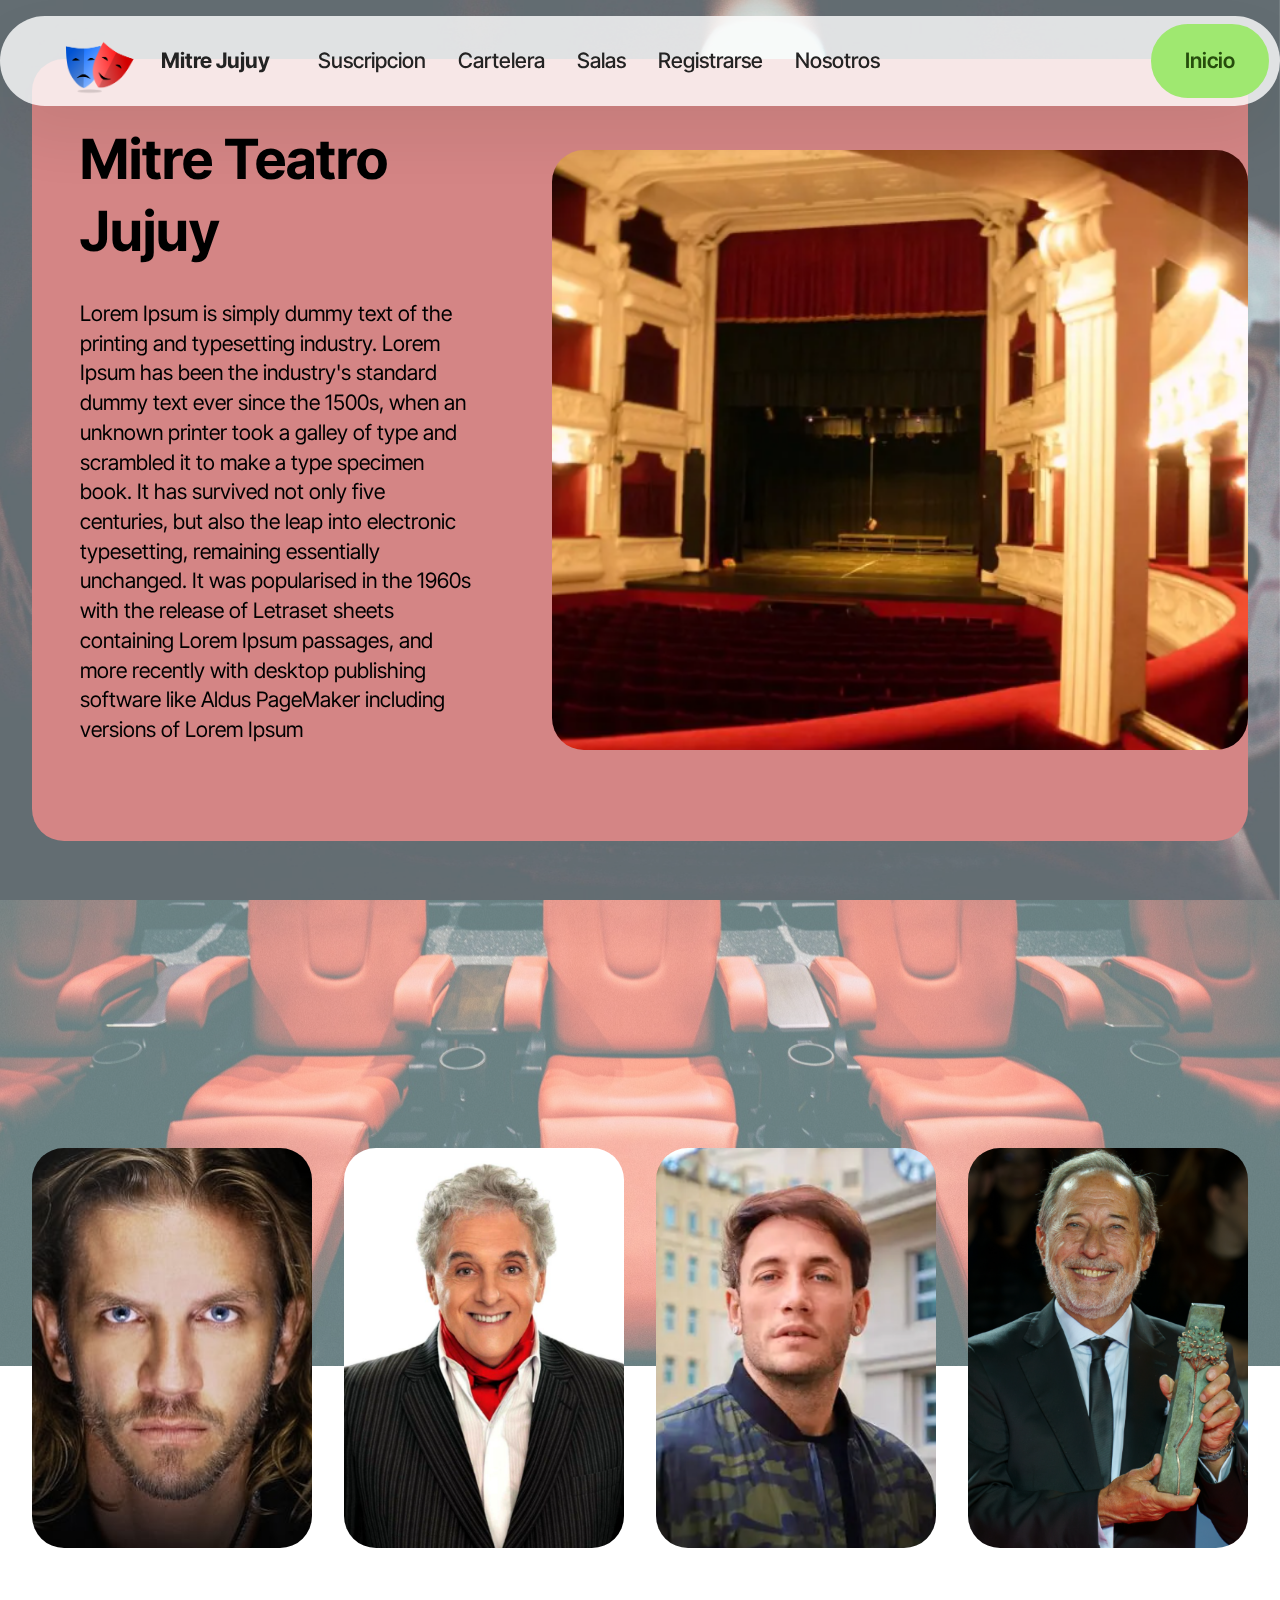
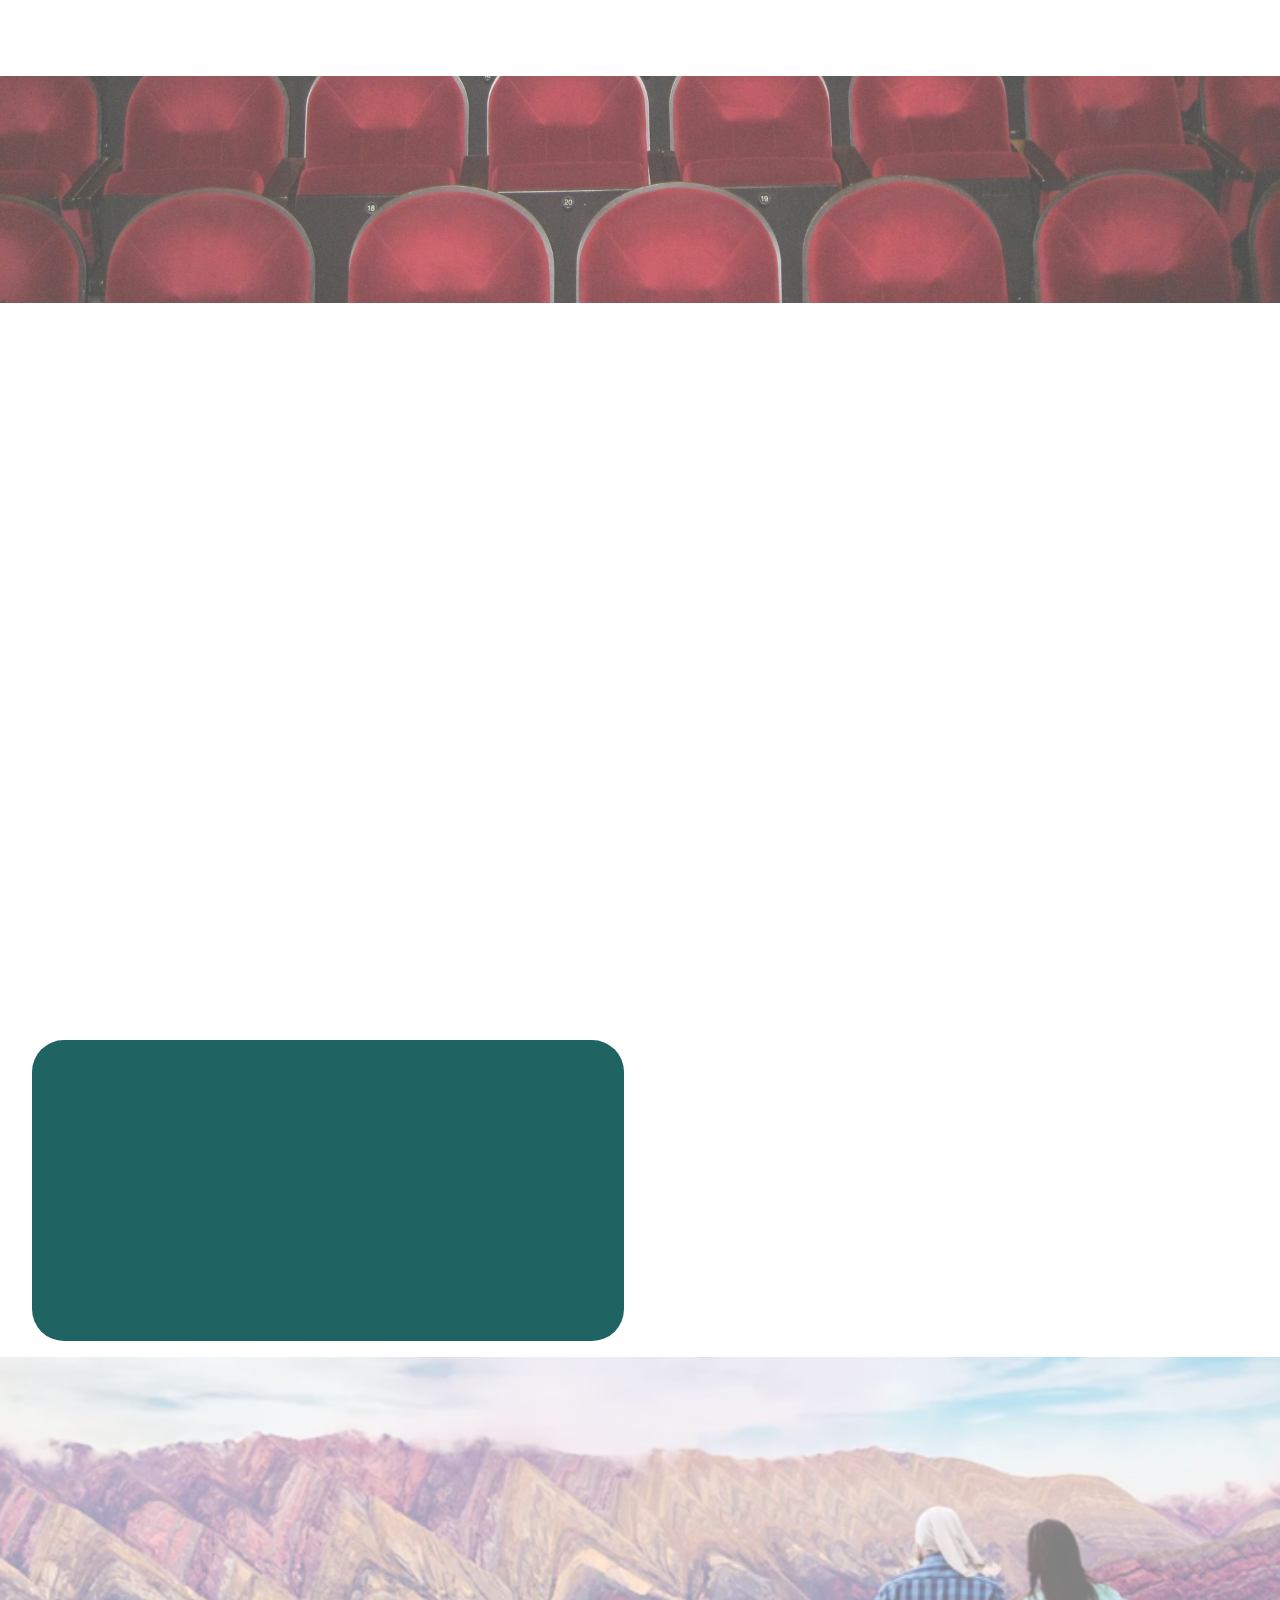
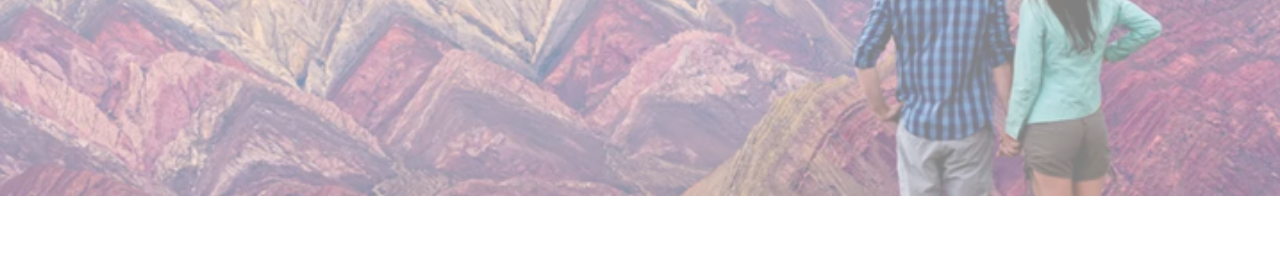
<file: index.html>
<!DOCTYPE html>
<html  >
<head>
  <!-- Site made with Mobirise Website Builder v6.1.4, https://mobirise.com -->
  <meta charset="UTF-8">
  <meta http-equiv="X-UA-Compatible" content="IE=edge">
  <meta name="generator" content="Mobirise v6.1.4, mobirise.com">
  <meta name="viewport" content="width=device-width, initial-scale=1, minimum-scale=1">
  <link rel="shortcut icon" href="assets/images/mbr.png" type="image/x-icon">
  <meta name="description" content="">
  
  
  <title>Home</title>
  <link rel="stylesheet" href="assets/web/assets/mobirise-icons2/mobirise2.css">
  <link rel="stylesheet" href="assets/bootstrap/css/bootstrap.min.css">
  <link rel="stylesheet" href="assets/parallax/jarallax.css">
  <link rel="stylesheet" href="assets/animatecss/animate.css">
  <link rel="stylesheet" href="assets/dropdown/css/style.css">
  <link rel="stylesheet" href="assets/socicon/css/styles.css">
  <link rel="stylesheet" href="assets/theme/css/style.css">
  <link rel="preload" href="https://fonts.googleapis.com/css?family=Inter+Tight:100,200,300,400,500,600,700,800,900,100i,200i,300i,400i,500i,600i,700i,800i,900i&display=swap" as="style" onload="this.onload=null;this.rel='stylesheet'">
  <noscript><link rel="stylesheet" href="https://fonts.googleapis.com/css?family=Inter+Tight:100,200,300,400,500,600,700,800,900,100i,200i,300i,400i,500i,600i,700i,800i,900i&display=swap"></noscript>
  <link rel="preload" as="style" href="assets/mobirise/css/mbr-additional.css?v=q31FQX"><link rel="stylesheet" href="assets/mobirise/css/mbr-additional.css?v=q31FQX" type="text/css">

  
  
  
</head>
<body>

<!-- Analytics -->
<!-- Google tag (gtag.js) -->
<script async src="https://www.googletagmanager.com/gtag/js?id=G-G266SJQ14N"></script>
<script>
  window.dataLayer = window.dataLayer || [];
  function gtag(){dataLayer.push(arguments);}
  gtag('js', new Date());

  gtag('config', 'G-G266SJQ14N');
</script>
<!-- /Analytics -->


  
  <section data-bs-version="5.1" class="menu menu1 cid-v0jdlZjA1c" once="menu" id="menu01-o">
	

	<nav class="navbar navbar-dropdown navbar-fixed-top navbar-expand-lg">
		<div class="container">
			<div class="navbar-brand">
				<span class="navbar-logo">
					<a href="https://mobiri.se">
						<img src="assets/images/mbr.png" alt="Mobirise Website Builder" style="height: 5rem;">
					</a>
				</span>
				<span class="navbar-caption-wrap"><a class="navbar-caption text-black text-primary display-4" href="index.html">Mitre Jujuy</a></span>
			</div>
			<button class="navbar-toggler" type="button" data-toggle="collapse" data-bs-toggle="collapse" data-target="#navbarSupportedContent" data-bs-target="#navbarSupportedContent" aria-controls="navbarNavAltMarkup" aria-expanded="false" aria-label="Toggle navigation">
				<div class="hamburger">
					<span></span>
					<span></span>
					<span></span>
					<span></span>
				</div>
			</button>
			<div class="collapse navbar-collapse" id="navbarSupportedContent">
				<ul class="navbar-nav nav-dropdown" data-app-modern-menu="true"><li class="nav-item">
						<a class="nav-link link text-black text-primary display-4" href="page4.html">Suscripcion</a>
					</li>
					<li class="nav-item">
						<a class="nav-link link text-black text-primary display-4" href="page3.html" aria-expanded="false">Cartelera</a>
					</li>
					<li class="nav-item">
						<a class="nav-link link text-black text-primary display-4" href="page1.html">Salas</a>
					</li><li class="nav-item"><a class="nav-link link text-black text-primary display-4" href="page2.html">Registrarse</a></li><li class="nav-item"><a class="nav-link link text-black text-primary display-4" href="page8.html">Nosotros</a></li></ul>
				
				<div class="navbar-buttons mbr-section-btn"><a class="btn btn-primary display-4" href="index.html">Inicio</a></div>
			</div>
		</div>
	</nav>
</section>

<section data-bs-version="5.1" class="features024 cid-v0jnS1SXOD mbr-fullscreen mbr-parallax-background" id="features024-r">
  

  
  <div class="mbr-overlay" style="opacity: 0.3; background-color: rgb(255, 255, 255);"></div>

  <div class="container-fluid">
    <div class="row justify-content-center align-items-center">
      <div class="col-12">
        <div class="card-wrapper">
          <div class="row">
            <div class="col-12 col-md-12 col-lg-7 image-wrapper">
              <img class="w-100" src="assets/images/captura.png" alt="Mobirise Website Builder">
            </div>
            <div class="col-12 col-lg col-md-12">
              <div class="text-wrapper align-left">
                <h5 class="mbr-section-title mbr-fonts-style mb-4 display-2"><strong>Mitre Teatro Jujuy</strong></h5>
                
                <p class="mbr-text mbr-fonts-style mb-4 display-7">
                  Lorem Ipsum is simply dummy text of the printing and typesetting industry. Lorem Ipsum has been the industry's standard dummy text ever since the 1500s, when an unknown printer took a galley of type and scrambled it to make a type specimen book. It has survived not only five centuries, but also the leap into electronic typesetting, remaining essentially unchanged. It was popularised in the 1960s with the release of Letraset sheets containing Lorem Ipsum passages, and more recently with desktop publishing software like Aldus PageMaker including versions of Lorem Ipsum
                </p>
                
              </div>
            </div>
          </div>
        </div>
      </div>
    </div>
  </div>
</section>

<section data-bs-version="5.1" class="clients2 cid-v0iT5H2Zo0 mbr-parallax-background" id="clients02-3">
  

  
  <div class="mbr-overlay" style="opacity: 0.4; background-color: rgb(255, 255, 255);"></div>
  <div class="container-fluid">
    <div class="row justify-content-center mb-5">
      <div class="col-12 content-head">
        <h3 class="mbr-section-title mbr-fonts-style align-center mb-0 display-2"><strong>Actores Destacados</strong></h3>
        
      </div>
    </div>
    <div class="row justify-content-center">
      <div class="col-sm-6 card col-lg-3">
        <div class="card-wrap card1">
          <div class="content-wrap">
            <div class="mbr-section-btn card-btn align-center"><a class="btn btn-white display-7" href="https://mobiri.se"><span class="socicon socicon-instagram mbr-iconfont mbr-iconfont-btn"></span>/arana77</a></div>
          </div>
        </div>
      </div>

      <div class="col-sm-6 card col-lg-3">
        <div class="card-wrap card2">
          <div class="content-wrap">
            <div class="mbr-section-btn card-btn align-center"><a class="btn btn-white display-7" href="https://mobiri.se"><span class="socicon socicon-instagram mbr-iconfont mbr-iconfont-btn"></span>/gasalla</a></div>
          </div>
        </div>
      </div>

      <div class="col-sm-6 card col-lg-3">
        <div class="card-wrap card3">
          <div class="content-wrap">
            <div class="mbr-section-btn card-btn align-center"><a class="btn btn-white display-7" href="https://mobiri.se"><span class="socicon socicon-instagram mbr-iconfont mbr-iconfont-btn"></span>/titoCalderon</a></div>
          </div>
        </div>
      </div>

      <div class="col-sm-6 card col-lg-3">
        <div class="card-wrap card4">
          <div class="content-wrap">
            <div class="mbr-section-btn card-btn align-center"><a class="btn btn-white display-7" href="https://mobiri.se"><span class="socicon socicon-instagram mbr-iconfont mbr-iconfont-btn"></span>/guilleFranchella<br></a></div>
          </div>
        </div>
      </div>
    </div>
  </div>
</section>

<section data-bs-version="5.1" class="start article2 cid-v0jj3FPajL mbr-fullscreen mbr-parallax-background" id="article02-q">
	

	
	<div class="mbr-overlay" style="opacity: 0.3; background-color: rgb(255, 255, 255);"></div>

	<div class="container-fluid">
		<div class="row justify-content-center">
			<div class="col-12 col-md-12 col-lg-7 image-wrapper">
				<img class="w-100" src="assets/images/benavides.png" alt="Mobirise Website Builder">
			</div>
			<div class="col-12 col-md-12 col-lg">
				<div class="text-wrapper align-left">
					<h1 class="mbr-section-title mbr-fonts-style mb-4 display-1"><strong>Ultimas Noticias</strong></h1>
					<p class="mbr-text align-left mbr-fonts-style mb-4 display-7">
					Lorem Ipsum is simply dummy text of the printing and typesetting industry. Lorem Ipsum has been the industry's standard dummy text ever since the 1500s, when an unknown printer took a galley of type and scrambled it to make a type specimen book. It has survived not only five centuries, but also the leap into electronic typesetting, remaining essentially unchanged. It was popularised in the 1960s with the release of Letraset sheets containing Lorem Ipsum passages, and more recently with desktop publishing software like Aldus PageMaker including versions of Lorem Ipsum.
					</p>
					
				</div>
			</div>
		</div>
	</div>
</section>

<section data-bs-version="5.1" class="contacts02 map1 cid-v0iYJYlIQG mbr-parallax-background" id="contacts02-b">

    

    <div class="mbr-overlay" style="opacity: 0.3; background-color: rgb(255, 255, 255);"></div>
    <div class="container-fluid">
        <div class="row justify-content-center">
            <div class="col-12 content-head">
                
            </div>
        </div>
        <div class="row justify-content-center">
            <div class="card col-12 col-md-12 col-lg-6">
                <div class="card-wrapper">
                    <div class="text-wrapper">
                        <h5 class="cardTitle mbr-fonts-style mb-2 display-5"><strong>Contacto:</strong></h5>
                        <ul class="list mbr-fonts-style display-7">
                            <li class="mbr-text item-wrap">Telefono: +56<a href="tel:+12345678910" class="text-primary">&nbsp;(388)&nbsp;</a>4302545</li>
                            <li class="mbr-text item-wrap">WhatsApp: +56 (388) 4302545</li>
                            <li class="mbr-text item-wrap">Email: mitreJujuy<a href="mailto:info@site.com" class="text-primary">@gmail.com</a></li>
                            <li class="mbr-text item-wrap">Localidad: San Salvador de Jujuy, Argentina</li>
                            <li class="mbr-text item-wrap">Horario: 9:00AM - 6:00PM</li>
                        </ul>
                    </div>
                </div>
            </div>
            <div class="map-wrapper col-md-12 col-lg-6">
                <div class="google-map"><iframe frameborder="0" style="border:0" src="https://www.google.com/maps/embed?pb=!1m18!1m12!1m3!1d3639.644548019283!2d-65.3073089!3d-24.1841957!2m3!1f0!2f0!3f0!3m2!1i1024!2i768!4f13.1!3m3!1m2!1s0x941b0f40306821c9%3A0xd2d77a1b2aedcf29!2sTeatro%20Mitre!5e0!3m2!1ses-419!2sar!4v1761094719521!5m2!1ses-419!2sar" allowfullscreen=""></iframe></div>
            </div>
        </div>
    </div>
</section>

<section data-bs-version="5.1" class="social02 cid-v0jdsq2Bba" id="social02-p">
	

	
	<div class="mbr-overlay" style="opacity: 0.5; background-color: rgb(255, 255, 255);"></div>
	<div class="container">
		<div class="row justify-content-center">
			<div class="col-12 content-head">
				<div class="mb-5">
					<h5 class="mbr-section-title mbr-fonts-style align-center mb-0 display-2">
						<strong>Seguinos en nuestras redes</strong></h5>
					
				</div>
			</div>
		</div>
		<div class="row">
			<div class="item features-without-image col-12 col-md-6 col-lg-4">
				<div class="item-wrapper">
					<span class="mbr-iconfont m-auto socicon-instagram socicon"></span>
					<div class="card-box">
						<h4 class="card-title mbr-fonts-style mb-1 display-7">
							<strong>Instagram</strong>
						</h4>
						<h5 class="card-text mbr-fonts-style display-7">
							Lorem ipsum dolor sit amet.
						</h5>
					</div>
				</div>
			</div>
			<div class="item features-without-image col-12 col-md-6 col-lg-4">
				<div class="item-wrapper">
					<span class="mbr-iconfont m-auto socicon-twitch socicon"></span>
					<div class="card-box">
						<h4 class="card-title mbr-fonts-style mb-1 display-7">
							<strong>Twitch</strong>
						</h4>
						<h5 class="card-text mbr-fonts-style display-7">
							Lorem ipsum dolor sit amet.
						</h5>
					</div>
				</div>
			</div>
			<div class="item features-without-image col-12 col-md-6 col-lg-4">
				<div class="item-wrapper">
					<span class="mbr-iconfont m-auto socicon-twitter socicon"></span>
					<div class="card-box">
						<h4 class="card-title mbr-fonts-style mb-1 display-7">
							<strong>Twitter</strong>
						</h4>
						<h5 class="card-text mbr-fonts-style display-7">
							Lorem ipsum dolor sit amet.
						</h5>
					</div>
				</div>
			</div>
			<div class="item features-without-image col-12 col-md-6 col-lg-4">
				<div class="item-wrapper">
					<span class="mbr-iconfont m-auto socicon-youtube socicon"></span>
					<div class="card-box">
						<h4 class="card-title mbr-fonts-style mb-1 display-7">
							<strong>YouTube</strong>
						</h4>
						<h5 class="card-text mbr-fonts-style display-7">
							Lorem ipsum dolor sit amet.
						</h5>
					</div>
				</div>
			</div>
			<div class="item features-without-image col-12 col-md-6 col-lg-4">
				<div class="item-wrapper">
					<span class="mbr-iconfont m-auto socicon-tiktok socicon"></span>
					<div class="card-box">
						<h4 class="card-title mbr-fonts-style mb-1 display-7">
							<strong>TikTol</strong>
						</h4>
						<h5 class="card-text mbr-fonts-style display-7">
							Lorem ipsum dolor sit amet.
						</h5>
					</div>
				</div>
			</div>
			<div class="item features-without-image col-12 col-md-6 col-lg-4">
				<div class="item-wrapper">
					<span class="mbr-iconfont m-auto socicon-facebook socicon"></span>
					<div class="card-box">
						<h4 class="card-title mbr-fonts-style mb-1 display-7">
							<strong>Facebook</strong>
						</h4>
						<h5 class="card-text mbr-fonts-style display-7">
							Lorem ipsum dolor sit amet.
						</h5>
					</div>
				</div>
			</div>
		</div>
	</div>
</section><section class="display-7" style="padding: 0;align-items: center;justify-content: center;flex-wrap: wrap;    align-content: center;display: flex;position: relative;height: 4rem;"><a href="https://mobiri.se/" style="flex: 1 1;height: 4rem;position: absolute;width: 100%;z-index: 1;"><img alt="" style="height: 4rem;" src="[data-uri]"></a><p style="margin: 0;text-align: center;" class="display-7">&#8204;</p><a style="z-index:1" href="https://mobirise.com/builder/ai-website-creator.html">Best AI Website Creator</a></section><script src="assets/bootstrap/js/bootstrap.bundle.min.js"></script>  <script src="assets/parallax/jarallax.js"></script>  <script src="assets/smoothscroll/smooth-scroll.js"></script>  <script src="assets/ytplayer/index.js"></script>  <script src="assets/dropdown/js/navbar-dropdown.js"></script>  <script src="assets/theme/js/script.js"></script>  
  
  
  <input name="animation" type="hidden">
  </body>
</html>
</file>
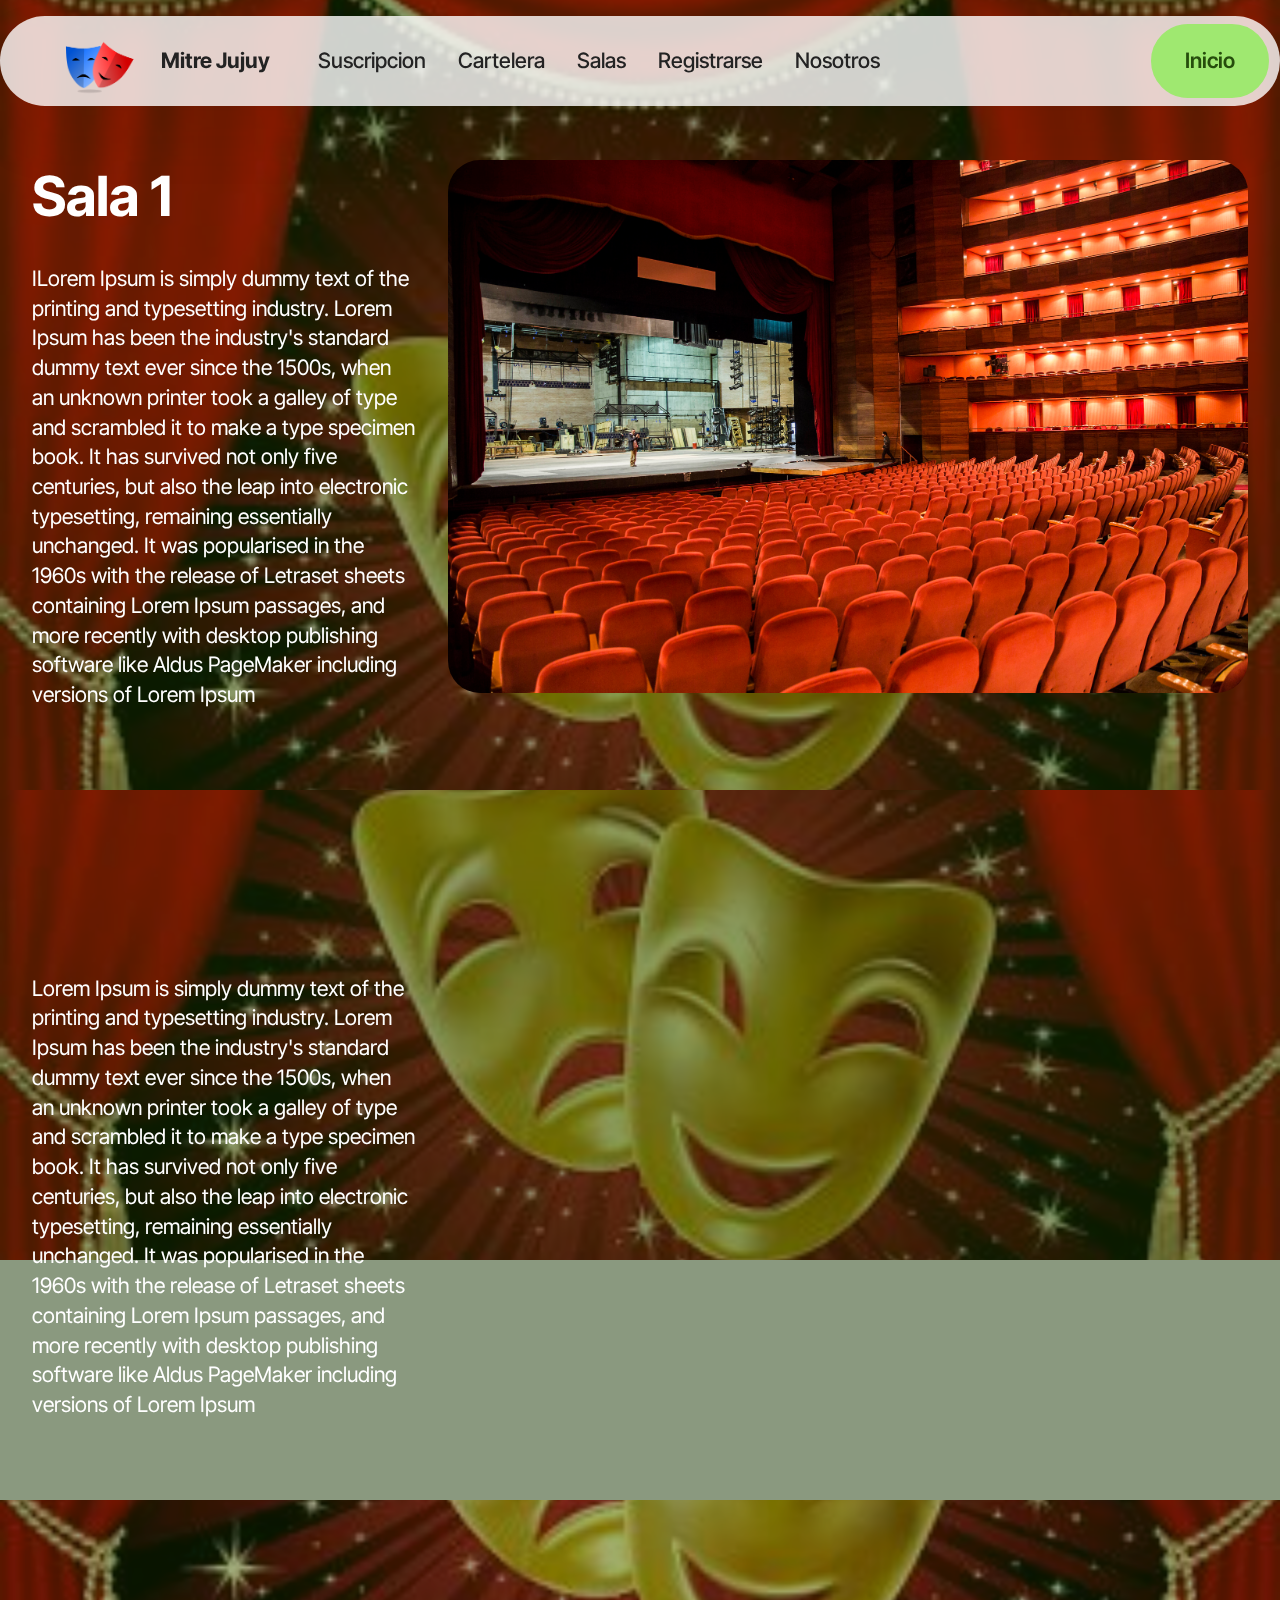
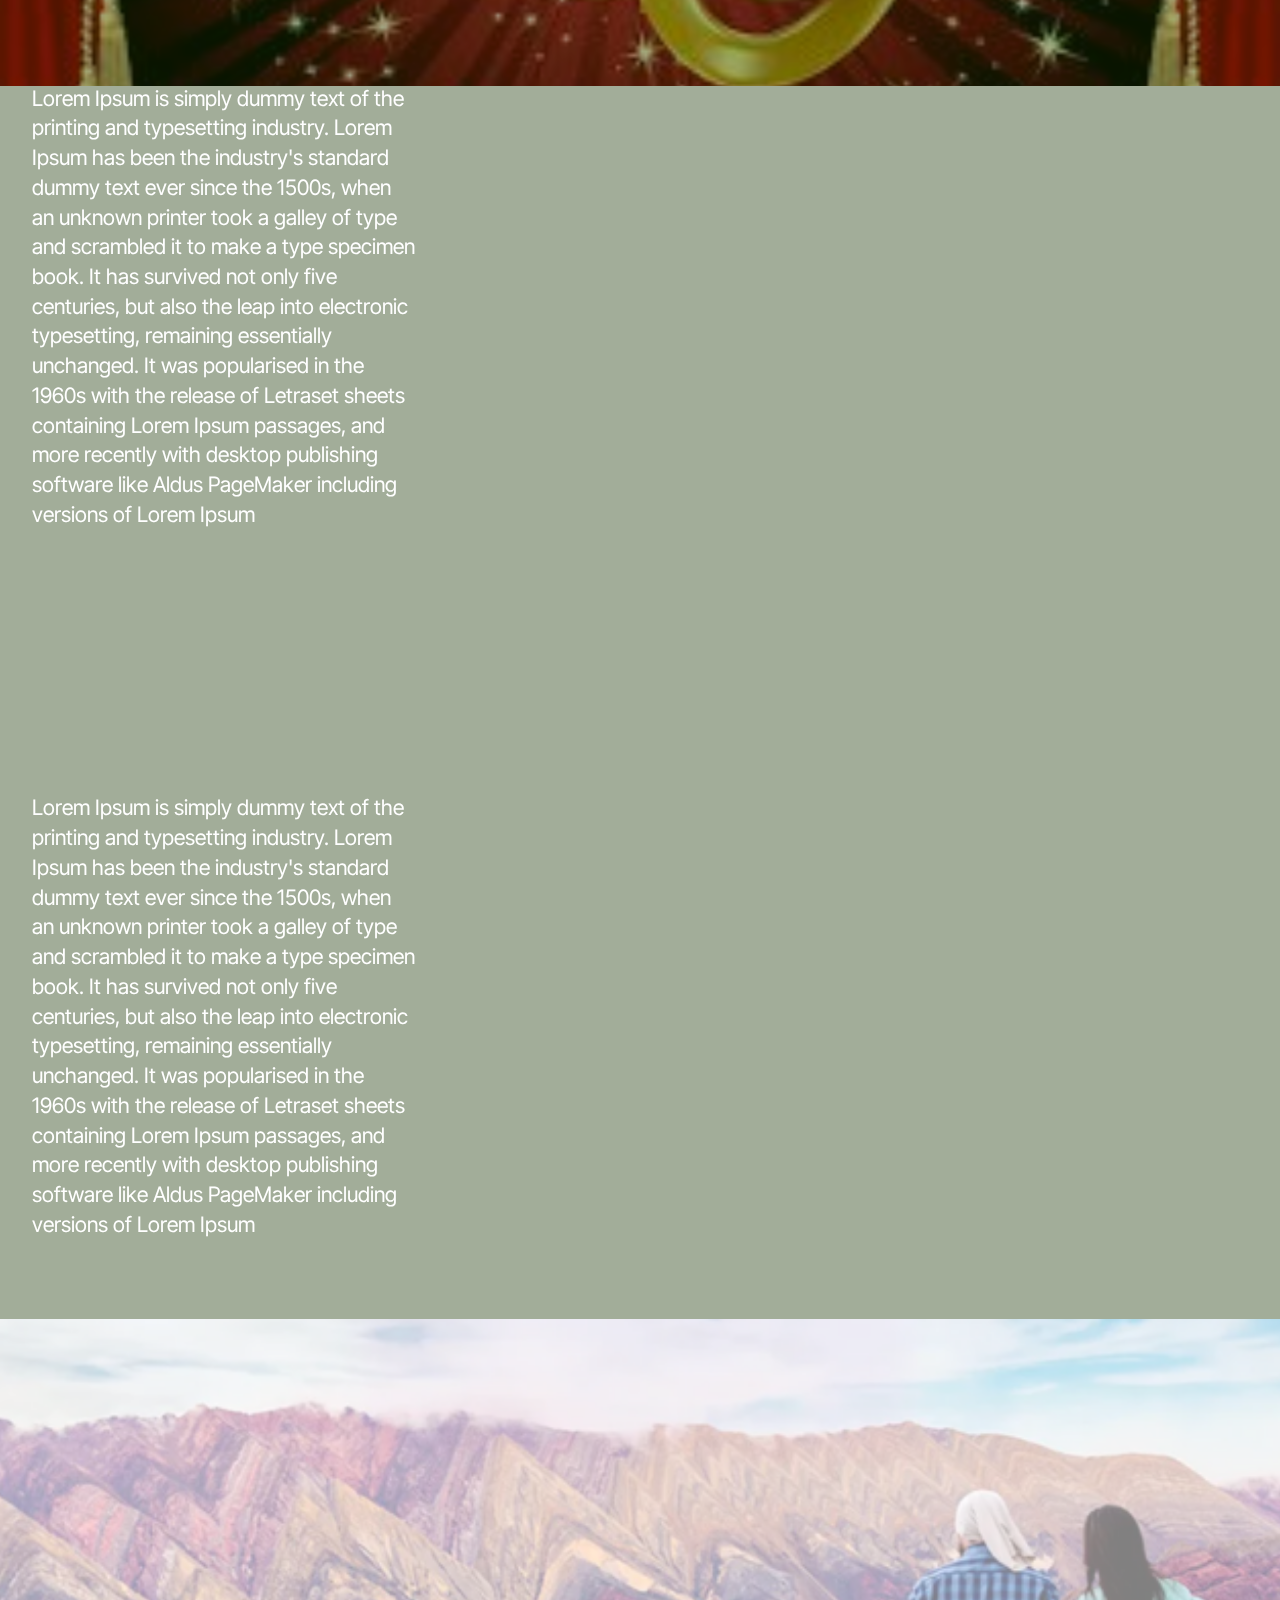
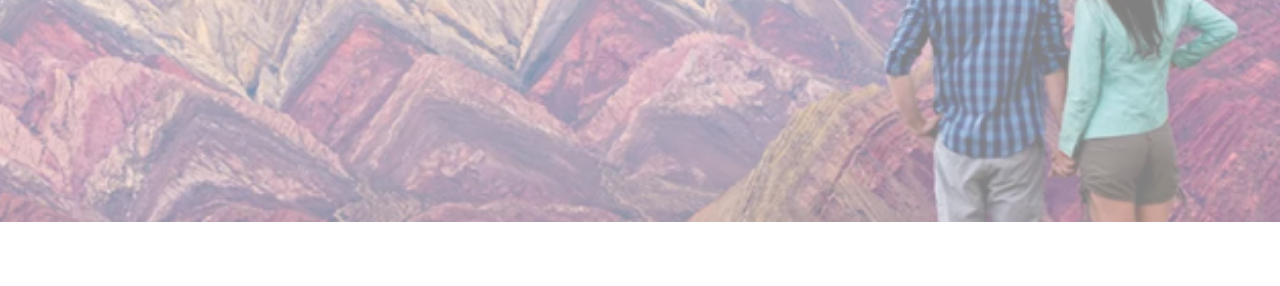
<file: page1.html>
<!DOCTYPE html>
<html  >
<head>
  <!-- Site made with Mobirise Website Builder v6.1.4, https://mobirise.com -->
  <meta charset="UTF-8">
  <meta http-equiv="X-UA-Compatible" content="IE=edge">
  <meta name="generator" content="Mobirise v6.1.4, mobirise.com">
  <meta name="viewport" content="width=device-width, initial-scale=1, minimum-scale=1">
  <link rel="shortcut icon" href="assets/images/mbr.png" type="image/x-icon">
  <meta name="description" content="">
  
  
  <title>Salas de Teatro</title>
  <link rel="stylesheet" href="assets/web/assets/mobirise-icons2/mobirise2.css">
  <link rel="stylesheet" href="assets/bootstrap/css/bootstrap.min.css">
  <link rel="stylesheet" href="assets/parallax/jarallax.css">
  <link rel="stylesheet" href="assets/animatecss/animate.css">
  <link rel="stylesheet" href="assets/dropdown/css/style.css">
  <link rel="stylesheet" href="assets/socicon/css/styles.css">
  <link rel="stylesheet" href="assets/theme/css/style.css">
  <link rel="preload" href="https://fonts.googleapis.com/css?family=Inter+Tight:100,200,300,400,500,600,700,800,900,100i,200i,300i,400i,500i,600i,700i,800i,900i&display=swap" as="style" onload="this.onload=null;this.rel='stylesheet'">
  <noscript><link rel="stylesheet" href="https://fonts.googleapis.com/css?family=Inter+Tight:100,200,300,400,500,600,700,800,900,100i,200i,300i,400i,500i,600i,700i,800i,900i&display=swap"></noscript>
  <link rel="preload" as="style" href="assets/mobirise/css/mbr-additional.css?v=PFbuph"><link rel="stylesheet" href="assets/mobirise/css/mbr-additional.css?v=PFbuph" type="text/css">

  
  
  
</head>
<body>

<!-- Analytics -->
<!-- Google tag (gtag.js) -->
<script async src="https://www.googletagmanager.com/gtag/js?id=G-G266SJQ14N"></script>
<script>
  window.dataLayer = window.dataLayer || [];
  function gtag(){dataLayer.push(arguments);}
  gtag('js', new Date());

  gtag('config', 'G-G266SJQ14N');
</script>
<!-- /Analytics -->


  
  <section data-bs-version="5.1" class="menu menu1 cid-v0jdlZjA1c" once="menu" id="menu01-o">
	

	<nav class="navbar navbar-dropdown navbar-fixed-top navbar-expand-lg">
		<div class="container">
			<div class="navbar-brand">
				<span class="navbar-logo">
					<a href="https://mobiri.se">
						<img src="assets/images/mbr.png" alt="Mobirise Website Builder" style="height: 5rem;">
					</a>
				</span>
				<span class="navbar-caption-wrap"><a class="navbar-caption text-black text-primary display-4" href="index.html">Mitre Jujuy</a></span>
			</div>
			<button class="navbar-toggler" type="button" data-toggle="collapse" data-bs-toggle="collapse" data-target="#navbarSupportedContent" data-bs-target="#navbarSupportedContent" aria-controls="navbarNavAltMarkup" aria-expanded="false" aria-label="Toggle navigation">
				<div class="hamburger">
					<span></span>
					<span></span>
					<span></span>
					<span></span>
				</div>
			</button>
			<div class="collapse navbar-collapse" id="navbarSupportedContent">
				<ul class="navbar-nav nav-dropdown" data-app-modern-menu="true"><li class="nav-item">
						<a class="nav-link link text-black text-primary display-4" href="page4.html">Suscripcion</a>
					</li>
					<li class="nav-item">
						<a class="nav-link link text-black text-primary display-4" href="page3.html" aria-expanded="false">Cartelera</a>
					</li>
					<li class="nav-item">
						<a class="nav-link link text-black text-primary display-4" href="page1.html">Salas</a>
					</li><li class="nav-item"><a class="nav-link link text-black text-primary display-4" href="page2.html">Registrarse</a></li><li class="nav-item"><a class="nav-link link text-black text-primary display-4" href="page8.html">Nosotros</a></li></ul>
				
				<div class="navbar-buttons mbr-section-btn"><a class="btn btn-primary display-4" href="index.html">Inicio</a></div>
			</div>
		</div>
	</nav>
</section>

<section data-bs-version="5.1" class="image08 cid-v0jIeIp0Xv mbr-parallax-background" id="image08-13">
  
  
  <div class="mbr-overlay" style="opacity: 0.5; background-color: rgb(22, 51, 0);"></div>
  <div class="container">
    <div class="row justify-content-center">
      <div class="col-lg-4">
        <div class="col-12 col-md-12">
          <h5 class="mbr-section-title mbr-fonts-style mt-0 mb-4 display-2"><strong>Sala 1&nbsp;</strong></h5>
          <h6 class="mbr-section-subtitle mbr-fonts-style mt-0 mb-4 display-7">
            ILorem Ipsum is simply dummy text of the printing and typesetting industry. Lorem Ipsum has been the industry's standard dummy text ever since the 1500s, when an unknown printer took a galley of type and scrambled it to make a type specimen book. It has survived not only five centuries, but also the leap into electronic typesetting, remaining essentially unchanged. It was popularised in the 1960s with the release of Letraset sheets containing Lorem Ipsum passages, and more recently with desktop publishing software like Aldus PageMaker including versions of Lorem Ipsum</h6>
          
        </div>
      </div>
      <div class="col-lg-8 side-features">
        <div class="image-wrapper mb-4">
          <img class="w-100" src="assets/images/sala1.jpg" alt="Mobirise Website Builder">
        </div>
      </div>
    </div>
  </div>
</section>

<section data-bs-version="5.1" class="image08 cid-v0jIfgQ5Lr mbr-parallax-background" id="image08-14">
  
  
  <div class="mbr-overlay" style="opacity: 0.5; background-color: rgb(22, 51, 0);"></div>
  <div class="container">
    <div class="row justify-content-center">
      <div class="col-lg-4">
        <div class="col-12 col-md-12">
          <h5 class="mbr-section-title mbr-fonts-style mt-0 mb-4 display-2"><strong>Sala 2</strong></h5>
          <h6 class="mbr-section-subtitle mbr-fonts-style mt-0 mb-4 display-7">Lorem Ipsum is simply dummy text of the printing and typesetting industry. Lorem Ipsum has been the industry's standard dummy text ever since the 1500s, when an unknown printer took a galley of type and scrambled it to make a type specimen book. It has survived not only five centuries, but also the leap into electronic typesetting, remaining essentially unchanged. It was popularised in the 1960s with the release of Letraset sheets containing Lorem Ipsum passages, and more recently with desktop publishing software like Aldus PageMaker including versions of Lorem Ipsum</h6>
          
        </div>
      </div>
      <div class="col-lg-8 side-features">
        <div class="image-wrapper mb-4">
          <img class="w-100" src="assets/images/sala2.jpg" alt="Mobirise Website Builder">
        </div>
      </div>
    </div>
  </div>
</section>

<section data-bs-version="5.1" class="image08 cid-v0jIfOarfC mbr-parallax-background" id="image08-15">
  
  
  <div class="mbr-overlay" style="opacity: 0.4; background-color: rgb(22, 51, 0);"></div>
  <div class="container">
    <div class="row justify-content-center">
      <div class="col-lg-4">
        <div class="col-12 col-md-12">
          <h5 class="mbr-section-title mbr-fonts-style mt-0 mb-4 display-2"><strong>Sala 3</strong></h5>
          <h6 class="mbr-section-subtitle mbr-fonts-style mt-0 mb-4 display-7">Lorem Ipsum is simply dummy text of the printing and typesetting industry. Lorem Ipsum has been the industry's standard dummy text ever since the 1500s, when an unknown printer took a galley of type and scrambled it to make a type specimen book. It has survived not only five centuries, but also the leap into electronic typesetting, remaining essentially unchanged. It was popularised in the 1960s with the release of Letraset sheets containing Lorem Ipsum passages, and more recently with desktop publishing software like Aldus PageMaker including versions of Lorem Ipsum</h6>
          
        </div>
      </div>
      <div class="col-lg-8 side-features">
        <div class="image-wrapper mb-4">
          <img class="w-100" src="assets/images/sala3.jpg" alt="Mobirise Website Builder">
        </div>
      </div>
    </div>
  </div>
</section>

<section data-bs-version="5.1" class="image08 cid-v0jIglsEP2 mbr-parallax-background" id="image08-16">
  
  
  <div class="mbr-overlay" style="opacity: 0.4; background-color: rgb(22, 51, 0);"></div>
  <div class="container">
    <div class="row justify-content-center">
      <div class="col-lg-4">
        <div class="col-12 col-md-12">
          <h5 class="mbr-section-title mbr-fonts-style mt-0 mb-4 display-2"><strong>Sala 4</strong></h5>
          <h6 class="mbr-section-subtitle mbr-fonts-style mt-0 mb-4 display-7">Lorem Ipsum is simply dummy text of the printing and typesetting industry. Lorem Ipsum has been the industry's standard dummy text ever since the 1500s, when an unknown printer took a galley of type and scrambled it to make a type specimen book. It has survived not only five centuries, but also the leap into electronic typesetting, remaining essentially unchanged. It was popularised in the 1960s with the release of Letraset sheets containing Lorem Ipsum passages, and more recently with desktop publishing software like Aldus PageMaker including versions of Lorem Ipsum</h6>
          
        </div>
      </div>
      <div class="col-lg-8 side-features">
        <div class="image-wrapper mb-4">
          <img class="w-100" src="assets/images/sala4.jpg" alt="Mobirise Website Builder">
        </div>
      </div>
    </div>
  </div>
</section>

<section data-bs-version="5.1" class="social02 cid-v0jIibdcrC" id="social02-17">
	

	
	<div class="mbr-overlay" style="opacity: 0.5; background-color: rgb(255, 255, 255);"></div>
	<div class="container">
		<div class="row justify-content-center">
			<div class="col-12 content-head">
				<div class="mb-5">
					<h5 class="mbr-section-title mbr-fonts-style align-center mb-0 display-2">
						<strong>Seguinos !</strong></h5>
					
				</div>
			</div>
		</div>
		<div class="row">
			<div class="item features-without-image col-12 col-md-6 col-lg-4">
				<div class="item-wrapper">
					<span class="mbr-iconfont m-auto socicon-instagram socicon"></span>
					<div class="card-box">
						<h4 class="card-title mbr-fonts-style mb-1 display-7">
							<strong>Instagram</strong>
						</h4>
						<h5 class="card-text mbr-fonts-style display-7">
							Lorem ipsum dolor sit amet.
						</h5>
					</div>
				</div>
			</div>
			<div class="item features-without-image col-12 col-md-6 col-lg-4">
				<div class="item-wrapper">
					<span class="mbr-iconfont m-auto socicon-twitch socicon"></span>
					<div class="card-box">
						<h4 class="card-title mbr-fonts-style mb-1 display-7">
							<strong>Twitch</strong>
						</h4>
						<h5 class="card-text mbr-fonts-style display-7">
							Lorem ipsum dolor sit amet.
						</h5>
					</div>
				</div>
			</div>
			<div class="item features-without-image col-12 col-md-6 col-lg-4">
				<div class="item-wrapper">
					<span class="mbr-iconfont m-auto socicon-twitter socicon"></span>
					<div class="card-box">
						<h4 class="card-title mbr-fonts-style mb-1 display-7">
							<strong>Twitter</strong>
						</h4>
						<h5 class="card-text mbr-fonts-style display-7">
							Lorem ipsum dolor sit amet.
						</h5>
					</div>
				</div>
			</div>
			<div class="item features-without-image col-12 col-md-6 col-lg-4">
				<div class="item-wrapper">
					<span class="mbr-iconfont m-auto socicon-youtube socicon"></span>
					<div class="card-box">
						<h4 class="card-title mbr-fonts-style mb-1 display-7">
							<strong>YouTube</strong>
						</h4>
						<h5 class="card-text mbr-fonts-style display-7">
							Lorem ipsum dolor sit amet.
						</h5>
					</div>
				</div>
			</div>
			<div class="item features-without-image col-12 col-md-6 col-lg-4">
				<div class="item-wrapper">
					<span class="mbr-iconfont m-auto socicon-tiktok socicon"></span>
					<div class="card-box">
						<h4 class="card-title mbr-fonts-style mb-1 display-7">
							<strong>TikTol</strong>
						</h4>
						<h5 class="card-text mbr-fonts-style display-7">
							Lorem ipsum dolor sit amet.
						</h5>
					</div>
				</div>
			</div>
			<div class="item features-without-image col-12 col-md-6 col-lg-4">
				<div class="item-wrapper">
					<span class="mbr-iconfont m-auto socicon-facebook socicon"></span>
					<div class="card-box">
						<h4 class="card-title mbr-fonts-style mb-1 display-7">
							<strong>Facebook</strong>
						</h4>
						<h5 class="card-text mbr-fonts-style display-7">
							Lorem ipsum dolor sit amet.
						</h5>
					</div>
				</div>
			</div>
		</div>
	</div>
</section><section class="display-7" style="padding: 0;align-items: center;justify-content: center;flex-wrap: wrap;    align-content: center;display: flex;position: relative;height: 4rem;"><a href="https://mobiri.se/" style="flex: 1 1;height: 4rem;position: absolute;width: 100%;z-index: 1;"><img alt="" style="height: 4rem;" src="[data-uri]"></a><p style="margin: 0;text-align: center;" class="display-7">&#8204;</p><a style="z-index:1" href="https://mobirise.com/drag-drop-website-builder.html">Drag & Drop Website Builder</a></section><script src="assets/bootstrap/js/bootstrap.bundle.min.js"></script>  <script src="assets/parallax/jarallax.js"></script>  <script src="assets/smoothscroll/smooth-scroll.js"></script>  <script src="assets/ytplayer/index.js"></script>  <script src="assets/dropdown/js/navbar-dropdown.js"></script>  <script src="assets/theme/js/script.js"></script>  
  
  
  <input name="animation" type="hidden">
  </body>
</html>
</file>
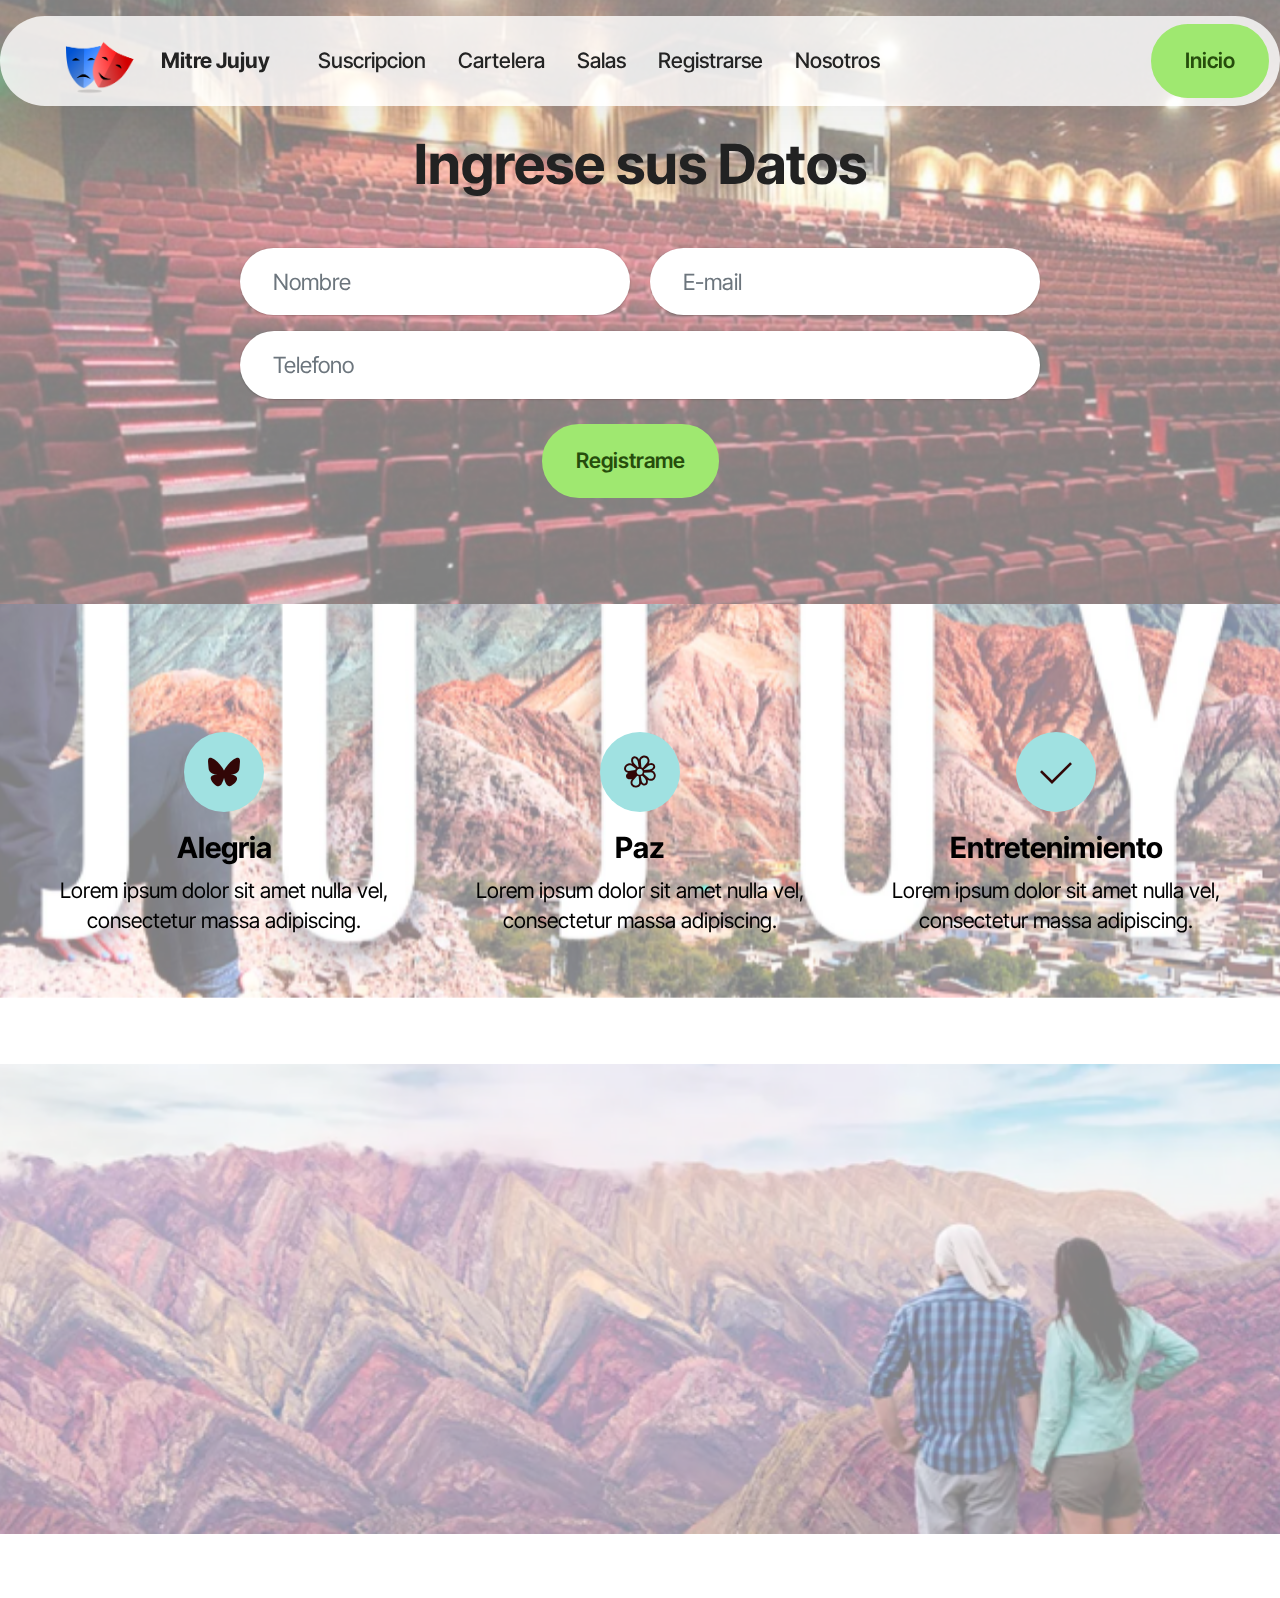
<file: page2.html>
<!DOCTYPE html>
<html  >
<head>
  <!-- Site made with Mobirise Website Builder v6.1.4, https://mobirise.com -->
  <meta charset="UTF-8">
  <meta http-equiv="X-UA-Compatible" content="IE=edge">
  <meta name="generator" content="Mobirise v6.1.4, mobirise.com">
  <meta name="viewport" content="width=device-width, initial-scale=1, minimum-scale=1">
  <link rel="shortcut icon" href="assets/images/mbr.png" type="image/x-icon">
  <meta name="description" content="Registra usuarios en la plataforma">
  
  
  <title>RegistroUsuario</title>
  <link rel="stylesheet" href="assets/web/assets/mobirise-icons2/mobirise2.css">
  <link rel="stylesheet" href="assets/bootstrap/css/bootstrap.min.css">
  <link rel="stylesheet" href="assets/parallax/jarallax.css">
  <link rel="stylesheet" href="assets/animatecss/animate.css">
  <link rel="stylesheet" href="assets/dropdown/css/style.css">
  <link rel="stylesheet" href="assets/socicon/css/styles.css">
  <link rel="stylesheet" href="assets/theme/css/style.css">
  <link rel="preload" href="https://fonts.googleapis.com/css?family=Inter+Tight:100,200,300,400,500,600,700,800,900,100i,200i,300i,400i,500i,600i,700i,800i,900i&display=swap" as="style" onload="this.onload=null;this.rel='stylesheet'">
  <noscript><link rel="stylesheet" href="https://fonts.googleapis.com/css?family=Inter+Tight:100,200,300,400,500,600,700,800,900,100i,200i,300i,400i,500i,600i,700i,800i,900i&display=swap"></noscript>
  <link rel="preload" as="style" href="assets/mobirise/css/mbr-additional.css?v=qJDO97"><link rel="stylesheet" href="assets/mobirise/css/mbr-additional.css?v=qJDO97" type="text/css">

  
  
  
</head>
<body>

<!-- Analytics -->
<!-- Google tag (gtag.js) -->
<script async src="https://www.googletagmanager.com/gtag/js?id=G-G266SJQ14N"></script>
<script>
  window.dataLayer = window.dataLayer || [];
  function gtag(){dataLayer.push(arguments);}
  gtag('js', new Date());

  gtag('config', 'G-G266SJQ14N');
</script>
<!-- /Analytics -->


  
  <section data-bs-version="5.1" class="menu menu1 cid-v0jdlZjA1c" once="menu" id="menu01-o">
	

	<nav class="navbar navbar-dropdown navbar-fixed-top navbar-expand-lg">
		<div class="container">
			<div class="navbar-brand">
				<span class="navbar-logo">
					<a href="https://mobiri.se">
						<img src="assets/images/mbr.png" alt="Mobirise Website Builder" style="height: 5rem;">
					</a>
				</span>
				<span class="navbar-caption-wrap"><a class="navbar-caption text-black text-primary display-4" href="index.html">Mitre Jujuy</a></span>
			</div>
			<button class="navbar-toggler" type="button" data-toggle="collapse" data-bs-toggle="collapse" data-target="#navbarSupportedContent" data-bs-target="#navbarSupportedContent" aria-controls="navbarNavAltMarkup" aria-expanded="false" aria-label="Toggle navigation">
				<div class="hamburger">
					<span></span>
					<span></span>
					<span></span>
					<span></span>
				</div>
			</button>
			<div class="collapse navbar-collapse" id="navbarSupportedContent">
				<ul class="navbar-nav nav-dropdown" data-app-modern-menu="true"><li class="nav-item">
						<a class="nav-link link text-black text-primary display-4" href="page4.html">Suscripcion</a>
					</li>
					<li class="nav-item">
						<a class="nav-link link text-black text-primary display-4" href="page3.html" aria-expanded="false">Cartelera</a>
					</li>
					<li class="nav-item">
						<a class="nav-link link text-black text-primary display-4" href="page1.html">Salas</a>
					</li><li class="nav-item"><a class="nav-link link text-black text-primary display-4" href="page2.html">Registrarse</a></li><li class="nav-item"><a class="nav-link link text-black text-primary display-4" href="page8.html">Nosotros</a></li></ul>
				
				<div class="navbar-buttons mbr-section-btn"><a class="btn btn-primary display-4" href="index.html">Inicio</a></div>
			</div>
		</div>
	</nav>
</section>

<section data-bs-version="5.1" class="form5 cid-v0jGlDhUOs mbr-parallax-background" id="form02-10">
    
    <div class="mbr-overlay"></div>
    <div class="container">
        <div class="row justify-content-center">
            <div class="col-12 content-head">
                <div class="mbr-section-head mb-5">
                    <h3 class="mbr-section-title mbr-fonts-style align-center mb-0 display-2"><strong>Ingrese sus Datos</strong></h3>
                    
                </div>
            </div>
        </div>
        <div class="row justify-content-center">
            <div class="col-lg-8 mx-auto mbr-form" data-form-type="formoid">
                <form action="https://mobirise.eu/" method="POST" class="mbr-form form-with-styler" data-form-title="Form Name"><input type="hidden" name="email" data-form-email="true" value="xuQvLmYeTjpyS9unl79gwGVqsMoHmucnKVPfoNdA2laZaXL4c3Qlc5vUHvWUE/pA4Iy6HPvY+lHTUW8akvBq9zBPo9i1QY6V+cnaHzVPu1WlsxyQV5r2G6hRYwGxdGkI">
                    <div class="row">
                        <div hidden="hidden" data-form-alert="" class="alert alert-success col-12">Se registro con exito, revise la casilla de su correo electronico</div>
                        <div hidden="hidden" data-form-alert-danger="" class="alert alert-danger col-12">
                            Oops...! some problem!
                        </div>
                    </div>
                    <div class="dragArea row">
                        <div class="col-md col-sm-12 form-group mb-3" data-for="name">
                            <input type="text" name="name" placeholder="Nombre" data-form-field="name" class="form-control" value="" id="name-form02-10">
                        </div>
                        <div class="col-md col-sm-12 form-group mb-3" data-for="email">
                            <input type="email" name="email" placeholder="E-mail" data-form-field="email" class="form-control" value="" id="email-form02-10">
                        </div>
                        <div class="col-12 form-group mb-3" data-for="phone">
                            <input type="tel" name="phone" placeholder="Telefono" data-form-field="phone" class="form-control" value="" id="phone-form02-10">
                        </div>
                        
                        <div class="col-lg-12 col-md-12 col-sm-12 align-center mbr-section-btn"><button type="submit" class="btn btn-primary display-7">Registrame</button></div>
                    </div>
                </form>
            </div>
        </div>
    </div>
</section>

<section data-bs-version="5.1" class="features10 cid-v0jGxHwyrT mbr-parallax-background" id="features010-12">
  

  
  <div class="mbr-overlay" style="opacity: 0.5; background-color: rgb(255, 255, 255);"></div>
  <div class="container">
    
    <div class="row">
      
      <div class="item features-without-image col-12 col-md-6 col-lg-4 active">
        <div class="item-wrapper">
          <div class="card-box align-left">
            <div class="iconfont-wrapper mb-3">
              <span class="mbr-iconfont socicon-bluesky socicon"></span>
            </div>
            <h5 class="card-title mbr-fonts-style display-5">
              <strong>Alegria</strong></h5>
            <p class="card-text mbr-fonts-style mb-3 display-7">
              Lorem ipsum dolor sit amet nulla vel, consectetur massa
              adipiscing.
            </p>
            
          </div>
        </div>
      </div>
      <div class="item features-without-image col-12 col-md-6 col-lg-4">
        <div class="item-wrapper">
          <div class="card-box align-left">
            <div class="iconfont-wrapper mb-3">
              <span class="mbr-iconfont socicon-icq socicon"></span>
            </div>
            <h5 class="card-title mbr-fonts-style display-5"><strong>Paz</strong></h5>
            <p class="card-text mbr-fonts-style mb-3 display-7">
              Lorem ipsum dolor sit amet nulla vel, consectetur massa
              adipiscing.
            </p>
            
          </div>
        </div>
      </div><div class="item features-without-image col-12 col-md-6 col-lg-4">
        <div class="item-wrapper">
          <div class="card-box align-left">
            <div class="iconfont-wrapper mb-3">
              <span class="mbr-iconfont mobi-mbri-success mobi-mbri"></span>
            </div>
            <h5 class="card-title mbr-fonts-style display-5"><strong>Entretenimiento</strong></h5>
            <p class="card-text mbr-fonts-style mb-3 display-7">
              Lorem ipsum dolor sit amet nulla vel, consectetur massa
              adipiscing.
            </p>
            
          </div>
        </div>
      </div>
    </div>
  </div>
</section>

<section data-bs-version="5.1" class="social02 cid-v0jGfb3mbM" id="social02-z">
	

	
	<div class="mbr-overlay" style="opacity: 0.5; background-color: rgb(255, 255, 255);"></div>
	<div class="container">
		<div class="row justify-content-center">
			<div class="col-12 content-head">
				<div class="mb-5">
					<h5 class="mbr-section-title mbr-fonts-style align-center mb-0 display-2"><strong>Seguinos !</strong></h5>
					
				</div>
			</div>
		</div>
		<div class="row">
			<div class="item features-without-image col-12 col-md-6 col-lg-4">
				<div class="item-wrapper">
					<span class="mbr-iconfont m-auto socicon-instagram socicon"></span>
					<div class="card-box">
						<h4 class="card-title mbr-fonts-style mb-1 display-7">
							<strong>Instagram</strong>
						</h4>
						<h5 class="card-text mbr-fonts-style display-7">
							Lorem ipsum dolor sit amet.
						</h5>
					</div>
				</div>
			</div>
			<div class="item features-without-image col-12 col-md-6 col-lg-4">
				<div class="item-wrapper">
					<span class="mbr-iconfont m-auto socicon-twitch socicon"></span>
					<div class="card-box">
						<h4 class="card-title mbr-fonts-style mb-1 display-7">
							<strong>Twitch</strong>
						</h4>
						<h5 class="card-text mbr-fonts-style display-7">
							Lorem ipsum dolor sit amet.
						</h5>
					</div>
				</div>
			</div>
			<div class="item features-without-image col-12 col-md-6 col-lg-4">
				<div class="item-wrapper">
					<span class="mbr-iconfont m-auto socicon-twitter socicon"></span>
					<div class="card-box">
						<h4 class="card-title mbr-fonts-style mb-1 display-7">
							<strong>Twitter</strong>
						</h4>
						<h5 class="card-text mbr-fonts-style display-7">
							Lorem ipsum dolor sit amet.
						</h5>
					</div>
				</div>
			</div>
			<div class="item features-without-image col-12 col-md-6 col-lg-4">
				<div class="item-wrapper">
					<span class="mbr-iconfont m-auto socicon-youtube socicon"></span>
					<div class="card-box">
						<h4 class="card-title mbr-fonts-style mb-1 display-7">
							<strong>YouTube</strong>
						</h4>
						<h5 class="card-text mbr-fonts-style display-7">
							Lorem ipsum dolor sit amet.
						</h5>
					</div>
				</div>
			</div>
			<div class="item features-without-image col-12 col-md-6 col-lg-4">
				<div class="item-wrapper">
					<span class="mbr-iconfont m-auto socicon-tiktok socicon"></span>
					<div class="card-box">
						<h4 class="card-title mbr-fonts-style mb-1 display-7">
							<strong>TikTol</strong>
						</h4>
						<h5 class="card-text mbr-fonts-style display-7">
							Lorem ipsum dolor sit amet.
						</h5>
					</div>
				</div>
			</div>
			<div class="item features-without-image col-12 col-md-6 col-lg-4">
				<div class="item-wrapper">
					<span class="mbr-iconfont m-auto socicon-facebook socicon"></span>
					<div class="card-box">
						<h4 class="card-title mbr-fonts-style mb-1 display-7">
							<strong>Facebook</strong>
						</h4>
						<h5 class="card-text mbr-fonts-style display-7">
							Lorem ipsum dolor sit amet.
						</h5>
					</div>
				</div>
			</div>
		</div>
	</div>
</section><section class="display-7" style="padding: 0;align-items: center;justify-content: center;flex-wrap: wrap;    align-content: center;display: flex;position: relative;height: 4rem;"><a href="https://mobiri.se/" style="flex: 1 1;height: 4rem;position: absolute;width: 100%;z-index: 1;"><img alt="" style="height: 4rem;" src="[data-uri]"></a><p style="margin: 0;text-align: center;" class="display-7">&#8204;</p><a style="z-index:1" href="https://mobirise.com/builder/ai-website-generator.html">AI Website Generator</a></section><script src="assets/bootstrap/js/bootstrap.bundle.min.js"></script>  <script src="assets/parallax/jarallax.js"></script>  <script src="assets/smoothscroll/smooth-scroll.js"></script>  <script src="assets/ytplayer/index.js"></script>  <script src="assets/dropdown/js/navbar-dropdown.js"></script>  <script src="assets/theme/js/script.js"></script>  <script src="assets/formoid/formoid.min.js"></script>  
  
  
  <input name="animation" type="hidden">
  </body>
</html>
</file>
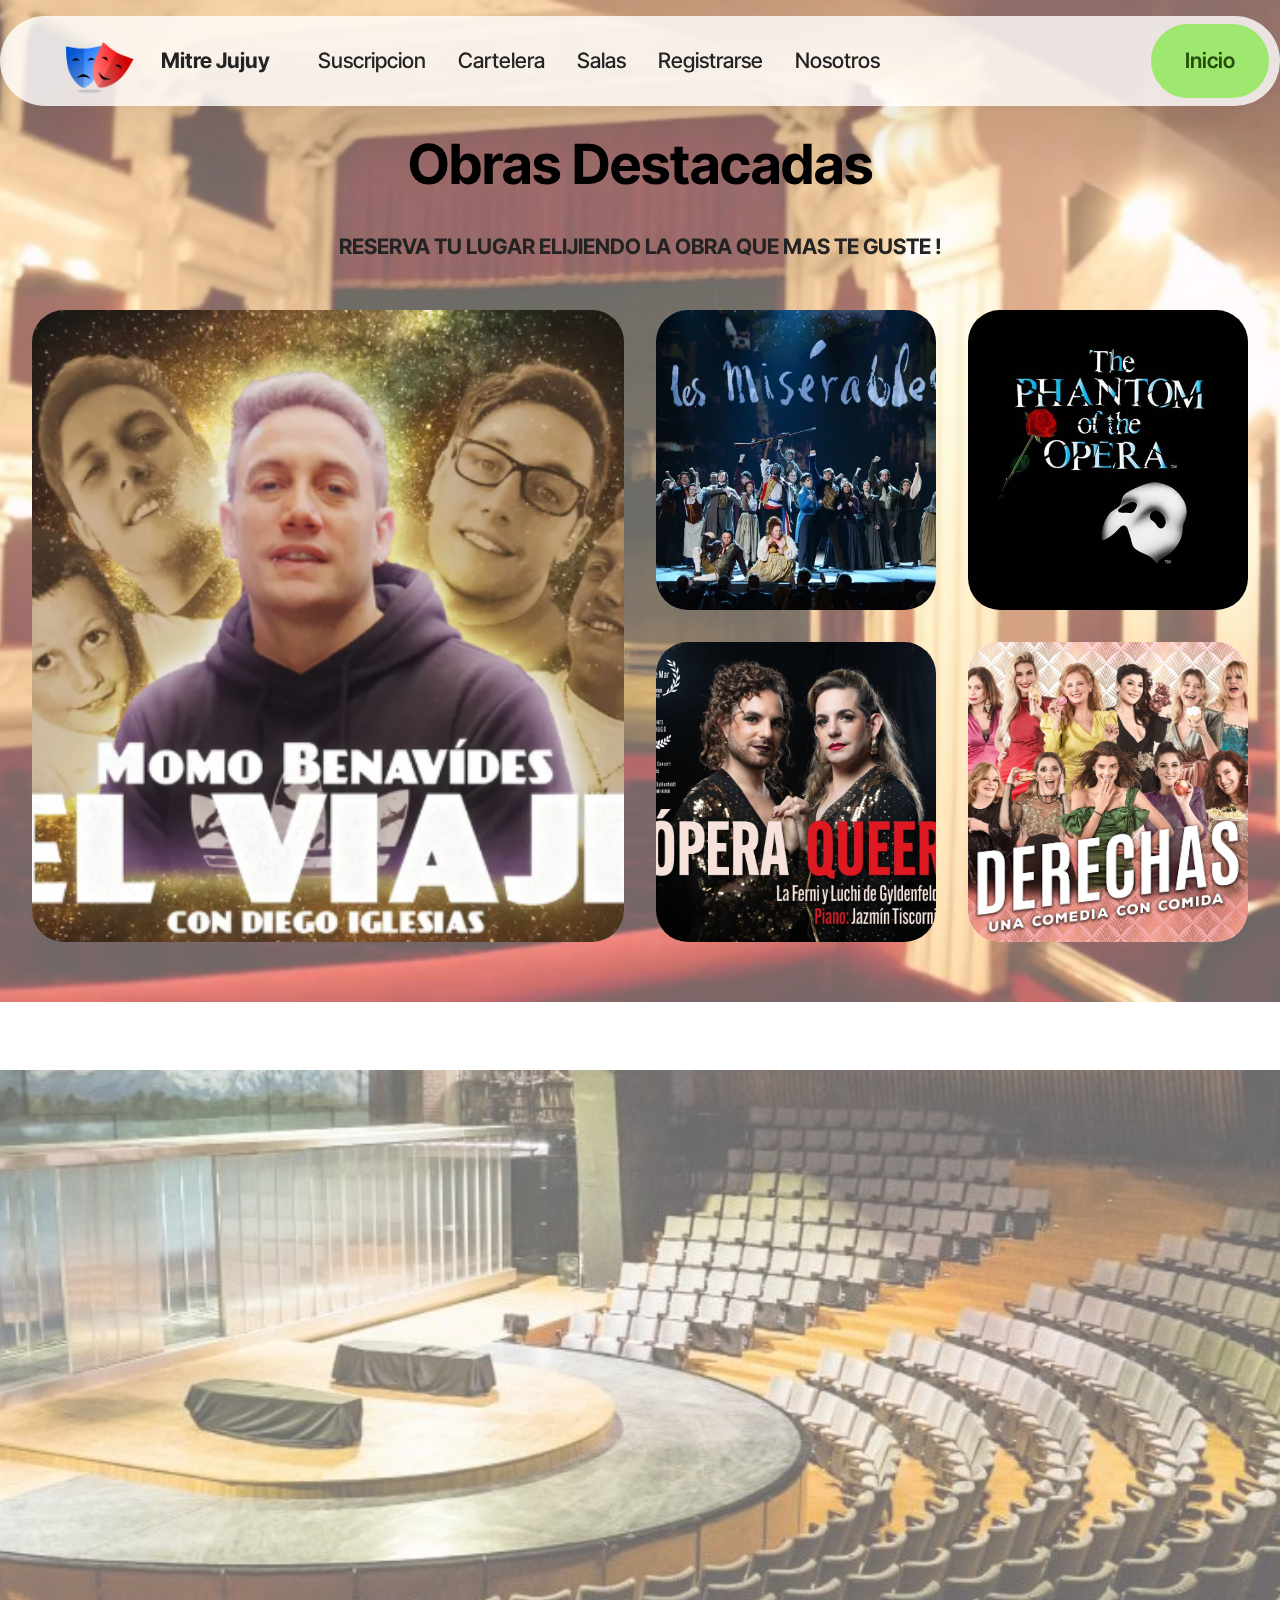
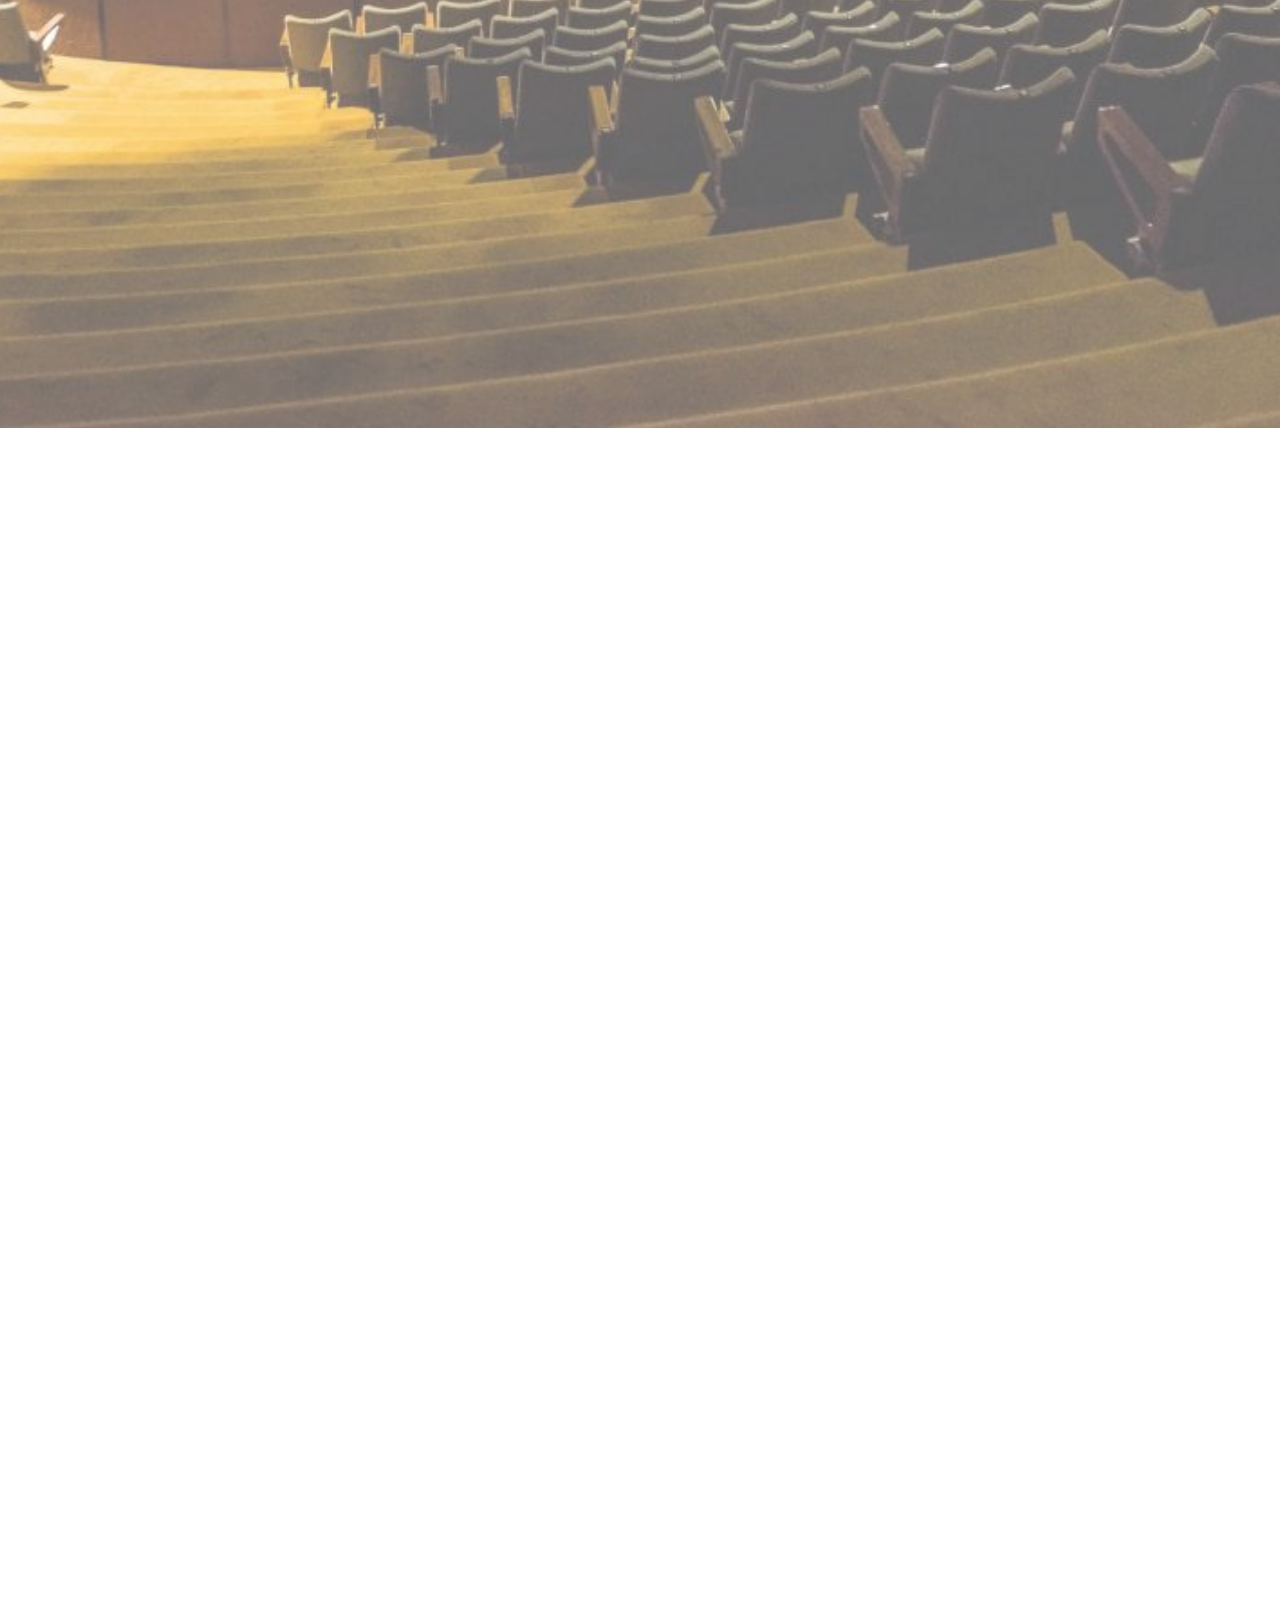
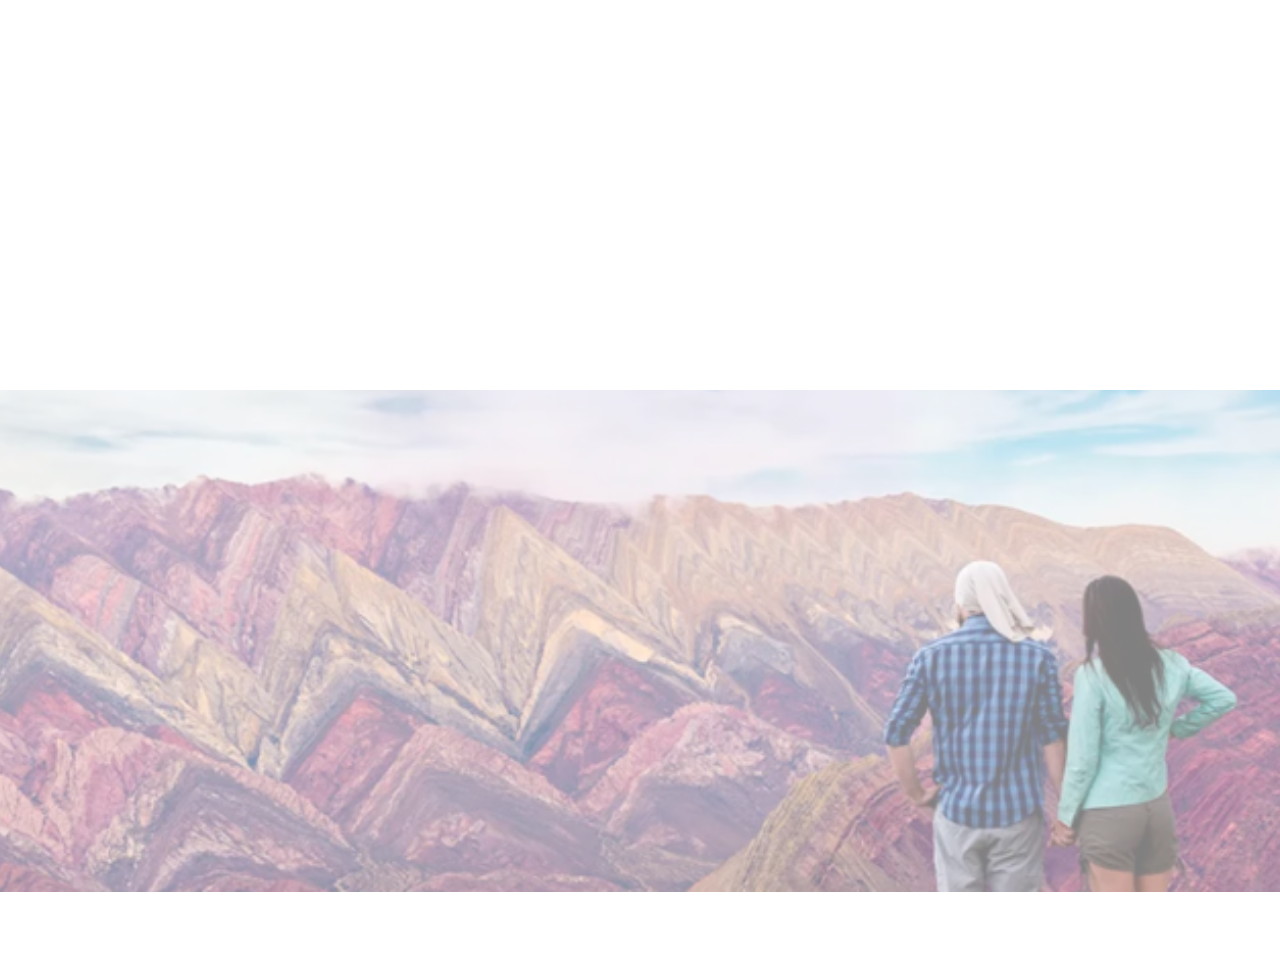
<file: page3.html>
<!DOCTYPE html>
<html  >
<head>
  <!-- Site made with Mobirise Website Builder v6.1.4, https://mobirise.com -->
  <meta charset="UTF-8">
  <meta http-equiv="X-UA-Compatible" content="IE=edge">
  <meta name="generator" content="Mobirise v6.1.4, mobirise.com">
  <meta name="viewport" content="width=device-width, initial-scale=1, minimum-scale=1">
  <link rel="shortcut icon" href="assets/images/mbr.png" type="image/x-icon">
  <meta name="description" content="Cartelera de Obras teatrales">
  
  
  <title>Cartelera</title>
  <link rel="stylesheet" href="assets/web/assets/mobirise-icons2/mobirise2.css">
  <link rel="stylesheet" href="assets/bootstrap/css/bootstrap.min.css">
  <link rel="stylesheet" href="assets/parallax/jarallax.css">
  <link rel="stylesheet" href="assets/animatecss/animate.css">
  <link rel="stylesheet" href="assets/dropdown/css/style.css">
  <link rel="stylesheet" href="assets/socicon/css/styles.css">
  <link rel="stylesheet" href="assets/theme/css/style.css">
  <link rel="preload" href="https://fonts.googleapis.com/css?family=Inter+Tight:100,200,300,400,500,600,700,800,900,100i,200i,300i,400i,500i,600i,700i,800i,900i&display=swap" as="style" onload="this.onload=null;this.rel='stylesheet'">
  <noscript><link rel="stylesheet" href="https://fonts.googleapis.com/css?family=Inter+Tight:100,200,300,400,500,600,700,800,900,100i,200i,300i,400i,500i,600i,700i,800i,900i&display=swap"></noscript>
  <link rel="preload" as="style" href="assets/mobirise/css/mbr-additional.css?v=RVri2j"><link rel="stylesheet" href="assets/mobirise/css/mbr-additional.css?v=RVri2j" type="text/css">

  
  
  
</head>
<body>

<!-- Analytics -->
<!-- Google tag (gtag.js) -->
<script async src="https://www.googletagmanager.com/gtag/js?id=G-G266SJQ14N"></script>
<script>
  window.dataLayer = window.dataLayer || [];
  function gtag(){dataLayer.push(arguments);}
  gtag('js', new Date());

  gtag('config', 'G-G266SJQ14N');
</script>
<!-- /Analytics -->


  
  <section data-bs-version="5.1" class="menu menu1 cid-v0jdlZjA1c" once="menu" id="menu01-o">
	

	<nav class="navbar navbar-dropdown navbar-fixed-top navbar-expand-lg">
		<div class="container">
			<div class="navbar-brand">
				<span class="navbar-logo">
					<a href="https://mobiri.se">
						<img src="assets/images/mbr.png" alt="Mobirise Website Builder" style="height: 5rem;">
					</a>
				</span>
				<span class="navbar-caption-wrap"><a class="navbar-caption text-black text-primary display-4" href="index.html">Mitre Jujuy</a></span>
			</div>
			<button class="navbar-toggler" type="button" data-toggle="collapse" data-bs-toggle="collapse" data-target="#navbarSupportedContent" data-bs-target="#navbarSupportedContent" aria-controls="navbarNavAltMarkup" aria-expanded="false" aria-label="Toggle navigation">
				<div class="hamburger">
					<span></span>
					<span></span>
					<span></span>
					<span></span>
				</div>
			</button>
			<div class="collapse navbar-collapse" id="navbarSupportedContent">
				<ul class="navbar-nav nav-dropdown" data-app-modern-menu="true"><li class="nav-item">
						<a class="nav-link link text-black text-primary display-4" href="page4.html">Suscripcion</a>
					</li>
					<li class="nav-item">
						<a class="nav-link link text-black text-primary display-4" href="page3.html" aria-expanded="false">Cartelera</a>
					</li>
					<li class="nav-item">
						<a class="nav-link link text-black text-primary display-4" href="page1.html">Salas</a>
					</li><li class="nav-item"><a class="nav-link link text-black text-primary display-4" href="page2.html">Registrarse</a></li><li class="nav-item"><a class="nav-link link text-black text-primary display-4" href="page8.html">Nosotros</a></li></ul>
				
				<div class="navbar-buttons mbr-section-btn"><a class="btn btn-primary display-4" href="index.html">Inicio</a></div>
			</div>
		</div>
	</nav>
</section>

<section data-bs-version="5.1" class="gallery05 cid-v0j3Si4Dwk mbr-parallax-background" id="gallery05-l">
    

    
    <div class="mbr-overlay" style="opacity: 0.4; background-color: rgb(255, 255, 255);"></div>
    <div class="container-fluid">
        <div class="row justify-content-center">
            <div class="col-md-12 content-head mb-5">
                <h1 class="mbr-section-title mbr-fonts-style mb-0 display-2"><strong>Obras Destacadas</strong></h1>
                <p class="mbr-text mbr-fonts-style mt-4 mb-0 display-7"><strong>RESERVA TU LUGAR ELIJIENDO LA OBRA QUE MAS TE GUSTE !</strong></p>
            </div>
        </div>
        <div class="row justify-content-center  blockContent">
            <div class="col-12 col-lg-6">
                <div class="row">
                    <div class="col-xs-12 col-sm-12 col-md-6 col-lg-6 active">
                        <div class="item-wrapper">
                            <div class="item-img">
                                <a href="page5.html"><img src="assets/images/the-panthon.jpg" alt="Mobirise Website Builder" title="" data-slide-to="0" data-bs-slide-to="0" class="smallImage"></a>
                            </div>

                        </div>
                    </div>
                    <div class="col-md-6 col-xs-12 col-sm-12 col-lg-6">
                        <div class="item-wrapper">
                            <div class="item-img">
                                <a href="page5.html"><img src="assets/images/obraaaa.png" alt="Mobirise Website Builder" title="" data-slide-to="1" data-bs-slide-to="1" class="smallImage"></a>
                            </div>

                        </div>
                    </div>
                    <div class="col-xs-12 col-sm-12 col-md-6 col-lg-6">
                        <div class="item-wrapper">
                            <div class="item-img">
                                <a href="page5.html"><img src="assets/images/derechas.jpeg" alt="Mobirise Website Builder" title="" data-slide-to="2" data-bs-slide-to="2" class="smallImage"></a>
                            </div>
                        </div>
                    </div>
                    <div class="col-xs-12 col-sm-12 col-md-6 col-lg-6">
                        <div class="item-wrapper">
                            <div class="item-img">
                                <a href="page5.html"><img src="assets/images/obra4.jpg" alt="Mobirise Website Builder" title="" data-slide-to="3" data-bs-slide-to="3" class="smallImage"></a>
                            </div>
                        </div>
                    </div>
                </div>
            </div>
            <div class="col-12 col-lg-6">
                <div class="item-wrapper">
                    <div class="item-img ">
                        <a href="page5.html"><img class="w-100 largeImage" src="assets/images/obra.png" alt="Mobirise Website Builder" data-slide-to="3" data-bs-slide-to="3"></a>
                    </div>

                </div>
            </div>
        </div>
    </div>
</section>

<section data-bs-version="5.1" class="pricing02 cid-v0k5ynPYn6 mbr-parallax-background" id="pricing02-1f">
  
  <div class="mbr-overlay"></div>
  <div class="container-fluid">
    <div class="row justify-content-center">
      <div class="col-12 content-head">
        <div class="mbr-section-head mb-5">
          <h4 class="mbr-section-title mbr-fonts-style align-center mb-0 display-2">
            <strong>Otras Obras</strong></h4>
          
          
        </div>
      </div>
    </div>
    <div class="row">
      <div class="item features-image col-12 col-md-6 col-lg-4 active">
        <div class="item-wrapper">
          <div class="item-img">
            <img src="assets/images/mbr-25.jpg" alt="Mobirise Website Builder" data-slide-to="3" data-bs-slide-to="3">
          </div>
          <div class="item-content">
            <h5 class="item-title mbr-fonts-style display-5"><strong>Isaura La esclava</strong></h5>
            
            <p class="mbr-text mbr-fonts-style display-7">
              Lorem ipsum dolor sit amet, consectetur adipiscing elit habitant turpis.<br>
            </p>
            <div class="mbr-section-btn item-footer"><a href="page5.html" class="btn item-btn btn-primary display-7">Reservar</a></div>
          </div>
        </div>
      </div><div class="item features-image col-12 col-md-6 col-lg-4">
        <div class="item-wrapper">
          <div class="item-img">
            <img src="assets/images/mbr-6.jpg" alt="Mobirise Website Builder" data-slide-to="1" data-bs-slide-to="2">
          </div>
          <div class="item-content">
            <h5 class="item-title mbr-fonts-style display-5"><strong>Chaplin</strong></h5>
            
            <p class="mbr-text mbr-fonts-style display-7">
              Lorem ipsum dolor sit amet, consectetur adipiscing elit habitant turpis.<br>
            </p>
            <div class="mbr-section-btn item-footer"><a href="page5.html" class="btn item-btn btn-primary display-7">Reservar</a></div>
          </div>
        </div>
      </div><div class="item features-image col-12 col-md-6 col-lg-4">
        <div class="item-wrapper">
          <div class="item-img">
            <img src="assets/images/shop1.jpg" alt="Mobirise Website Builder" data-slide-to="2" data-bs-slide-to="0">
          </div>
          <div class="item-content">
            <h5 class="item-title mbr-fonts-style display-5">
              <strong>Perfume de Amor</strong></h5>
            
            <p class="mbr-text mbr-fonts-style display-7">
              Lorem Ipsum is simply dummy text of the printing and typesetting industry.</p>
            <div class="mbr-section-btn item-footer"><a href="page5.html" class="btn item-btn btn-primary display-7">Reservar</a></div>
          </div>

        </div>
      </div>
      <div class="item features-image col-12 col-md-6 col-lg-4">
        <div class="item-wrapper">
          <div class="item-img">
            <img src="assets/images/mbr-27.jpg" alt="Mobirise Website Builder" data-slide-to="3" data-bs-slide-to="3">
          </div>
          <div class="item-content">
            <h5 class="item-title mbr-fonts-style display-5">
              <strong>El Caballero de Bronce</strong></h5>
            
            <p class="mbr-text mbr-fonts-style display-7">
              Lorem ipsum dolor sit amet, consectetur adipiscing elit habitant turpis.
            </p>
            <div class="mbr-section-btn item-footer"><a href="page5.html" class="btn item-btn btn-primary display-7">Reservar</a></div>
          </div>
        </div>
      </div><div class="item features-image col-12 col-md-6 col-lg-4">
        <div class="item-wrapper">
          <div class="item-img">
            <img src="assets/images/mbr-26.jpg" alt="Mobirise Website Builder" data-slide-to="4" data-bs-slide-to="5">
          </div>
          <div class="item-content">
            <h5 class="item-title mbr-fonts-style display-5"><strong>Chandellier</strong></h5>
            
            <p class="mbr-text mbr-fonts-style display-7">
              Lorem ipsum dolor sit amet, consectetur adipiscing elit habitant turpis.
            </p>
            <div class="mbr-section-btn item-footer"><a href="page5.html" class="btn item-btn btn-primary display-7">Reservar</a></div>
          </div>
        </div>
      </div><div class="item features-image col-12 col-md-6 col-lg-4">
        <div class="item-wrapper">
          <div class="item-img">
            <img src="assets/images/mbr-5.jpg" alt="Mobirise Website Builder" data-slide-to="5" data-bs-slide-to="6">
          </div>
          <div class="item-content">
            <h5 class="item-title mbr-fonts-style display-5">
              <strong>La Peste</strong></h5>
            
            <p class="mbr-text mbr-fonts-style display-7">
              Lorem ipsum dolor sit amet, consectetur adipiscing elit habitant turpis.
            </p>
            <div class="mbr-section-btn item-footer"><a href="page5.html" class="btn item-btn btn-primary display-7">Reservar</a></div>
          </div>
        </div>
      </div>
      
    </div>
  </div>
</section>

<section data-bs-version="5.1" class="features15 cid-v0jLzogJku mbr-parallax-background" id="features015-18">
	

	
	<div class="mbr-overlay" style="opacity: 0.4; background-color: rgb(255, 255, 255);">
	</div>
	<div class="container-fluid">
		<div class="row justify-content-center">
			<div class="col-12 content-head">
				<div class="mbr-section-head mb-5">
					<h4 class="mbr-section-title mbr-fonts-style align-center mb-0 display-2"><strong>Proximas Funciones</strong></h4>
					
				</div>
			</div>
		</div>
		<div class="row">
			
			
			<div class="item features-without-image col-12 col-lg-4 active">
				<div class="item-wrapper">
					<div class="img-wrapper">
						<img src="assets/images/flaco.png" alt="Mobirise Website Builder" data-bs-slide-to="2" data-slide-to="2">
					</div>
					<div class="card-box">
						<h4 class="card-title mbr-fonts-style mb-0 display-7"><strong>Lo Flaco Paylo</strong></h4>
						<h5 class="card-text mbr-fonts-style mt-3 display-7">Lorem Ipsum is simply dummy text of the printing and typesetting industry.&nbsp;</h5>
					</div>
				</div>
			</div><div class="item features-without-image col-12 col-lg-4">
				<div class="item-wrapper">
					<div class="img-wrapper">
						<img src="assets/images/madlito-teni.png" alt="Mobirise Website Builder" data-bs-slide-to="2" data-slide-to="1">
					</div>
					<div class="card-box">
						<h4 class="card-title mbr-fonts-style mb-0 display-7">
							<strong>El Diablo Pero que Maldito Tennis</strong></h4>
						<h5 class="card-text mbr-fonts-style mt-3 display-7">Son duro esos, se llaman Gucci</h5>
					</div>
				</div>
			</div>
			<div class="item features-without-image col-12 col-lg-4">
				<div class="item-wrapper">
					<div class="img-wrapper">
						<img src="assets/images/robotin.png" alt="Mobirise Website Builder" data-slide-to="3" data-bs-slide-to="3">
					</div>
					<div class="card-box">
						<h4 class="card-title mbr-fonts-style mb-0 display-7">
							<strong>Robotin</strong></h4>
						<h5 class="card-text mbr-fonts-style mt-3 display-7">Lorem Ipsum is simply dummy text of the printing and typesetting industry.</h5>
					</div>
				</div>
			</div>
			<div class="item features-without-image col-12 col-lg-4">
				<div class="item-wrapper">
					<div class="img-wrapper">
						<img src="assets/images/homo-1.png" alt="Mobirise Website Builder" data-bs-slide-to="4" data-slide-to="4">
					</div>
					<div class="card-box">
						<h4 class="card-title mbr-fonts-style mb-0 display-7"><strong>Homo Argentum</strong></h4>
						<h5 class="card-text mbr-fonts-style mt-3 display-7">Lorem Ipsum is simply dummy text of the printing and typesetting industry.</h5>
					</div>
				</div>
			</div>
			<div class="item features-without-image col-12 col-lg-4">
				<div class="item-wrapper">
					<div class="img-wrapper">
						<img src="assets/images/italiansoldier.png" alt="Mobirise Website Builder" data-slide-to="5" data-bs-slide-to="5">
					</div>
					<div class="card-box">
						<h4 class="card-title mbr-fonts-style mb-0 display-7">
							<strong>Italian Soldier</strong></h4>
						<h5 class="card-text mbr-fonts-style mt-3 display-7">Lorem Ipsum is simply dummy text of the printing and typesetting industry.</h5>
					</div>
				</div>
			</div>

			<div class="item features-without-image col-12 col-lg-4">
				<div class="item-wrapper">
					<div class="img-wrapper">
						<img src="assets/images/osotedy.png" alt="Mobirise Website Builder" data-bs-slide-to="6" data-slide-to="6">
					</div>
					<div class="card-box">
						<h4 class="card-title mbr-fonts-style mb-0 display-7"><strong>La Vengaza de Teddy</strong></h4>
						<h5 class="card-text mbr-fonts-style mt-3 display-7">Lorem Ipsum is simply dummy text of the printing and typesetting industry.</h5>
					</div>
				</div>
			</div>
			<div class="item features-without-image col-12 col-lg-4">
				<div class="item-wrapper">
					<div class="img-wrapper">
						<img src="assets/images/unosowacho.png" alt="Mobirise Website Builder" data-bs-slide-to="7" data-slide-to="7">
					</div>
					<div class="card-box">
						<h4 class="card-title mbr-fonts-style mb-0 display-7"><strong>Un Oso Wacho</strong></h4>
						<h5 class="card-text mbr-fonts-style mt-3 display-7">Lorem Ipsum is simply dummy text of the printing and typesetting industry.</h5>
					</div>
				</div>
			</div>
			<div class="item features-without-image col-12 col-lg-4">
				<div class="item-wrapper">
					<div class="img-wrapper">
						<img src="assets/images/siempreazucar.png" alt="Mobirise Website Builder" data-bs-slide-to="8" data-slide-to="8">
					</div>
					<div class="card-box">
						<h4 class="card-title mbr-fonts-style mb-0 display-7"><strong>Siempre Azucar Nunca Edulcorante</strong></h4>
						<h5 class="card-text mbr-fonts-style mt-3 display-7">Lorem Ipsum is simply dummy text of the printing and typesetting industry.</h5>
					</div>
				</div>
			</div><div class="item features-without-image col-12 col-lg-4">
				<div class="item-wrapper">
					<div class="img-wrapper">
						<img src="assets/images/extra.png" alt="Mobirise Website Builder" data-bs-slide-to="9" data-slide-to="9">
					</div>
					<div class="card-box">
						<h4 class="card-title mbr-fonts-style mb-0 display-7">
							<strong>Extravaganza</strong></h4>
						<h5 class="card-text mbr-fonts-style mt-3 display-7">
							<div>Lorem Ipsum is simply dummy text of the printing and typesetting industry.</div>
						</h5>
					</div>
				</div>
			</div>
		</div>
	</div>
</section>

<section data-bs-version="5.1" class="social02 cid-v0j3WnFYgR" id="social02-m">
	

	
	<div class="mbr-overlay" style="opacity: 0.5; background-color: rgb(255, 255, 255);"></div>
	<div class="container">
		<div class="row justify-content-center">
			<div class="col-12 content-head">
				<div class="mb-5">
					<h5 class="mbr-section-title mbr-fonts-style align-center mb-0 display-2"><strong>Seguinos !</strong></h5>
					
				</div>
			</div>
		</div>
		<div class="row">
			<div class="item features-without-image col-12 col-md-6 col-lg-4">
				<div class="item-wrapper">
					<span class="mbr-iconfont m-auto socicon-instagram socicon"></span>
					<div class="card-box">
						<h4 class="card-title mbr-fonts-style mb-1 display-7">
							<strong>Instagram</strong>
						</h4>
						<h5 class="card-text mbr-fonts-style display-7">
							Lorem ipsum dolor sit amet.
						</h5>
					</div>
				</div>
			</div>
			<div class="item features-without-image col-12 col-md-6 col-lg-4">
				<div class="item-wrapper">
					<span class="mbr-iconfont m-auto socicon-twitch socicon"></span>
					<div class="card-box">
						<h4 class="card-title mbr-fonts-style mb-1 display-7">
							<strong>Twitch</strong>
						</h4>
						<h5 class="card-text mbr-fonts-style display-7">
							Lorem ipsum dolor sit amet.
						</h5>
					</div>
				</div>
			</div>
			<div class="item features-without-image col-12 col-md-6 col-lg-4">
				<div class="item-wrapper">
					<span class="mbr-iconfont m-auto socicon-twitter socicon"></span>
					<div class="card-box">
						<h4 class="card-title mbr-fonts-style mb-1 display-7">
							<strong>Twitter</strong>
						</h4>
						<h5 class="card-text mbr-fonts-style display-7">
							Lorem ipsum dolor sit amet.
						</h5>
					</div>
				</div>
			</div>
			<div class="item features-without-image col-12 col-md-6 col-lg-4">
				<div class="item-wrapper">
					<span class="mbr-iconfont m-auto socicon-youtube socicon"></span>
					<div class="card-box">
						<h4 class="card-title mbr-fonts-style mb-1 display-7">
							<strong>YouTube</strong>
						</h4>
						<h5 class="card-text mbr-fonts-style display-7">
							Lorem ipsum dolor sit amet.
						</h5>
					</div>
				</div>
			</div>
			<div class="item features-without-image col-12 col-md-6 col-lg-4">
				<div class="item-wrapper">
					<span class="mbr-iconfont m-auto socicon-tiktok socicon"></span>
					<div class="card-box">
						<h4 class="card-title mbr-fonts-style mb-1 display-7">
							<strong>TikTol</strong>
						</h4>
						<h5 class="card-text mbr-fonts-style display-7">
							Lorem ipsum dolor sit amet.
						</h5>
					</div>
				</div>
			</div>
			<div class="item features-without-image col-12 col-md-6 col-lg-4">
				<div class="item-wrapper">
					<span class="mbr-iconfont m-auto socicon-facebook socicon"></span>
					<div class="card-box">
						<h4 class="card-title mbr-fonts-style mb-1 display-7">
							<strong>Facebook</strong>
						</h4>
						<h5 class="card-text mbr-fonts-style display-7">
							Lorem ipsum dolor sit amet.
						</h5>
					</div>
				</div>
			</div>
		</div>
	</div>
</section><section class="display-7" style="padding: 0;align-items: center;justify-content: center;flex-wrap: wrap;    align-content: center;display: flex;position: relative;height: 4rem;"><a href="https://mobiri.se/" style="flex: 1 1;height: 4rem;position: absolute;width: 100%;z-index: 1;"><img alt="" style="height: 4rem;" src="[data-uri]"></a><p style="margin: 0;text-align: center;" class="display-7">&#8204;</p><a style="z-index:1" href="https://mobirise.com/builder/ai-website-maker.html">Free AI Website Maker</a></section><script src="assets/bootstrap/js/bootstrap.bundle.min.js"></script>  <script src="assets/parallax/jarallax.js"></script>  <script src="assets/smoothscroll/smooth-scroll.js"></script>  <script src="assets/ytplayer/index.js"></script>  <script src="assets/dropdown/js/navbar-dropdown.js"></script>  <script src="assets/theme/js/script.js"></script>  
  
  
  <input name="animation" type="hidden">
  </body>
</html>
</file>
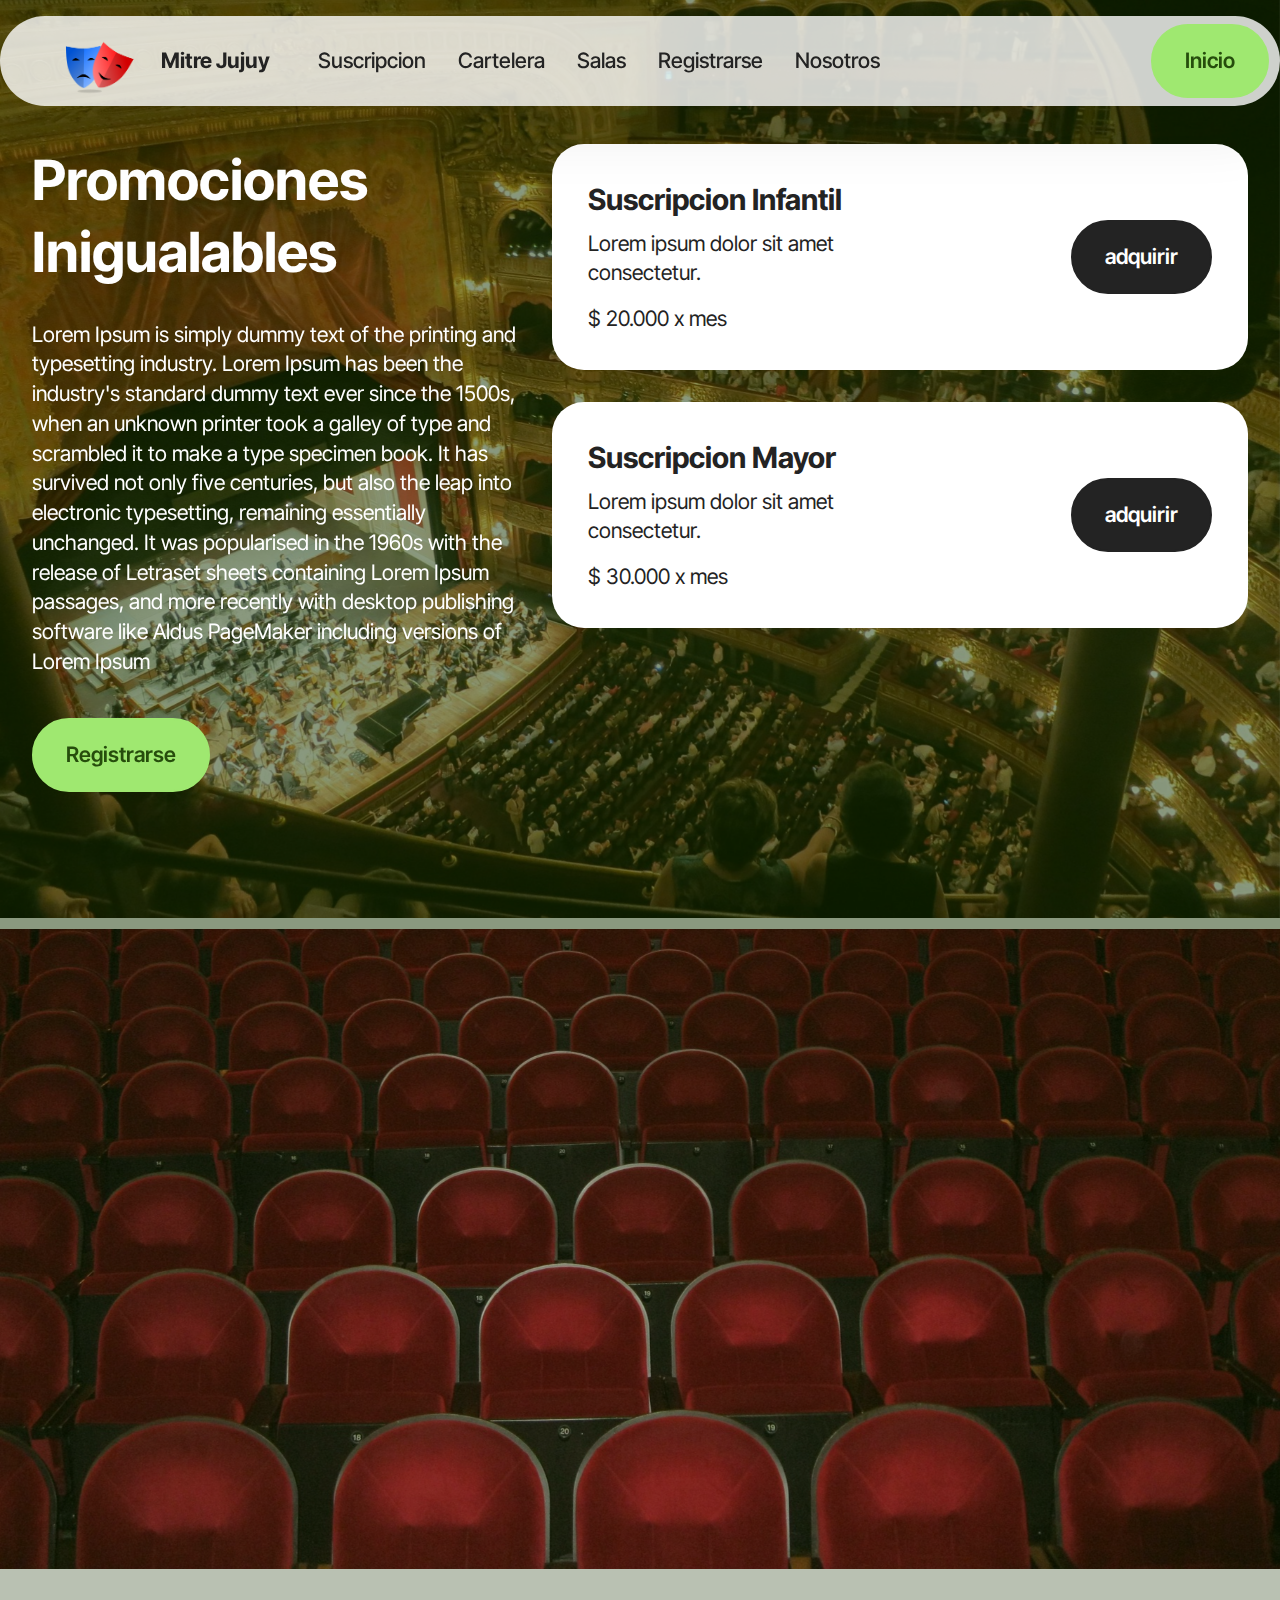
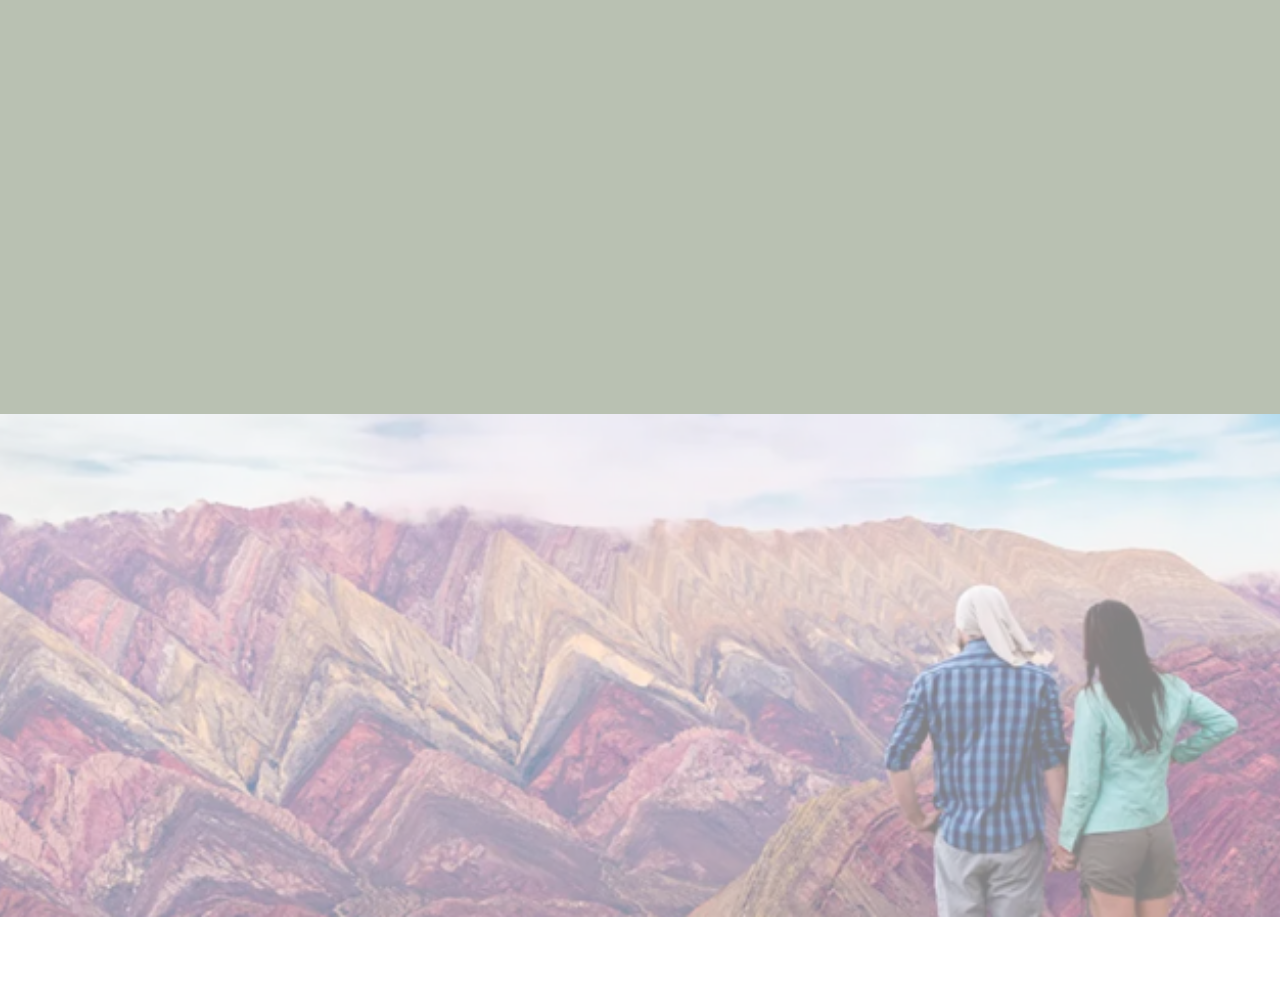
<file: page4.html>
<!DOCTYPE html>
<html  >
<head>
  <!-- Site made with Mobirise Website Builder v6.1.4, https://mobirise.com -->
  <meta charset="UTF-8">
  <meta http-equiv="X-UA-Compatible" content="IE=edge">
  <meta name="generator" content="Mobirise v6.1.4, mobirise.com">
  <meta name="viewport" content="width=device-width, initial-scale=1, minimum-scale=1">
  <link rel="shortcut icon" href="assets/images/mbr.png" type="image/x-icon">
  <meta name="description" content="Promociones x  suscribirse">
  
  
  <title>Suscripciones</title>
  <link rel="stylesheet" href="assets/web/assets/mobirise-icons2/mobirise2.css">
  <link rel="stylesheet" href="assets/bootstrap/css/bootstrap.min.css">
  <link rel="stylesheet" href="assets/parallax/jarallax.css">
  <link rel="stylesheet" href="assets/animatecss/animate.css">
  <link rel="stylesheet" href="assets/dropdown/css/style.css">
  <link rel="stylesheet" href="assets/socicon/css/styles.css">
  <link rel="stylesheet" href="assets/theme/css/style.css">
  <link rel="preload" href="https://fonts.googleapis.com/css?family=Inter+Tight:100,200,300,400,500,600,700,800,900,100i,200i,300i,400i,500i,600i,700i,800i,900i&display=swap" as="style" onload="this.onload=null;this.rel='stylesheet'">
  <noscript><link rel="stylesheet" href="https://fonts.googleapis.com/css?family=Inter+Tight:100,200,300,400,500,600,700,800,900,100i,200i,300i,400i,500i,600i,700i,800i,900i&display=swap"></noscript>
  <link rel="preload" as="style" href="assets/mobirise/css/mbr-additional.css?v=44w7Kg"><link rel="stylesheet" href="assets/mobirise/css/mbr-additional.css?v=44w7Kg" type="text/css">

  
  
  
</head>
<body>

<!-- Analytics -->
<!-- Google tag (gtag.js) -->
<script async src="https://www.googletagmanager.com/gtag/js?id=G-G266SJQ14N"></script>
<script>
  window.dataLayer = window.dataLayer || [];
  function gtag(){dataLayer.push(arguments);}
  gtag('js', new Date());

  gtag('config', 'G-G266SJQ14N');
</script>
<!-- /Analytics -->


  
  <section data-bs-version="5.1" class="menu menu1 cid-v0jdlZjA1c" once="menu" id="menu01-o">
	

	<nav class="navbar navbar-dropdown navbar-fixed-top navbar-expand-lg">
		<div class="container">
			<div class="navbar-brand">
				<span class="navbar-logo">
					<a href="https://mobiri.se">
						<img src="assets/images/mbr.png" alt="Mobirise Website Builder" style="height: 5rem;">
					</a>
				</span>
				<span class="navbar-caption-wrap"><a class="navbar-caption text-black text-primary display-4" href="index.html">Mitre Jujuy</a></span>
			</div>
			<button class="navbar-toggler" type="button" data-toggle="collapse" data-bs-toggle="collapse" data-target="#navbarSupportedContent" data-bs-target="#navbarSupportedContent" aria-controls="navbarNavAltMarkup" aria-expanded="false" aria-label="Toggle navigation">
				<div class="hamburger">
					<span></span>
					<span></span>
					<span></span>
					<span></span>
				</div>
			</button>
			<div class="collapse navbar-collapse" id="navbarSupportedContent">
				<ul class="navbar-nav nav-dropdown" data-app-modern-menu="true"><li class="nav-item">
						<a class="nav-link link text-black text-primary display-4" href="page4.html">Suscripcion</a>
					</li>
					<li class="nav-item">
						<a class="nav-link link text-black text-primary display-4" href="page3.html" aria-expanded="false">Cartelera</a>
					</li>
					<li class="nav-item">
						<a class="nav-link link text-black text-primary display-4" href="page1.html">Salas</a>
					</li><li class="nav-item"><a class="nav-link link text-black text-primary display-4" href="page2.html">Registrarse</a></li><li class="nav-item"><a class="nav-link link text-black text-primary display-4" href="page8.html">Nosotros</a></li></ul>
				
				<div class="navbar-buttons mbr-section-btn"><a class="btn btn-primary display-4" href="index.html">Inicio</a></div>
			</div>
		</div>
	</nav>
</section>

<section data-bs-version="5.1" class="people01 cid-v0j2vahaxo mbr-parallax-background" id="people01-g">
  

  <div class="mbr-overlay" style="opacity: 0.5; background-color: rgb(22, 51, 0);"></div>

  <div class="container">
    <div class="row">
      <div class="col-lg-5 mb-5">
        <h3 class="mbr-section-maintitle mbr-fonts-style mb-4 display-2"><strong>Promociones Inigualables</strong></h3>
        <p class="mbr-section-maintext mbr-fonts-style mb-4 display-7">
          Lorem Ipsum is simply dummy text of the printing and typesetting industry. Lorem Ipsum has been the industry's standard dummy text ever since the 1500s, when an unknown printer took a galley of type and scrambled it to make a type specimen book. It has survived not only five centuries, but also the leap into electronic typesetting, remaining essentially unchanged. It was popularised in the 1960s with the release of Letraset sheets containing Lorem Ipsum passages, and more recently with desktop publishing software like Aldus PageMaker including versions of Lorem Ipsum<br>
        </p>

        <div class="mbr-section-btn btn-move"><a class="btn btn-primary display-7" href="page2.html">Registrarse<strong></strong></a></div>
      </div>

      <div class="col-lg-7">
        <div class="item features-without-image">
          <div class="item-wrapper">
            <div class="row align-items-center">
              <div class="col-md-7">
                <div class="align-left">
                  <h3 class="mbr-section-title mbr-fonts-style mb-2 display-5">
                    <strong>Suscripcion Infantil</strong></h3>
                  <h4 class="mbr-section-subtitle mbr-fonts-style mb-3 display-7">
                    Lorem ipsum dolor sit amet consectetur.
                  </h4>
                  <p class="mbr-section-text mbr-fonts-style mb-0 display-7">$ 20.000 x mes</p>
                </div>
              </div>

              <div class="col-md-5">
                <div class="mbr-section-btn align-right"><a class="btn btn-black display-7" href="page7.html">adquirir<strong></strong></a></div>
              </div>
            </div>
          </div>
        </div>
        <div class="item features-without-image">
          <div class="item-wrapper">
            <div class="row align-items-center">
              <div class="col-md-7">
                <div class="align-left">
                  <h3 class="mbr-section-title mbr-fonts-style mb-2 display-5"><strong>Suscripcion Mayor</strong></h3>
                  <h4 class="mbr-section-subtitle mbr-fonts-style mb-3 display-7">
                    Lorem ipsum dolor sit amet consectetur.
                  </h4>
                  <p class="mbr-section-text mbr-fonts-style mb-0 display-7">
                    $ 30.000 x mes<br>
                  </p>
                </div>
              </div>

              <div class="col-md-5">
                <div class="mbr-section-btn align-right"><a class="btn btn-black display-7" href="page7.html">adquirir<strong></strong></a></div>
              </div>
            </div>
          </div>
        </div>
        
      </div>
    </div>
  </div>
</section>

<section data-bs-version="5.1" class="people04 cid-v0j3CDCpwl mbr-parallax-background" id="people04-j">
	
	<div class="mbr-overlay" style="opacity: 0.3; background-color: rgb(22, 51, 0);">
	</div>
	<div class="container">
		<div class="row mb-5 justify-content-center">
			<div class="col-12 mb-0 content-head">
				<h3 class="mbr-section-title mbr-fonts-style align-center mb-0 display-2">
					<strong>Testimonios</strong></h3>
				
			</div>
		</div>
		<div class="row mbr-masonry" data-masonry="{&quot;percentPosition&quot;: true }">
			<div class="item features-without-image col-12 col-md-6 col-lg-4 active">
				<div class="item-wrapper">
					<div class="card-box align-left">
						<p class="card-text mbr-fonts-style display-7">
							I can't express how much I adore the unique clothing pieces from this small creative
							business. Each piece has its own character and charm. I feel like I'm wearing a work of art!
						</p>
						<div class="img-wrapper mt-4 mb-2">
							<img src="assets/images/team1.jpg" alt="" data-slide-to="0" data-bs-slide-to="0">
						</div>
						<h5 class="card-title mbr-fonts-style display-7">
							<strong>Sarah</strong>
						</h5>
					</div>
				</div>
			</div>
			<div class="item features-without-image col-12 col-md-6 col-lg-4">
				<div class="item-wrapper">
					<div class="card-box align-left">
						<p class="card-text mbr-fonts-style display-7">
							I've been a customer for years, and I'm always excited to see the latest creations. The
							designs are fresh and exciting, and the customer service is top-notch.
						</p>
						<div class="img-wrapper mt-4 mb-2">
							<img src="assets/images/team2.jpg" data-slide-to="1" data-bs-slide-to="1" alt="">
						</div>
						<h5 class="card-title mbr-fonts-style display-7">
							<strong>Rachel</strong>
						</h5>
					</div>
				</div>
			</div>
			<div class="item features-without-image col-12 col-md-6 col-lg-4">
				<div class="item-wrapper">
					<div class="card-box align-left">
						<p class="card-text mbr-fonts-style display-7">
							I keep coming back for more because I can't find clothing like this anywhere else. It's not
							just clothing; it's a statement. I'm proud to support such a talented small business.
						</p>
						<div class="img-wrapper mt-4 mb-2">
							<img src="assets/images/team4.jpg" data-slide-to="2" data-bs-slide-to="2" alt="">
						</div>
						<h5 class="card-title mbr-fonts-style display-7">
							<strong>Emily</strong>
						</h5>
					</div>
				</div>
			</div>
			<div class="item features-without-image col-12 col-md-6 col-lg-4">
				<div class="item-wrapper">
					<div class="card-box align-left">
						<p class="card-text mbr-fonts-style display-7">
							As a fashion enthusiast, I appreciate the craftsmanship in every piece. These clothes are
							comfortable, stylish, and perfect for any occasion. I'm hooked!
						</p>
						<div class="img-wrapper mt-4 mb-2">
							<img src="assets/images/team3.jpg" data-slide-to="3" data-bs-slide-to="3" alt="">
						</div>
						<h5 class="card-title mbr-fonts-style display-7">
							<strong>David</strong>
						</h5>
					</div>
				</div>
			</div>
			<div class="item features-without-image col-12 col-md-6 col-lg-4">
				<div class="item-wrapper">
					<div class="card-box align-left">
						<p class="card-text mbr-fonts-style display-7">
							The quality and attention to detail are truly impressive. Thank you for making me feel stylish!
						</p>
						<div class="img-wrapper mt-4 mb-2">
							<img src="assets/images/team6.jpg" data-slide-to="4" data-bs-slide-to="4" alt="">
						</div>
						<h5 class="card-title mbr-fonts-style display-7">
							<strong>Michael</strong>
						</h5>
					</div>
				</div>
			</div>
			<div class="item features-without-image col-12 col-md-6 col-lg-4">
				<div class="item-wrapper">
					<div class="card-box align-left">
						<p class="card-text mbr-fonts-style display-7">
							I've received so many inquiries about where I get my outfits. Keep up the fantastic work!
						</p>
						<div class="img-wrapper mt-4 mb-2">
							<img src="assets/images/team2.jpg" data-slide-to="5" data-bs-slide-to="5" alt="">
						</div>
						<h5 class="card-title mbr-fonts-style display-7">
							<strong>Jessica</strong>
						</h5>
					</div>
				</div>
			</div>
		</div>
	</div>
</section>

<section data-bs-version="5.1" class="social02 cid-v0j2yBhb5l" id="social02-h">
	

	
	<div class="mbr-overlay" style="opacity: 0.5; background-color: rgb(255, 255, 255);"></div>
	<div class="container">
		<div class="row justify-content-center">
			<div class="col-12 content-head">
				<div class="mb-5">
					<h5 class="mbr-section-title mbr-fonts-style align-center mb-0 display-2">
						<strong>Seguinos !</strong></h5>
					
				</div>
			</div>
		</div>
		<div class="row">
			<div class="item features-without-image col-12 col-md-6 col-lg-4">
				<div class="item-wrapper">
					<span class="mbr-iconfont m-auto socicon-instagram socicon"></span>
					<div class="card-box">
						<h4 class="card-title mbr-fonts-style mb-1 display-7">
							<strong>Instagram</strong>
						</h4>
						<h5 class="card-text mbr-fonts-style display-7">
							Lorem ipsum dolor sit amet.
						</h5>
					</div>
				</div>
			</div>
			<div class="item features-without-image col-12 col-md-6 col-lg-4">
				<div class="item-wrapper">
					<span class="mbr-iconfont m-auto socicon-twitch socicon"></span>
					<div class="card-box">
						<h4 class="card-title mbr-fonts-style mb-1 display-7">
							<strong>Twitch</strong>
						</h4>
						<h5 class="card-text mbr-fonts-style display-7">
							Lorem ipsum dolor sit amet.
						</h5>
					</div>
				</div>
			</div>
			<div class="item features-without-image col-12 col-md-6 col-lg-4">
				<div class="item-wrapper">
					<span class="mbr-iconfont m-auto socicon-twitter socicon"></span>
					<div class="card-box">
						<h4 class="card-title mbr-fonts-style mb-1 display-7">
							<strong>Twitter</strong>
						</h4>
						<h5 class="card-text mbr-fonts-style display-7">
							Lorem ipsum dolor sit amet.
						</h5>
					</div>
				</div>
			</div>
			<div class="item features-without-image col-12 col-md-6 col-lg-4">
				<div class="item-wrapper">
					<span class="mbr-iconfont m-auto socicon-youtube socicon"></span>
					<div class="card-box">
						<h4 class="card-title mbr-fonts-style mb-1 display-7">
							<strong>YouTube</strong>
						</h4>
						<h5 class="card-text mbr-fonts-style display-7">
							Lorem ipsum dolor sit amet.
						</h5>
					</div>
				</div>
			</div>
			<div class="item features-without-image col-12 col-md-6 col-lg-4">
				<div class="item-wrapper">
					<span class="mbr-iconfont m-auto socicon-tiktok socicon"></span>
					<div class="card-box">
						<h4 class="card-title mbr-fonts-style mb-1 display-7">
							<strong>TikTol</strong>
						</h4>
						<h5 class="card-text mbr-fonts-style display-7">
							Lorem ipsum dolor sit amet.
						</h5>
					</div>
				</div>
			</div>
			<div class="item features-without-image col-12 col-md-6 col-lg-4">
				<div class="item-wrapper">
					<span class="mbr-iconfont m-auto socicon-facebook socicon"></span>
					<div class="card-box">
						<h4 class="card-title mbr-fonts-style mb-1 display-7">
							<strong>Facebook</strong>
						</h4>
						<h5 class="card-text mbr-fonts-style display-7">
							Lorem ipsum dolor sit amet.
						</h5>
					</div>
				</div>
			</div>
		</div>
	</div>
</section><section class="display-7" style="padding: 0;align-items: center;justify-content: center;flex-wrap: wrap;    align-content: center;display: flex;position: relative;height: 4rem;"><a href="https://mobiri.se/" style="flex: 1 1;height: 4rem;position: absolute;width: 100%;z-index: 1;"><img alt="" style="height: 4rem;" src="[data-uri]"></a><p style="margin: 0;text-align: center;" class="display-7">&#8204;</p><a style="z-index:1" href="https://mobirise.com/builder/ai-website-generator.html">AI Website Generator</a></section><script src="assets/bootstrap/js/bootstrap.bundle.min.js"></script>  <script src="assets/parallax/jarallax.js"></script>  <script src="assets/smoothscroll/smooth-scroll.js"></script>  <script src="assets/ytplayer/index.js"></script>  <script src="assets/dropdown/js/navbar-dropdown.js"></script>  <script src="assets/masonry/masonry.pkgd.min.js"></script>  <script src="assets/imagesloaded/imagesloaded.pkgd.min.js"></script>  <script src="assets/theme/js/script.js"></script>  
  
  
  <input name="animation" type="hidden">
  </body>
</html>
</file>
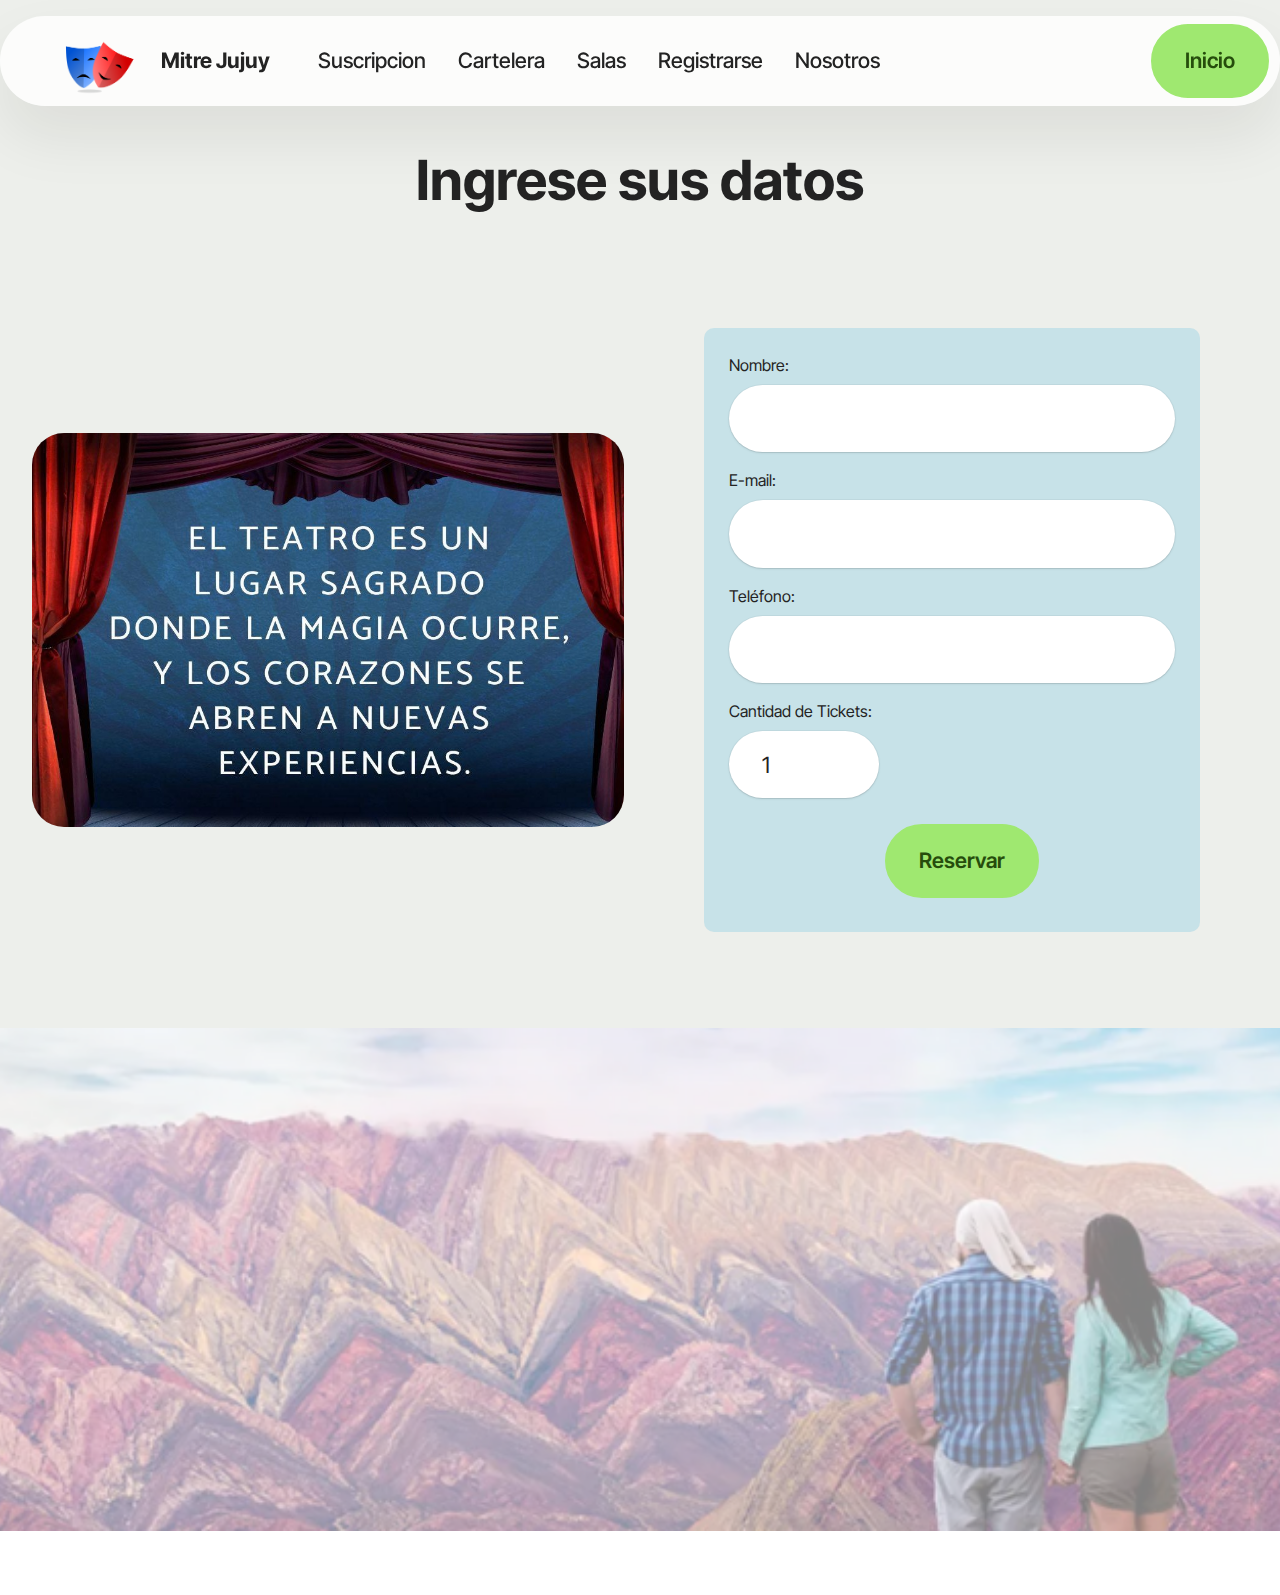
<file: page5.html>
<!DOCTYPE html>
<html  >
<head>
  <!-- Site made with Mobirise Website Builder v6.1.4, https://mobirise.com -->
  <meta charset="UTF-8">
  <meta http-equiv="X-UA-Compatible" content="IE=edge">
  <meta name="generator" content="Mobirise v6.1.4, mobirise.com">
  <meta name="viewport" content="width=device-width, initial-scale=1, minimum-scale=1">
  <link rel="shortcut icon" href="assets/images/mbr.png" type="image/x-icon">
  <meta name="description" content="">
  
  
  <title>FormReserva</title>
  <link rel="stylesheet" href="assets/web/assets/mobirise-icons2/mobirise2.css">
  <link rel="stylesheet" href="assets/bootstrap/css/bootstrap.min.css">
  <link rel="stylesheet" href="assets/animatecss/animate.css">
  <link rel="stylesheet" href="assets/dropdown/css/style.css">
  <link rel="stylesheet" href="assets/socicon/css/styles.css">
  <link rel="stylesheet" href="assets/theme/css/style.css">
  <link rel="preload" href="https://fonts.googleapis.com/css?family=Inter+Tight:100,200,300,400,500,600,700,800,900,100i,200i,300i,400i,500i,600i,700i,800i,900i&display=swap" as="style" onload="this.onload=null;this.rel='stylesheet'">
  <noscript><link rel="stylesheet" href="https://fonts.googleapis.com/css?family=Inter+Tight:100,200,300,400,500,600,700,800,900,100i,200i,300i,400i,500i,600i,700i,800i,900i&display=swap"></noscript>
  <link rel="preload" as="style" href="assets/mobirise/css/mbr-additional.css?v=arpX86"><link rel="stylesheet" href="assets/mobirise/css/mbr-additional.css?v=arpX86" type="text/css">

  
  
  
</head>
<body>

<!-- Analytics -->
<!-- Google tag (gtag.js) -->
<script async src="https://www.googletagmanager.com/gtag/js?id=G-G266SJQ14N"></script>
<script>
  window.dataLayer = window.dataLayer || [];
  function gtag(){dataLayer.push(arguments);}
  gtag('js', new Date());

  gtag('config', 'G-G266SJQ14N');
</script>
<!-- /Analytics -->


  
  <section data-bs-version="5.1" class="menu menu1 cid-v0jdlZjA1c" once="menu" id="menu01-s">
	

	<nav class="navbar navbar-dropdown navbar-fixed-top navbar-expand-lg">
		<div class="container">
			<div class="navbar-brand">
				<span class="navbar-logo">
					<a href="https://mobiri.se">
						<img src="assets/images/mbr.png" alt="Mobirise Website Builder" style="height: 5rem;">
					</a>
				</span>
				<span class="navbar-caption-wrap"><a class="navbar-caption text-black text-primary display-4" href="index.html">Mitre Jujuy</a></span>
			</div>
			<button class="navbar-toggler" type="button" data-toggle="collapse" data-bs-toggle="collapse" data-target="#navbarSupportedContent" data-bs-target="#navbarSupportedContent" aria-controls="navbarNavAltMarkup" aria-expanded="false" aria-label="Toggle navigation">
				<div class="hamburger">
					<span></span>
					<span></span>
					<span></span>
					<span></span>
				</div>
			</button>
			<div class="collapse navbar-collapse" id="navbarSupportedContent">
				<ul class="navbar-nav nav-dropdown" data-app-modern-menu="true"><li class="nav-item">
						<a class="nav-link link text-black text-primary display-4" href="page4.html">Suscripcion</a>
					</li>
					<li class="nav-item">
						<a class="nav-link link text-black text-primary display-4" href="page3.html" aria-expanded="false">Cartelera</a>
					</li>
					<li class="nav-item">
						<a class="nav-link link text-black text-primary display-4" href="page1.html">Salas</a>
					</li><li class="nav-item"><a class="nav-link link text-black text-primary display-4" href="page2.html">Registrarse</a></li><li class="nav-item"><a class="nav-link link text-black text-primary display-4" href="page8.html">Nosotros</a></li></ul>
				
				<div class="navbar-buttons mbr-section-btn"><a class="btn btn-primary display-4" href="index.html">Inicio</a></div>
			</div>
		</div>
	</nav>
</section>

<section data-bs-version="5.1" class="form03 cid-v0jC3H4LoV" id="form03-u">
    

    <div class="mbr-section-head mb-5 mt-5">
    <h3 class="mbr-section-title mbr-fonts-style align-center mb-0 display-2">
      <strong>Ingrese sus datos</strong></h3>
</div>

    <div class="container">
        <div class="row justify-content-center">
            <div class="col-12 col-lg item-wrapper">
                
                <div class="col-lg-12 mx-auto mbr-form" data-form-type="formoid">
                    <form action="https://mobirise.eu/" method="POST" 
      class="mbr-form form-with-styler" 
      data-form-title="Form Name" 
      style="background-color: rgba(173, 216, 230, 0.6); padding: 25px; border-radius: 10px;">

    <input type="hidden" name="email" data-form-email="true" value="CHgXMeCs9U4wEASOHIM0AdhUeOQcio41PvoMY6nJXG3hYujb5ePGNL3/TI9GWWuzB6BR/8Z4/cSuDXkldTO8ZF1ipCOK3HNWOhbXfjaw6URARaewNHxJCXBH8CynJ3fY">
    
    <div class="row">
        <div hidden="hidden" data-form-alert="" class="alert alert-success col-12">Su reserva se realizo con Exito</div>
        <div hidden="hidden" data-form-alert-danger="" class="alert alert-danger col-12">
            Oops...! some problem!
        </div>
    </div>
    
    <div class="dragArea row">
        
        <div class="col-12 form-group mb-3 mb-3" data-for="name">
            <label for="name-form03-u" class="form-label">Nombre:</label>
            <input type="text" name="name" data-form-field="name" class="form-control" value="" id="name-form03-u">
        </div>
        
        <div class="col-12 form-group mb-3 mb-3" data-for="email">
            <label for="email-form03-u" class="form-label">E-mail:</label>
            <input type="email" name="email" data-form-field="email" class="form-control" value="" id="email-form03-u">
        </div>
        
        <div class="col-12 form-group mb-3 mb-3" data-for="phone">
            <label for="phone-form03-u" class="form-label">Teléfono:</label>
            <input type="tel" name="phone" data-form-field="phone" class="form-control" value="" id="phone-form03-u">
        </div>
        
        <div class="col-12 form-group mb-3 mb-3" data-for="quantity">
            <label for="quantity-form03-u" class="form-label">Cantidad de Tickets:</label>
            <input type="number" name="quantity" data-form-field="quantity" class="form-control" 
                   value="1" id="quantity-form03-u" min="1" style="width: 150px;">
        </div>

        <div class="col-lg-12 col-md-12 col-sm-12 align-center mbr-section-btn">
            <button type="submit" class="btn btn-primary display-7">Reservar</button>
        </div>

    </div>
</form>
                </div>


            </div>
            <div class="col-12 col-lg-6">
                <div class="image-wrapper">
                    <img class="w-100" src="assets/images/frase.jpeg" alt="Mobirise Website Builder">
                </div>
            </div>

        </div>
    </div>
</section>

<section data-bs-version="5.1" class="social02 cid-v0jC0Br95C" id="social02-t">
	

	
	<div class="mbr-overlay" style="opacity: 0.5; background-color: rgb(255, 255, 255);"></div>
	<div class="container">
		<div class="row justify-content-center">
			<div class="col-12 content-head">
				<div class="mb-5">
					<h5 class="mbr-section-title mbr-fonts-style align-center mb-0 display-2">
						<strong>Seguinos !</strong></h5>
					
				</div>
			</div>
		</div>
		<div class="row">
			<div class="item features-without-image col-12 col-md-6 col-lg-4">
				<div class="item-wrapper">
					<span class="mbr-iconfont m-auto socicon-instagram socicon"></span>
					<div class="card-box">
						<h4 class="card-title mbr-fonts-style mb-1 display-7">
							<strong>Instagram</strong>
						</h4>
						<h5 class="card-text mbr-fonts-style display-7">
							Lorem ipsum dolor sit amet.
						</h5>
					</div>
				</div>
			</div>
			<div class="item features-without-image col-12 col-md-6 col-lg-4">
				<div class="item-wrapper">
					<span class="mbr-iconfont m-auto socicon-twitch socicon"></span>
					<div class="card-box">
						<h4 class="card-title mbr-fonts-style mb-1 display-7">
							<strong>Twitch</strong>
						</h4>
						<h5 class="card-text mbr-fonts-style display-7">
							Lorem ipsum dolor sit amet.
						</h5>
					</div>
				</div>
			</div>
			<div class="item features-without-image col-12 col-md-6 col-lg-4">
				<div class="item-wrapper">
					<span class="mbr-iconfont m-auto socicon-twitter socicon"></span>
					<div class="card-box">
						<h4 class="card-title mbr-fonts-style mb-1 display-7">
							<strong>Twitter</strong>
						</h4>
						<h5 class="card-text mbr-fonts-style display-7">
							Lorem ipsum dolor sit amet.
						</h5>
					</div>
				</div>
			</div>
			<div class="item features-without-image col-12 col-md-6 col-lg-4">
				<div class="item-wrapper">
					<span class="mbr-iconfont m-auto socicon-youtube socicon"></span>
					<div class="card-box">
						<h4 class="card-title mbr-fonts-style mb-1 display-7">
							<strong>YouTube</strong>
						</h4>
						<h5 class="card-text mbr-fonts-style display-7">
							Lorem ipsum dolor sit amet.
						</h5>
					</div>
				</div>
			</div>
			<div class="item features-without-image col-12 col-md-6 col-lg-4">
				<div class="item-wrapper">
					<span class="mbr-iconfont m-auto socicon-tiktok socicon"></span>
					<div class="card-box">
						<h4 class="card-title mbr-fonts-style mb-1 display-7">
							<strong>TikTol</strong>
						</h4>
						<h5 class="card-text mbr-fonts-style display-7">
							Lorem ipsum dolor sit amet.
						</h5>
					</div>
				</div>
			</div>
			<div class="item features-without-image col-12 col-md-6 col-lg-4">
				<div class="item-wrapper">
					<span class="mbr-iconfont m-auto socicon-facebook socicon"></span>
					<div class="card-box">
						<h4 class="card-title mbr-fonts-style mb-1 display-7">
							<strong>Facebook</strong>
						</h4>
						<h5 class="card-text mbr-fonts-style display-7">
							Lorem ipsum dolor sit amet.
						</h5>
					</div>
				</div>
			</div>
		</div>
	</div>
</section><section class="display-7" style="padding: 0;align-items: center;justify-content: center;flex-wrap: wrap;    align-content: center;display: flex;position: relative;height: 4rem;"><a href="https://mobiri.se/" style="flex: 1 1;height: 4rem;position: absolute;width: 100%;z-index: 1;"><img alt="" style="height: 4rem;" src="[data-uri]"></a><p style="margin: 0;text-align: center;" class="display-7">&#8204;</p><a style="z-index:1" href="https://mobirise.com/drag-drop-website-builder.html">Drag & Drop Website Builder</a></section><script src="assets/bootstrap/js/bootstrap.bundle.min.js"></script>  <script src="assets/smoothscroll/smooth-scroll.js"></script>  <script src="assets/ytplayer/index.js"></script>  <script src="assets/dropdown/js/navbar-dropdown.js"></script>  <script src="assets/theme/js/script.js"></script>  <script src="assets/formoid/formoid.min.js"></script>  
  
  
  <input name="animation" type="hidden">
  </body>





</html>
</file>
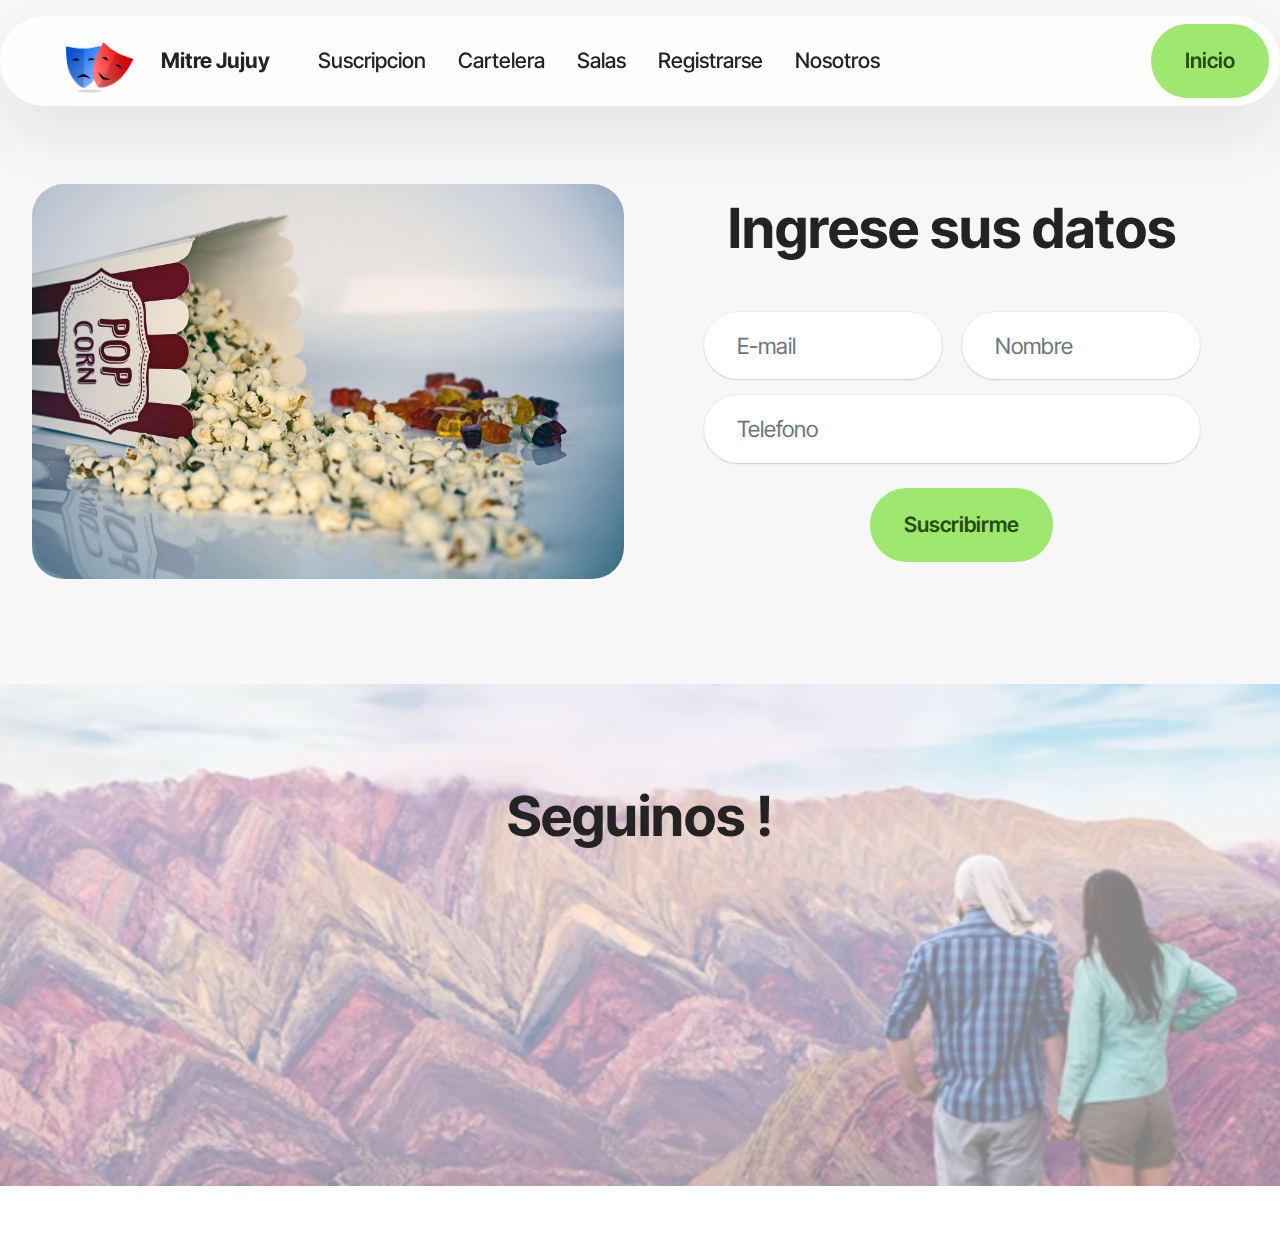
<file: page7.html>
<!DOCTYPE html>
<html  >
<head>
  <!-- Site made with Mobirise Website Builder v6.1.4, https://mobirise.com -->
  <meta charset="UTF-8">
  <meta http-equiv="X-UA-Compatible" content="IE=edge">
  <meta name="generator" content="Mobirise v6.1.4, mobirise.com">
  <meta name="viewport" content="width=device-width, initial-scale=1, minimum-scale=1">
  <link rel="shortcut icon" href="assets/images/mbr.png" type="image/x-icon">
  <meta name="description" content="">
  
  
  <title>FormSuscripcion</title>
  <link rel="stylesheet" href="assets/web/assets/mobirise-icons2/mobirise2.css">
  <link rel="stylesheet" href="assets/bootstrap/css/bootstrap.min.css">
  <link rel="stylesheet" href="assets/animatecss/animate.css">
  <link rel="stylesheet" href="assets/dropdown/css/style.css">
  <link rel="stylesheet" href="assets/socicon/css/styles.css">
  <link rel="stylesheet" href="assets/theme/css/style.css">
  <link rel="preload" href="https://fonts.googleapis.com/css?family=Inter+Tight:100,200,300,400,500,600,700,800,900,100i,200i,300i,400i,500i,600i,700i,800i,900i&display=swap" as="style" onload="this.onload=null;this.rel='stylesheet'">
  <noscript><link rel="stylesheet" href="https://fonts.googleapis.com/css?family=Inter+Tight:100,200,300,400,500,600,700,800,900,100i,200i,300i,400i,500i,600i,700i,800i,900i&display=swap"></noscript>
  <link rel="preload" as="style" href="assets/mobirise/css/mbr-additional.css?v=r60mPP"><link rel="stylesheet" href="assets/mobirise/css/mbr-additional.css?v=r60mPP" type="text/css">

  
  
  
</head>
<body>

<!-- Analytics -->
<!-- Google tag (gtag.js) -->
<script async src="https://www.googletagmanager.com/gtag/js?id=G-G266SJQ14N"></script>
<script>
  window.dataLayer = window.dataLayer || [];
  function gtag(){dataLayer.push(arguments);}
  gtag('js', new Date());

  gtag('config', 'G-G266SJQ14N');
</script>
<!-- /Analytics -->


  
  <section data-bs-version="5.1" class="menu menu1 cid-v0jdlZjA1c" once="menu" id="menu01-w">
	

	<nav class="navbar navbar-dropdown navbar-fixed-top navbar-expand-lg">
		<div class="container">
			<div class="navbar-brand">
				<span class="navbar-logo">
					<a href="https://mobiri.se">
						<img src="assets/images/mbr.png" alt="Mobirise Website Builder" style="height: 5rem;">
					</a>
				</span>
				<span class="navbar-caption-wrap"><a class="navbar-caption text-black text-primary display-4" href="index.html">Mitre Jujuy</a></span>
			</div>
			<button class="navbar-toggler" type="button" data-toggle="collapse" data-bs-toggle="collapse" data-target="#navbarSupportedContent" data-bs-target="#navbarSupportedContent" aria-controls="navbarNavAltMarkup" aria-expanded="false" aria-label="Toggle navigation">
				<div class="hamburger">
					<span></span>
					<span></span>
					<span></span>
					<span></span>
				</div>
			</button>
			<div class="collapse navbar-collapse" id="navbarSupportedContent">
				<ul class="navbar-nav nav-dropdown" data-app-modern-menu="true"><li class="nav-item">
						<a class="nav-link link text-black text-primary display-4" href="page4.html">Suscripcion</a>
					</li>
					<li class="nav-item">
						<a class="nav-link link text-black text-primary display-4" href="page3.html" aria-expanded="false">Cartelera</a>
					</li>
					<li class="nav-item">
						<a class="nav-link link text-black text-primary display-4" href="page1.html">Salas</a>
					</li><li class="nav-item"><a class="nav-link link text-black text-primary display-4" href="page2.html">Registrarse</a></li><li class="nav-item"><a class="nav-link link text-black text-primary display-4" href="page8.html">Nosotros</a></li></ul>
				
				<div class="navbar-buttons mbr-section-btn"><a class="btn btn-primary display-4" href="index.html">Inicio</a></div>
			</div>
		</div>
	</nav>
</section>

<section data-bs-version="5.1" class="form03 cid-v0jEKWIWEL" id="form03-y">
    

    

    <div class="container">
        <div class="row justify-content-center">
            <div class="col-12 col-lg item-wrapper">
                <div class="mbr-section-head mb-5">
                    <h3 class="mbr-section-title mbr-fonts-style align-center mb-0 display-2"><strong>Ingrese sus datos</strong></h3>
                    
                </div>
                <div class="col-lg-12 mx-auto mbr-form" data-form-type="formoid">
                    <form action="https://mobirise.eu/" method="POST" class="mbr-form form-with-styler" data-form-title="Form Name"><input type="hidden" name="email" data-form-email="true" value="eDarm4t4uObOvMvvlk5ePLgZtqdsAjZsRvgoAEZMqfbZ0QLn1pqMlYYhq8U6V52BHJOD6GTrTXqZKfH+KpKBcUkXA+JS+6whqdy/mE0HvYy3BTSzVLnYOAykmmJdMUpB">
                        <div class="row">
                            <div hidden="hidden" data-form-alert="" class="alert alert-success col-12">Se ha suscripto con Exito</div>
                            <div hidden="hidden" data-form-alert-danger="" class="alert alert-danger col-12">
                                Oops...! some problem!
                            </div>
                        </div>
                        <div class="dragArea row">
                            <div class="col-md col-sm-12 form-group mb-3 mb-3" data-for="name">
                                <input type="text" name="name" placeholder="Nombre" data-form-field="name" class="form-control" value="" id="name-form03-y">
                            </div>
                            <div class="col-md col-sm-12 form-group mb-3 mb-3" data-for="email">
                                <input type="email" name="email" placeholder="E-mail" data-form-field="email" class="form-control" value="" id="email-form03-y">
                            </div>
                            <div class="col-12 form-group mb-3 mb-3" data-for="phone">
                                <input type="tel" name="phone" placeholder="Telefono" data-form-field="phone" class="form-control" value="" id="phone-form03-y">
                            </div>
                            
                            <div class="col-lg-12 col-md-12 col-sm-12 align-center mbr-section-btn"><button type="submit" class="btn btn-primary display-7">Suscribirme</button></div>
                        </div>
                    </form>
                </div>


            </div>
            <div class="col-12 col-lg-6">
                <div class="image-wrapper">
                    <img class="w-100" src="assets/images/mbr-4.jpg" alt="Mobirise Website Builder">
                </div>
            </div>

        </div>
    </div>
</section>

<section data-bs-version="5.1" class="social02 cid-v0jEHIP0Vg" id="social02-x">
	

	
	<div class="mbr-overlay" style="opacity: 0.5; background-color: rgb(255, 255, 255);"></div>
	<div class="container">
		<div class="row justify-content-center">
			<div class="col-12 content-head">
				<div class="mb-5">
					<h5 class="mbr-section-title mbr-fonts-style align-center mb-0 display-2">
						<strong>Seguinos !</strong></h5>
					
				</div>
			</div>
		</div>
		<div class="row">
			<div class="item features-without-image col-12 col-md-6 col-lg-4">
				<div class="item-wrapper">
					<span class="mbr-iconfont m-auto socicon-instagram socicon"></span>
					<div class="card-box">
						<h4 class="card-title mbr-fonts-style mb-1 display-7">
							<strong>Instagram</strong>
						</h4>
						<h5 class="card-text mbr-fonts-style display-7">
							Lorem ipsum dolor sit amet.
						</h5>
					</div>
				</div>
			</div>
			<div class="item features-without-image col-12 col-md-6 col-lg-4">
				<div class="item-wrapper">
					<span class="mbr-iconfont m-auto socicon-twitch socicon"></span>
					<div class="card-box">
						<h4 class="card-title mbr-fonts-style mb-1 display-7">
							<strong>Twitch</strong>
						</h4>
						<h5 class="card-text mbr-fonts-style display-7">
							Lorem ipsum dolor sit amet.
						</h5>
					</div>
				</div>
			</div>
			<div class="item features-without-image col-12 col-md-6 col-lg-4">
				<div class="item-wrapper">
					<span class="mbr-iconfont m-auto socicon-twitter socicon"></span>
					<div class="card-box">
						<h4 class="card-title mbr-fonts-style mb-1 display-7">
							<strong>Twitter</strong>
						</h4>
						<h5 class="card-text mbr-fonts-style display-7">
							Lorem ipsum dolor sit amet.
						</h5>
					</div>
				</div>
			</div>
			<div class="item features-without-image col-12 col-md-6 col-lg-4">
				<div class="item-wrapper">
					<span class="mbr-iconfont m-auto socicon-youtube socicon"></span>
					<div class="card-box">
						<h4 class="card-title mbr-fonts-style mb-1 display-7">
							<strong>YouTube</strong>
						</h4>
						<h5 class="card-text mbr-fonts-style display-7">
							Lorem ipsum dolor sit amet.
						</h5>
					</div>
				</div>
			</div>
			<div class="item features-without-image col-12 col-md-6 col-lg-4">
				<div class="item-wrapper">
					<span class="mbr-iconfont m-auto socicon-tiktok socicon"></span>
					<div class="card-box">
						<h4 class="card-title mbr-fonts-style mb-1 display-7">
							<strong>TikTol</strong>
						</h4>
						<h5 class="card-text mbr-fonts-style display-7">
							Lorem ipsum dolor sit amet.
						</h5>
					</div>
				</div>
			</div>
			<div class="item features-without-image col-12 col-md-6 col-lg-4">
				<div class="item-wrapper">
					<span class="mbr-iconfont m-auto socicon-facebook socicon"></span>
					<div class="card-box">
						<h4 class="card-title mbr-fonts-style mb-1 display-7">
							<strong>Facebook</strong>
						</h4>
						<h5 class="card-text mbr-fonts-style display-7">
							Lorem ipsum dolor sit amet.
						</h5>
					</div>
				</div>
			</div>
		</div>
	</div>
</section><section class="display-7" style="padding: 0;align-items: center;justify-content: center;flex-wrap: wrap;    align-content: center;display: flex;position: relative;height: 4rem;"><a href="https://mobiri.se/" style="flex: 1 1;height: 4rem;position: absolute;width: 100%;z-index: 1;"><img alt="" style="height: 4rem;" src="[data-uri]"></a><p style="margin: 0;text-align: center;" class="display-7">&#8204;</p><a style="z-index:1" href="https://mobirise.com/drag-drop-website-builder.html">Drag and Drop Website Builder</a></section><script src="assets/bootstrap/js/bootstrap.bundle.min.js"></script>  <script src="assets/smoothscroll/smooth-scroll.js"></script>  <script src="assets/ytplayer/index.js"></script>  <script src="assets/dropdown/js/navbar-dropdown.js"></script>  <script src="assets/theme/js/script.js"></script>  <script src="assets/formoid/formoid.min.js"></script>  
  
  
  <input name="animation" type="hidden">
  </body>
</html>
</file>
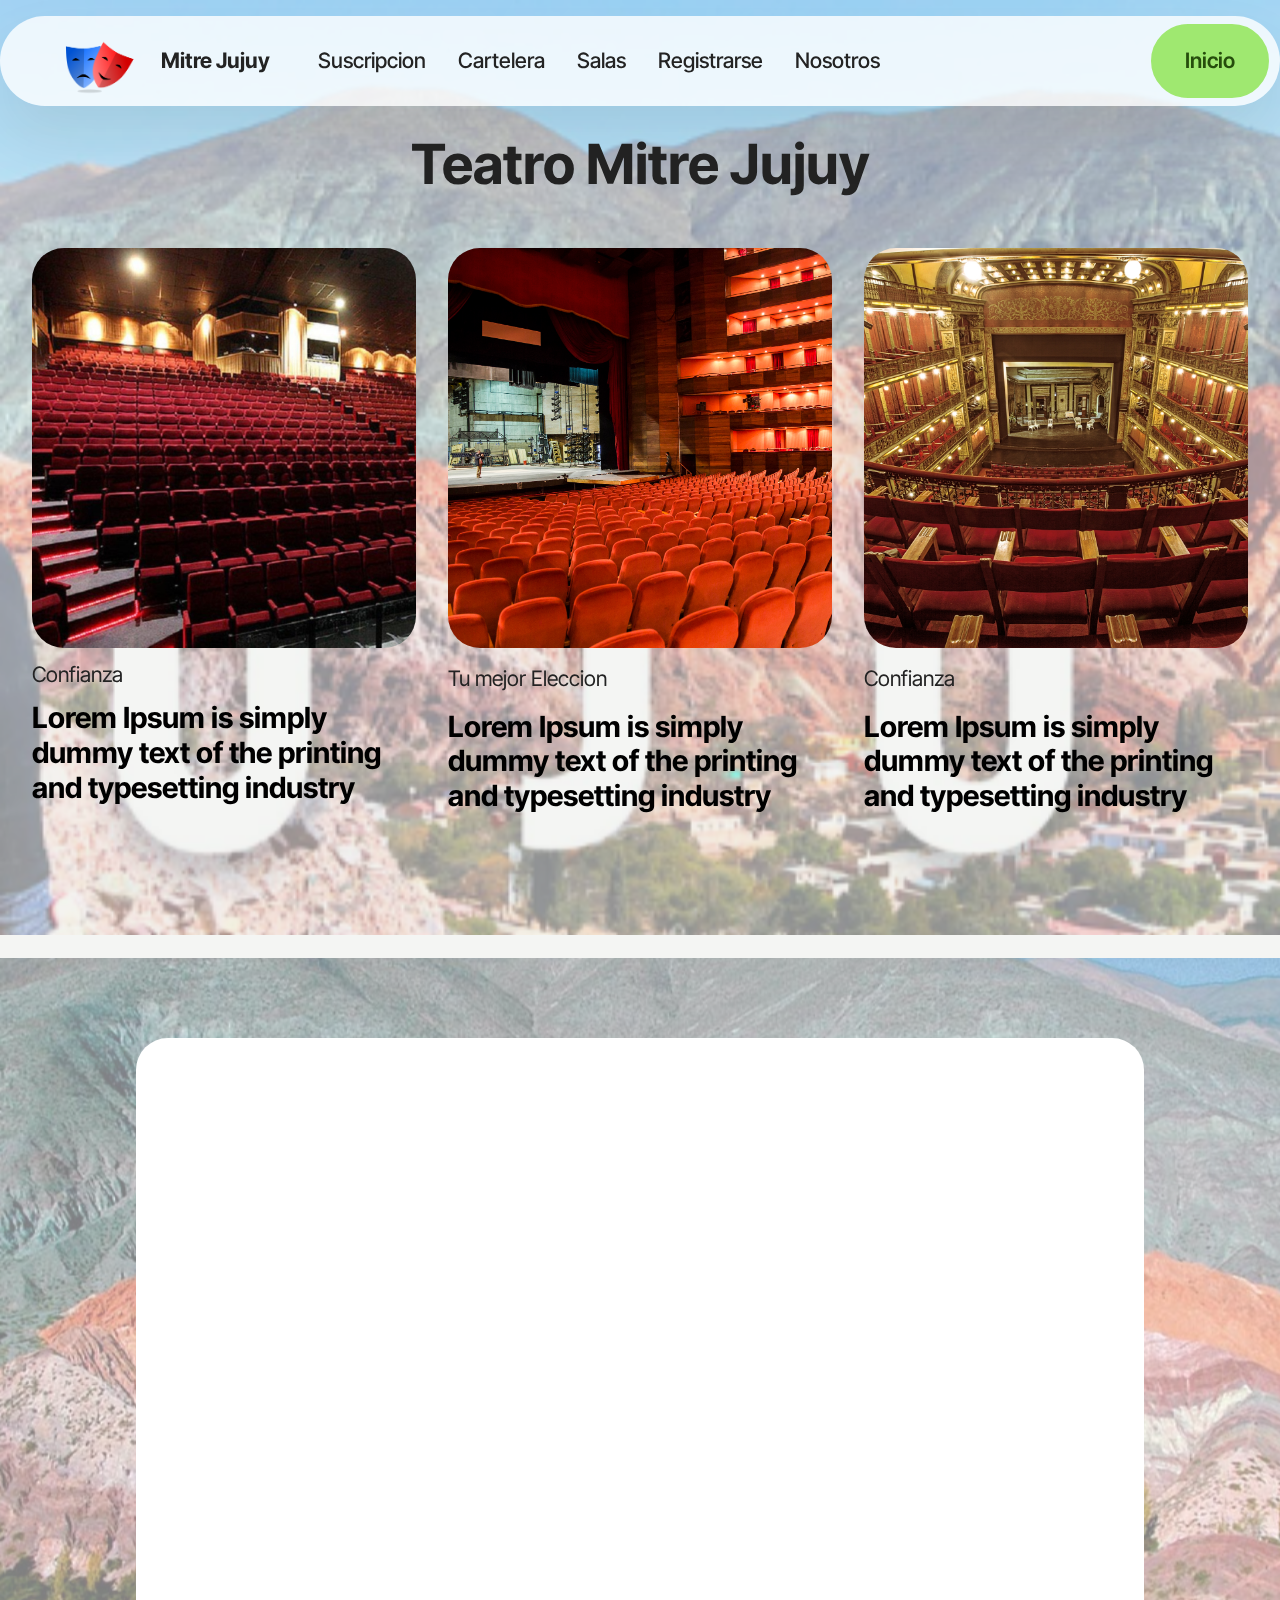
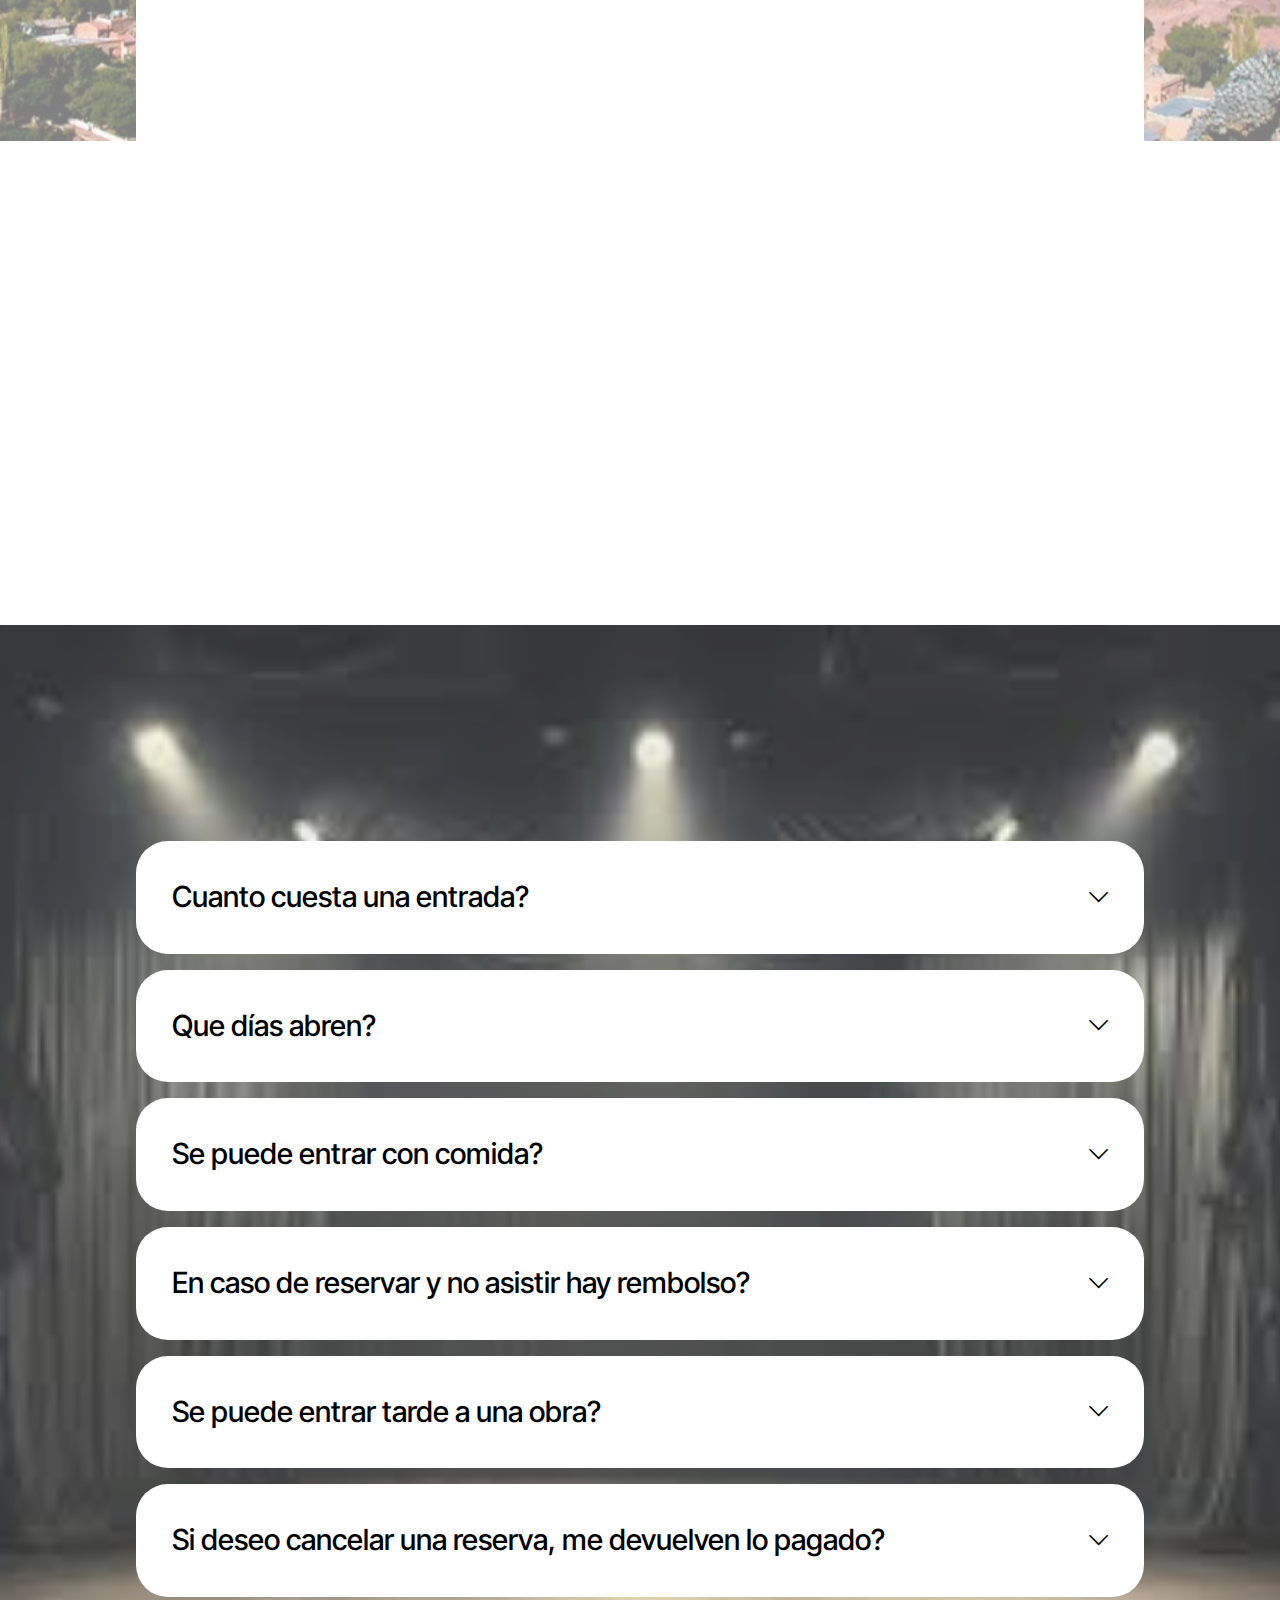
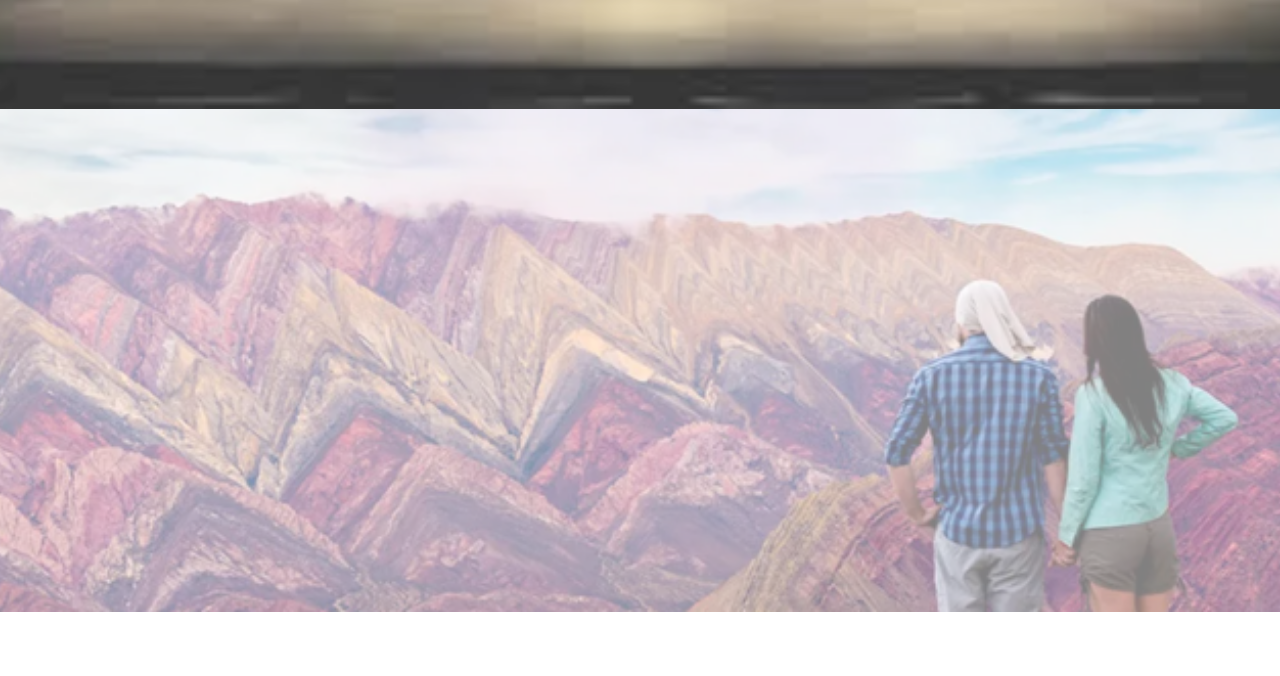
<file: page8.html>
<!DOCTYPE html>
<html  >
<head>
  <!-- Site made with Mobirise Website Builder v6.1.4, https://mobirise.com -->
  <meta charset="UTF-8">
  <meta http-equiv="X-UA-Compatible" content="IE=edge">
  <meta name="generator" content="Mobirise v6.1.4, mobirise.com">
  <meta name="viewport" content="width=device-width, initial-scale=1, minimum-scale=1">
  <link rel="shortcut icon" href="assets/images/mbr.png" type="image/x-icon">
  <meta name="description" content="">
  
  
  <title>Nosotros</title>
  <link rel="stylesheet" href="assets/web/assets/mobirise-icons2/mobirise2.css">
  <link rel="stylesheet" href="assets/bootstrap/css/bootstrap.min.css">
  <link rel="stylesheet" href="assets/parallax/jarallax.css">
  <link rel="stylesheet" href="assets/animatecss/animate.css">
  <link rel="stylesheet" href="assets/dropdown/css/style.css">
  <link rel="stylesheet" href="assets/socicon/css/styles.css">
  <link rel="stylesheet" href="assets/theme/css/style.css">
  <link rel="preload" href="https://fonts.googleapis.com/css?family=Inter+Tight:100,200,300,400,500,600,700,800,900,100i,200i,300i,400i,500i,600i,700i,800i,900i&display=swap" as="style" onload="this.onload=null;this.rel='stylesheet'">
  <noscript><link rel="stylesheet" href="https://fonts.googleapis.com/css?family=Inter+Tight:100,200,300,400,500,600,700,800,900,100i,200i,300i,400i,500i,600i,700i,800i,900i&display=swap"></noscript>
  <link rel="preload" as="style" href="assets/mobirise/css/mbr-additional.css?v=6MX10S"><link rel="stylesheet" href="assets/mobirise/css/mbr-additional.css?v=6MX10S" type="text/css">

  
  
  
</head>
<body>

<!-- Analytics -->
<!-- Google tag (gtag.js) -->
<script async src="https://www.googletagmanager.com/gtag/js?id=G-G266SJQ14N"></script>
<script>
  window.dataLayer = window.dataLayer || [];
  function gtag(){dataLayer.push(arguments);}
  gtag('js', new Date());

  gtag('config', 'G-G266SJQ14N');
</script>
<!-- /Analytics -->


  
  <section data-bs-version="5.1" class="menu menu1 cid-v0jdlZjA1c" once="menu" id="menu01-19">
	

	<nav class="navbar navbar-dropdown navbar-fixed-top navbar-expand-lg">
		<div class="container">
			<div class="navbar-brand">
				<span class="navbar-logo">
					<a href="https://mobiri.se">
						<img src="assets/images/mbr.png" alt="Mobirise Website Builder" style="height: 5rem;">
					</a>
				</span>
				<span class="navbar-caption-wrap"><a class="navbar-caption text-black text-primary display-4" href="index.html">Mitre Jujuy</a></span>
			</div>
			<button class="navbar-toggler" type="button" data-toggle="collapse" data-bs-toggle="collapse" data-target="#navbarSupportedContent" data-bs-target="#navbarSupportedContent" aria-controls="navbarNavAltMarkup" aria-expanded="false" aria-label="Toggle navigation">
				<div class="hamburger">
					<span></span>
					<span></span>
					<span></span>
					<span></span>
				</div>
			</button>
			<div class="collapse navbar-collapse" id="navbarSupportedContent">
				<ul class="navbar-nav nav-dropdown" data-app-modern-menu="true"><li class="nav-item">
						<a class="nav-link link text-black text-primary display-4" href="page4.html">Suscripcion</a>
					</li>
					<li class="nav-item">
						<a class="nav-link link text-black text-primary display-4" href="page3.html" aria-expanded="false">Cartelera</a>
					</li>
					<li class="nav-item">
						<a class="nav-link link text-black text-primary display-4" href="page1.html">Salas</a>
					</li><li class="nav-item"><a class="nav-link link text-black text-primary display-4" href="page2.html">Registrarse</a></li><li class="nav-item"><a class="nav-link link text-black text-primary display-4" href="page8.html">Nosotros</a></li></ul>
				
				<div class="navbar-buttons mbr-section-btn"><a class="btn btn-primary display-4" href="index.html">Inicio</a></div>
			</div>
		</div>
	</nav>
</section>

<section data-bs-version="5.1" class="news08 cid-v0jZfQnHg5 mbr-parallax-background" id="news08-1d">
  
  <div class="mbr-overlay"></div>
  <div class="container">
    <div class="row justify-content-center mb-5">
      <div class="col-12 content-head">
        <div class="mbr-section-head">
          <h4 class="mbr-section-title mbr-fonts-style align-center mb-0 display-2"><strong>Teatro Mitre Jujuy</strong></h4>
          
        </div>
      </div>
    </div>
    <div class="row">
      <div class="item features-image col-12 col-md-6 col-lg-4 active">
        <div class="item-wrapper">
          <div class="item-img mb-3">
            <img src="assets/images/sala2.jpg" alt="Mobirise Website Builder" title="" data-slide-to="0" data-bs-slide-to="0">
          </div>
          <div class="item-content align-left">
            <h5 class="item-title mbr-fonts-style mt-0 mb-3 display-7"><p>Confianza&nbsp;</p></h5>
            <h6 class="item-subtitle mbr-fonts-style mb-3 display-5"><strong>Lorem Ipsum is simply dummy text of the printing and typesetting industry</strong></h6>
            
            
          </div>
        </div>
      </div>
      <div class="item features-image col-12 col-md-6 col-lg-4">
        <div class="item-wrapper">
          <div class="item-img mb-3">
            <img src="assets/images/sala1.jpg" alt="Mobirise Website Builder" title="" data-slide-to="1" data-bs-slide-to="1">
          </div>
          <div class="item-content align-left">
            <h5 class="item-title mbr-fonts-style mb-3 mt-0 display-7">
              Tu mejor Eleccion</h5>
            <h6 class="item-subtitle mbr-fonts-style mb-3 display-5"><strong>Lorem Ipsum is simply dummy text of the printing and typesetting industry</strong></h6>
            
            
          </div>
        </div>
      </div><div class="item features-image col-12 col-md-6 col-lg-4">
        <div class="item-wrapper">
          <div class="item-img mb-3">
            <img src="assets/images/sala4.jpg" alt="Mobirise Website Builder" title="" data-slide-to="2" data-bs-slide-to="2">
          </div>
          <div class="item-content align-left">
            <h5 class="item-title mbr-fonts-style mb-3 mt-0 display-7">Confianza</h5>
            <h6 class="item-subtitle mbr-fonts-style mb-3 display-5"><strong>Lorem Ipsum is simply dummy text of the printing and typesetting industry</strong></h6>
            
            
          </div>
        </div>
      </div>
      

    </div>
  </div>
</section>

<section data-bs-version="5.1" class="article10 cid-v0jZk2OzVC mbr-parallax-background" id="article10-1e">
  

  
  <div class="mbr-overlay" style="opacity: 0.5; background-color: rgb(255, 255, 255);"></div>
  <div class="container">
    <div class="row justify-content-center">
      <div class="card col-md-12 col-lg-10">
        <div class="card-wrapper">
          <div class="card-content-text">
          <h3 class="card-title mbr-fonts-style mbr-white mt-3 mb-4 display-2"><strong>Como empezo Todo?</strong></h3>
          <div class="row card-box align-left">
            
            <div class="item features-without-image col-12 active">
              <div class="item-wrapper">
                <h4 class="mbr-section-subtitle mbr-fonts-style mb-3 display-5"><strong>Idea</strong></h4>
                <p class="mbr-text mbr-fonts-style display-7">
                  Lorem Ipsum is simply dummy text of the printing and typesetting industry. Lorem Ipsum has been the industry's standard dummy text ever since the 1500s, when an unknown printer took a galley of type and scrambled it to make a type specimen book.
                </p>
              </div>
            </div><div class="item features-without-image col-12">
              <div class="item-wrapper">
                <h4 class="mbr-section-subtitle mbr-fonts-style mb-3 display-5"><strong>Propuestas</strong></h4>
                <p class="mbr-text mbr-fonts-style display-7">
                  Lorem Ipsum is simply dummy text of the printing and typesetting industry. Lorem Ipsum has been the industry's standard dummy text ever since the 1500s, when an unknown printer took a galley of type and scrambled it to make a type specimen book.
                </p>
              </div>
            </div>
          </div>
          </div>
          <div class="mbr-figure m-auto col-12 col-md- mt-3"><iframe class="mbr-embedded-video" src="https://www.youtube.com/embed/d8pZzdcBkUI?rel=0&amp;amp;mute=1&amp;showinfo=0&amp;autoplay=1&amp;loop=1&amp;playlist=d8pZzdcBkUI" width="1280" height="720" frameborder="0" allowfullscreen></iframe></div>
        </div>
      </div>
    </div>
  </div>
</section>

<section data-bs-version="5.1" class="list1 cid-v0jZ8wOHFq" id="list01-1b">	
    
	<div class="mbr-overlay" style="opacity: 0.2; background-color: rgb(255, 255, 255);"></div>
	<div class="container">
		<div class="row justify-content-center">
			<div class="col-12 col-md-12 col-lg-10 m-auto">
				<div class="content">
					<div class="row justify-content-center mb-5">
						<div class="col-12 content-head">
							<div class="mbr-section-head">
								<h4 class="mbr-section-title mbr-fonts-style align-center mb-0 display-2"><strong>Preguntas Frecuentes?</strong>
								</h4>
								
							</div>
						</div>
					</div>
					<div id="bootstrap-accordion_34" class="panel-group accordionStyles accordion" role="tablist" aria-multiselectable="true">
						<div class="card">
							<div class="card-header" role="tab" id="headingOne">
								<a role="button" class="panel-title collapsed" data-toggle="collapse" data-bs-toggle="collapse" data-core="" href="#collapse1_34" aria-expanded="false" aria-controls="collapse1">
									<h6 class="panel-title-edit mbr-semibold mbr-fonts-style mb-0 display-5">Cuanto cuesta una entrada?
									</h6>
									<span class="sign mbr-iconfont mobi-mbri-arrow-down"></span>
								</a>
							</div>
							<div id="collapse1_34" class="panel-collapse noScroll collapse" role="tabpanel" aria-labelledby="headingOne" data-parent="#accordion" data-bs-parent="#bootstrap-accordion_34">
								<div class="panel-body">
									<p class="mbr-fonts-style panel-text display-7">
										Lorem ipsum dolor sit amet, consectetur adipiscing elit. Fusce vestibulum
										laoreet tincidunt. Proin et sapien scelerisque, ornare lectus eget, iaculis
										lectus. Pellentesque viverra molestie tortor. Nunc sed interdum est, in maximus
										diam. Donec eu tellus dictum, gravida velit et, sagittis arcu. Proin et lectus
										dapibus. Cras fringilla elit velit placerat tortor mollis cursus.
									</p>
								</div>
							</div>
						</div>
						<div class="card">
							<div class="card-header" role="tab" id="headingOne">
								<a role="button" class="panel-title collapsed" data-toggle="collapse" data-bs-toggle="collapse" data-core="" href="#collapse2_34" aria-expanded="false" aria-controls="collapse2">
									<h6 class="panel-title-edit mbr-semibold mbr-fonts-style mb-0 display-5">Que días abren?
									</h6>
									<span class="sign mbr-iconfont mobi-mbri-arrow-down"></span>
								</a>
							</div>
							<div id="collapse2_34" class="panel-collapse noScroll collapse" role="tabpanel" aria-labelledby="headingOne" data-parent="#accordion" data-bs-parent="#bootstrap-accordion_34">
								<div class="panel-body">
									<p class="mbr-fonts-style panel-text display-7">
										Lorem ipsum dolor sit amet, consectetur adipiscing elit. Fusce vestibulum
										laoreet tincidunt. Proin et sapien scelerisque, ornare lectus eget, iaculis
										lectus. Pellentesque viverra molestie tortor. Nunc sed interdum est, in maximus
										diam. Donec eu tellus dictum, gravida velit et, sagittis arcu. Proin et lectus
										dapibus. Cras fringilla elit velit placerat tortor mollis cursus.
									</p>
								</div>
							</div>
						</div>
						<div class="card">
							<div class="card-header" role="tab" id="headingOne">
								<a role="button" class="panel-title collapsed" data-toggle="collapse" data-bs-toggle="collapse" data-core="" href="#collapse3_34" aria-expanded="false" aria-controls="collapse3">
									<h6 class="panel-title-edit mbr-semibold mbr-fonts-style mb-0 display-5">
										Se puede entrar con comida?
									</h6>
									<span class="sign mbr-iconfont mobi-mbri-arrow-down"></span>
								</a>
							</div>
							<div id="collapse3_34" class="panel-collapse noScroll collapse" role="tabpanel" aria-labelledby="headingOne" data-parent="#accordion" data-bs-parent="#bootstrap-accordion_34">
								<div class="panel-body">
									<p class="mbr-fonts-style panel-text display-7">
										Lorem ipsum dolor sit amet, consectetur adipiscing elit. Fusce vestibulum
										laoreet tincidunt. Proin et sapien scelerisque, ornare lectus eget, iaculis
										lectus. Pellentesque viverra molestie tortor. Nunc sed interdum est, in maximus
										diam. Donec eu tellus dictum, gravida velit et, sagittis arcu. Proin et lectus
										dapibus. Cras fringilla elit velit placerat tortor mollis cursus.
									</p>
								</div>
							</div>
						</div>
						<div class="card">
							<div class="card-header" role="tab" id="headingOne">
								<a role="button" class="panel-title collapsed" data-toggle="collapse" data-bs-toggle="collapse" data-core="" href="#collapse4_34" aria-expanded="false" aria-controls="collapse4">
									<h6 class="panel-title-edit mbr-semibold mbr-fonts-style mb-0 display-5">En caso de reservar y no asistir hay rembolso?
									</h6>
									<span class="sign mbr-iconfont mobi-mbri-arrow-down"></span>
								</a>
							</div>
							<div id="collapse4_34" class="panel-collapse noScroll collapse" role="tabpanel" aria-labelledby="headingOne" data-parent="#accordion" data-bs-parent="#bootstrap-accordion_34">
								<div class="panel-body">
									<p class="mbr-fonts-style panel-text display-7">
										Lorem ipsum dolor sit amet, consectetur adipiscing elit. Fusce vestibulum
										laoreet tincidunt. Proin et sapien scelerisque, ornare lectus eget, iaculis
										lectus. Pellentesque viverra molestie tortor. Nunc sed interdum est, in maximus
										diam. Donec eu tellus dictum, gravida velit et, sagittis arcu. Proin et lectus
										dapibus. Cras fringilla elit velit placerat tortor mollis cursus.
									</p>
								</div>
							</div>
						</div>
						<div class="card">
							<div class="card-header" role="tab" id="headingOne">
								<a role="button" class="panel-title collapsed" data-toggle="collapse" data-bs-toggle="collapse" data-core="" href="#collapse5_34" aria-expanded="false" aria-controls="collapse5">
									<h6 class="panel-title-edit mbr-semibold mbr-fonts-style mb-0 display-5">
										Se puede entrar tarde a una obra?
									</h6>
									<span class="sign mbr-iconfont mobi-mbri-arrow-down"></span>
								</a>
							</div>
							<div id="collapse5_34" class="panel-collapse noScroll collapse" role="tabpanel" aria-labelledby="headingOne" data-parent="#accordion" data-bs-parent="#bootstrap-accordion_34">
								<div class="panel-body">
									<p class="mbr-fonts-style panel-text display-7">
										Lorem ipsum dolor sit amet, consectetur adipiscing elit. Fusce vestibulum
										laoreet tincidunt. Proin et sapien scelerisque, ornare lectus eget, iaculis
										lectus. Pellentesque viverra molestie tortor. Nunc sed interdum est, in maximus
										diam. Donec eu tellus dictum, gravida velit et, sagittis arcu. Proin et lectus
										dapibus. Cras fringilla elit velit placerat tortor mollis cursus.
									</p>
								</div>
							</div>
						</div>
						<div class="card">
							<div class="card-header" role="tab" id="headingOne">
								<a role="button" class="panel-title collapsed" data-toggle="collapse" data-bs-toggle="collapse" data-core="" href="#collapse6_34" aria-expanded="false" aria-controls="collapse6">
									<h6 class="panel-title-edit mbr-semibold mbr-fonts-style mb-0 display-5">Si deseo cancelar una reserva, me devuelven lo pagado?
									</h6>
									<span class="sign mbr-iconfont mobi-mbri-arrow-down"></span>
								</a>
							</div>
							<div id="collapse6_34" class="panel-collapse noScroll collapse" role="tabpanel" aria-labelledby="headingOne" data-parent="#accordion" data-bs-parent="#bootstrap-accordion_34">
								<div class="panel-body">
									<p class="mbr-fonts-style panel-text display-7">
										Lorem ipsum dolor sit amet, consectetur adipiscing elit. Fusce vestibulum
										laoreet tincidunt. Proin et sapien scelerisque, ornare lectus eget, iaculis
										lectus. Pellentesque viverra molestie tortor. Nunc sed interdum est, in maximus
										diam. Donec eu tellus dictum, gravida velit et, sagittis arcu. Proin et lectus
										dapibus. Cras fringilla elit velit placerat tortor mollis cursus.
									</p>
								</div>
							</div>
						</div>
					</div>
				</div>
			</div>
		</div>
	</div>
</section>

<section data-bs-version="5.1" class="social02 cid-v0jZ6aEu76" id="social02-1a">
	

	
	<div class="mbr-overlay" style="opacity: 0.5; background-color: rgb(255, 255, 255);"></div>
	<div class="container">
		<div class="row justify-content-center">
			<div class="col-12 content-head">
				<div class="mb-5">
					<h5 class="mbr-section-title mbr-fonts-style align-center mb-0 display-2">
						<strong>Seguinos !</strong></h5>
					
				</div>
			</div>
		</div>
		<div class="row">
			<div class="item features-without-image col-12 col-md-6 col-lg-4">
				<div class="item-wrapper">
					<span class="mbr-iconfont m-auto socicon-instagram socicon"></span>
					<div class="card-box">
						<h4 class="card-title mbr-fonts-style mb-1 display-7">
							<strong>Instagram</strong>
						</h4>
						<h5 class="card-text mbr-fonts-style display-7">
							Lorem ipsum dolor sit amet.
						</h5>
					</div>
				</div>
			</div>
			<div class="item features-without-image col-12 col-md-6 col-lg-4">
				<div class="item-wrapper">
					<span class="mbr-iconfont m-auto socicon-twitch socicon"></span>
					<div class="card-box">
						<h4 class="card-title mbr-fonts-style mb-1 display-7">
							<strong>Twitch</strong>
						</h4>
						<h5 class="card-text mbr-fonts-style display-7">
							Lorem ipsum dolor sit amet.
						</h5>
					</div>
				</div>
			</div>
			<div class="item features-without-image col-12 col-md-6 col-lg-4">
				<div class="item-wrapper">
					<span class="mbr-iconfont m-auto socicon-twitter socicon"></span>
					<div class="card-box">
						<h4 class="card-title mbr-fonts-style mb-1 display-7">
							<strong>Twitter</strong>
						</h4>
						<h5 class="card-text mbr-fonts-style display-7">
							Lorem ipsum dolor sit amet.
						</h5>
					</div>
				</div>
			</div>
			<div class="item features-without-image col-12 col-md-6 col-lg-4">
				<div class="item-wrapper">
					<span class="mbr-iconfont m-auto socicon-youtube socicon"></span>
					<div class="card-box">
						<h4 class="card-title mbr-fonts-style mb-1 display-7">
							<strong>YouTube</strong>
						</h4>
						<h5 class="card-text mbr-fonts-style display-7">
							Lorem ipsum dolor sit amet.
						</h5>
					</div>
				</div>
			</div>
			<div class="item features-without-image col-12 col-md-6 col-lg-4">
				<div class="item-wrapper">
					<span class="mbr-iconfont m-auto socicon-tiktok socicon"></span>
					<div class="card-box">
						<h4 class="card-title mbr-fonts-style mb-1 display-7">
							<strong>TikTol</strong>
						</h4>
						<h5 class="card-text mbr-fonts-style display-7">
							Lorem ipsum dolor sit amet.
						</h5>
					</div>
				</div>
			</div>
			<div class="item features-without-image col-12 col-md-6 col-lg-4">
				<div class="item-wrapper">
					<span class="mbr-iconfont m-auto socicon-facebook socicon"></span>
					<div class="card-box">
						<h4 class="card-title mbr-fonts-style mb-1 display-7">
							<strong>Facebook</strong>
						</h4>
						<h5 class="card-text mbr-fonts-style display-7">
							Lorem ipsum dolor sit amet.
						</h5>
					</div>
				</div>
			</div>
		</div>
	</div>
</section><section class="display-7" style="padding: 0;align-items: center;justify-content: center;flex-wrap: wrap;    align-content: center;display: flex;position: relative;height: 4rem;"><a href="https://mobiri.se/" style="flex: 1 1;height: 4rem;position: absolute;width: 100%;z-index: 1;"><img alt="" style="height: 4rem;" src="[data-uri]"></a><p style="margin: 0;text-align: center;" class="display-7">&#8204;</p><a style="z-index:1" href="https://mobirise.com/builder/no-code-website-builder.html">No Code Website Builder</a></section><script src="assets/bootstrap/js/bootstrap.bundle.min.js"></script>  <script src="assets/parallax/jarallax.js"></script>  <script src="assets/smoothscroll/smooth-scroll.js"></script>  <script src="assets/ytplayer/index.js"></script>  <script src="assets/dropdown/js/navbar-dropdown.js"></script>  <script src="assets/mbr-switch-arrow/mbr-switch-arrow.js"></script>  <script src="assets/theme/js/script.js"></script>  
  
  
  <input name="animation" type="hidden">
  </body>
</html>
</file>
<file: assets/web/assets/mobirise-icons2/mobirise2.css>
@font-face {
  font-family: 'Moririse2';
  font-display: swap;
  src:  url('mobirise2.eot?f2bix4');
  src:  url('mobirise2.eot?f2bix4#iefix') format('embedded-opentype'),
    url('mobirise2.ttf?f2bix4') format('truetype'),
    url('mobirise2.woff?f2bix4') format('woff'),
    url('mobirise2.svg?f2bix4#mobirise2') format('svg');
  font-weight: normal;
  font-style: normal;
}

[class^="mobi-"], [class*=" mobi-"] {
  /* use !important to prevent issues with browser extensions that change fonts */
  font-family: 'Moririse2' !important;
  speak: none;
  font-style: normal;
  font-weight: normal;
  font-variant: normal;
  text-transform: none;
  line-height: 1;

  /* Better Font Rendering =========== */
  -webkit-font-smoothing: antialiased;
  -moz-osx-font-smoothing: grayscale;
}

.mobi-mbri-add-submenu:before {
  content: "\e900";
}
.mobi-mbri-alert:before {
  content: "\e901";
}
.mobi-mbri-align-center:before {
  content: "\e902";
}
.mobi-mbri-align-justify:before {
  content: "\e903";
}
.mobi-mbri-align-left:before {
  content: "\e904";
}
.mobi-mbri-align-right:before {
  content: "\e905";
}
.mobi-mbri-android:before {
  content: "\e906";
}
.mobi-mbri-apple:before {
  content: "\e907";
}
.mobi-mbri-arrow-down:before {
  content: "\e908";
}
.mobi-mbri-arrow-next:before {
  content: "\e909";
}
.mobi-mbri-arrow-prev:before {
  content: "\e90a";
}
.mobi-mbri-arrow-up:before {
  content: "\e90b";
}
.mobi-mbri-bold:before {
  content: "\e90c";
}
.mobi-mbri-bookmark:before {
  content: "\e90d";
}
.mobi-mbri-bootstrap:before {
  content: "\e90e";
}
.mobi-mbri-briefcase:before {
  content: "\e90f";
}
.mobi-mbri-browse:before {
  content: "\e910";
}
.mobi-mbri-bulleted-list:before {
  content: "\e911";
}
.mobi-mbri-calendar:before {
  content: "\e912";
}
.mobi-mbri-camera:before {
  content: "\e913";
}
.mobi-mbri-cart-add:before {
  content: "\e914";
}
.mobi-mbri-cart-full:before {
  content: "\e915";
}
.mobi-mbri-cash:before {
  content: "\e916";
}
.mobi-mbri-change-style:before {
  content: "\e917";
}
.mobi-mbri-chat:before {
  content: "\e918";
}
.mobi-mbri-clock:before {
  content: "\e919";
}
.mobi-mbri-close:before {
  content: "\e91a";
}
.mobi-mbri-cloud:before {
  content: "\e91b";
}
.mobi-mbri-code:before {
  content: "\e91c";
}
.mobi-mbri-contact-form:before {
  content: "\e91d";
}
.mobi-mbri-credit-card:before {
  content: "\e91e";
}
.mobi-mbri-cursor-click:before {
  content: "\e91f";
}
.mobi-mbri-cust-feedback:before {
  content: "\e920";
}
.mobi-mbri-database:before {
  content: "\e921";
}
.mobi-mbri-delivery:before {
  content: "\e922";
}
.mobi-mbri-desktop:before {
  content: "\e923";
}
.mobi-mbri-devices:before {
  content: "\e924";
}
.mobi-mbri-down:before {
  content: "\e925";
}
.mobi-mbri-download-2:before {
  content: "\e926";
}
.mobi-mbri-download:before {
  content: "\e927";
}
.mobi-mbri-drag-n-drop-2:before {
  content: "\e928";
}
.mobi-mbri-drag-n-drop:before {
  content: "\e929";
}
.mobi-mbri-edit-2:before {
  content: "\e92a";
}
.mobi-mbri-edit:before {
  content: "\e92b";
}
.mobi-mbri-error:before {
  content: "\e92c";
}
.mobi-mbri-extension:before {
  content: "\e92d";
}
.mobi-mbri-features:before {
  content: "\e92e";
}
.mobi-mbri-file:before {
  content: "\e92f";
}
.mobi-mbri-flag:before {
  content: "\e930";
}
.mobi-mbri-folder:before {
  content: "\e931";
}
.mobi-mbri-gift:before {
  content: "\e932";
}
.mobi-mbri-github:before {
  content: "\e933";
}
.mobi-mbri-globe-2:before {
  content: "\e934";
}
.mobi-mbri-globe:before {
  content: "\e935";
}
.mobi-mbri-growing-chart:before {
  content: "\e936";
}
.mobi-mbri-hearth:before {
  content: "\e937";
}
.mobi-mbri-help:before {
  content: "\e938";
}
.mobi-mbri-home:before {
  content: "\e939";
}
.mobi-mbri-hot-cup:before {
  content: "\e93a";
}
.mobi-mbri-idea:before {
  content: "\e93b";
}
.mobi-mbri-image-gallery:before {
  content: "\e93c";
}
.mobi-mbri-image-slider:before {
  content: "\e93d";
}
.mobi-mbri-info:before {
  content: "\e93e";
}
.mobi-mbri-italic:before {
  content: "\e93f";
}
.mobi-mbri-key:before {
  content: "\e940";
}
.mobi-mbri-laptop:before {
  content: "\e941";
}
.mobi-mbri-layers:before {
  content: "\e942";
}
.mobi-mbri-left-right:before {
  content: "\e943";
}
.mobi-mbri-left:before {
  content: "\e944";
}
.mobi-mbri-letter:before {
  content: "\e945";
}
.mobi-mbri-like:before {
  content: "\e946";
}
.mobi-mbri-link:before {
  content: "\e947";
}
.mobi-mbri-lock:before {
  content: "\e948";
}
.mobi-mbri-login:before {
  content: "\e949";
}
.mobi-mbri-logout:before {
  content: "\e94a";
}
.mobi-mbri-magic-stick:before {
  content: "\e94b";
}
.mobi-mbri-map-pin:before {
  content: "\e94c";
}
.mobi-mbri-menu:before {
  content: "\e94d";
}
.mobi-mbri-mobile-2:before {
  content: "\e94e";
}
.mobi-mbri-mobile-horizontal:before {
  content: "\e94f";
}
.mobi-mbri-mobile:before {
  content: "\e950";
}
.mobi-mbri-mobirise:before {
  content: "\e951";
}
.mobi-mbri-more-horizontal:before {
  content: "\e952";
}
.mobi-mbri-more-vertical:before {
  content: "\e953";
}
.mobi-mbri-music:before {
  content: "\e954";
}
.mobi-mbri-new-file:before {
  content: "\e955";
}
.mobi-mbri-numbered-list:before {
  content: "\e956";
}
.mobi-mbri-opened-folder:before {
  content: "\e957";
}
.mobi-mbri-pages:before {
  content: "\e958";
}
.mobi-mbri-paper-plane:before {
  content: "\e959";
}
.mobi-mbri-paperclip:before {
  content: "\e95a";
}
.mobi-mbri-phone:before {
  content: "\e95b";
}
.mobi-mbri-photo:before {
  content: "\e95c";
}
.mobi-mbri-photos:before {
  content: "\e95d";
}
.mobi-mbri-pin:before {
  content: "\e95e";
}
.mobi-mbri-play:before {
  content: "\e95f";
}
.mobi-mbri-plus:before {
  content: "\e960";
}
.mobi-mbri-preview:before {
  content: "\e961";
}
.mobi-mbri-print:before {
  content: "\e962";
}
.mobi-mbri-protect:before {
  content: "\e963";
}
.mobi-mbri-question:before {
  content: "\e964";
}
.mobi-mbri-quote-left:before {
  content: "\e965";
}
.mobi-mbri-quote-right:before {
  content: "\e966";
}
.mobi-mbri-redo:before {
  content: "\e967";
}
.mobi-mbri-refresh:before {
  content: "\e968";
}
.mobi-mbri-responsive-2:before {
  content: "\e969";
}
.mobi-mbri-responsive:before {
  content: "\e96a";
}
.mobi-mbri-right:before {
  content: "\e96b";
}
.mobi-mbri-rocket:before {
  content: "\e96c";
}
.mobi-mbri-sad-face:before {
  content: "\e96d";
}
.mobi-mbri-sale:before {
  content: "\e96e";
}
.mobi-mbri-save:before {
  content: "\e96f";
}
.mobi-mbri-search:before {
  content: "\e970";
}
.mobi-mbri-setting-2:before {
  content: "\e971";
}
.mobi-mbri-setting-3:before {
  content: "\e972";
}
.mobi-mbri-setting:before {
  content: "\e973";
}
.mobi-mbri-share:before {
  content: "\e974";
}
.mobi-mbri-shopping-bag:before {
  content: "\e975";
}
.mobi-mbri-shopping-basket:before {
  content: "\e976";
}
.mobi-mbri-shopping-cart:before {
  content: "\e977";
}
.mobi-mbri-sites:before {
  content: "\e978";
}
.mobi-mbri-smile-face:before {
  content: "\e979";
}
.mobi-mbri-speed:before {
  content: "\e97a";
}
.mobi-mbri-star:before {
  content: "\e97b";
}
.mobi-mbri-success:before {
  content: "\e97c";
}
.mobi-mbri-sun:before {
  content: "\e97d";
}
.mobi-mbri-sun2:before {
  content: "\e97e";
}
.mobi-mbri-tablet-vertical:before {
  content: "\e97f";
}
.mobi-mbri-tablet:before {
  content: "\e980";
}
.mobi-mbri-target:before {
  content: "\e981";
}
.mobi-mbri-timer:before {
  content: "\e982";
}
.mobi-mbri-to-ftp:before {
  content: "\e983";
}
.mobi-mbri-to-local-drive:before {
  content: "\e984";
}
.mobi-mbri-touch-swipe:before {
  content: "\e985";
}
.mobi-mbri-touch:before {
  content: "\e986";
}
.mobi-mbri-trash:before {
  content: "\e987";
}
.mobi-mbri-underline:before {
  content: "\e988";
}
.mobi-mbri-undo:before {
  content: "\e989";
}
.mobi-mbri-unlink:before {
  content: "\e98a";
}
.mobi-mbri-unlock:before {
  content: "\e98b";
}
.mobi-mbri-up-down:before {
  content: "\e98c";
}
.mobi-mbri-up:before {
  content: "\e98d";
}
.mobi-mbri-update:before {
  content: "\e98e";
}
.mobi-mbri-upload-2:before {
  content: "\e98f";
}
.mobi-mbri-upload:before {
  content: "\e990";
}
.mobi-mbri-user-2:before {
  content: "\e991";
}
.mobi-mbri-user:before {
  content: "\e992";
}
.mobi-mbri-users:before {
  content: "\e993";
}
.mobi-mbri-video-play:before {
  content: "\e994";
}
.mobi-mbri-video:before {
  content: "\e995";
}
.mobi-mbri-watch:before {
  content: "\e996";
}
.mobi-mbri-website-theme-2:before {
  content: "\e997";
}
.mobi-mbri-website-theme:before {
  content: "\e998";
}
.mobi-mbri-wifi:before {
  content: "\e999";
}
.mobi-mbri-windows:before {
  content: "\e99a";
}
.mobi-mbri-zoom-in:before {
  content: "\e99b";
}
.mobi-mbri-zoom-out:before {
  content: "\e99c";
}
</file>
<file: assets/parallax/jarallax.css>
.jarallax {
    position: relative;
    z-index: 0;
}
.jarallax > .jarallax-img {
    position: absolute;
    object-fit: cover;
    /* support for plugin https://github.com/bfred-it/object-fit-images */
    font-family: 'object-fit: cover;';
    top: 0;
    left: 0;
    width: 100%;
    height: 100%;
    z-index: -1;
}
</file>
<file: assets/dropdown/css/style.css>
.navbar-dropdown {
  left: 0;
  padding: 0;
  position: absolute;
  right: 0;
  top: 0;
  transition: all 0.45s ease;
  z-index: 1030;
  background: #282828; }
  .navbar-dropdown .navbar-logo {
    margin-right: 0.8rem;
    transition: margin 0.3s ease-in-out;
    vertical-align: middle; }
    .navbar-dropdown .navbar-logo img {
      height: 3.125rem;
      transition: all 0.3s ease-in-out; }
    .navbar-dropdown .navbar-logo.mbr-iconfont {
      font-size: 3.125rem;
      line-height: 3.125rem; }
  .navbar-dropdown .navbar-caption {
    font-weight: 700;
    white-space: normal;
    vertical-align: -4px;
    line-height: 3.125rem !important; }
    .navbar-dropdown .navbar-caption, .navbar-dropdown .navbar-caption:hover {
      color: inherit;
      text-decoration: none; }
  .navbar-dropdown .mbr-iconfont + .navbar-caption {
    vertical-align: -1px; }
  .navbar-dropdown.navbar-fixed-top {
    position: fixed; }
  .navbar-dropdown .navbar-brand span {
    vertical-align: -4px; }
  .navbar-dropdown.bg-color.transparent {
    background: none; }
  .navbar-dropdown.navbar-short .navbar-brand {
    padding: 0.625rem 0; }
    .navbar-dropdown.navbar-short .navbar-brand span {
      vertical-align: -1px; }
  .navbar-dropdown.navbar-short .navbar-caption {
    line-height: 2.375rem !important;
    vertical-align: -2px; }
  .navbar-dropdown.navbar-short .navbar-logo {
    margin-right: 0.5rem; }
    .navbar-dropdown.navbar-short .navbar-logo img {
      height: 2.375rem; }
    .navbar-dropdown.navbar-short .navbar-logo.mbr-iconfont {
      font-size: 2.375rem;
      line-height: 2.375rem; }
  .navbar-dropdown.navbar-short .mbr-table-cell {
    height: 3.625rem; }
  .navbar-dropdown .navbar-close {
    left: 0.6875rem;
    position: fixed;
    top: 0.75rem;
    z-index: 1000; }
  .navbar-dropdown .hamburger-icon {
    content: "";
    display: inline-block;
    vertical-align: middle;
    width: 16px;
    -webkit-box-shadow: 0 -6px 0 1px #282828,0 0 0 1px #282828,0 6px 0 1px #282828;
    -moz-box-shadow: 0 -6px 0 1px #282828,0 0 0 1px #282828,0 6px 0 1px #282828;
    box-shadow: 0 -6px 0 1px #282828,0 0 0 1px #282828,0 6px 0 1px #282828; }

.dropdown-menu .dropdown-toggle[data-toggle="dropdown-submenu"]::after {
  border-bottom: 0.35em solid transparent;
  border-left: 0.35em solid;
  border-right: 0;
  border-top: 0.35em solid transparent;
  margin-left: 0.3rem; }

.dropdown-menu .dropdown-item:focus {
  outline: 0; }

.nav-dropdown {
  font-size: 0.75rem;
  font-weight: 500;
  height: auto !important; }
  .nav-dropdown .nav-btn {
    padding-left: 1rem; }
  .nav-dropdown .link {
    margin: .667em 1.667em;
    font-weight: 500;
    padding: 0;
    transition: color .2s ease-in-out; }
    .nav-dropdown .link.dropdown-toggle {
      margin-right: 2.583em; }
      .nav-dropdown .link.dropdown-toggle::after {
        margin-left: .25rem;
        border-top: 0.35em solid;
        border-right: 0.35em solid transparent;
        border-left: 0.35em solid transparent;
        border-bottom: 0; }
      .nav-dropdown .link.dropdown-toggle[aria-expanded="true"] {
        margin: 0;
        padding: 0.667em 3.263em  0.667em 1.667em; }
  .nav-dropdown .link::after,
  .nav-dropdown .dropdown-item::after {
    color: inherit; }
  .nav-dropdown .btn {
    font-size: 0.75rem;
    font-weight: 700;
    letter-spacing: 0;
    margin-bottom: 0;
    padding-left: 1.25rem;
    padding-right: 1.25rem; }
  .nav-dropdown .dropdown-menu {
    border-radius: 0;
    border: 0;
    left: 0;
    margin: 0;
    padding-bottom: 1.25rem;
    padding-top: 1.25rem;
    position: relative; }
  .nav-dropdown .dropdown-submenu {
    margin-left: 0.125rem;
    top: 0; }
  .nav-dropdown .dropdown-item {
    font-weight: 500;
    line-height: 2;
    padding: 0.3846em 4.615em 0.3846em 1.5385em;
    position: relative;
    transition: color .2s ease-in-out, background-color .2s ease-in-out; }
    .nav-dropdown .dropdown-item::after {
      margin-top: -0.3077em;
      position: absolute;
      right: 1.1538em;
      top: 50%; }
    .nav-dropdown .dropdown-item:focus, .nav-dropdown .dropdown-item:hover {
      background: none; }

@media (max-width: 767px) {
  .nav-dropdown.navbar-toggleable-sm {
    bottom: 0;
    display: none;
    left: 0;
    overflow-x: hidden;
    position: fixed;
    top: 0;
    transform: translateX(-100%);
    -ms-transform: translateX(-100%);
    -webkit-transform: translateX(-100%);
    width: 18.75rem;
    z-index: 999; } }
.nav-dropdown.navbar-toggleable-xl {
  bottom: 0;
  display: none;
  left: 0;
  overflow-x: hidden;
  position: fixed;
  top: 0;
  transform: translateX(-100%);
  -ms-transform: translateX(-100%);
  -webkit-transform: translateX(-100%);
  width: 18.75rem;
  z-index: 999; }

.nav-dropdown-sm {
  display: block !important;
  overflow-x: hidden;
  overflow: auto;
  padding-top: 3.875rem; }
  .nav-dropdown-sm::after {
    content: "";
    display: block;
    height: 3rem;
    width: 100%; }
  .nav-dropdown-sm.collapse.in ~ .navbar-close {
    display: block !important; }
  .nav-dropdown-sm.collapsing, .nav-dropdown-sm.collapse.in {
    transform: translateX(0);
    -ms-transform: translateX(0);
    -webkit-transform: translateX(0);
    transition: all 0.25s ease-out;
    -webkit-transition: all 0.25s ease-out;
    background: #282828; }
  .nav-dropdown-sm.collapsing[aria-expanded="false"] {
    transform: translateX(-100%);
    -ms-transform: translateX(-100%);
    -webkit-transform: translateX(-100%); }
  .nav-dropdown-sm .nav-item {
    display: block;
    margin-left: 0 !important;
    padding-left: 0; }
  .nav-dropdown-sm .link,
  .nav-dropdown-sm .dropdown-item {
    border-top: 1px dotted rgba(255, 255, 255, 0.1);
    font-size: 0.8125rem;
    line-height: 1.6;
    margin: 0 !important;
    padding: 0.875rem 2.4rem 0.875rem 1.5625rem !important;
    position: relative;
    white-space: normal; }
    .nav-dropdown-sm .link:focus, .nav-dropdown-sm .link:hover,
    .nav-dropdown-sm .dropdown-item:focus,
    .nav-dropdown-sm .dropdown-item:hover {
      background: rgba(0, 0, 0, 0.2) !important;
      color: #c0a375; }
  .nav-dropdown-sm .nav-btn {
    position: relative;
    padding: 1.5625rem 1.5625rem 0 1.5625rem; }
    .nav-dropdown-sm .nav-btn::before {
      border-top: 1px dotted rgba(255, 255, 255, 0.1);
      content: "";
      left: 0;
      position: absolute;
      top: 0;
      width: 100%; }
    .nav-dropdown-sm .nav-btn + .nav-btn {
      padding-top: 0.625rem; }
      .nav-dropdown-sm .nav-btn + .nav-btn::before {
        display: none; }
  .nav-dropdown-sm .btn {
    padding: 0.625rem 0; }
  .nav-dropdown-sm .dropdown-toggle[data-toggle="dropdown-submenu"]::after {
    margin-left: .25rem;
    border-top: 0.35em solid;
    border-right: 0.35em solid transparent;
    border-left: 0.35em solid transparent;
    border-bottom: 0; }
  .nav-dropdown-sm .dropdown-toggle[data-toggle="dropdown-submenu"][aria-expanded="true"]::after {
    border-top: 0;
    border-right: 0.35em solid transparent;
    border-left: 0.35em solid transparent;
    border-bottom: 0.35em solid; }
  .nav-dropdown-sm .dropdown-menu {
    margin: 0;
    padding: 0;
    position: relative;
    top: 0;
    left: 0;
    width: 100%;
    border: 0;
    float: none;
    border-radius: 0;
    background: none; }
  .nav-dropdown-sm .dropdown-submenu {
    left: 100%;
    margin-left: 0.125rem;
    margin-top: -1.25rem;
    top: 0; }

.navbar-toggleable-sm .nav-dropdown .dropdown-menu {
  position: absolute; }

.navbar-toggleable-sm .nav-dropdown .dropdown-submenu {
  left: 100%;
  margin-left: 0.125rem;
  margin-top: -1.25rem;
  top: 0; }

.navbar-toggleable-sm.opened .nav-dropdown .dropdown-menu {
  position: relative; }

.navbar-toggleable-sm.opened .nav-dropdown .dropdown-submenu {
  left: 0;
  margin-left: 00rem;
  margin-top: 0rem;
  top: 0; }

.is-builder .nav-dropdown.collapsing {
  transition: none !important; }
</file>
<file: assets/socicon/css/styles.css>
@charset "UTF-8";

@font-face {
  font-family: 'Socicon';
  src:  url('../fonts/socicon.eot');
  src:  url('../fonts/socicon.eot?#iefix') format('embedded-opentype'),
    url('../fonts/socicon.woff2') format('woff2'),
    url('../fonts/socicon.ttf') format('truetype'),
    url('../fonts/socicon.woff') format('woff'),
    url('../fonts/socicon.svg#socicon') format('svg');
  font-weight: normal;
  font-style: normal;
  font-display: swap;
}

[data-icon]:before {
  font-family: "socicon" !important;
  content: attr(data-icon);
  font-style: normal !important;
  font-weight: normal !important;
  font-variant: normal !important;
  text-transform: none !important;
  speak: none;
  line-height: 1;
  -webkit-font-smoothing: antialiased;
  -moz-osx-font-smoothing: grayscale;
}

[class^="socicon-"], [class*=" socicon-"] {
  /* use !important to prevent issues with browser extensions that change fonts */
  font-family: 'Socicon' !important;
  speak: none;
  font-style: normal;
  font-weight: normal;
  font-variant: normal;
  text-transform: none;
  line-height: 1;

  /* Better Font Rendering =========== */
  -webkit-font-smoothing: antialiased;
  -moz-osx-font-smoothing: grayscale;
}

.socicon-500px:before {
  content: "\e000";
}
.socicon-8tracks:before {
  content: "\e001";
}
.socicon-airbnb:before {
  content: "\e002";
}
.socicon-alliance:before {
  content: "\e003";
}
.socicon-amazon:before {
  content: "\e004";
}
.socicon-amplement:before {
  content: "\e005";
}
.socicon-android:before {
  content: "\e006";
}
.socicon-angellist:before {
  content: "\e007";
}
.socicon-apple:before {
  content: "\e008";
}
.socicon-appnet:before {
  content: "\e009";
}
.socicon-baidu:before {
  content: "\e00a";
}
.socicon-bandcamp:before {
  content: "\e00b";
}
.socicon-battlenet:before {
  content: "\e00c";
}
.socicon-mixer:before {
  content: "\e00d";
}
.socicon-bebee:before {
  content: "\e00e";
}
.socicon-bebo:before {
  content: "\e00f";
}
.socicon-behance:before {
  content: "\e010";
}
.socicon-blizzard:before {
  content: "\e011";
}
.socicon-blogger:before {
  content: "\e012";
}
.socicon-buffer:before {
  content: "\e013";
}
.socicon-chrome:before {
  content: "\e014";
}
.socicon-coderwall:before {
  content: "\e015";
}
.socicon-curse:before {
  content: "\e016";
}
.socicon-dailymotion:before {
  content: "\e017";
}
.socicon-deezer:before {
  content: "\e018";
}
.socicon-delicious:before {
  content: "\e019";
}
.socicon-deviantart:before {
  content: "\e01a";
}
.socicon-diablo:before {
  content: "\e01b";
}
.socicon-digg:before {
  content: "\e01c";
}
.socicon-discord:before {
  content: "\e01d";
}
.socicon-disqus:before {
  content: "\e01e";
}
.socicon-douban:before {
  content: "\e01f";
}
.socicon-draugiem:before {
  content: "\e020";
}
.socicon-dribbble:before {
  content: "\e021";
}
.socicon-drupal:before {
  content: "\e022";
}
.socicon-ebay:before {
  content: "\e023";
}
.socicon-ello:before {
  content: "\e024";
}
.socicon-endomodo:before {
  content: "\e025";
}
.socicon-envato:before {
  content: "\e026";
}
.socicon-etsy:before {
  content: "\e027";
}
.socicon-facebook:before {
  content: "\e028";
}
.socicon-feedburner:before {
  content: "\e029";
}
.socicon-filmweb:before {
  content: "\e02a";
}
.socicon-firefox:before {
  content: "\e02b";
}
.socicon-flattr:before {
  content: "\e02c";
}
.socicon-flickr:before {
  content: "\e02d";
}
.socicon-formulr:before {
  content: "\e02e";
}
.socicon-forrst:before {
  content: "\e02f";
}
.socicon-foursquare:before {
  content: "\e030";
}
.socicon-friendfeed:before {
  content: "\e031";
}
.socicon-github:before {
  content: "\e032";
}
.socicon-goodreads:before {
  content: "\e033";
}
.socicon-google:before {
  content: "\e034";
}
.socicon-googlescholar:before {
  content: "\e035";
}
.socicon-googlegroups:before {
  content: "\e036";
}
.socicon-googlephotos:before {
  content: "\e037";
}
.socicon-googleplus:before {
  content: "\e038";
}
.socicon-grooveshark:before {
  content: "\e039";
}
.socicon-hackerrank:before {
  content: "\e03a";
}
.socicon-hearthstone:before {
  content: "\e03b";
}
.socicon-hellocoton:before {
  content: "\e03c";
}
.socicon-heroes:before {
  content: "\e03d";
}
.socicon-smashcast:before {
  content: "\e03e";
}
.socicon-horde:before {
  content: "\e03f";
}
.socicon-houzz:before {
  content: "\e040";
}
.socicon-icq:before {
  content: "\e041";
}
.socicon-identica:before {
  content: "\e042";
}
.socicon-imdb:before {
  content: "\e043";
}
.socicon-instagram:before {
  content: "\e044";
}
.socicon-issuu:before {
  content: "\e045";
}
.socicon-istock:before {
  content: "\e046";
}
.socicon-itunes:before {
  content: "\e047";
}
.socicon-keybase:before {
  content: "\e048";
}
.socicon-lanyrd:before {
  content: "\e049";
}
.socicon-lastfm:before {
  content: "\e04a";
}
.socicon-line:before {
  content: "\e04b";
}
.socicon-linkedin:before {
  content: "\e04c";
}
.socicon-livejournal:before {
  content: "\e04d";
}
.socicon-lyft:before {
  content: "\e04e";
}
.socicon-macos:before {
  content: "\e04f";
}
.socicon-mail:before {
  content: "\e050";
}
.socicon-medium:before {
  content: "\e051";
}
.socicon-meetup:before {
  content: "\e052";
}
.socicon-mixcloud:before {
  content: "\e053";
}
.socicon-modelmayhem:before {
  content: "\e054";
}
.socicon-mumble:before {
  content: "\e055";
}
.socicon-myspace:before {
  content: "\e056";
}
.socicon-newsvine:before {
  content: "\e057";
}
.socicon-nintendo:before {
  content: "\e058";
}
.socicon-npm:before {
  content: "\e059";
}
.socicon-odnoklassniki:before {
  content: "\e05a";
}
.socicon-openid:before {
  content: "\e05b";
}
.socicon-opera:before {
  content: "\e05c";
}
.socicon-outlook:before {
  content: "\e05d";
}
.socicon-overwatch:before {
  content: "\e05e";
}
.socicon-patreon:before {
  content: "\e05f";
}
.socicon-paypal:before {
  content: "\e060";
}
.socicon-periscope:before {
  content: "\e061";
}
.socicon-persona:before {
  content: "\e062";
}
.socicon-pinterest:before {
  content: "\e063";
}
.socicon-play:before {
  content: "\e064";
}
.socicon-player:before {
  content: "\e065";
}
.socicon-playstation:before {
  content: "\e066";
}
.socicon-pocket:before {
  content: "\e067";
}
.socicon-qq:before {
  content: "\e068";
}
.socicon-quora:before {
  content: "\e069";
}
.socicon-raidcall:before {
  content: "\e06a";
}
.socicon-ravelry:before {
  content: "\e06b";
}
.socicon-reddit:before {
  content: "\e06c";
}
.socicon-renren:before {
  content: "\e06d";
}
.socicon-researchgate:before {
  content: "\e06e";
}
.socicon-residentadvisor:before {
  content: "\e06f";
}
.socicon-reverbnation:before {
  content: "\e070";
}
.socicon-rss:before {
  content: "\e071";
}
.socicon-sharethis:before {
  content: "\e072";
}
.socicon-skype:before {
  content: "\e073";
}
.socicon-slideshare:before {
  content: "\e074";
}
.socicon-smugmug:before {
  content: "\e075";
}
.socicon-snapchat:before {
  content: "\e076";
}
.socicon-songkick:before {
  content: "\e077";
}
.socicon-soundcloud:before {
  content: "\e078";
}
.socicon-spotify:before {
  content: "\e079";
}
.socicon-stackexchange:before {
  content: "\e07a";
}
.socicon-stackoverflow:before {
  content: "\e07b";
}
.socicon-starcraft:before {
  content: "\e07c";
}
.socicon-stayfriends:before {
  content: "\e07d";
}
.socicon-steam:before {
  content: "\e07e";
}
.socicon-storehouse:before {
  content: "\e07f";
}
.socicon-strava:before {
  content: "\e080";
}
.socicon-streamjar:before {
  content: "\e081";
}
.socicon-stumbleupon:before {
  content: "\e082";
}
.socicon-swarm:before {
  content: "\e083";
}
.socicon-teamspeak:before {
  content: "\e084";
}
.socicon-teamviewer:before {
  content: "\e085";
}
.socicon-technorati:before {
  content: "\e086";
}
.socicon-telegram:before {
  content: "\e087";
}
.socicon-tripadvisor:before {
  content: "\e088";
}
.socicon-tripit:before {
  content: "\e089";
}
.socicon-triplej:before {
  content: "\e08a";
}
.socicon-tumblr:before {
  content: "\e08b";
}
.socicon-twitch:before {
  content: "\e08c";
}
.socicon-twitter:before {
  content: "\e08d";
}
.socicon-uber:before {
  content: "\e08e";
}
.socicon-ventrilo:before {
  content: "\e08f";
}
.socicon-viadeo:before {
  content: "\e090";
}
.socicon-viber:before {
  content: "\e091";
}
.socicon-viewbug:before {
  content: "\e092";
}
.socicon-vimeo:before {
  content: "\e093";
}
.socicon-vine:before {
  content: "\e094";
}
.socicon-vkontakte:before {
  content: "\e095";
}
.socicon-warcraft:before {
  content: "\e096";
}
.socicon-wechat:before {
  content: "\e097";
}
.socicon-weibo:before {
  content: "\e098";
}
.socicon-whatsapp:before {
  content: "\e099";
}
.socicon-wikipedia:before {
  content: "\e09a";
}
.socicon-windows:before {
  content: "\e09b";
}
.socicon-wordpress:before {
  content: "\e09c";
}
.socicon-wykop:before {
  content: "\e09d";
}
.socicon-xbox:before {
  content: "\e09e";
}
.socicon-xing:before {
  content: "\e09f";
}
.socicon-yahoo:before {
  content: "\e0a0";
}
.socicon-yammer:before {
  content: "\e0a1";
}
.socicon-yandex:before {
  content: "\e0a2";
}
.socicon-yelp:before {
  content: "\e0a3";
}
.socicon-younow:before {
  content: "\e0a4";
}
.socicon-youtube:before {
  content: "\e0a5";
}
.socicon-zapier:before {
  content: "\e0a6";
}
.socicon-zerply:before {
  content: "\e0a7";
}
.socicon-zomato:before {
  content: "\e0a8";
}
.socicon-zynga:before {
  content: "\e0a9";
}
.socicon-bluesky:before {
  content: "\e0aa";
}
.socicon-threads:before {
  content: "\e0ab";
}
.socicon-spreadshirt:before {
  content: "\e901";
}
.socicon-gamejolt:before {
  content: "\e902";
}
.socicon-trello:before {
  content: "\e903";
}
.socicon-tunein:before {
  content: "\e904";
}
.socicon-bloglovin:before {
  content: "\e905";
}
.socicon-gamewisp:before {
  content: "\e906";
}
.socicon-messenger:before {
  content: "\e907";
}
.socicon-pandora:before {
  content: "\e908";
}
.socicon-augment:before {
  content: "\e909";
}
.socicon-bitbucket:before {
  content: "\e90a";
}
.socicon-fyuse:before {
  content: "\e90b";
}
.socicon-yt-gaming:before {
  content: "\e90c";
}
.socicon-sketchfab:before {
  content: "\e90d";
}
.socicon-mobcrush:before {
  content: "\e90e";
}
.socicon-microsoft:before {
  content: "\e90f";
}
.socicon-realtor:before {
  content: "\e910";
}
.socicon-tidal:before {
  content: "\e911";
}
.socicon-qobuz:before {
  content: "\e912";
}
.socicon-natgeo:before {
  content: "\e913";
}
.socicon-mastodon:before {
  content: "\e914";
}
.socicon-unsplash:before {
  content: "\e915";
}
.socicon-homeadvisor:before {
  content: "\e916";
}
.socicon-angieslist:before {
  content: "\e917";
}
.socicon-codepen:before {
  content: "\e918";
}
.socicon-slack:before {
  content: "\e919";
}
.socicon-openaigym:before {
  content: "\e91a";
}
.socicon-logmein:before {
  content: "\e91b";
}
.socicon-fiverr:before {
  content: "\e91c";
}
.socicon-gotomeeting:before {
  content: "\e91d";
}
.socicon-aliexpress:before {
  content: "\e91e";
}
.socicon-guru:before {
  content: "\e91f";
}
.socicon-appstore:before {
  content: "\e920";
}
.socicon-homes:before {
  content: "\e921";
}
.socicon-zoom:before {
  content: "\e922";
}
.socicon-alibaba:before {
  content: "\e923";
}
.socicon-craigslist:before {
  content: "\e924";
}
.socicon-wix:before {
  content: "\e925";
}
.socicon-redfin:before {
  content: "\e926";
}
.socicon-googlecalendar:before {
  content: "\e927";
}
.socicon-shopify:before {
  content: "\e928";
}
.socicon-freelancer:before {
  content: "\e929";
}
.socicon-seedrs:before {
  content: "\e92a";
}
.socicon-bing:before {
  content: "\e92b";
}
.socicon-doodle:before {
  content: "\e92c";
}
.socicon-bonanza:before {
  content: "\e92d";
}
.socicon-squarespace:before {
  content: "\e92e";
}
.socicon-toptal:before {
  content: "\e92f";
}
.socicon-gust:before {
  content: "\e930";
}
.socicon-ask:before {
  content: "\e931";
}
.socicon-trulia:before {
  content: "\e932";
}
.socicon-loomly:before {
  content: "\e933";
}
.socicon-ghost:before {
  content: "\e934";
}
.socicon-upwork:before {
  content: "\e935";
}
.socicon-fundable:before {
  content: "\e936";
}
.socicon-booking:before {
  content: "\e937";
}
.socicon-googlemaps:before {
  content: "\e938";
}
.socicon-zillow:before {
  content: "\e939";
}
.socicon-niconico:before {
  content: "\e93a";
}
.socicon-toneden:before {
  content: "\e93b";
}
.socicon-crunchbase:before {
  content: "\e93c";
}
.socicon-homefy:before {
  content: "\e93d";
}
.socicon-calendly:before {
  content: "\e93e";
}
.socicon-livemaster:before {
  content: "\e93f";
}
.socicon-udemy:before {
  content: "\e940";
}
.socicon-codered:before {
  content: "\e941";
}
.socicon-origin:before {
  content: "\e942";
}
.socicon-nextdoor:before {
  content: "\e943";
}
.socicon-portfolio:before {
  content: "\e944";
}
.socicon-instructables:before {
  content: "\e945";
}
.socicon-gitlab:before {
  content: "\e946";
}
.socicon-hackernews:before {
  content: "\e947";
}
.socicon-smashwords:before {
  content: "\e948";
}
.socicon-kobo:before {
  content: "\e949";
}
.socicon-bookbub:before {
  content: "\e94a";
}
.socicon-mailru:before {
  content: "\e94b";
}
.socicon-moddb:before {
  content: "\e94c";
}
.socicon-indiedb:before {
  content: "\e94d";
}
.socicon-traxsource:before {
  content: "\e94e";
}
.socicon-gamefor:before {
  content: "\e94f";
}
.socicon-pixiv:before {
  content: "\e950";
}
.socicon-myanimelist:before {
  content: "\e951";
}
.socicon-blackberry:before {
  content: "\e952";
}
.socicon-wickr:before {
  content: "\e953";
}
.socicon-spip:before {
  content: "\e954";
}
.socicon-napster:before {
  content: "\e955";
}
.socicon-beatport:before {
  content: "\e956";
}
.socicon-hackerone:before {
  content: "\e957";
}
.socicon-internet:before {
  content: "\e958";
}
.socicon-ubuntu:before {
  content: "\e959";
}
.socicon-artstation:before {
  content: "\e95a";
}
.socicon-invision:before {
  content: "\e95b";
}
.socicon-torial:before {
  content: "\e95c";
}
.socicon-collectorz:before {
  content: "\e95d";
}
.socicon-seenthis:before {
  content: "\e95e";
}
.socicon-googleplaymusic:before {
  content: "\e95f";
}
.socicon-debian:before {
  content: "\e960";
}
.socicon-filmfreeway:before {
  content: "\e961";
}
.socicon-gnome:before {
  content: "\e962";
}
.socicon-itchio:before {
  content: "\e963";
}
.socicon-jamendo:before {
  content: "\e964";
}
.socicon-mix:before {
  content: "\e965";
}
.socicon-sharepoint:before {
  content: "\e966";
}
.socicon-tinder:before {
  content: "\e967";
}
.socicon-windguru:before {
  content: "\e968";
}
.socicon-cdbaby:before {
  content: "\e969";
}
.socicon-elementaryos:before {
  content: "\e96a";
}
.socicon-stage32:before {
  content: "\e96b";
}
.socicon-tiktok:before {
  content: "\e96c";
}
.socicon-gitter:before {
  content: "\e96d";
}
.socicon-letterboxd:before {
  content: "\e96e";
}
.socicon-threema:before {
  content: "\e96f";
}
.socicon-splice:before {
  content: "\e970";
}
.socicon-metapop:before {
  content: "\e971";
}
.socicon-naver:before {
  content: "\e972";
}
.socicon-remote:before {
  content: "\e973";
}
.socicon-flipboard:before {
  content: "\e974";
}
.socicon-googlehangouts:before {
  content: "\e975";
}
.socicon-dlive:before {
  content: "\e976";
}
.socicon-vsco:before {
  content: "\e977";
}
.socicon-stitcher:before {
  content: "\e978";
}
.socicon-avvo:before {
  content: "\e979";
}
.socicon-redbubble:before {
  content: "\e97a";
}
.socicon-society6:before {
  content: "\e97b";
}
.socicon-zazzle:before {
  content: "\e97c";
}
.socicon-eitaa:before {
  content: "\e97d";
}
.socicon-soroush:before {
  content: "\e97e";
}
.socicon-bale:before {
  content: "\e97f";
}
</file>
<file: assets/theme/css/style.css>
@charset "UTF-8";
section {
  background-color: #ffffff;
}

body {
  font-style: normal;
  line-height: 1.5;
  font-weight: 400;
  color: #232323;
  position: relative;
}

button {
  background-color: transparent;
  border-color: transparent;
}

.embla__button,
.carousel-control {
  background-color: #edefea !important;
  opacity: 0.8 !important;
  color: #464845 !important;
  border-color: #edefea !important;
}

.carousel .close,
.modalWindow .close {
  background-color: #edefea !important;
  color: #464845 !important;
  border-color: #edefea !important;
  opacity: 0.8 !important;
}

.carousel .close:hover,
.modalWindow .close:hover {
  opacity: 1 !important;
}

.carousel-indicators li {
  background-color: #edefea !important;
  border: 2px solid #464845 !important;
}

.carousel-indicators li:hover,
.carousel-indicators li:active {
  opacity: 0.8 !important;
}

.embla__button:hover,
.carousel-control:hover {
  background-color: #edefea !important;
  opacity: 1 !important;
}

.modalWindow-video-container {
  height: 80%;
}

section,
.container,
.container-fluid {
  position: relative;
  word-wrap: break-word;
}

a.mbr-iconfont:hover {
  text-decoration: none;
}

.article .lead p,
.article .lead ul,
.article .lead ol,
.article .lead pre,
.article .lead blockquote {
  margin-bottom: 0;
}

a {
  font-style: normal;
  font-weight: 400;
  cursor: pointer;
}
a, a:hover {
  text-decoration: none;
}

.mbr-section-title {
  font-style: normal;
  line-height: 1.3;
}

.mbr-section-subtitle {
  line-height: 1.3;
}

.mbr-text {
  font-style: normal;
  line-height: 1.7;
}

h1,
h2,
h3,
h4,
h5,
h6,
.display-1,
.display-2,
.display-4,
.display-5,
.display-7,
span,
p,
a {
  line-height: 1;
  word-break: break-word;
  word-wrap: break-word;
  font-weight: 400;
}

b,
strong {
  font-weight: bold;
}

input:-webkit-autofill, input:-webkit-autofill:hover, input:-webkit-autofill:focus, input:-webkit-autofill:active {
  transition-delay: 9999s;
  -webkit-transition-property: background-color, color;
  transition-property: background-color, color;
}

textarea[type=hidden] {
  display: none;
}

section {
  background-position: 50% 50%;
  background-repeat: no-repeat;
  background-size: cover;
}
section .mbr-background-video,
section .mbr-background-video-preview {
  position: absolute;
  bottom: 0;
  left: 0;
  right: 0;
  top: 0;
}

.hidden {
  visibility: hidden;
}

.mbr-z-index20 {
  z-index: 20;
}

/*! Base colors */
.mbr-white {
  color: #ffffff;
}

.mbr-black {
  color: #111111;
}

.mbr-bg-white {
  background-color: #ffffff;
}

.mbr-bg-black {
  background-color: #000000;
}

/*! Text-aligns */
.align-left {
  text-align: left;
}

.align-center {
  text-align: center;
}

.align-right {
  text-align: right;
}

/*! Font-weight  */
.mbr-light {
  font-weight: 300;
}

.mbr-regular {
  font-weight: 400;
}

.mbr-semibold {
  font-weight: 500;
}

.mbr-bold {
  font-weight: 700;
}

/*! Media  */
.media-content {
  flex-basis: 100%;
}

.media-container-row {
  display: flex;
  flex-direction: row;
  flex-wrap: wrap;
  justify-content: center;
  align-content: center;
  align-items: start;
}
.media-container-row .media-size-item {
  width: 400px;
}

.media-container-column {
  display: flex;
  flex-direction: column;
  flex-wrap: wrap;
  justify-content: center;
  align-content: center;
  align-items: stretch;
}
.media-container-column > * {
  width: 100%;
}

@media (min-width: 992px) {
  .media-container-row {
    flex-wrap: nowrap;
  }
}
figure {
  margin-bottom: 0;
  overflow: hidden;
}

figure[mbr-media-size] {
  transition: width 0.1s;
}

img,
iframe {
  display: block;
  width: 100%;
}

.card {
  background-color: transparent;
  border: none;
}

.card-box {
  width: 100%;
}

.card-img {
  text-align: center;
  flex-shrink: 0;
  -webkit-flex-shrink: 0;
}

.media {
  max-width: 100%;
  margin: 0 auto;
}

.mbr-figure {
  align-self: center;
}

.media-container > div {
  max-width: 100%;
}

.mbr-figure img,
.card-img img {
  width: 100%;
}

@media (max-width: 991px) {
  .media-size-item {
    width: auto !important;
  }
  .media {
    width: auto;
  }
  .mbr-figure {
    width: 100% !important;
  }
}
/*! Buttons */
.mbr-section-btn {
  margin-left: -0.6rem;
  margin-right: -0.6rem;
  font-size: 0;
}

.btn {
  font-weight: 600;
  border-width: 1px;
  font-style: normal;
  margin: 0.6rem 0.6rem;
  white-space: normal;
  transition: all 0.2s ease-in-out;
  display: inline-flex;
  align-items: center;
  justify-content: center;
  word-break: break-word;
}

.btn-sm {
  font-weight: 600;
  letter-spacing: 0px;
  transition: all 0.3s ease-in-out;
}

.btn-md {
  font-weight: 600;
  letter-spacing: 0px;
  transition: all 0.3s ease-in-out;
}

.btn-lg {
  font-weight: 600;
  letter-spacing: 0px;
  transition: all 0.3s ease-in-out;
}

.btn-form {
  margin: 0;
}
.btn-form:hover {
  cursor: pointer;
}

nav .mbr-section-btn {
  margin-left: 0rem;
  margin-right: 0rem;
}

/*! Btn icon margin */
.btn .mbr-iconfont,
.btn.btn-sm .mbr-iconfont {
  order: 1;
  cursor: pointer;
  margin-left: 0.5rem;
  vertical-align: sub;
}

.btn.btn-md .mbr-iconfont,
.btn.btn-md .mbr-iconfont {
  margin-left: 0.8rem;
}

.mbr-regular {
  font-weight: 400;
}

.mbr-semibold {
  font-weight: 500;
}

.mbr-bold {
  font-weight: 700;
}

[type=submit] {
  -webkit-appearance: none;
}

/*! Full-screen */
.mbr-fullscreen .mbr-overlay {
  min-height: 100vh;
}

.mbr-fullscreen {
  display: flex;
  display: -moz-flex;
  display: -ms-flex;
  display: -o-flex;
  align-items: center;
  min-height: 100vh;
  padding-top: 3rem;
  padding-bottom: 3rem;
}

/*! Map */
.map {
  height: 25rem;
  position: relative;
}
.map iframe {
  width: 100%;
  height: 100%;
}

/*! Scroll to top arrow */
.mbr-arrow-up {
  bottom: 25px;
  right: 90px;
  position: fixed;
  text-align: right;
  z-index: 5000;
  color: #ffffff;
  font-size: 22px;
}

.mbr-arrow-up a {
  background: rgba(0, 0, 0, 0.2);
  border-radius: 50%;
  color: #fff;
  display: inline-block;
  height: 60px;
  width: 60px;
  border: 2px solid #fff;
  outline-style: none !important;
  position: relative;
  text-decoration: none;
  transition: all 0.3s ease-in-out;
  cursor: pointer;
  text-align: center;
}
.mbr-arrow-up a:hover {
  background-color: rgba(0, 0, 0, 0.4);
}
.mbr-arrow-up a i {
  line-height: 60px;
}

.mbr-arrow-up-icon {
  display: block;
  color: #fff;
}

.mbr-arrow-up-icon::before {
  content: "›";
  display: inline-block;
  font-family: serif;
  font-size: 22px;
  line-height: 1;
  font-style: normal;
  position: relative;
  top: 6px;
  left: -4px;
  transform: rotate(-90deg);
}

/*! Arrow Down */
.mbr-arrow {
  position: absolute;
  bottom: 45px;
  left: 50%;
  width: 60px;
  height: 60px;
  cursor: pointer;
  background-color: rgba(80, 80, 80, 0.5);
  border-radius: 50%;
  transform: translateX(-50%);
}
@media (max-width: 767px) {
  .mbr-arrow {
    display: none;
  }
}
.mbr-arrow > a {
  display: inline-block;
  text-decoration: none;
  outline-style: none;
  animation: arrowdown 1.7s ease-in-out infinite;
  color: #ffffff;
}
.mbr-arrow > a > i {
  position: absolute;
  top: -2px;
  left: 15px;
  font-size: 2rem;
}

#scrollToTop a i::before {
  content: "";
  position: absolute;
  display: block;
  border-bottom: 2.5px solid #fff;
  border-left: 2.5px solid #fff;
  width: 27.8%;
  height: 27.8%;
  left: 50%;
  top: 51%;
  transform: translateY(-30%) translateX(-50%) rotate(135deg);
}

@keyframes arrowdown {
  0% {
    transform: translateY(0px);
  }
  50% {
    transform: translateY(-5px);
  }
  100% {
    transform: translateY(0px);
  }
}
@media (max-width: 500px) {
  .mbr-arrow-up {
    left: 0;
    right: 0;
    text-align: center;
  }
}
/*Gradients animation*/
@keyframes gradient-animation {
  from {
    background-position: 0% 100%;
    animation-timing-function: ease-in-out;
  }
  to {
    background-position: 100% 0%;
    animation-timing-function: ease-in-out;
  }
}
.bg-gradient {
  background-size: 200% 200%;
  animation: gradient-animation 5s infinite alternate;
  -webkit-animation: gradient-animation 5s infinite alternate;
}

.menu .navbar-brand {
  display: -webkit-flex;
}
.menu .navbar-brand span {
  display: flex;
  display: -webkit-flex;
}
.menu .navbar-brand .navbar-caption-wrap {
  display: -webkit-flex;
}
.menu .navbar-brand .navbar-logo img {
  display: -webkit-flex;
  width: auto;
}
@media (min-width: 768px) and (max-width: 991px) {
  .menu .navbar-toggleable-sm .navbar-nav {
    display: -ms-flexbox;
  }
}
@media (max-width: 991px) {
  .menu .navbar-collapse {
    max-height: 93.5vh;
  }
  .menu .navbar-collapse.show {
    overflow: auto;
  }
}
@media (min-width: 992px) {
  .menu .navbar-nav.nav-dropdown {
    display: -webkit-flex;
  }
  .menu .navbar-toggleable-sm .navbar-collapse {
    display: -webkit-flex !important;
  }
  .menu .collapsed .navbar-collapse {
    max-height: 93.5vh;
  }
  .menu .collapsed .navbar-collapse.show {
    overflow: auto;
  }
}
@media (max-width: 767px) {
  .menu .navbar-collapse {
    max-height: 80vh;
  }
}

.nav-link .mbr-iconfont {
  margin-right: 0.5rem;
}

.navbar {
  display: -webkit-flex;
  -webkit-flex-wrap: wrap;
  -webkit-align-items: center;
  -webkit-justify-content: space-between;
}

.navbar-collapse {
  -webkit-flex-basis: 100%;
  -webkit-flex-grow: 1;
  -webkit-align-items: center;
}

.nav-dropdown .link {
  padding: 0.667em 1.667em !important;
  margin: 0 !important;
}

.nav {
  display: -webkit-flex;
  -webkit-flex-wrap: wrap;
}

.row {
  display: -webkit-flex;
  -webkit-flex-wrap: wrap;
}

.justify-content-center {
  -webkit-justify-content: center;
}

.form-inline {
  display: -webkit-flex;
}

.card-wrapper {
  -webkit-flex: 1;
}

.carousel-control {
  z-index: 10;
  display: -webkit-flex;
}

.carousel-controls {
  display: -webkit-flex;
}

.media {
  display: -webkit-flex;
}

.form-group:focus {
  outline: none;
}

.jq-selectbox__select {
  padding: 7px 0;
  position: relative;
}

.jq-selectbox__dropdown {
  overflow: hidden;
  border-radius: 10px;
  position: absolute;
  top: 100%;
  left: 0 !important;
  width: 100% !important;
}

.jq-selectbox__trigger-arrow {
  right: 0;
  transform: translateY(-50%);
}

.jq-selectbox li {
  padding: 1.07em 0.5em;
}

input[type=range] {
  padding-left: 0 !important;
  padding-right: 0 !important;
}

.modal-dialog,
.modal-content {
  height: 100%;
}

.modal-dialog .carousel-inner {
  height: calc(100vh - 1.75rem);
}
@media (max-width: 575px) {
  .modal-dialog .carousel-inner {
    height: calc(100vh - 1rem);
  }
}

.carousel-item {
  text-align: center;
}

.carousel-item img {
  margin: auto;
}

.navbar-toggler {
  align-self: flex-start;
  padding: 0.25rem 0.75rem;
  font-size: 1.25rem;
  line-height: 1;
  background: transparent;
  border: 1px solid transparent;
  border-radius: 0.25rem;
}

.navbar-toggler:focus,
.navbar-toggler:hover {
  text-decoration: none;
  box-shadow: none;
}

.navbar-toggler-icon {
  display: inline-block;
  width: 1.5em;
  height: 1.5em;
  vertical-align: middle;
  content: "";
  background: no-repeat center center;
  background-size: 100% 100%;
}

.navbar-toggler-left {
  position: absolute;
  left: 1rem;
}

.navbar-toggler-right {
  position: absolute;
  right: 1rem;
}

.card-img {
  width: auto;
}

.menu .navbar.collapsed:not(.beta-menu) {
  flex-direction: column;
}

.carousel-item.active,
.carousel-item-next,
.carousel-item-prev {
  display: flex;
}

.note-air-layout .dropup .dropdown-menu,
.note-air-layout .navbar-fixed-bottom .dropdown .dropdown-menu {
  bottom: initial !important;
}

html,
body {
  height: auto;
  min-height: 100vh;
}

.dropup .dropdown-toggle::after {
  display: none;
}

.form-asterisk {
  font-family: initial;
  position: absolute;
  top: -2px;
  font-weight: normal;
}

.form-control-label {
  position: relative;
  cursor: pointer;
  margin-bottom: 0.357em;
  padding: 0;
}

.alert {
  color: #ffffff;
  border-radius: 0;
  border: 0;
  font-size: 1.1rem;
  line-height: 1.5;
  margin-bottom: 1.875rem;
  padding: 1.25rem;
  position: relative;
  text-align: center;
}
.alert.alert-form::after {
  background-color: inherit;
  bottom: -7px;
  content: "";
  display: block;
  height: 14px;
  left: 50%;
  margin-left: -7px;
  position: absolute;
  transform: rotate(45deg);
  width: 14px;
}

.form-control {
  background-color: #ffffff;
  background-clip: border-box;
  color: #232323;
  line-height: 1rem !important;
  height: auto;
  padding: 1.2rem 2rem;
  transition: border-color 0.25s ease 0s;
  border: 1px solid transparent !important;
  border-radius: 4px;
  box-shadow: rgba(0, 0, 0, 0.07) 0px 1px 1px 0px, rgba(0, 0, 0, 0.07) 0px 1px 3px 0px, rgba(0, 0, 0, 0.03) 0px 0px 0px 1px;
}
.form-active .form-control:invalid {
  border-color: red;
}

.row > * {
  padding-right: 1rem;
  padding-left: 1rem;
}

form .row {
  margin-left: -0.6rem;
  margin-right: -0.6rem;
}
form .row [class*=col] {
  padding-left: 0.6rem;
  padding-right: 0.6rem;
}

form .mbr-section-btn {
  padding-left: 0.6rem;
  padding-right: 0.6rem;
}

form .form-check-input {
  margin-top: 0.5;
}

textarea.form-control {
  line-height: 1.5rem !important;
}

.form-group {
  margin-bottom: 1.2rem;
}

.form-control,
form .btn {
  min-height: 48px;
}

.gdpr-block label span.textGDPR input[name=gdpr] {
  top: 7px;
}

.form-control:focus {
  box-shadow: none;
}

:focus {
  outline: none;
}

.mbr-overlay {
  background-color: #000;
  bottom: 0;
  left: 0;
  opacity: 0.5;
  position: absolute;
  right: 0;
  top: 0;
  z-index: 0;
  pointer-events: none;
}

blockquote {
  font-style: italic;
  padding: 3rem;
  font-size: 1.09rem;
  position: relative;
  border-left: 3px solid;
}

ul,
ol,
pre,
blockquote {
  margin-bottom: 2.3125rem;
}

.mt-4 {
  margin-top: 2rem !important;
}

.mb-4 {
  margin-bottom: 2rem !important;
}

.container,
.container-fluid {
  padding-left: 16px;
  padding-right: 16px;
}

.row {
  margin-left: -16px;
  margin-right: -16px;
}
.row > [class*=col] {
  padding-left: 16px;
  padding-right: 16px;
}

@media (min-width: 992px) {
  .container-fluid {
    padding-left: 32px;
    padding-right: 32px;
  }
}
@media (max-width: 991px) {
  .mbr-container {
    padding-left: 16px;
    padding-right: 16px;
  }
}
.app-video-wrapper > img {
  opacity: 1;
}

.app-video-wrapper {
  background: transparent;
}

.item {
  position: relative;
}

.dropdown-menu .dropdown-menu {
  left: 100%;
}

.dropdown-item + .dropdown-menu {
  display: none;
}

.dropdown-item:hover + .dropdown-menu,
.dropdown-menu:hover {
  display: block;
}

@media (min-aspect-ratio: 16/9) {
  .mbr-video-foreground {
    height: 300% !important;
    top: -100% !important;
  }
}
@media (max-aspect-ratio: 16/9) {
  .mbr-video-foreground {
    width: 300% !important;
    left: -100% !important;
  }
}.engine {
	position: absolute;
	text-indent: -2400px;
	text-align: center;
	padding: 0;
	top: 0;
	left: -2400px;
}
</file>
<file: assets/mobirise/css/mbr-additional.css>
.btn {
  border-width: 2px;
}
img,
.card-wrap,
.card-wrapper,
.video-wrapper,
.mbr-figure iframe,
.google-map iframe,
.slide-content,
.plan,
.card,
.item-wrapper {
  border-radius: 2rem !important;
}
.video-wrapper {
  overflow: hidden;
}
body {
  font-family: Inter Tight;
}
.display-1 {
  font-family: 'Inter Tight', sans-serif;
  font-size: 5rem;
  line-height: 1;
}
.display-1 > .mbr-iconfont {
  font-size: 6.25rem;
}
.display-2 {
  font-family: 'Inter Tight', sans-serif;
  font-size: 4rem;
  line-height: 1;
}
.display-2 > .mbr-iconfont {
  font-size: 5rem;
}
.display-4 {
  font-family: 'Inter Tight', sans-serif;
  font-size: 1.4rem;
  line-height: 1.5;
}
.display-4 > .mbr-iconfont {
  font-size: 1.75rem;
}
.display-5 {
  font-family: 'Inter Tight', sans-serif;
  font-size: 2rem;
  line-height: 1.5;
}
.display-5 > .mbr-iconfont {
  font-size: 2.5rem;
}
.display-7 {
  font-family: 'Inter Tight', sans-serif;
  font-size: 1.4rem;
  line-height: 1.3;
}
.display-7 > .mbr-iconfont {
  font-size: 1.75rem;
}
/* ---- Fluid typography for mobile devices ---- */
/* 1.4 - font scale ratio ( bootstrap == 1.42857 ) */
/* 100vw - current viewport width */
/* (48 - 20)  48 == 48rem == 768px, 20 == 20rem == 320px(minimal supported viewport) */
/* 0.65 - min scale variable, may vary */
@media (max-width: 992px) {
  .display-1 {
    font-size: 4rem;
  }
}
@media (max-width: 768px) {
  .display-1 {
    font-size: 3.5rem;
    font-size: calc( 2.4rem + (5 - 2.4) * ((100vw - 20rem) / (48 - 20)));
    line-height: calc( 1.1 * (2.4rem + (5 - 2.4) * ((100vw - 20rem) / (48 - 20))));
  }
  .display-2 {
    font-size: 3.2rem;
    font-size: calc( 2.05rem + (4 - 2.05) * ((100vw - 20rem) / (48 - 20)));
    line-height: calc( 1.3 * (2.05rem + (4 - 2.05) * ((100vw - 20rem) / (48 - 20))));
  }
  .display-4 {
    font-size: 1.12rem;
    font-size: calc( 1.14rem + (1.4 - 1.14) * ((100vw - 20rem) / (48 - 20)));
    line-height: calc( 1.4 * (1.14rem + (1.4 - 1.14) * ((100vw - 20rem) / (48 - 20))));
  }
  .display-5 {
    font-size: 1.6rem;
    font-size: calc( 1.35rem + (2 - 1.35) * ((100vw - 20rem) / (48 - 20)));
    line-height: calc( 1.4 * (1.35rem + (2 - 1.35) * ((100vw - 20rem) / (48 - 20))));
  }
  .display-7 {
    font-size: 1.12rem;
    font-size: calc( 1.14rem + (1.4 - 1.14) * ((100vw - 20rem) / (48 - 20)));
    line-height: calc( 1.4 * (1.14rem + (1.4 - 1.14) * ((100vw - 20rem) / (48 - 20))));
  }
}
@media (min-width: 992px) and (max-width: 1400px) {
  .display-1 {
    font-size: 3.5rem;
    font-size: calc( 2.4rem + (5 - 2.4) * ((100vw - 62rem) / (87 - 62)));
    line-height: calc( 1.1 * (2.4rem + (5 - 2.4) * ((100vw - 62rem) / (87 - 62))));
  }
  .display-2 {
    font-size: 3.2rem;
    font-size: calc( 2.05rem + (4 - 2.05) * ((100vw - 62rem) / (87 - 62)));
    line-height: calc( 1.3 * (2.05rem + (4 - 2.05) * ((100vw - 62rem) / (87 - 62))));
  }
  .display-4 {
    font-size: 1.12rem;
    font-size: calc( 1.14rem + (1.4 - 1.14) * ((100vw - 62rem) / (87 - 62)));
    line-height: calc( 1.4 * (1.14rem + (1.4 - 1.14) * ((100vw - 62rem) / (87 - 62))));
  }
  .display-5 {
    font-size: 1.6rem;
    font-size: calc( 1.35rem + (2 - 1.35) * ((100vw - 62rem) / (87 - 62)));
    line-height: calc( 1.4 * (1.35rem + (2 - 1.35) * ((100vw - 62rem) / (87 - 62))));
  }
  .display-7 {
    font-size: 1.12rem;
    font-size: calc( 1.14rem + (1.4 - 1.14) * ((100vw - 62rem) / (87 - 62)));
    line-height: calc( 1.4 * (1.14rem + (1.4 - 1.14) * ((100vw - 62rem) / (87 - 62))));
  }
}
/* Buttons */
.btn {
  padding: 1.25rem 2rem;
  border-radius: 4px;
}
@media (max-width: 767px) {
  .btn {
    padding: 0.75rem 1.5rem;
  }
}
.btn-sm {
  padding: 0.6rem 1.2rem;
  border-radius: 4px;
}
.btn-md {
  padding: 0.6rem 1.2rem;
  border-radius: 4px;
}
.btn-lg {
  padding: 1.25rem 2rem;
  border-radius: 4px;
}
.bg-primary {
  background-color: #9fe870 !important;
}
.bg-success {
  background-color: #3a341c !important;
}
.bg-info {
  background-color: #9fe870 !important;
}
.bg-warning {
  background-color: #a0e2e1 !important;
}
.bg-danger {
  background-color: #ffea64 !important;
}
.btn-primary,
.btn-primary:active {
  background-color: #9fe870 !important;
  border-color: #9fe870 !important;
  color: #264d0c !important;
  box-shadow: none;
}
.btn-primary:hover,
.btn-primary:focus,
.btn-primary.focus,
.btn-primary.active {
  color: inherit;
  background-color: #bcef9c !important;
  border-color: #bcef9c !important;
  box-shadow: none;
}
.btn-primary.disabled,
.btn-primary:disabled {
  color: #264d0c !important;
  background-color: #bcef9c !important;
  border-color: #bcef9c !important;
}
.btn-secondary,
.btn-secondary:active {
  background-color: #ffd7ef !important;
  border-color: #ffd7ef !important;
  color: #d70081 !important;
  box-shadow: none;
}
.btn-secondary:hover,
.btn-secondary:focus,
.btn-secondary.focus,
.btn-secondary.active {
  color: inherit;
  background-color: #ffffff !important;
  border-color: #ffffff !important;
  box-shadow: none;
}
.btn-secondary.disabled,
.btn-secondary:disabled {
  color: #d70081 !important;
  background-color: #ffffff !important;
  border-color: #ffffff !important;
}
.btn-info,
.btn-info:active {
  background-color: #9fe870 !important;
  border-color: #9fe870 !important;
  color: #264d0c !important;
  box-shadow: none;
}
.btn-info:hover,
.btn-info:focus,
.btn-info.focus,
.btn-info.active {
  color: inherit;
  background-color: #bcef9c !important;
  border-color: #bcef9c !important;
  box-shadow: none;
}
.btn-info.disabled,
.btn-info:disabled {
  color: #264d0c !important;
  background-color: #bcef9c !important;
  border-color: #bcef9c !important;
}
.btn-success,
.btn-success:active {
  background-color: #3a341c !important;
  border-color: #3a341c !important;
  color: #ffffff !important;
  box-shadow: none;
}
.btn-success:hover,
.btn-success:focus,
.btn-success.focus,
.btn-success.active {
  color: inherit;
  background-color: #5c532d !important;
  border-color: #5c532d !important;
  box-shadow: none;
}
.btn-success.disabled,
.btn-success:disabled {
  color: #ffffff !important;
  background-color: #5c532d !important;
  border-color: #5c532d !important;
}
.btn-warning,
.btn-warning:active {
  background-color: #a0e2e1 !important;
  border-color: #a0e2e1 !important;
  color: #1f6463 !important;
  box-shadow: none;
}
.btn-warning:hover,
.btn-warning:focus,
.btn-warning.focus,
.btn-warning.active {
  color: inherit;
  background-color: #c7eeed !important;
  border-color: #c7eeed !important;
  box-shadow: none;
}
.btn-warning.disabled,
.btn-warning:disabled {
  color: #1f6463 !important;
  background-color: #c7eeed !important;
  border-color: #c7eeed !important;
}
.btn-danger,
.btn-danger:active {
  background-color: #ffea64 !important;
  border-color: #ffea64 !important;
  color: #645600 !important;
  box-shadow: none;
}
.btn-danger:hover,
.btn-danger:focus,
.btn-danger.focus,
.btn-danger.active {
  color: inherit;
  background-color: #fff197 !important;
  border-color: #fff197 !important;
  box-shadow: none;
}
.btn-danger.disabled,
.btn-danger:disabled {
  color: #645600 !important;
  background-color: #fff197 !important;
  border-color: #fff197 !important;
}
.btn-white,
.btn-white:active {
  background-color: #eff0ec !important;
  border-color: #eff0ec !important;
  color: #757b62 !important;
  box-shadow: none;
}
.btn-white:hover,
.btn-white:focus,
.btn-white.focus,
.btn-white.active {
  color: inherit;
  background-color: #ffffff !important;
  border-color: #ffffff !important;
  box-shadow: none;
}
.btn-white.disabled,
.btn-white:disabled {
  color: #757b62 !important;
  background-color: #ffffff !important;
  border-color: #ffffff !important;
}
.btn-black,
.btn-black:active {
  background-color: #232323 !important;
  border-color: #232323 !important;
  color: #ffffff !important;
  box-shadow: none;
}
.btn-black:hover,
.btn-black:focus,
.btn-black.focus,
.btn-black.active {
  color: inherit;
  background-color: #3d3d3d !important;
  border-color: #3d3d3d !important;
  box-shadow: none;
}
.btn-black.disabled,
.btn-black:disabled {
  color: #ffffff !important;
  background-color: #3d3d3d !important;
  border-color: #3d3d3d !important;
}
.btn-primary-outline,
.btn-primary-outline:active {
  background-color: transparent !important;
  border-color: #9fe870;
  color: #9fe870;
}
.btn-primary-outline:hover,
.btn-primary-outline:focus,
.btn-primary-outline.focus,
.btn-primary-outline.active {
  color: #6ddc25 !important;
  background-color: transparent !important;
  border-color: #6ddc25 !important;
  box-shadow: none !important;
}
.btn-primary-outline.disabled,
.btn-primary-outline:disabled {
  color: #264d0c !important;
  background-color: #9fe870 !important;
  border-color: #9fe870 !important;
}
.btn-secondary-outline,
.btn-secondary-outline:active {
  background-color: transparent !important;
  border-color: #ffd7ef;
  color: #ffd7ef;
}
.btn-secondary-outline:hover,
.btn-secondary-outline:focus,
.btn-secondary-outline.focus,
.btn-secondary-outline.active {
  color: #ff80cc !important;
  background-color: transparent !important;
  border-color: #ff80cc !important;
  box-shadow: none !important;
}
.btn-secondary-outline.disabled,
.btn-secondary-outline:disabled {
  color: #d70081 !important;
  background-color: #ffd7ef !important;
  border-color: #ffd7ef !important;
}
.btn-info-outline,
.btn-info-outline:active {
  background-color: transparent !important;
  border-color: #9fe870;
  color: #9fe870;
}
.btn-info-outline:hover,
.btn-info-outline:focus,
.btn-info-outline.focus,
.btn-info-outline.active {
  color: #6ddc25 !important;
  background-color: transparent !important;
  border-color: #6ddc25 !important;
  box-shadow: none !important;
}
.btn-info-outline.disabled,
.btn-info-outline:disabled {
  color: #264d0c !important;
  background-color: #9fe870 !important;
  border-color: #9fe870 !important;
}
.btn-success-outline,
.btn-success-outline:active {
  background-color: transparent !important;
  border-color: #3a341c;
  color: #3a341c;
}
.btn-success-outline:hover,
.btn-success-outline:focus,
.btn-success-outline.focus,
.btn-success-outline.active {
  color: #000000 !important;
  background-color: transparent !important;
  border-color: #000000 !important;
  box-shadow: none !important;
}
.btn-success-outline.disabled,
.btn-success-outline:disabled {
  color: #ffffff !important;
  background-color: #3a341c !important;
  border-color: #3a341c !important;
}
.btn-warning-outline,
.btn-warning-outline:active {
  background-color: transparent !important;
  border-color: #a0e2e1;
  color: #a0e2e1;
}
.btn-warning-outline:hover,
.btn-warning-outline:focus,
.btn-warning-outline.focus,
.btn-warning-outline.active {
  color: #5ececc !important;
  background-color: transparent !important;
  border-color: #5ececc !important;
  box-shadow: none !important;
}
.btn-warning-outline.disabled,
.btn-warning-outline:disabled {
  color: #1f6463 !important;
  background-color: #a0e2e1 !important;
  border-color: #a0e2e1 !important;
}
.btn-danger-outline,
.btn-danger-outline:active {
  background-color: transparent !important;
  border-color: #ffea64;
  color: #ffea64;
}
.btn-danger-outline:hover,
.btn-danger-outline:focus,
.btn-danger-outline.focus,
.btn-danger-outline.active {
  color: #ffde0d !important;
  background-color: transparent !important;
  border-color: #ffde0d !important;
  box-shadow: none !important;
}
.btn-danger-outline.disabled,
.btn-danger-outline:disabled {
  color: #645600 !important;
  background-color: #ffea64 !important;
  border-color: #ffea64 !important;
}
.btn-black-outline,
.btn-black-outline:active {
  background-color: transparent !important;
  border-color: #232323;
  color: #232323;
}
.btn-black-outline:hover,
.btn-black-outline:focus,
.btn-black-outline.focus,
.btn-black-outline.active {
  color: #000000 !important;
  background-color: transparent !important;
  border-color: #000000 !important;
  box-shadow: none !important;
}
.btn-black-outline.disabled,
.btn-black-outline:disabled {
  color: #ffffff !important;
  background-color: #232323 !important;
  border-color: #232323 !important;
}
.btn-white-outline,
.btn-white-outline:active {
  background-color: transparent !important;
  border-color: #fafafa;
  color: #fafafa;
}
.btn-white-outline:hover,
.btn-white-outline:focus,
.btn-white-outline.focus,
.btn-white-outline.active {
  color: #cfcfcf !important;
  background-color: transparent !important;
  border-color: #cfcfcf !important;
  box-shadow: none !important;
}
.btn-white-outline.disabled,
.btn-white-outline:disabled {
  color: #7a7a7a !important;
  background-color: #fafafa !important;
  border-color: #fafafa !important;
}
.text-primary {
  color: #9fe870 !important;
}
.text-secondary {
  color: #ffd7ef !important;
}
.text-success {
  color: #3a341c !important;
}
.text-info {
  color: #9fe870 !important;
}
.text-warning {
  color: #a0e2e1 !important;
}
.text-danger {
  color: #ffea64 !important;
}
.text-white {
  color: #fafafa !important;
}
.text-black {
  color: #232323 !important;
}
a.text-primary:hover,
a.text-primary:focus,
a.text-primary.active {
  color: #66d022 !important;
}
a.text-secondary:hover,
a.text-secondary:focus,
a.text-secondary.active {
  color: #ff71c6 !important;
}
a.text-success:hover,
a.text-success:focus,
a.text-success.active {
  color: #000000 !important;
}
a.text-info:hover,
a.text-info:focus,
a.text-info.active {
  color: #66d022 !important;
}
a.text-warning:hover,
a.text-warning:focus,
a.text-warning.active {
  color: #52cac8 !important;
}
a.text-danger:hover,
a.text-danger:focus,
a.text-danger.active {
  color: #fddb00 !important;
}
a.text-white:hover,
a.text-white:focus,
a.text-white.active {
  color: #c7c7c7 !important;
}
a.text-black:hover,
a.text-black:focus,
a.text-black.active {
  color: #000000 !important;
}
a[class*="text-"]:not(.nav-link):not(.dropdown-item):not([role]):not(.navbar-caption) {
  position: relative;
  background-image: transparent;
  background-size: 10000px 2px;
  background-repeat: no-repeat;
  background-position: 0px 1.2em;
  background-position: -10000px 1.2em;
}
a[class*="text-"]:not(.nav-link):not(.dropdown-item):not([role]):not(.navbar-caption):hover {
  transition: background-position 2s ease-in-out;
  background-image: linear-gradient(currentColor 50%, currentColor 50%);
  background-position: 0px 1.2em;
}
.nav-tabs .nav-link.active {
  color: #9fe870;
}
.nav-tabs .nav-link:not(.active) {
  color: #232323;
}
.alert-success {
  background-color: #70c770;
}
.alert-info {
  background-color: #9fe870;
}
.alert-warning {
  background-color: #a0e2e1;
}
.alert-danger {
  background-color: #ffea64;
}
.mbr-section-btn .btn:not(.btn-form) {
  border-radius: 100px;
}
.mbr-gallery-filter li a {
  border-radius: 100px !important;
}
.mbr-gallery-filter li.active .btn {
  background-color: #9fe870;
  border-color: #9fe870;
  color: #306310;
}
.mbr-gallery-filter li.active .btn:focus {
  box-shadow: none;
}
.nav-tabs .nav-link {
  border-radius: 100px !important;
}
a,
a:hover {
  color: #9fe870;
}
.mbr-plan-header.bg-primary .mbr-plan-subtitle,
.mbr-plan-header.bg-primary .mbr-plan-price-desc {
  color: #ffffff;
}
.mbr-plan-header.bg-success .mbr-plan-subtitle,
.mbr-plan-header.bg-success .mbr-plan-price-desc {
  color: #c0b27c;
}
.mbr-plan-header.bg-info .mbr-plan-subtitle,
.mbr-plan-header.bg-info .mbr-plan-price-desc {
  color: #ffffff;
}
.mbr-plan-header.bg-warning .mbr-plan-subtitle,
.mbr-plan-header.bg-warning .mbr-plan-price-desc {
  color: #ffffff;
}
.mbr-plan-header.bg-danger .mbr-plan-subtitle,
.mbr-plan-header.bg-danger .mbr-plan-price-desc {
  color: #ffffff;
}
/* Scroll to top button*/
.scrollToTop_wraper {
  display: none;
}
.form-control {
  font-family: 'Inter Tight', sans-serif;
  font-size: 1.4rem;
  line-height: 1.3;
  font-weight: 400;
  border-radius: 40px !important;
}
.form-control > .mbr-iconfont {
  font-size: 1.75rem;
}
.form-control:hover,
.form-control:focus {
  box-shadow: rgba(0, 0, 0, 0.07) 0px 1px 1px 0px, rgba(0, 0, 0, 0.07) 0px 1px 3px 0px, rgba(0, 0, 0, 0.03) 0px 0px 0px 1px;
  border-color: #9fe870 !important;
}
.form-control:-webkit-input-placeholder {
  font-family: 'Inter Tight', sans-serif;
  font-size: 1.4rem;
  line-height: 1.3;
  font-weight: 400;
}
.form-control:-webkit-input-placeholder > .mbr-iconfont {
  font-size: 1.75rem;
}
blockquote {
  border-color: #9fe870;
}
/* Forms */
.mbr-form .input-group-btn .btn {
  border-radius: 100px !important;
}
.mbr-form .input-group-btn .btn:hover {
  box-shadow: 0 10px 40px 0 rgba(0, 0, 0, 0.2);
}
.mbr-form .input-group-btn button[type="submit"] {
  border-radius: 100px !important;
  padding: 1rem 3rem;
}
.mbr-form .input-group-btn button[type="submit"]:hover {
  box-shadow: 0 10px 40px 0 rgba(0, 0, 0, 0.2);
}
.jq-selectbox li:hover,
.jq-selectbox li.selected {
  background-color: #9fe870;
  color: #000000;
}
.jq-number__spin {
  transition: 0.25s ease;
}
.jq-number__spin:hover {
  border-color: #9fe870;
}
.jq-selectbox .jq-selectbox__trigger-arrow,
.jq-number__spin.minus:after,
.jq-number__spin.plus:after {
  transition: 0.4s;
  border-top-color: #232323;
  border-bottom-color: #232323;
}
.jq-selectbox:hover .jq-selectbox__trigger-arrow,
.jq-number__spin.minus:hover:after,
.jq-number__spin.plus:hover:after {
  border-top-color: #9fe870;
  border-bottom-color: #9fe870;
}
.xdsoft_datetimepicker .xdsoft_calendar td.xdsoft_default,
.xdsoft_datetimepicker .xdsoft_calendar td.xdsoft_current,
.xdsoft_datetimepicker .xdsoft_timepicker .xdsoft_time_box > div > div.xdsoft_current {
  color: #000000 !important;
  background-color: #9fe870 !important;
  box-shadow: none !important;
}
.xdsoft_datetimepicker .xdsoft_calendar td:hover,
.xdsoft_datetimepicker .xdsoft_timepicker .xdsoft_time_box > div > div:hover {
  color: #000000 !important;
  background: #ffd7ef !important;
  box-shadow: none !important;
}
.lazy-bg {
  background-image: none !important;
}
.lazy-placeholder:not(section),
.lazy-none {
  display: block;
  position: relative;
  padding-bottom: 56.25%;
  width: 100%;
  height: auto;
}
iframe.lazy-placeholder,
.lazy-placeholder:after {
  content: '';
  position: absolute;
  width: 200px;
  height: 200px;
  background: transparent no-repeat center;
  background-size: contain;
  top: 50%;
  left: 50%;
  transform: translateX(-50%) translateY(-50%);
  background-image: url("data:image/svg+xml;charset=UTF-8,%3csvg width='32' height='32' viewBox='0 0 64 64' xmlns='http://www.w3.org/2000/svg' stroke='%239fe870' %3e%3cg fill='none' fill-rule='evenodd'%3e%3cg transform='translate(16 16)' stroke-width='2'%3e%3ccircle stroke-opacity='.5' cx='16' cy='16' r='16'/%3e%3cpath d='M32 16c0-9.94-8.06-16-16-16'%3e%3canimateTransform attributeName='transform' type='rotate' from='0 16 16' to='360 16 16' dur='1s' repeatCount='indefinite'/%3e%3c/path%3e%3c/g%3e%3c/g%3e%3c/svg%3e");
}
section.lazy-placeholder:after {
  opacity: 0.5;
}
body {
  overflow-x: hidden;
}
a {
  transition: color 0.6s;
}
@media (max-width: 1400px) {
  .container {
    max-width: 100%;
  }
}
@media (max-width: 1400px) and (min-width: 768px) {
  .container {
    padding-left: 32px;
    padding-right: 32px;
  }
}
@media (max-width: 1400px) and (min-width: 768px) {
  .container-fluid {
    padding-left: 32px;
    padding-right: 32px;
  }
}
@media (max-width: 767px) {
  .container-fluid {
    padding-left: 16px;
    padding-right: 16px;
  }
}
*:focus-visible {
  outline: red solid 2px !important;
  outline-offset: 2px !important;
  transition: outline 0.2s ease-in-out;
}
.cid-v0jdlZjA1c {
  z-index: 1000;
  width: 100%;
  position: relative;
}
.cid-v0jdlZjA1c .dropdown-item:before {
  font-family: Moririse2 !important;
  content: "\e966";
  display: inline-block;
  width: 0;
  position: absolute;
  left: 1rem;
  top: 0.5rem;
  margin-right: 0.5rem;
  line-height: 1;
  font-size: inherit;
  vertical-align: middle;
  text-align: center;
  overflow: hidden;
  transform: scale(0, 1);
  transition: all 0.25s ease-in-out;
}
@media (max-width: 767px) {
  .cid-v0jdlZjA1c .navbar-toggler {
    transform: scale(0.8);
  }
}
.cid-v0jdlZjA1c .navbar-brand {
  flex-shrink: 0;
  align-items: center;
  margin-right: 0;
  padding: 10px 0;
  transition: all 0.3s;
  word-break: break-word;
  z-index: 1;
}
.cid-v0jdlZjA1c .navbar-brand img {
  max-width: 100%;
  max-height: 100%;
  border-radius: 0px !important;
}
.cid-v0jdlZjA1c .navbar-brand .navbar-caption {
  line-height: inherit !important;
}
.cid-v0jdlZjA1c .navbar-brand .navbar-logo a {
  outline: none;
}
.cid-v0jdlZjA1c .navbar-nav {
  margin: auto;
  margin-left: 0;
}
.cid-v0jdlZjA1c .navbar-nav .nav-item {
  padding: 0 !important;
  transition: .3s all !important;
}
.cid-v0jdlZjA1c .navbar-nav .nav-item .nav-link {
  padding: 16px !important;
  margin: 0 !important;
  border-radius: 1rem !important;
  transition: .3s all !important;
}
.cid-v0jdlZjA1c .navbar-nav .nav-item .nav-link:hover {
  background-color: rgba(27, 31, 10, 0.06);
}
.cid-v0jdlZjA1c .navbar-nav .open .nav-link::after {
  transform: rotate(180deg);
}
@media (min-width: 992px) {
  .cid-v0jdlZjA1c .navbar-nav .open .nav-link::before {
    content: "";
    width: 100%;
    height: 20px;
    top: 100%;
    background: transparent;
    position: absolute;
  }
}
.cid-v0jdlZjA1c .navbar-nav .dropdown-item {
  padding: 12px !important;
  border-radius: 0.5rem !important;
  margin: 0 8px !important;
  transition: .3s all !important;
}
.cid-v0jdlZjA1c .navbar-nav .dropdown-item:hover {
  background-color: rgba(27, 31, 10, 0.06);
}
@media (min-width: 992px) {
  .cid-v0jdlZjA1c .navbar-nav {
    padding-left: 1.5rem;
  }
}
.cid-v0jdlZjA1c .nav-link {
  width: fit-content;
  position: relative;
}
.cid-v0jdlZjA1c .navbar-logo {
  padding-left: 2rem;
  margin: 0 !important;
}
@media (max-width: 767px) {
  .cid-v0jdlZjA1c .navbar-logo {
    padding-left: 1rem;
  }
}
.cid-v0jdlZjA1c .navbar-caption {
  padding-left: 1rem;
  padding-right: .5rem;
}
@media (max-width: 767px) {
  .cid-v0jdlZjA1c .nav-dropdown {
    padding-bottom: 0.5rem;
  }
}
.cid-v0jdlZjA1c .nav-dropdown .link.dropdown-toggle::after {
  margin-left: 0.5rem;
  margin-top: 0.2rem;
  transition: .3s all;
}
.cid-v0jdlZjA1c .container {
  display: flex;
  height: 90px;
  padding: 0.5rem 0.6rem;
  flex-wrap: nowrap;
  background: rgba(255, 255, 255, 0.8) !important;
  left: 0;
  right: 0;
  -webkit-box-pack: justify;
  -ms-flex-pack: justify;
  justify-content: flex-end;
  -webkit-box-align: center;
  -webkit-align-items: center;
  -ms-flex-align: center;
  align-items: center;
  border-radius: 100vw;
  margin-top: 1rem;
  background-color: #ffffff;
  box-shadow: 0 30px 60px 0 rgba(27, 31, 10, 0.08);
}
@media (max-width: 992px) {
  .cid-v0jdlZjA1c .container {
    padding-right: 2rem;
  }
}
@media (max-width: 767px) {
  .cid-v0jdlZjA1c .container {
    width: 95%;
    height: 56px !important;
    padding-right: 1rem;
    margin-top: 0rem;
  }
}
.cid-v0jdlZjA1c .iconfont-wrapper {
  color: #000000 !important;
  font-size: 1.5rem;
  padding-right: 0.5rem;
}
.cid-v0jdlZjA1c .dropdown-menu {
  flex-wrap: wrap;
  flex-direction: column;
  max-width: 100%;
  padding: 12px 4px !important;
  border-radius: 1.5rem;
  transition: .3s all !important;
  min-width: auto;
  background: #ffffff;
  background: rgba(255, 255, 255, 0.8) !important;
}
.cid-v0jdlZjA1c .nav-item:focus,
.cid-v0jdlZjA1c .nav-link:focus {
  outline: none;
}
.cid-v0jdlZjA1c .dropdown .dropdown-menu .dropdown-item {
  width: auto;
  transition: all 0.25s ease-in-out;
}
.cid-v0jdlZjA1c .dropdown .dropdown-menu .dropdown-item::after {
  right: 0.5rem;
}
.cid-v0jdlZjA1c .dropdown .dropdown-menu .dropdown-item .mbr-iconfont {
  margin-right: 0.5rem;
  vertical-align: sub;
}
.cid-v0jdlZjA1c .dropdown .dropdown-menu .dropdown-item .mbr-iconfont:before {
  display: inline-block;
  transform: scale(1, 1);
  transition: all 0.25s ease-in-out;
}
.cid-v0jdlZjA1c .collapsed .dropdown-menu .dropdown-item:before {
  display: none;
}
.cid-v0jdlZjA1c .collapsed .dropdown .dropdown-menu .dropdown-item {
  padding: 0.235em 1.5em 0.235em 1.5em !important;
  transition: none;
  margin: 0 !important;
}
.cid-v0jdlZjA1c .navbar {
  min-height: 90px;
  transition: all 0.3s;
  border-bottom: 1px solid transparent;
  background: transparent !important;
  padding: 0 !important;
  border: none !important;
  box-shadow: none !important;
  border-radius: 0 !important;
}
.cid-v0jdlZjA1c .navbar.opened {
  transition: all 0.3s;
}
.cid-v0jdlZjA1c .navbar .dropdown-item {
  padding: 0.5rem 1.8rem;
}
.cid-v0jdlZjA1c .navbar .navbar-logo img {
  width: auto;
}
.cid-v0jdlZjA1c .navbar .navbar-collapse {
  z-index: 1;
  justify-content: flex-end;
}
.cid-v0jdlZjA1c .navbar.collapsed {
  justify-content: center;
}
.cid-v0jdlZjA1c .navbar.collapsed .nav-item .nav-link::before {
  display: none;
}
.cid-v0jdlZjA1c .navbar.collapsed.opened .dropdown-menu {
  top: 0;
}
@media (min-width: 992px) {
  .cid-v0jdlZjA1c .navbar.collapsed.opened:not(.navbar-short) .navbar-collapse {
    max-height: calc(98.5vh - 5rem);
  }
}
.cid-v0jdlZjA1c .navbar.collapsed .dropdown-menu .dropdown-submenu {
  left: 0 !important;
}
.cid-v0jdlZjA1c .navbar.collapsed .dropdown-menu .dropdown-item:after {
  right: auto;
}
.cid-v0jdlZjA1c .navbar.collapsed .dropdown-menu .dropdown-toggle[data-toggle="dropdown-submenu"]:after {
  margin-left: 0.5rem;
  margin-top: 0.2rem;
  border-top: 0.35em solid;
  border-right: 0.35em solid transparent;
  border-left: 0.35em solid transparent;
  border-bottom: 0;
  top: 41%;
}
.cid-v0jdlZjA1c .navbar.collapsed ul.navbar-nav li {
  margin: auto;
}
.cid-v0jdlZjA1c .navbar.collapsed .dropdown-menu .dropdown-item {
  padding: 0.25rem 1.5rem;
  text-align: center;
}
.cid-v0jdlZjA1c .navbar.collapsed .icons-menu {
  padding-left: 0;
  padding-right: 0;
  padding-top: 0.5rem;
  padding-bottom: 0.5rem;
}
@media (max-width: 767px) {
  .cid-v0jdlZjA1c .navbar {
    min-height: 72px;
  }
  .cid-v0jdlZjA1c .navbar .navbar-logo img {
    height: 2rem !important;
  }
}
@media (max-width: 991px) {
  .cid-v0jdlZjA1c .navbar .nav-item .nav-link::before {
    display: none;
  }
  .cid-v0jdlZjA1c .navbar.opened .dropdown-menu {
    top: 0;
  }
  .cid-v0jdlZjA1c .navbar .dropdown-menu .dropdown-submenu {
    left: 0 !important;
  }
  .cid-v0jdlZjA1c .navbar .dropdown-menu .dropdown-item:after {
    right: auto;
  }
  .cid-v0jdlZjA1c .navbar .dropdown-menu .dropdown-toggle[data-toggle="dropdown-submenu"]:after {
    margin-left: 0.5rem;
    margin-top: 0.2rem;
    border-top: 0.35em solid;
    border-right: 0.35em solid transparent;
    border-left: 0.35em solid transparent;
    border-bottom: 0;
    top: 40%;
  }
  .cid-v0jdlZjA1c .navbar .dropdown-menu .dropdown-item {
    padding: 0.25rem 1.5rem !important;
    text-align: center;
  }
  .cid-v0jdlZjA1c .navbar .navbar-brand {
    flex-shrink: initial;
    flex-basis: auto;
    word-break: break-word;
    padding-right: 10px;
  }
  .cid-v0jdlZjA1c .navbar .navbar-toggler {
    flex-basis: auto;
  }
  .cid-v0jdlZjA1c .navbar .icons-menu {
    padding-left: 0;
    padding-top: 0.5rem;
    padding-bottom: 0.5rem;
  }
}
.cid-v0jdlZjA1c .navbar.navbar-short .navbar-logo img {
  height: 2rem;
}
.cid-v0jdlZjA1c .dropdown-item.active,
.cid-v0jdlZjA1c .dropdown-item:active {
  background-color: transparent;
}
.cid-v0jdlZjA1c .navbar-expand-lg .navbar-nav .nav-link {
  padding: 0;
}
.cid-v0jdlZjA1c .nav-dropdown .link.dropdown-toggle {
  margin-right: 1.667em;
}
.cid-v0jdlZjA1c .nav-dropdown .link.dropdown-toggle[aria-expanded="true"] {
  margin-right: 0;
  padding: 0.667em 1.667em;
}
.cid-v0jdlZjA1c .navbar.navbar-expand-lg .dropdown .dropdown-menu {
  background: #ffffff;
}
.cid-v0jdlZjA1c .navbar.navbar-expand-lg .dropdown .dropdown-menu .dropdown-submenu {
  margin: 0;
  left: 105%;
  transform: none;
  top: -12px;
}
.cid-v0jdlZjA1c .navbar .dropdown.open > .dropdown-menu {
  display: flex;
}
.cid-v0jdlZjA1c ul.navbar-nav {
  flex-wrap: wrap;
}
.cid-v0jdlZjA1c .navbar-buttons {
  text-align: center;
  min-width: 140px;
}
@media (max-width: 992px) {
  .cid-v0jdlZjA1c .navbar-buttons {
    text-align: left;
  }
}
.cid-v0jdlZjA1c button.navbar-toggler {
  outline: none;
  width: 31px;
  height: 20px;
  cursor: pointer;
  transition: all 0.2s;
  position: relative;
  align-self: center;
}
.cid-v0jdlZjA1c button.navbar-toggler .hamburger span {
  position: absolute;
  right: 0;
  width: 30px;
  height: 2px;
  border-right: 5px;
  background-color: #000000;
}
.cid-v0jdlZjA1c button.navbar-toggler .hamburger span:nth-child(1) {
  top: 0;
  transition: all 0.2s;
}
.cid-v0jdlZjA1c button.navbar-toggler .hamburger span:nth-child(2) {
  top: 8px;
  transition: all 0.15s;
}
.cid-v0jdlZjA1c button.navbar-toggler .hamburger span:nth-child(3) {
  top: 8px;
  transition: all 0.15s;
}
.cid-v0jdlZjA1c button.navbar-toggler .hamburger span:nth-child(4) {
  top: 16px;
  transition: all 0.2s;
}
.cid-v0jdlZjA1c nav.opened .hamburger span:nth-child(1) {
  top: 8px;
  width: 0;
  opacity: 0;
  right: 50%;
  transition: all 0.2s;
}
.cid-v0jdlZjA1c nav.opened .hamburger span:nth-child(2) {
  transform: rotate(45deg);
  transition: all 0.25s;
}
.cid-v0jdlZjA1c nav.opened .hamburger span:nth-child(3) {
  transform: rotate(-45deg);
  transition: all 0.25s;
}
.cid-v0jdlZjA1c nav.opened .hamburger span:nth-child(4) {
  top: 8px;
  width: 0;
  opacity: 0;
  right: 50%;
  transition: all 0.2s;
}
.cid-v0jdlZjA1c .navbar-dropdown {
  padding: 0 1rem;
}
.cid-v0jdlZjA1c a.nav-link {
  display: flex;
  align-items: center;
  justify-content: center;
}
.cid-v0jdlZjA1c .icons-menu {
  flex-wrap: nowrap;
  display: flex;
  justify-content: center;
  padding-left: 1rem;
  padding-right: 1rem;
  padding-top: 0.3rem;
  text-align: center;
}
@media (max-width: 992px) {
  .cid-v0jdlZjA1c .icons-menu {
    justify-content: flex-start;
    margin-bottom: .5rem;
  }
}
@media screen and (-ms-high-contrast: active), (-ms-high-contrast: none) {
  .cid-v0jdlZjA1c .navbar {
    height: 70px;
  }
  .cid-v0jdlZjA1c .navbar.opened {
    height: auto;
  }
  .cid-v0jdlZjA1c .nav-item .nav-link:hover::before {
    width: 175%;
    max-width: calc(100% + 2rem);
    left: -1rem;
  }
}
.cid-v0jdlZjA1c .navbar .dropdown > .dropdown-menu {
  display: none;
  width: max-content;
  max-width: 500px !important;
  transform: translateX(-50%);
  top: calc(100% + 20px);
  left: 50%;
}
.cid-v0jdlZjA1c .navbar .dropdown > .dropdown-menu .dropdown-item {
  line-height: 1 !important;
}
.cid-v0jdlZjA1c .navbar .dropdown > .dropdown-menu .dropdown .dropdown-item {
  align-items: center;
  display: flex;
  height: max-content !important;
  min-height: max-content !important;
}
.cid-v0jdlZjA1c .navbar .dropdown > .dropdown-menu .dropdown .dropdown-item::after {
  display: inline-block;
  position: static;
  margin-left: 0.5rem;
  margin-top: 0;
  margin-right: 0;
  margin-bottom: 0;
  transition: .3s all;
  transform: rotate(-90deg);
}
.cid-v0jdlZjA1c .navbar .dropdown > .dropdown-menu .dropdown.open .dropdown-item::after {
  transform: rotate(0deg);
}
.cid-v0jdlZjA1c .mbr-section-btn {
  margin: -0.6rem -0.6rem;
}
.cid-v0jdlZjA1c .navbar-toggler {
  margin-left: 12px;
  margin-right: 8px;
  order: 1000;
}
@media (max-width: 991px) {
  .cid-v0jdlZjA1c .navbar-brand {
    margin-right: auto;
  }
  .cid-v0jdlZjA1c .navbar-collapse {
    z-index: -1 !important;
    position: absolute;
    top: 110%;
    left: 0;
    width: 100%;
    padding: 1rem;
    border-radius: 1.5rem;
    background: #ffffff;
    opacity: 1;
    border-color: rgba(255, 255, 255, 0.8) !important;
    background: rgba(255, 255, 255, 0.8) !important;
    backdrop-filter: blur(8px);
  }
  .cid-v0jdlZjA1c .navbar-nav .nav-item .nav-link::after {
    margin-left: 10px;
  }
  .cid-v0jdlZjA1c .navbar-nav .dropdown-item:hover {
    background-color: rgba(27, 31, 10, 0.06);
  }
  .cid-v0jdlZjA1c .navbar .dropdown > .dropdown-menu {
    max-width: 100% !important;
    transform: translateX(0);
    top: 10px;
    left: 0;
    padding: 8px !important;
    border-radius: 1rem;
    background-color: rgba(27, 31, 10, 0.04) !important;
  }
  .cid-v0jdlZjA1c .navbar .dropdown > .dropdown-menu .dropdown-item {
    padding: 8px !important;
    line-height: 1 !important;
    margin-bottom: 4px !important;
  }
  .cid-v0jdlZjA1c .navbar .dropdown > .dropdown-menu .dropdown .dropdown-item {
    align-items: center;
    display: flex;
    height: max-content !important;
    min-height: max-content !important;
  }
  .cid-v0jdlZjA1c .navbar .dropdown > .dropdown-menu .dropdown .dropdown-item::after {
    display: inline-block;
    position: static;
    margin-left: 0.5rem;
    margin-top: 0;
    margin-right: 0;
    margin-bottom: 0;
    transition: .3s all;
    transform: rotate(0deg);
  }
  .cid-v0jdlZjA1c .navbar .dropdown > .dropdown-menu .dropdown.open .dropdown-item::after {
    transform: rotate(180deg);
  }
  .cid-v0jdlZjA1c .navbar .dropdown > .dropdown-menu .dropdown-submenu {
    position: static;
    width: 100%;
    max-width: 100% !important;
    transform: translateX(0) !important;
    top: 0;
    left: 0;
    padding: 8px !important;
    border-radius: 1rem;
    background-color: rgba(27, 31, 10, 0.04) !important;
  }
  .cid-v0jdlZjA1c .navbar .dropdown.open > .dropdown-menu {
    display: flex !important;
    flex-direction: column;
    align-items: flex-start;
  }
}
@media (max-width: 575px) {
  .cid-v0jdlZjA1c .navbar-collapse {
    padding: 1rem;
  }
}
.cid-v0jnS1SXOD {
  background-image: url("../../../assets/images/mbr-9.jpg");
}
.cid-v0jnS1SXOD .mbr-fallback-image.disabled {
  display: none;
}
.cid-v0jnS1SXOD .mbr-fallback-image {
  display: block;
  background-size: cover;
  background-position: center center;
  width: 100%;
  height: 100%;
  position: absolute;
  top: 0;
}
.cid-v0jnS1SXOD .card-wrapper {
  overflow: hidden;
  background: #d48585;
}
.cid-v0jnS1SXOD .text-wrapper {
  padding: 4rem 3rem;
}
@media (min-width: 768px) and (max-width: 991px) {
  .cid-v0jnS1SXOD .text-wrapper {
    padding: 2.25rem;
  }
}
@media (max-width: 767px) {
  .cid-v0jnS1SXOD .text-wrapper {
    padding: 1.5rem;
  }
}
.cid-v0jnS1SXOD .row {
  align-items: center;
  margin-right: -1rem;
  margin-left: -1rem;
}
.cid-v0jnS1SXOD .row {
  flex-direction: row-reverse;
}
.cid-v0jnS1SXOD .image-wrapper {
  padding: 0 1rem;
}
.cid-v0jnS1SXOD img,
.cid-v0jnS1SXOD .image-wrapper {
  height: 600px;
  object-fit: cover;
}
@media (max-width: 767px) {
  .cid-v0jnS1SXOD img,
  .cid-v0jnS1SXOD .image-wrapper {
    max-height: 350px;
  }
}
.cid-v0jnS1SXOD .mbr-section-title {
  color: #000000;
}
.cid-v0jnS1SXOD .mbr-text {
  color: #000000;
}
.cid-v0jnS1SXOD .mbr-text,
.cid-v0jnS1SXOD .mbr-section-btn {
  text-align: left;
}
.cid-v0iT5H2Zo0 {
  padding-top: 8rem;
  padding-bottom: 6rem;
  background-image: url("../../../assets/images/mbr-20.jpg");
}
.cid-v0iT5H2Zo0 .mbr-fallback-image.disabled {
  display: none;
}
.cid-v0iT5H2Zo0 .mbr-fallback-image {
  display: block;
  background-size: cover;
  background-position: center center;
  width: 100%;
  height: 100%;
  position: absolute;
  top: 0;
}
.cid-v0iT5H2Zo0 .mbr-section-btn {
  opacity: 0;
  transition-delay: 0.1s;
  z-index: 1;
  position: relative;
  margin: auto;
}
.cid-v0iT5H2Zo0 .content-head {
  max-width: 800px;
}
.cid-v0iT5H2Zo0 .card1 {
  background-image: url("../../../assets/images/arana.png");
  background-size: cover;
  background-position: center center;
}
.cid-v0iT5H2Zo0 .card1:before {
  background: #8f3d6e;
}
.cid-v0iT5H2Zo0 .card2 {
  background-image: url("../../../assets/images/gasalla.png");
  background-size: cover;
  background-position: center center;
}
.cid-v0iT5H2Zo0 .card2:before {
  background: #a85e8a;
}
.cid-v0iT5H2Zo0 .card3 {
  background-image: url("../../../assets/images/momo.png");
  background-size: cover;
  background-position: center center;
}
.cid-v0iT5H2Zo0 .card3:before {
  background: #9a4c7b;
}
.cid-v0iT5H2Zo0 .card4 {
  background-image: url("../../../assets/images/franchella.png");
  background-size: cover;
  background-position: center center;
}
.cid-v0iT5H2Zo0 .card4:before {
  background: #9e517f;
}
.cid-v0iT5H2Zo0 .content-wrap {
  margin: auto;
  display: flex;
  height: 100%;
}
.cid-v0iT5H2Zo0 .card-wrap {
  border-radius: inherit;
  height: 400px;
  position: relative;
  transition: all 0.3s;
  margin-bottom: 2rem;
}
@media (max-width: 767px) {
  .cid-v0iT5H2Zo0 .card-wrap {
    margin-bottom: 1rem;
  }
}
.cid-v0iT5H2Zo0 .card-wrap:before {
  content: "";
  position: absolute;
  border-radius: inherit;
  left: 0;
  top: 0;
  width: 100%;
  height: 100%;
  z-index: 1;
  transition-delay: 0.1s;
  opacity: 0;
}
.cid-v0iT5H2Zo0 .card {
  transition: transform 0.6s;
}
.cid-v0iT5H2Zo0 .card:hover .card-wrap,
.cid-v0iT5H2Zo0 .card:focus-within .card-wrap {
  transform: rotateY(180deg);
}
.cid-v0iT5H2Zo0 .card:hover .card-wrap:before,
.cid-v0iT5H2Zo0 .card:focus-within .card-wrap:before {
  opacity: 1;
}
.cid-v0iT5H2Zo0 .card:hover .mbr-section-btn,
.cid-v0iT5H2Zo0 .card:focus-within .mbr-section-btn {
  opacity: 1;
  transform: rotateY(180deg);
}
@media (max-width: 767px) {
  .cid-v0iT5H2Zo0 .card:hover .card-wrap {
    transform: none;
  }
  .cid-v0iT5H2Zo0 .card:hover .card-wrap:before {
    opacity: 0.8;
  }
  .cid-v0iT5H2Zo0 .card-wrap:before {
    opacity: 0.8;
  }
  .cid-v0iT5H2Zo0 .card-wrap:hover {
    transform: none;
  }
  .cid-v0iT5H2Zo0 .card-wrap:hover .mbr-section-btn {
    transform: none;
  }
  .cid-v0iT5H2Zo0 .mbr-section-btn {
    opacity: 1;
  }
}
.cid-v0jj3FPajL {
  background-image: url("../../../assets/images/mbr-21.jpg");
}
.cid-v0jj3FPajL .mbr-fallback-image.disabled {
  display: none;
}
.cid-v0jj3FPajL .mbr-fallback-image {
  display: block;
  background-size: cover;
  background-position: center center;
  width: 100%;
  height: 100%;
  position: absolute;
  top: 0;
}
.cid-v0jj3FPajL .row {
  flex-direction: row-reverse;
}
@media (max-width: 991px) {
  .cid-v0jj3FPajL .image-wrapper {
    margin-bottom: 1rem;
  }
}
.cid-v0jj3FPajL .row {
  align-items: center;
}
@media (max-width: 991px) {
  .cid-v0jj3FPajL .image-wrapper {
    padding: 1rem;
  }
}
@media (min-width: 992px) {
  .cid-v0jj3FPajL .text-wrapper {
    padding: 0 2rem;
  }
}
.cid-v0jj3FPajL .mbr-section-title {
  color: #ffffff;
}
.cid-v0jj3FPajL .mbr-text,
.cid-v0jj3FPajL .mbr-section-btn {
  color: #ffffff;
}
.cid-v0iYJYlIQG {
  padding-top: 4rem;
  padding-bottom: 1rem;
  background-image: url("../../../assets/images/jujuy.png");
}
.cid-v0iYJYlIQG .mbr-fallback-image.disabled {
  display: none;
}
.cid-v0iYJYlIQG .mbr-fallback-image {
  display: block;
  background-size: cover;
  background-position: center center;
  width: 100%;
  height: 100%;
  position: absolute;
  top: 0;
}
@media (max-width: 992px) {
  .cid-v0iYJYlIQG .row .map-wrapper {
    margin-top: 2rem;
  }
}
@media (max-width: 767px) {
  .cid-v0iYJYlIQG .row .map-wrapper {
    margin-top: 1rem;
  }
}
.cid-v0iYJYlIQG .google-map {
  height: 100%;
  position: relative;
}
.cid-v0iYJYlIQG .google-map iframe {
  height: 100%;
  width: 100%;
}
@media (max-width: 992px) {
  .cid-v0iYJYlIQG .google-map iframe {
    min-height: 350px;
  }
}
.cid-v0iYJYlIQG .google-map [data-state-details] {
  color: #6b6763;
  height: 1.5em;
  margin-top: -0.75em;
  padding-left: 1.25rem;
  padding-right: 1.25rem;
  position: absolute;
  text-align: center;
  top: 50%;
  width: 100%;
}
.cid-v0iYJYlIQG .google-map[data-state] {
  background: #e9e5dc;
}
.cid-v0iYJYlIQG .google-map[data-state="loading"] [data-state-details] {
  display: none;
}
.cid-v0iYJYlIQG .card-wrapper {
  padding: 2.25rem;
  background: #1f6463;
}
@media (min-width: 992px) and (max-width: 1200px) {
  .cid-v0iYJYlIQG .card-wrapper {
    padding: 1.5rem;
  }
}
@media (max-width: 767px) {
  .cid-v0iYJYlIQG .card-wrapper {
    padding: 2rem 1.5rem;
  }
}
.cid-v0iYJYlIQG ul {
  list-style-type: none;
  padding: 0;
  margin: 0;
}
.cid-v0iYJYlIQG .content-head {
  max-width: 800px;
}
.cid-v0iYJYlIQG .mbr-section-title {
  color: #f92c50;
}
.cid-v0jdsq2Bba {
  padding-top: 4rem;
  padding-bottom: 4rem;
  background-image: url("../../../assets/images/jujuy2.png");
}
.cid-v0jdsq2Bba .mbr-fallback-image.disabled {
  display: none;
}
.cid-v0jdsq2Bba .mbr-fallback-image {
  display: block;
  background-size: cover;
  background-position: center center;
  width: 100%;
  height: 100%;
  position: absolute;
  top: 0;
}
.cid-v0jdsq2Bba .item-wrapper {
  display: flex;
  margin-bottom: 2rem;
  border-radius: 0 !important;
}
@media (max-width: 767px) {
  .cid-v0jdsq2Bba .item-wrapper {
    margin-bottom: 1rem;
  }
}
.cid-v0jdsq2Bba .mbr-iconfont {
  font-size: 3rem;
  color: #2e481a;
  padding-right: 2rem;
}
.cid-v0jdsq2Bba .content-head {
  max-width: 800px;
}
.cid-v0jdlZjA1c {
  z-index: 1000;
  width: 100%;
  position: relative;
}
.cid-v0jdlZjA1c .dropdown-item:before {
  font-family: Moririse2 !important;
  content: "\e966";
  display: inline-block;
  width: 0;
  position: absolute;
  left: 1rem;
  top: 0.5rem;
  margin-right: 0.5rem;
  line-height: 1;
  font-size: inherit;
  vertical-align: middle;
  text-align: center;
  overflow: hidden;
  transform: scale(0, 1);
  transition: all 0.25s ease-in-out;
}
@media (max-width: 767px) {
  .cid-v0jdlZjA1c .navbar-toggler {
    transform: scale(0.8);
  }
}
.cid-v0jdlZjA1c .navbar-brand {
  flex-shrink: 0;
  align-items: center;
  margin-right: 0;
  padding: 10px 0;
  transition: all 0.3s;
  word-break: break-word;
  z-index: 1;
}
.cid-v0jdlZjA1c .navbar-brand img {
  max-width: 100%;
  max-height: 100%;
  border-radius: 0px !important;
}
.cid-v0jdlZjA1c .navbar-brand .navbar-caption {
  line-height: inherit !important;
}
.cid-v0jdlZjA1c .navbar-brand .navbar-logo a {
  outline: none;
}
.cid-v0jdlZjA1c .navbar-nav {
  margin: auto;
  margin-left: 0;
}
.cid-v0jdlZjA1c .navbar-nav .nav-item {
  padding: 0 !important;
  transition: .3s all !important;
}
.cid-v0jdlZjA1c .navbar-nav .nav-item .nav-link {
  padding: 16px !important;
  margin: 0 !important;
  border-radius: 1rem !important;
  transition: .3s all !important;
}
.cid-v0jdlZjA1c .navbar-nav .nav-item .nav-link:hover {
  background-color: rgba(27, 31, 10, 0.06);
}
.cid-v0jdlZjA1c .navbar-nav .open .nav-link::after {
  transform: rotate(180deg);
}
@media (min-width: 992px) {
  .cid-v0jdlZjA1c .navbar-nav .open .nav-link::before {
    content: "";
    width: 100%;
    height: 20px;
    top: 100%;
    background: transparent;
    position: absolute;
  }
}
.cid-v0jdlZjA1c .navbar-nav .dropdown-item {
  padding: 12px !important;
  border-radius: 0.5rem !important;
  margin: 0 8px !important;
  transition: .3s all !important;
}
.cid-v0jdlZjA1c .navbar-nav .dropdown-item:hover {
  background-color: rgba(27, 31, 10, 0.06);
}
@media (min-width: 992px) {
  .cid-v0jdlZjA1c .navbar-nav {
    padding-left: 1.5rem;
  }
}
.cid-v0jdlZjA1c .nav-link {
  width: fit-content;
  position: relative;
}
.cid-v0jdlZjA1c .navbar-logo {
  padding-left: 2rem;
  margin: 0 !important;
}
@media (max-width: 767px) {
  .cid-v0jdlZjA1c .navbar-logo {
    padding-left: 1rem;
  }
}
.cid-v0jdlZjA1c .navbar-caption {
  padding-left: 1rem;
  padding-right: .5rem;
}
@media (max-width: 767px) {
  .cid-v0jdlZjA1c .nav-dropdown {
    padding-bottom: 0.5rem;
  }
}
.cid-v0jdlZjA1c .nav-dropdown .link.dropdown-toggle::after {
  margin-left: 0.5rem;
  margin-top: 0.2rem;
  transition: .3s all;
}
.cid-v0jdlZjA1c .container {
  display: flex;
  height: 90px;
  padding: 0.5rem 0.6rem;
  flex-wrap: nowrap;
  background: rgba(255, 255, 255, 0.8) !important;
  left: 0;
  right: 0;
  -webkit-box-pack: justify;
  -ms-flex-pack: justify;
  justify-content: flex-end;
  -webkit-box-align: center;
  -webkit-align-items: center;
  -ms-flex-align: center;
  align-items: center;
  border-radius: 100vw;
  margin-top: 1rem;
  background-color: #ffffff;
  box-shadow: 0 30px 60px 0 rgba(27, 31, 10, 0.08);
}
@media (max-width: 992px) {
  .cid-v0jdlZjA1c .container {
    padding-right: 2rem;
  }
}
@media (max-width: 767px) {
  .cid-v0jdlZjA1c .container {
    width: 95%;
    height: 56px !important;
    padding-right: 1rem;
    margin-top: 0rem;
  }
}
.cid-v0jdlZjA1c .iconfont-wrapper {
  color: #000000 !important;
  font-size: 1.5rem;
  padding-right: 0.5rem;
}
.cid-v0jdlZjA1c .dropdown-menu {
  flex-wrap: wrap;
  flex-direction: column;
  max-width: 100%;
  padding: 12px 4px !important;
  border-radius: 1.5rem;
  transition: .3s all !important;
  min-width: auto;
  background: #ffffff;
  background: rgba(255, 255, 255, 0.8) !important;
}
.cid-v0jdlZjA1c .nav-item:focus,
.cid-v0jdlZjA1c .nav-link:focus {
  outline: none;
}
.cid-v0jdlZjA1c .dropdown .dropdown-menu .dropdown-item {
  width: auto;
  transition: all 0.25s ease-in-out;
}
.cid-v0jdlZjA1c .dropdown .dropdown-menu .dropdown-item::after {
  right: 0.5rem;
}
.cid-v0jdlZjA1c .dropdown .dropdown-menu .dropdown-item .mbr-iconfont {
  margin-right: 0.5rem;
  vertical-align: sub;
}
.cid-v0jdlZjA1c .dropdown .dropdown-menu .dropdown-item .mbr-iconfont:before {
  display: inline-block;
  transform: scale(1, 1);
  transition: all 0.25s ease-in-out;
}
.cid-v0jdlZjA1c .collapsed .dropdown-menu .dropdown-item:before {
  display: none;
}
.cid-v0jdlZjA1c .collapsed .dropdown .dropdown-menu .dropdown-item {
  padding: 0.235em 1.5em 0.235em 1.5em !important;
  transition: none;
  margin: 0 !important;
}
.cid-v0jdlZjA1c .navbar {
  min-height: 90px;
  transition: all 0.3s;
  border-bottom: 1px solid transparent;
  background: transparent !important;
  padding: 0 !important;
  border: none !important;
  box-shadow: none !important;
  border-radius: 0 !important;
}
.cid-v0jdlZjA1c .navbar.opened {
  transition: all 0.3s;
}
.cid-v0jdlZjA1c .navbar .dropdown-item {
  padding: 0.5rem 1.8rem;
}
.cid-v0jdlZjA1c .navbar .navbar-logo img {
  width: auto;
}
.cid-v0jdlZjA1c .navbar .navbar-collapse {
  z-index: 1;
  justify-content: flex-end;
}
.cid-v0jdlZjA1c .navbar.collapsed {
  justify-content: center;
}
.cid-v0jdlZjA1c .navbar.collapsed .nav-item .nav-link::before {
  display: none;
}
.cid-v0jdlZjA1c .navbar.collapsed.opened .dropdown-menu {
  top: 0;
}
@media (min-width: 992px) {
  .cid-v0jdlZjA1c .navbar.collapsed.opened:not(.navbar-short) .navbar-collapse {
    max-height: calc(98.5vh - 5rem);
  }
}
.cid-v0jdlZjA1c .navbar.collapsed .dropdown-menu .dropdown-submenu {
  left: 0 !important;
}
.cid-v0jdlZjA1c .navbar.collapsed .dropdown-menu .dropdown-item:after {
  right: auto;
}
.cid-v0jdlZjA1c .navbar.collapsed .dropdown-menu .dropdown-toggle[data-toggle="dropdown-submenu"]:after {
  margin-left: 0.5rem;
  margin-top: 0.2rem;
  border-top: 0.35em solid;
  border-right: 0.35em solid transparent;
  border-left: 0.35em solid transparent;
  border-bottom: 0;
  top: 41%;
}
.cid-v0jdlZjA1c .navbar.collapsed ul.navbar-nav li {
  margin: auto;
}
.cid-v0jdlZjA1c .navbar.collapsed .dropdown-menu .dropdown-item {
  padding: 0.25rem 1.5rem;
  text-align: center;
}
.cid-v0jdlZjA1c .navbar.collapsed .icons-menu {
  padding-left: 0;
  padding-right: 0;
  padding-top: 0.5rem;
  padding-bottom: 0.5rem;
}
@media (max-width: 767px) {
  .cid-v0jdlZjA1c .navbar {
    min-height: 72px;
  }
  .cid-v0jdlZjA1c .navbar .navbar-logo img {
    height: 2rem !important;
  }
}
@media (max-width: 991px) {
  .cid-v0jdlZjA1c .navbar .nav-item .nav-link::before {
    display: none;
  }
  .cid-v0jdlZjA1c .navbar.opened .dropdown-menu {
    top: 0;
  }
  .cid-v0jdlZjA1c .navbar .dropdown-menu .dropdown-submenu {
    left: 0 !important;
  }
  .cid-v0jdlZjA1c .navbar .dropdown-menu .dropdown-item:after {
    right: auto;
  }
  .cid-v0jdlZjA1c .navbar .dropdown-menu .dropdown-toggle[data-toggle="dropdown-submenu"]:after {
    margin-left: 0.5rem;
    margin-top: 0.2rem;
    border-top: 0.35em solid;
    border-right: 0.35em solid transparent;
    border-left: 0.35em solid transparent;
    border-bottom: 0;
    top: 40%;
  }
  .cid-v0jdlZjA1c .navbar .dropdown-menu .dropdown-item {
    padding: 0.25rem 1.5rem !important;
    text-align: center;
  }
  .cid-v0jdlZjA1c .navbar .navbar-brand {
    flex-shrink: initial;
    flex-basis: auto;
    word-break: break-word;
    padding-right: 10px;
  }
  .cid-v0jdlZjA1c .navbar .navbar-toggler {
    flex-basis: auto;
  }
  .cid-v0jdlZjA1c .navbar .icons-menu {
    padding-left: 0;
    padding-top: 0.5rem;
    padding-bottom: 0.5rem;
  }
}
.cid-v0jdlZjA1c .navbar.navbar-short .navbar-logo img {
  height: 2rem;
}
.cid-v0jdlZjA1c .dropdown-item.active,
.cid-v0jdlZjA1c .dropdown-item:active {
  background-color: transparent;
}
.cid-v0jdlZjA1c .navbar-expand-lg .navbar-nav .nav-link {
  padding: 0;
}
.cid-v0jdlZjA1c .nav-dropdown .link.dropdown-toggle {
  margin-right: 1.667em;
}
.cid-v0jdlZjA1c .nav-dropdown .link.dropdown-toggle[aria-expanded="true"] {
  margin-right: 0;
  padding: 0.667em 1.667em;
}
.cid-v0jdlZjA1c .navbar.navbar-expand-lg .dropdown .dropdown-menu {
  background: #ffffff;
}
.cid-v0jdlZjA1c .navbar.navbar-expand-lg .dropdown .dropdown-menu .dropdown-submenu {
  margin: 0;
  left: 105%;
  transform: none;
  top: -12px;
}
.cid-v0jdlZjA1c .navbar .dropdown.open > .dropdown-menu {
  display: flex;
}
.cid-v0jdlZjA1c ul.navbar-nav {
  flex-wrap: wrap;
}
.cid-v0jdlZjA1c .navbar-buttons {
  text-align: center;
  min-width: 140px;
}
@media (max-width: 992px) {
  .cid-v0jdlZjA1c .navbar-buttons {
    text-align: left;
  }
}
.cid-v0jdlZjA1c button.navbar-toggler {
  outline: none;
  width: 31px;
  height: 20px;
  cursor: pointer;
  transition: all 0.2s;
  position: relative;
  align-self: center;
}
.cid-v0jdlZjA1c button.navbar-toggler .hamburger span {
  position: absolute;
  right: 0;
  width: 30px;
  height: 2px;
  border-right: 5px;
  background-color: #000000;
}
.cid-v0jdlZjA1c button.navbar-toggler .hamburger span:nth-child(1) {
  top: 0;
  transition: all 0.2s;
}
.cid-v0jdlZjA1c button.navbar-toggler .hamburger span:nth-child(2) {
  top: 8px;
  transition: all 0.15s;
}
.cid-v0jdlZjA1c button.navbar-toggler .hamburger span:nth-child(3) {
  top: 8px;
  transition: all 0.15s;
}
.cid-v0jdlZjA1c button.navbar-toggler .hamburger span:nth-child(4) {
  top: 16px;
  transition: all 0.2s;
}
.cid-v0jdlZjA1c nav.opened .hamburger span:nth-child(1) {
  top: 8px;
  width: 0;
  opacity: 0;
  right: 50%;
  transition: all 0.2s;
}
.cid-v0jdlZjA1c nav.opened .hamburger span:nth-child(2) {
  transform: rotate(45deg);
  transition: all 0.25s;
}
.cid-v0jdlZjA1c nav.opened .hamburger span:nth-child(3) {
  transform: rotate(-45deg);
  transition: all 0.25s;
}
.cid-v0jdlZjA1c nav.opened .hamburger span:nth-child(4) {
  top: 8px;
  width: 0;
  opacity: 0;
  right: 50%;
  transition: all 0.2s;
}
.cid-v0jdlZjA1c .navbar-dropdown {
  padding: 0 1rem;
}
.cid-v0jdlZjA1c a.nav-link {
  display: flex;
  align-items: center;
  justify-content: center;
}
.cid-v0jdlZjA1c .icons-menu {
  flex-wrap: nowrap;
  display: flex;
  justify-content: center;
  padding-left: 1rem;
  padding-right: 1rem;
  padding-top: 0.3rem;
  text-align: center;
}
@media (max-width: 992px) {
  .cid-v0jdlZjA1c .icons-menu {
    justify-content: flex-start;
    margin-bottom: .5rem;
  }
}
@media screen and (-ms-high-contrast: active), (-ms-high-contrast: none) {
  .cid-v0jdlZjA1c .navbar {
    height: 70px;
  }
  .cid-v0jdlZjA1c .navbar.opened {
    height: auto;
  }
  .cid-v0jdlZjA1c .nav-item .nav-link:hover::before {
    width: 175%;
    max-width: calc(100% + 2rem);
    left: -1rem;
  }
}
.cid-v0jdlZjA1c .navbar .dropdown > .dropdown-menu {
  display: none;
  width: max-content;
  max-width: 500px !important;
  transform: translateX(-50%);
  top: calc(100% + 20px);
  left: 50%;
}
.cid-v0jdlZjA1c .navbar .dropdown > .dropdown-menu .dropdown-item {
  line-height: 1 !important;
}
.cid-v0jdlZjA1c .navbar .dropdown > .dropdown-menu .dropdown .dropdown-item {
  align-items: center;
  display: flex;
  height: max-content !important;
  min-height: max-content !important;
}
.cid-v0jdlZjA1c .navbar .dropdown > .dropdown-menu .dropdown .dropdown-item::after {
  display: inline-block;
  position: static;
  margin-left: 0.5rem;
  margin-top: 0;
  margin-right: 0;
  margin-bottom: 0;
  transition: .3s all;
  transform: rotate(-90deg);
}
.cid-v0jdlZjA1c .navbar .dropdown > .dropdown-menu .dropdown.open .dropdown-item::after {
  transform: rotate(0deg);
}
.cid-v0jdlZjA1c .mbr-section-btn {
  margin: -0.6rem -0.6rem;
}
.cid-v0jdlZjA1c .navbar-toggler {
  margin-left: 12px;
  margin-right: 8px;
  order: 1000;
}
@media (max-width: 991px) {
  .cid-v0jdlZjA1c .navbar-brand {
    margin-right: auto;
  }
  .cid-v0jdlZjA1c .navbar-collapse {
    z-index: -1 !important;
    position: absolute;
    top: 110%;
    left: 0;
    width: 100%;
    padding: 1rem;
    border-radius: 1.5rem;
    background: #ffffff;
    opacity: 1;
    border-color: rgba(255, 255, 255, 0.8) !important;
    background: rgba(255, 255, 255, 0.8) !important;
    backdrop-filter: blur(8px);
  }
  .cid-v0jdlZjA1c .navbar-nav .nav-item .nav-link::after {
    margin-left: 10px;
  }
  .cid-v0jdlZjA1c .navbar-nav .dropdown-item:hover {
    background-color: rgba(27, 31, 10, 0.06);
  }
  .cid-v0jdlZjA1c .navbar .dropdown > .dropdown-menu {
    max-width: 100% !important;
    transform: translateX(0);
    top: 10px;
    left: 0;
    padding: 8px !important;
    border-radius: 1rem;
    background-color: rgba(27, 31, 10, 0.04) !important;
  }
  .cid-v0jdlZjA1c .navbar .dropdown > .dropdown-menu .dropdown-item {
    padding: 8px !important;
    line-height: 1 !important;
    margin-bottom: 4px !important;
  }
  .cid-v0jdlZjA1c .navbar .dropdown > .dropdown-menu .dropdown .dropdown-item {
    align-items: center;
    display: flex;
    height: max-content !important;
    min-height: max-content !important;
  }
  .cid-v0jdlZjA1c .navbar .dropdown > .dropdown-menu .dropdown .dropdown-item::after {
    display: inline-block;
    position: static;
    margin-left: 0.5rem;
    margin-top: 0;
    margin-right: 0;
    margin-bottom: 0;
    transition: .3s all;
    transform: rotate(0deg);
  }
  .cid-v0jdlZjA1c .navbar .dropdown > .dropdown-menu .dropdown.open .dropdown-item::after {
    transform: rotate(180deg);
  }
  .cid-v0jdlZjA1c .navbar .dropdown > .dropdown-menu .dropdown-submenu {
    position: static;
    width: 100%;
    max-width: 100% !important;
    transform: translateX(0) !important;
    top: 0;
    left: 0;
    padding: 8px !important;
    border-radius: 1rem;
    background-color: rgba(27, 31, 10, 0.04) !important;
  }
  .cid-v0jdlZjA1c .navbar .dropdown.open > .dropdown-menu {
    display: flex !important;
    flex-direction: column;
    align-items: flex-start;
  }
}
@media (max-width: 575px) {
  .cid-v0jdlZjA1c .navbar-collapse {
    padding: 1rem;
  }
}
.cid-v0jIeIp0Xv {
  padding-top: 10rem;
  padding-bottom: 3rem;
  background-image: url("../../../assets/images/fondo.jpg");
}
.cid-v0jIeIp0Xv .mbr-fallback-image.disabled {
  display: none;
}
.cid-v0jIeIp0Xv .mbr-fallback-image {
  display: block;
  background-size: cover;
  background-position: center center;
  width: 100%;
  height: 100%;
  position: absolute;
  top: 0;
}
.cid-v0jIeIp0Xv .mbr-text {
  color: #000000;
}
.cid-v0jIeIp0Xv .mbr-section-subtitle {
  color: #ffffff;
  text-align: left;
}
.cid-v0jIeIp0Xv .main-button {
  margin-bottom: 2rem;
}
@media (max-width: 767px) {
  .cid-v0jIeIp0Xv .main-button {
    margin-bottom: 2rem;
  }
}
.cid-v0jIeIp0Xv .mbr-section-subtitle,
.cid-v0jIeIp0Xv .main-button {
  color: #ffffff;
}
.cid-v0jIeIp0Xv .mbr-section-title {
  color: #ffffff;
}
.cid-v0jIfgQ5Lr {
  padding-top: 5rem;
  padding-bottom: 3rem;
  background-image: url("../../../assets/images/fondo.jpg");
}
.cid-v0jIfgQ5Lr .mbr-fallback-image.disabled {
  display: none;
}
.cid-v0jIfgQ5Lr .mbr-fallback-image {
  display: block;
  background-size: cover;
  background-position: center center;
  width: 100%;
  height: 100%;
  position: absolute;
  top: 0;
}
.cid-v0jIfgQ5Lr .mbr-text {
  color: #000000;
}
.cid-v0jIfgQ5Lr .mbr-section-subtitle {
  color: #ffffff;
  text-align: left;
}
.cid-v0jIfgQ5Lr .main-button {
  margin-bottom: 2rem;
}
@media (max-width: 767px) {
  .cid-v0jIfgQ5Lr .main-button {
    margin-bottom: 2rem;
  }
}
.cid-v0jIfgQ5Lr .mbr-section-subtitle,
.cid-v0jIfgQ5Lr .main-button {
  color: #ffffff;
}
.cid-v0jIfgQ5Lr .mbr-section-title {
  color: #ffffff;
}
.cid-v0jIfOarfC {
  padding-top: 5rem;
  padding-bottom: 3rem;
  background-image: url("../../../assets/images/fondo.jpg");
}
.cid-v0jIfOarfC .mbr-fallback-image.disabled {
  display: none;
}
.cid-v0jIfOarfC .mbr-fallback-image {
  display: block;
  background-size: cover;
  background-position: center center;
  width: 100%;
  height: 100%;
  position: absolute;
  top: 0;
}
.cid-v0jIfOarfC .mbr-text {
  color: #000000;
}
.cid-v0jIfOarfC .mbr-section-subtitle {
  color: #ffffff;
  text-align: left;
}
.cid-v0jIfOarfC .main-button {
  margin-bottom: 2rem;
}
@media (max-width: 767px) {
  .cid-v0jIfOarfC .main-button {
    margin-bottom: 2rem;
  }
}
.cid-v0jIfOarfC .mbr-section-subtitle,
.cid-v0jIfOarfC .main-button {
  color: #ffffff;
}
.cid-v0jIfOarfC .mbr-section-title {
  color: #ffffff;
}
.cid-v0jIglsEP2 {
  padding-top: 5rem;
  padding-bottom: 3rem;
  background-image: url("../../../assets/images/fondo.jpg");
}
.cid-v0jIglsEP2 .mbr-fallback-image.disabled {
  display: none;
}
.cid-v0jIglsEP2 .mbr-fallback-image {
  display: block;
  background-size: cover;
  background-position: center center;
  width: 100%;
  height: 100%;
  position: absolute;
  top: 0;
}
.cid-v0jIglsEP2 .mbr-text {
  color: #000000;
}
.cid-v0jIglsEP2 .mbr-section-subtitle {
  color: #ffffff;
  text-align: left;
}
.cid-v0jIglsEP2 .main-button {
  margin-bottom: 2rem;
}
@media (max-width: 767px) {
  .cid-v0jIglsEP2 .main-button {
    margin-bottom: 2rem;
  }
}
.cid-v0jIglsEP2 .mbr-section-subtitle,
.cid-v0jIglsEP2 .main-button {
  color: #ffffff;
}
.cid-v0jIglsEP2 .mbr-section-title {
  color: #ffffff;
}
.cid-v0jIibdcrC {
  padding-top: 6rem;
  padding-bottom: 6rem;
  background-image: url("../../../assets/images/jujuy2.png");
}
.cid-v0jIibdcrC .mbr-fallback-image.disabled {
  display: none;
}
.cid-v0jIibdcrC .mbr-fallback-image {
  display: block;
  background-size: cover;
  background-position: center center;
  width: 100%;
  height: 100%;
  position: absolute;
  top: 0;
}
.cid-v0jIibdcrC .item-wrapper {
  display: flex;
  margin-bottom: 2rem;
  border-radius: 0 !important;
}
@media (max-width: 767px) {
  .cid-v0jIibdcrC .item-wrapper {
    margin-bottom: 1rem;
  }
}
.cid-v0jIibdcrC .mbr-iconfont {
  font-size: 3rem;
  color: #2e481a;
  padding-right: 2rem;
}
.cid-v0jIibdcrC .content-head {
  max-width: 800px;
}
.cid-v0jdlZjA1c {
  z-index: 1000;
  width: 100%;
  position: relative;
}
.cid-v0jdlZjA1c .dropdown-item:before {
  font-family: Moririse2 !important;
  content: "\e966";
  display: inline-block;
  width: 0;
  position: absolute;
  left: 1rem;
  top: 0.5rem;
  margin-right: 0.5rem;
  line-height: 1;
  font-size: inherit;
  vertical-align: middle;
  text-align: center;
  overflow: hidden;
  transform: scale(0, 1);
  transition: all 0.25s ease-in-out;
}
@media (max-width: 767px) {
  .cid-v0jdlZjA1c .navbar-toggler {
    transform: scale(0.8);
  }
}
.cid-v0jdlZjA1c .navbar-brand {
  flex-shrink: 0;
  align-items: center;
  margin-right: 0;
  padding: 10px 0;
  transition: all 0.3s;
  word-break: break-word;
  z-index: 1;
}
.cid-v0jdlZjA1c .navbar-brand img {
  max-width: 100%;
  max-height: 100%;
  border-radius: 0px !important;
}
.cid-v0jdlZjA1c .navbar-brand .navbar-caption {
  line-height: inherit !important;
}
.cid-v0jdlZjA1c .navbar-brand .navbar-logo a {
  outline: none;
}
.cid-v0jdlZjA1c .navbar-nav {
  margin: auto;
  margin-left: 0;
}
.cid-v0jdlZjA1c .navbar-nav .nav-item {
  padding: 0 !important;
  transition: .3s all !important;
}
.cid-v0jdlZjA1c .navbar-nav .nav-item .nav-link {
  padding: 16px !important;
  margin: 0 !important;
  border-radius: 1rem !important;
  transition: .3s all !important;
}
.cid-v0jdlZjA1c .navbar-nav .nav-item .nav-link:hover {
  background-color: rgba(27, 31, 10, 0.06);
}
.cid-v0jdlZjA1c .navbar-nav .open .nav-link::after {
  transform: rotate(180deg);
}
@media (min-width: 992px) {
  .cid-v0jdlZjA1c .navbar-nav .open .nav-link::before {
    content: "";
    width: 100%;
    height: 20px;
    top: 100%;
    background: transparent;
    position: absolute;
  }
}
.cid-v0jdlZjA1c .navbar-nav .dropdown-item {
  padding: 12px !important;
  border-radius: 0.5rem !important;
  margin: 0 8px !important;
  transition: .3s all !important;
}
.cid-v0jdlZjA1c .navbar-nav .dropdown-item:hover {
  background-color: rgba(27, 31, 10, 0.06);
}
@media (min-width: 992px) {
  .cid-v0jdlZjA1c .navbar-nav {
    padding-left: 1.5rem;
  }
}
.cid-v0jdlZjA1c .nav-link {
  width: fit-content;
  position: relative;
}
.cid-v0jdlZjA1c .navbar-logo {
  padding-left: 2rem;
  margin: 0 !important;
}
@media (max-width: 767px) {
  .cid-v0jdlZjA1c .navbar-logo {
    padding-left: 1rem;
  }
}
.cid-v0jdlZjA1c .navbar-caption {
  padding-left: 1rem;
  padding-right: .5rem;
}
@media (max-width: 767px) {
  .cid-v0jdlZjA1c .nav-dropdown {
    padding-bottom: 0.5rem;
  }
}
.cid-v0jdlZjA1c .nav-dropdown .link.dropdown-toggle::after {
  margin-left: 0.5rem;
  margin-top: 0.2rem;
  transition: .3s all;
}
.cid-v0jdlZjA1c .container {
  display: flex;
  height: 90px;
  padding: 0.5rem 0.6rem;
  flex-wrap: nowrap;
  background: rgba(255, 255, 255, 0.8) !important;
  left: 0;
  right: 0;
  -webkit-box-pack: justify;
  -ms-flex-pack: justify;
  justify-content: flex-end;
  -webkit-box-align: center;
  -webkit-align-items: center;
  -ms-flex-align: center;
  align-items: center;
  border-radius: 100vw;
  margin-top: 1rem;
  background-color: #ffffff;
  box-shadow: 0 30px 60px 0 rgba(27, 31, 10, 0.08);
}
@media (max-width: 992px) {
  .cid-v0jdlZjA1c .container {
    padding-right: 2rem;
  }
}
@media (max-width: 767px) {
  .cid-v0jdlZjA1c .container {
    width: 95%;
    height: 56px !important;
    padding-right: 1rem;
    margin-top: 0rem;
  }
}
.cid-v0jdlZjA1c .iconfont-wrapper {
  color: #000000 !important;
  font-size: 1.5rem;
  padding-right: 0.5rem;
}
.cid-v0jdlZjA1c .dropdown-menu {
  flex-wrap: wrap;
  flex-direction: column;
  max-width: 100%;
  padding: 12px 4px !important;
  border-radius: 1.5rem;
  transition: .3s all !important;
  min-width: auto;
  background: #ffffff;
  background: rgba(255, 255, 255, 0.8) !important;
}
.cid-v0jdlZjA1c .nav-item:focus,
.cid-v0jdlZjA1c .nav-link:focus {
  outline: none;
}
.cid-v0jdlZjA1c .dropdown .dropdown-menu .dropdown-item {
  width: auto;
  transition: all 0.25s ease-in-out;
}
.cid-v0jdlZjA1c .dropdown .dropdown-menu .dropdown-item::after {
  right: 0.5rem;
}
.cid-v0jdlZjA1c .dropdown .dropdown-menu .dropdown-item .mbr-iconfont {
  margin-right: 0.5rem;
  vertical-align: sub;
}
.cid-v0jdlZjA1c .dropdown .dropdown-menu .dropdown-item .mbr-iconfont:before {
  display: inline-block;
  transform: scale(1, 1);
  transition: all 0.25s ease-in-out;
}
.cid-v0jdlZjA1c .collapsed .dropdown-menu .dropdown-item:before {
  display: none;
}
.cid-v0jdlZjA1c .collapsed .dropdown .dropdown-menu .dropdown-item {
  padding: 0.235em 1.5em 0.235em 1.5em !important;
  transition: none;
  margin: 0 !important;
}
.cid-v0jdlZjA1c .navbar {
  min-height: 90px;
  transition: all 0.3s;
  border-bottom: 1px solid transparent;
  background: transparent !important;
  padding: 0 !important;
  border: none !important;
  box-shadow: none !important;
  border-radius: 0 !important;
}
.cid-v0jdlZjA1c .navbar.opened {
  transition: all 0.3s;
}
.cid-v0jdlZjA1c .navbar .dropdown-item {
  padding: 0.5rem 1.8rem;
}
.cid-v0jdlZjA1c .navbar .navbar-logo img {
  width: auto;
}
.cid-v0jdlZjA1c .navbar .navbar-collapse {
  z-index: 1;
  justify-content: flex-end;
}
.cid-v0jdlZjA1c .navbar.collapsed {
  justify-content: center;
}
.cid-v0jdlZjA1c .navbar.collapsed .nav-item .nav-link::before {
  display: none;
}
.cid-v0jdlZjA1c .navbar.collapsed.opened .dropdown-menu {
  top: 0;
}
@media (min-width: 992px) {
  .cid-v0jdlZjA1c .navbar.collapsed.opened:not(.navbar-short) .navbar-collapse {
    max-height: calc(98.5vh - 5rem);
  }
}
.cid-v0jdlZjA1c .navbar.collapsed .dropdown-menu .dropdown-submenu {
  left: 0 !important;
}
.cid-v0jdlZjA1c .navbar.collapsed .dropdown-menu .dropdown-item:after {
  right: auto;
}
.cid-v0jdlZjA1c .navbar.collapsed .dropdown-menu .dropdown-toggle[data-toggle="dropdown-submenu"]:after {
  margin-left: 0.5rem;
  margin-top: 0.2rem;
  border-top: 0.35em solid;
  border-right: 0.35em solid transparent;
  border-left: 0.35em solid transparent;
  border-bottom: 0;
  top: 41%;
}
.cid-v0jdlZjA1c .navbar.collapsed ul.navbar-nav li {
  margin: auto;
}
.cid-v0jdlZjA1c .navbar.collapsed .dropdown-menu .dropdown-item {
  padding: 0.25rem 1.5rem;
  text-align: center;
}
.cid-v0jdlZjA1c .navbar.collapsed .icons-menu {
  padding-left: 0;
  padding-right: 0;
  padding-top: 0.5rem;
  padding-bottom: 0.5rem;
}
@media (max-width: 767px) {
  .cid-v0jdlZjA1c .navbar {
    min-height: 72px;
  }
  .cid-v0jdlZjA1c .navbar .navbar-logo img {
    height: 2rem !important;
  }
}
@media (max-width: 991px) {
  .cid-v0jdlZjA1c .navbar .nav-item .nav-link::before {
    display: none;
  }
  .cid-v0jdlZjA1c .navbar.opened .dropdown-menu {
    top: 0;
  }
  .cid-v0jdlZjA1c .navbar .dropdown-menu .dropdown-submenu {
    left: 0 !important;
  }
  .cid-v0jdlZjA1c .navbar .dropdown-menu .dropdown-item:after {
    right: auto;
  }
  .cid-v0jdlZjA1c .navbar .dropdown-menu .dropdown-toggle[data-toggle="dropdown-submenu"]:after {
    margin-left: 0.5rem;
    margin-top: 0.2rem;
    border-top: 0.35em solid;
    border-right: 0.35em solid transparent;
    border-left: 0.35em solid transparent;
    border-bottom: 0;
    top: 40%;
  }
  .cid-v0jdlZjA1c .navbar .dropdown-menu .dropdown-item {
    padding: 0.25rem 1.5rem !important;
    text-align: center;
  }
  .cid-v0jdlZjA1c .navbar .navbar-brand {
    flex-shrink: initial;
    flex-basis: auto;
    word-break: break-word;
    padding-right: 10px;
  }
  .cid-v0jdlZjA1c .navbar .navbar-toggler {
    flex-basis: auto;
  }
  .cid-v0jdlZjA1c .navbar .icons-menu {
    padding-left: 0;
    padding-top: 0.5rem;
    padding-bottom: 0.5rem;
  }
}
.cid-v0jdlZjA1c .navbar.navbar-short .navbar-logo img {
  height: 2rem;
}
.cid-v0jdlZjA1c .dropdown-item.active,
.cid-v0jdlZjA1c .dropdown-item:active {
  background-color: transparent;
}
.cid-v0jdlZjA1c .navbar-expand-lg .navbar-nav .nav-link {
  padding: 0;
}
.cid-v0jdlZjA1c .nav-dropdown .link.dropdown-toggle {
  margin-right: 1.667em;
}
.cid-v0jdlZjA1c .nav-dropdown .link.dropdown-toggle[aria-expanded="true"] {
  margin-right: 0;
  padding: 0.667em 1.667em;
}
.cid-v0jdlZjA1c .navbar.navbar-expand-lg .dropdown .dropdown-menu {
  background: #ffffff;
}
.cid-v0jdlZjA1c .navbar.navbar-expand-lg .dropdown .dropdown-menu .dropdown-submenu {
  margin: 0;
  left: 105%;
  transform: none;
  top: -12px;
}
.cid-v0jdlZjA1c .navbar .dropdown.open > .dropdown-menu {
  display: flex;
}
.cid-v0jdlZjA1c ul.navbar-nav {
  flex-wrap: wrap;
}
.cid-v0jdlZjA1c .navbar-buttons {
  text-align: center;
  min-width: 140px;
}
@media (max-width: 992px) {
  .cid-v0jdlZjA1c .navbar-buttons {
    text-align: left;
  }
}
.cid-v0jdlZjA1c button.navbar-toggler {
  outline: none;
  width: 31px;
  height: 20px;
  cursor: pointer;
  transition: all 0.2s;
  position: relative;
  align-self: center;
}
.cid-v0jdlZjA1c button.navbar-toggler .hamburger span {
  position: absolute;
  right: 0;
  width: 30px;
  height: 2px;
  border-right: 5px;
  background-color: #000000;
}
.cid-v0jdlZjA1c button.navbar-toggler .hamburger span:nth-child(1) {
  top: 0;
  transition: all 0.2s;
}
.cid-v0jdlZjA1c button.navbar-toggler .hamburger span:nth-child(2) {
  top: 8px;
  transition: all 0.15s;
}
.cid-v0jdlZjA1c button.navbar-toggler .hamburger span:nth-child(3) {
  top: 8px;
  transition: all 0.15s;
}
.cid-v0jdlZjA1c button.navbar-toggler .hamburger span:nth-child(4) {
  top: 16px;
  transition: all 0.2s;
}
.cid-v0jdlZjA1c nav.opened .hamburger span:nth-child(1) {
  top: 8px;
  width: 0;
  opacity: 0;
  right: 50%;
  transition: all 0.2s;
}
.cid-v0jdlZjA1c nav.opened .hamburger span:nth-child(2) {
  transform: rotate(45deg);
  transition: all 0.25s;
}
.cid-v0jdlZjA1c nav.opened .hamburger span:nth-child(3) {
  transform: rotate(-45deg);
  transition: all 0.25s;
}
.cid-v0jdlZjA1c nav.opened .hamburger span:nth-child(4) {
  top: 8px;
  width: 0;
  opacity: 0;
  right: 50%;
  transition: all 0.2s;
}
.cid-v0jdlZjA1c .navbar-dropdown {
  padding: 0 1rem;
}
.cid-v0jdlZjA1c a.nav-link {
  display: flex;
  align-items: center;
  justify-content: center;
}
.cid-v0jdlZjA1c .icons-menu {
  flex-wrap: nowrap;
  display: flex;
  justify-content: center;
  padding-left: 1rem;
  padding-right: 1rem;
  padding-top: 0.3rem;
  text-align: center;
}
@media (max-width: 992px) {
  .cid-v0jdlZjA1c .icons-menu {
    justify-content: flex-start;
    margin-bottom: .5rem;
  }
}
@media screen and (-ms-high-contrast: active), (-ms-high-contrast: none) {
  .cid-v0jdlZjA1c .navbar {
    height: 70px;
  }
  .cid-v0jdlZjA1c .navbar.opened {
    height: auto;
  }
  .cid-v0jdlZjA1c .nav-item .nav-link:hover::before {
    width: 175%;
    max-width: calc(100% + 2rem);
    left: -1rem;
  }
}
.cid-v0jdlZjA1c .navbar .dropdown > .dropdown-menu {
  display: none;
  width: max-content;
  max-width: 500px !important;
  transform: translateX(-50%);
  top: calc(100% + 20px);
  left: 50%;
}
.cid-v0jdlZjA1c .navbar .dropdown > .dropdown-menu .dropdown-item {
  line-height: 1 !important;
}
.cid-v0jdlZjA1c .navbar .dropdown > .dropdown-menu .dropdown .dropdown-item {
  align-items: center;
  display: flex;
  height: max-content !important;
  min-height: max-content !important;
}
.cid-v0jdlZjA1c .navbar .dropdown > .dropdown-menu .dropdown .dropdown-item::after {
  display: inline-block;
  position: static;
  margin-left: 0.5rem;
  margin-top: 0;
  margin-right: 0;
  margin-bottom: 0;
  transition: .3s all;
  transform: rotate(-90deg);
}
.cid-v0jdlZjA1c .navbar .dropdown > .dropdown-menu .dropdown.open .dropdown-item::after {
  transform: rotate(0deg);
}
.cid-v0jdlZjA1c .mbr-section-btn {
  margin: -0.6rem -0.6rem;
}
.cid-v0jdlZjA1c .navbar-toggler {
  margin-left: 12px;
  margin-right: 8px;
  order: 1000;
}
@media (max-width: 991px) {
  .cid-v0jdlZjA1c .navbar-brand {
    margin-right: auto;
  }
  .cid-v0jdlZjA1c .navbar-collapse {
    z-index: -1 !important;
    position: absolute;
    top: 110%;
    left: 0;
    width: 100%;
    padding: 1rem;
    border-radius: 1.5rem;
    background: #ffffff;
    opacity: 1;
    border-color: rgba(255, 255, 255, 0.8) !important;
    background: rgba(255, 255, 255, 0.8) !important;
    backdrop-filter: blur(8px);
  }
  .cid-v0jdlZjA1c .navbar-nav .nav-item .nav-link::after {
    margin-left: 10px;
  }
  .cid-v0jdlZjA1c .navbar-nav .dropdown-item:hover {
    background-color: rgba(27, 31, 10, 0.06);
  }
  .cid-v0jdlZjA1c .navbar .dropdown > .dropdown-menu {
    max-width: 100% !important;
    transform: translateX(0);
    top: 10px;
    left: 0;
    padding: 8px !important;
    border-radius: 1rem;
    background-color: rgba(27, 31, 10, 0.04) !important;
  }
  .cid-v0jdlZjA1c .navbar .dropdown > .dropdown-menu .dropdown-item {
    padding: 8px !important;
    line-height: 1 !important;
    margin-bottom: 4px !important;
  }
  .cid-v0jdlZjA1c .navbar .dropdown > .dropdown-menu .dropdown .dropdown-item {
    align-items: center;
    display: flex;
    height: max-content !important;
    min-height: max-content !important;
  }
  .cid-v0jdlZjA1c .navbar .dropdown > .dropdown-menu .dropdown .dropdown-item::after {
    display: inline-block;
    position: static;
    margin-left: 0.5rem;
    margin-top: 0;
    margin-right: 0;
    margin-bottom: 0;
    transition: .3s all;
    transform: rotate(0deg);
  }
  .cid-v0jdlZjA1c .navbar .dropdown > .dropdown-menu .dropdown.open .dropdown-item::after {
    transform: rotate(180deg);
  }
  .cid-v0jdlZjA1c .navbar .dropdown > .dropdown-menu .dropdown-submenu {
    position: static;
    width: 100%;
    max-width: 100% !important;
    transform: translateX(0) !important;
    top: 0;
    left: 0;
    padding: 8px !important;
    border-radius: 1rem;
    background-color: rgba(27, 31, 10, 0.04) !important;
  }
  .cid-v0jdlZjA1c .navbar .dropdown.open > .dropdown-menu {
    display: flex !important;
    flex-direction: column;
    align-items: flex-start;
  }
}
@media (max-width: 575px) {
  .cid-v0jdlZjA1c .navbar-collapse {
    padding: 1rem;
  }
}
.cid-v0jGlDhUOs {
  padding-top: 8rem;
  padding-bottom: 6rem;
  background-image: url("../../../assets/images/sala2.jpg");
}
.cid-v0jGlDhUOs .mbr-overlay {
  background-color: #ffffff;
  opacity: 0.5;
}
.cid-v0jGlDhUOs form .mbr-section-btn {
  text-align: center;
  width: 100%;
}
.cid-v0jGlDhUOs form .mbr-section-btn .btn {
  display: inline-flex;
}
@media (max-width: 991px) {
  .cid-v0jGlDhUOs form .mbr-section-btn .btn {
    width: 100%;
  }
}
.cid-v0jGlDhUOs .content-head {
  max-width: 800px;
}
.cid-v0jGxHwyrT {
  padding-top: 6rem;
  padding-bottom: 6rem;
  background-image: url("../../../assets/images/jujuy.png");
}
.cid-v0jGxHwyrT .mbr-fallback-image.disabled {
  display: none;
}
.cid-v0jGxHwyrT .item-wrapper {
  margin-bottom: 2rem;
  margin-top: 2rem;
}
@media (max-width: 767px) {
  .cid-v0jGxHwyrT .item-wrapper {
    margin-bottom: 1rem;
  }
}
.cid-v0jGxHwyrT .mbr-fallback-image {
  display: block;
  background-size: cover;
  background-position: center center;
  width: 100%;
  height: 100%;
  position: absolute;
  top: 0;
}
.cid-v0jGxHwyrT .mbr-iconfont {
  display: inline-flex;
  font-size: 2rem;
  color: #320707;
  width: 80px;
  justify-content: center;
  align-items: center;
  background: #a0e1e1;
  height: 80px;
  border-radius: 50%;
}
.cid-v0jGxHwyrT .card-title,
.cid-v0jGxHwyrT .iconfont-wrapper,
.cid-v0jGxHwyrT .card-text {
  color: #000000;
  text-align: center;
}
.cid-v0jGxHwyrT .content-head {
  max-width: 800px;
}
.cid-v0jGxHwyrT .mbr-section-title {
  color: #000000;
}
.cid-v0jGxHwyrT .mbr-section-btn {
  text-align: center;
}
.cid-v0jGfb3mbM {
  padding-top: 4rem;
  padding-bottom: 6rem;
  background-image: url("../../../assets/images/jujuy2.png");
}
.cid-v0jGfb3mbM .mbr-fallback-image.disabled {
  display: none;
}
.cid-v0jGfb3mbM .mbr-fallback-image {
  display: block;
  background-size: cover;
  background-position: center center;
  width: 100%;
  height: 100%;
  position: absolute;
  top: 0;
}
.cid-v0jGfb3mbM .item-wrapper {
  display: flex;
  margin-bottom: 2rem;
  border-radius: 0 !important;
}
@media (max-width: 767px) {
  .cid-v0jGfb3mbM .item-wrapper {
    margin-bottom: 1rem;
  }
}
.cid-v0jGfb3mbM .mbr-iconfont {
  font-size: 3rem;
  color: #2e481a;
  padding-right: 2rem;
}
.cid-v0jGfb3mbM .content-head {
  max-width: 800px;
}
.cid-v0jdlZjA1c {
  z-index: 1000;
  width: 100%;
  position: relative;
}
.cid-v0jdlZjA1c .dropdown-item:before {
  font-family: Moririse2 !important;
  content: "\e966";
  display: inline-block;
  width: 0;
  position: absolute;
  left: 1rem;
  top: 0.5rem;
  margin-right: 0.5rem;
  line-height: 1;
  font-size: inherit;
  vertical-align: middle;
  text-align: center;
  overflow: hidden;
  transform: scale(0, 1);
  transition: all 0.25s ease-in-out;
}
@media (max-width: 767px) {
  .cid-v0jdlZjA1c .navbar-toggler {
    transform: scale(0.8);
  }
}
.cid-v0jdlZjA1c .navbar-brand {
  flex-shrink: 0;
  align-items: center;
  margin-right: 0;
  padding: 10px 0;
  transition: all 0.3s;
  word-break: break-word;
  z-index: 1;
}
.cid-v0jdlZjA1c .navbar-brand img {
  max-width: 100%;
  max-height: 100%;
  border-radius: 0px !important;
}
.cid-v0jdlZjA1c .navbar-brand .navbar-caption {
  line-height: inherit !important;
}
.cid-v0jdlZjA1c .navbar-brand .navbar-logo a {
  outline: none;
}
.cid-v0jdlZjA1c .navbar-nav {
  margin: auto;
  margin-left: 0;
}
.cid-v0jdlZjA1c .navbar-nav .nav-item {
  padding: 0 !important;
  transition: .3s all !important;
}
.cid-v0jdlZjA1c .navbar-nav .nav-item .nav-link {
  padding: 16px !important;
  margin: 0 !important;
  border-radius: 1rem !important;
  transition: .3s all !important;
}
.cid-v0jdlZjA1c .navbar-nav .nav-item .nav-link:hover {
  background-color: rgba(27, 31, 10, 0.06);
}
.cid-v0jdlZjA1c .navbar-nav .open .nav-link::after {
  transform: rotate(180deg);
}
@media (min-width: 992px) {
  .cid-v0jdlZjA1c .navbar-nav .open .nav-link::before {
    content: "";
    width: 100%;
    height: 20px;
    top: 100%;
    background: transparent;
    position: absolute;
  }
}
.cid-v0jdlZjA1c .navbar-nav .dropdown-item {
  padding: 12px !important;
  border-radius: 0.5rem !important;
  margin: 0 8px !important;
  transition: .3s all !important;
}
.cid-v0jdlZjA1c .navbar-nav .dropdown-item:hover {
  background-color: rgba(27, 31, 10, 0.06);
}
@media (min-width: 992px) {
  .cid-v0jdlZjA1c .navbar-nav {
    padding-left: 1.5rem;
  }
}
.cid-v0jdlZjA1c .nav-link {
  width: fit-content;
  position: relative;
}
.cid-v0jdlZjA1c .navbar-logo {
  padding-left: 2rem;
  margin: 0 !important;
}
@media (max-width: 767px) {
  .cid-v0jdlZjA1c .navbar-logo {
    padding-left: 1rem;
  }
}
.cid-v0jdlZjA1c .navbar-caption {
  padding-left: 1rem;
  padding-right: .5rem;
}
@media (max-width: 767px) {
  .cid-v0jdlZjA1c .nav-dropdown {
    padding-bottom: 0.5rem;
  }
}
.cid-v0jdlZjA1c .nav-dropdown .link.dropdown-toggle::after {
  margin-left: 0.5rem;
  margin-top: 0.2rem;
  transition: .3s all;
}
.cid-v0jdlZjA1c .container {
  display: flex;
  height: 90px;
  padding: 0.5rem 0.6rem;
  flex-wrap: nowrap;
  background: rgba(255, 255, 255, 0.8) !important;
  left: 0;
  right: 0;
  -webkit-box-pack: justify;
  -ms-flex-pack: justify;
  justify-content: flex-end;
  -webkit-box-align: center;
  -webkit-align-items: center;
  -ms-flex-align: center;
  align-items: center;
  border-radius: 100vw;
  margin-top: 1rem;
  background-color: #ffffff;
  box-shadow: 0 30px 60px 0 rgba(27, 31, 10, 0.08);
}
@media (max-width: 992px) {
  .cid-v0jdlZjA1c .container {
    padding-right: 2rem;
  }
}
@media (max-width: 767px) {
  .cid-v0jdlZjA1c .container {
    width: 95%;
    height: 56px !important;
    padding-right: 1rem;
    margin-top: 0rem;
  }
}
.cid-v0jdlZjA1c .iconfont-wrapper {
  color: #000000 !important;
  font-size: 1.5rem;
  padding-right: 0.5rem;
}
.cid-v0jdlZjA1c .dropdown-menu {
  flex-wrap: wrap;
  flex-direction: column;
  max-width: 100%;
  padding: 12px 4px !important;
  border-radius: 1.5rem;
  transition: .3s all !important;
  min-width: auto;
  background: #ffffff;
  background: rgba(255, 255, 255, 0.8) !important;
}
.cid-v0jdlZjA1c .nav-item:focus,
.cid-v0jdlZjA1c .nav-link:focus {
  outline: none;
}
.cid-v0jdlZjA1c .dropdown .dropdown-menu .dropdown-item {
  width: auto;
  transition: all 0.25s ease-in-out;
}
.cid-v0jdlZjA1c .dropdown .dropdown-menu .dropdown-item::after {
  right: 0.5rem;
}
.cid-v0jdlZjA1c .dropdown .dropdown-menu .dropdown-item .mbr-iconfont {
  margin-right: 0.5rem;
  vertical-align: sub;
}
.cid-v0jdlZjA1c .dropdown .dropdown-menu .dropdown-item .mbr-iconfont:before {
  display: inline-block;
  transform: scale(1, 1);
  transition: all 0.25s ease-in-out;
}
.cid-v0jdlZjA1c .collapsed .dropdown-menu .dropdown-item:before {
  display: none;
}
.cid-v0jdlZjA1c .collapsed .dropdown .dropdown-menu .dropdown-item {
  padding: 0.235em 1.5em 0.235em 1.5em !important;
  transition: none;
  margin: 0 !important;
}
.cid-v0jdlZjA1c .navbar {
  min-height: 90px;
  transition: all 0.3s;
  border-bottom: 1px solid transparent;
  background: transparent !important;
  padding: 0 !important;
  border: none !important;
  box-shadow: none !important;
  border-radius: 0 !important;
}
.cid-v0jdlZjA1c .navbar.opened {
  transition: all 0.3s;
}
.cid-v0jdlZjA1c .navbar .dropdown-item {
  padding: 0.5rem 1.8rem;
}
.cid-v0jdlZjA1c .navbar .navbar-logo img {
  width: auto;
}
.cid-v0jdlZjA1c .navbar .navbar-collapse {
  z-index: 1;
  justify-content: flex-end;
}
.cid-v0jdlZjA1c .navbar.collapsed {
  justify-content: center;
}
.cid-v0jdlZjA1c .navbar.collapsed .nav-item .nav-link::before {
  display: none;
}
.cid-v0jdlZjA1c .navbar.collapsed.opened .dropdown-menu {
  top: 0;
}
@media (min-width: 992px) {
  .cid-v0jdlZjA1c .navbar.collapsed.opened:not(.navbar-short) .navbar-collapse {
    max-height: calc(98.5vh - 5rem);
  }
}
.cid-v0jdlZjA1c .navbar.collapsed .dropdown-menu .dropdown-submenu {
  left: 0 !important;
}
.cid-v0jdlZjA1c .navbar.collapsed .dropdown-menu .dropdown-item:after {
  right: auto;
}
.cid-v0jdlZjA1c .navbar.collapsed .dropdown-menu .dropdown-toggle[data-toggle="dropdown-submenu"]:after {
  margin-left: 0.5rem;
  margin-top: 0.2rem;
  border-top: 0.35em solid;
  border-right: 0.35em solid transparent;
  border-left: 0.35em solid transparent;
  border-bottom: 0;
  top: 41%;
}
.cid-v0jdlZjA1c .navbar.collapsed ul.navbar-nav li {
  margin: auto;
}
.cid-v0jdlZjA1c .navbar.collapsed .dropdown-menu .dropdown-item {
  padding: 0.25rem 1.5rem;
  text-align: center;
}
.cid-v0jdlZjA1c .navbar.collapsed .icons-menu {
  padding-left: 0;
  padding-right: 0;
  padding-top: 0.5rem;
  padding-bottom: 0.5rem;
}
@media (max-width: 767px) {
  .cid-v0jdlZjA1c .navbar {
    min-height: 72px;
  }
  .cid-v0jdlZjA1c .navbar .navbar-logo img {
    height: 2rem !important;
  }
}
@media (max-width: 991px) {
  .cid-v0jdlZjA1c .navbar .nav-item .nav-link::before {
    display: none;
  }
  .cid-v0jdlZjA1c .navbar.opened .dropdown-menu {
    top: 0;
  }
  .cid-v0jdlZjA1c .navbar .dropdown-menu .dropdown-submenu {
    left: 0 !important;
  }
  .cid-v0jdlZjA1c .navbar .dropdown-menu .dropdown-item:after {
    right: auto;
  }
  .cid-v0jdlZjA1c .navbar .dropdown-menu .dropdown-toggle[data-toggle="dropdown-submenu"]:after {
    margin-left: 0.5rem;
    margin-top: 0.2rem;
    border-top: 0.35em solid;
    border-right: 0.35em solid transparent;
    border-left: 0.35em solid transparent;
    border-bottom: 0;
    top: 40%;
  }
  .cid-v0jdlZjA1c .navbar .dropdown-menu .dropdown-item {
    padding: 0.25rem 1.5rem !important;
    text-align: center;
  }
  .cid-v0jdlZjA1c .navbar .navbar-brand {
    flex-shrink: initial;
    flex-basis: auto;
    word-break: break-word;
    padding-right: 10px;
  }
  .cid-v0jdlZjA1c .navbar .navbar-toggler {
    flex-basis: auto;
  }
  .cid-v0jdlZjA1c .navbar .icons-menu {
    padding-left: 0;
    padding-top: 0.5rem;
    padding-bottom: 0.5rem;
  }
}
.cid-v0jdlZjA1c .navbar.navbar-short .navbar-logo img {
  height: 2rem;
}
.cid-v0jdlZjA1c .dropdown-item.active,
.cid-v0jdlZjA1c .dropdown-item:active {
  background-color: transparent;
}
.cid-v0jdlZjA1c .navbar-expand-lg .navbar-nav .nav-link {
  padding: 0;
}
.cid-v0jdlZjA1c .nav-dropdown .link.dropdown-toggle {
  margin-right: 1.667em;
}
.cid-v0jdlZjA1c .nav-dropdown .link.dropdown-toggle[aria-expanded="true"] {
  margin-right: 0;
  padding: 0.667em 1.667em;
}
.cid-v0jdlZjA1c .navbar.navbar-expand-lg .dropdown .dropdown-menu {
  background: #ffffff;
}
.cid-v0jdlZjA1c .navbar.navbar-expand-lg .dropdown .dropdown-menu .dropdown-submenu {
  margin: 0;
  left: 105%;
  transform: none;
  top: -12px;
}
.cid-v0jdlZjA1c .navbar .dropdown.open > .dropdown-menu {
  display: flex;
}
.cid-v0jdlZjA1c ul.navbar-nav {
  flex-wrap: wrap;
}
.cid-v0jdlZjA1c .navbar-buttons {
  text-align: center;
  min-width: 140px;
}
@media (max-width: 992px) {
  .cid-v0jdlZjA1c .navbar-buttons {
    text-align: left;
  }
}
.cid-v0jdlZjA1c button.navbar-toggler {
  outline: none;
  width: 31px;
  height: 20px;
  cursor: pointer;
  transition: all 0.2s;
  position: relative;
  align-self: center;
}
.cid-v0jdlZjA1c button.navbar-toggler .hamburger span {
  position: absolute;
  right: 0;
  width: 30px;
  height: 2px;
  border-right: 5px;
  background-color: #000000;
}
.cid-v0jdlZjA1c button.navbar-toggler .hamburger span:nth-child(1) {
  top: 0;
  transition: all 0.2s;
}
.cid-v0jdlZjA1c button.navbar-toggler .hamburger span:nth-child(2) {
  top: 8px;
  transition: all 0.15s;
}
.cid-v0jdlZjA1c button.navbar-toggler .hamburger span:nth-child(3) {
  top: 8px;
  transition: all 0.15s;
}
.cid-v0jdlZjA1c button.navbar-toggler .hamburger span:nth-child(4) {
  top: 16px;
  transition: all 0.2s;
}
.cid-v0jdlZjA1c nav.opened .hamburger span:nth-child(1) {
  top: 8px;
  width: 0;
  opacity: 0;
  right: 50%;
  transition: all 0.2s;
}
.cid-v0jdlZjA1c nav.opened .hamburger span:nth-child(2) {
  transform: rotate(45deg);
  transition: all 0.25s;
}
.cid-v0jdlZjA1c nav.opened .hamburger span:nth-child(3) {
  transform: rotate(-45deg);
  transition: all 0.25s;
}
.cid-v0jdlZjA1c nav.opened .hamburger span:nth-child(4) {
  top: 8px;
  width: 0;
  opacity: 0;
  right: 50%;
  transition: all 0.2s;
}
.cid-v0jdlZjA1c .navbar-dropdown {
  padding: 0 1rem;
}
.cid-v0jdlZjA1c a.nav-link {
  display: flex;
  align-items: center;
  justify-content: center;
}
.cid-v0jdlZjA1c .icons-menu {
  flex-wrap: nowrap;
  display: flex;
  justify-content: center;
  padding-left: 1rem;
  padding-right: 1rem;
  padding-top: 0.3rem;
  text-align: center;
}
@media (max-width: 992px) {
  .cid-v0jdlZjA1c .icons-menu {
    justify-content: flex-start;
    margin-bottom: .5rem;
  }
}
@media screen and (-ms-high-contrast: active), (-ms-high-contrast: none) {
  .cid-v0jdlZjA1c .navbar {
    height: 70px;
  }
  .cid-v0jdlZjA1c .navbar.opened {
    height: auto;
  }
  .cid-v0jdlZjA1c .nav-item .nav-link:hover::before {
    width: 175%;
    max-width: calc(100% + 2rem);
    left: -1rem;
  }
}
.cid-v0jdlZjA1c .navbar .dropdown > .dropdown-menu {
  display: none;
  width: max-content;
  max-width: 500px !important;
  transform: translateX(-50%);
  top: calc(100% + 20px);
  left: 50%;
}
.cid-v0jdlZjA1c .navbar .dropdown > .dropdown-menu .dropdown-item {
  line-height: 1 !important;
}
.cid-v0jdlZjA1c .navbar .dropdown > .dropdown-menu .dropdown .dropdown-item {
  align-items: center;
  display: flex;
  height: max-content !important;
  min-height: max-content !important;
}
.cid-v0jdlZjA1c .navbar .dropdown > .dropdown-menu .dropdown .dropdown-item::after {
  display: inline-block;
  position: static;
  margin-left: 0.5rem;
  margin-top: 0;
  margin-right: 0;
  margin-bottom: 0;
  transition: .3s all;
  transform: rotate(-90deg);
}
.cid-v0jdlZjA1c .navbar .dropdown > .dropdown-menu .dropdown.open .dropdown-item::after {
  transform: rotate(0deg);
}
.cid-v0jdlZjA1c .mbr-section-btn {
  margin: -0.6rem -0.6rem;
}
.cid-v0jdlZjA1c .navbar-toggler {
  margin-left: 12px;
  margin-right: 8px;
  order: 1000;
}
@media (max-width: 991px) {
  .cid-v0jdlZjA1c .navbar-brand {
    margin-right: auto;
  }
  .cid-v0jdlZjA1c .navbar-collapse {
    z-index: -1 !important;
    position: absolute;
    top: 110%;
    left: 0;
    width: 100%;
    padding: 1rem;
    border-radius: 1.5rem;
    background: #ffffff;
    opacity: 1;
    border-color: rgba(255, 255, 255, 0.8) !important;
    background: rgba(255, 255, 255, 0.8) !important;
    backdrop-filter: blur(8px);
  }
  .cid-v0jdlZjA1c .navbar-nav .nav-item .nav-link::after {
    margin-left: 10px;
  }
  .cid-v0jdlZjA1c .navbar-nav .dropdown-item:hover {
    background-color: rgba(27, 31, 10, 0.06);
  }
  .cid-v0jdlZjA1c .navbar .dropdown > .dropdown-menu {
    max-width: 100% !important;
    transform: translateX(0);
    top: 10px;
    left: 0;
    padding: 8px !important;
    border-radius: 1rem;
    background-color: rgba(27, 31, 10, 0.04) !important;
  }
  .cid-v0jdlZjA1c .navbar .dropdown > .dropdown-menu .dropdown-item {
    padding: 8px !important;
    line-height: 1 !important;
    margin-bottom: 4px !important;
  }
  .cid-v0jdlZjA1c .navbar .dropdown > .dropdown-menu .dropdown .dropdown-item {
    align-items: center;
    display: flex;
    height: max-content !important;
    min-height: max-content !important;
  }
  .cid-v0jdlZjA1c .navbar .dropdown > .dropdown-menu .dropdown .dropdown-item::after {
    display: inline-block;
    position: static;
    margin-left: 0.5rem;
    margin-top: 0;
    margin-right: 0;
    margin-bottom: 0;
    transition: .3s all;
    transform: rotate(0deg);
  }
  .cid-v0jdlZjA1c .navbar .dropdown > .dropdown-menu .dropdown.open .dropdown-item::after {
    transform: rotate(180deg);
  }
  .cid-v0jdlZjA1c .navbar .dropdown > .dropdown-menu .dropdown-submenu {
    position: static;
    width: 100%;
    max-width: 100% !important;
    transform: translateX(0) !important;
    top: 0;
    left: 0;
    padding: 8px !important;
    border-radius: 1rem;
    background-color: rgba(27, 31, 10, 0.04) !important;
  }
  .cid-v0jdlZjA1c .navbar .dropdown.open > .dropdown-menu {
    display: flex !important;
    flex-direction: column;
    align-items: flex-start;
  }
}
@media (max-width: 575px) {
  .cid-v0jdlZjA1c .navbar-collapse {
    padding: 1rem;
  }
}
.cid-v0j3Si4Dwk {
  padding-top: 8rem;
  padding-bottom: 6rem;
  background-image: url("../../../assets/images/captura.png");
}
.cid-v0j3Si4Dwk .item-wrapper {
  margin-bottom: 2rem;
}
@media (max-width: 767px) {
  .cid-v0j3Si4Dwk .smallImage {
    width: 100%;
    height: 100%;
    object-fit: cover;
  }
  .cid-v0j3Si4Dwk .largeImage {
    width: 100%;
    height: 100%;
    object-fit: cover;
  }
  .cid-v0j3Si4Dwk .largeImage .item {
    margin-bottom: 2rem;
  }
  .cid-v0j3Si4Dwk .item-wrapper {
    margin-bottom: 1rem;
  }
}
@media (max-width: 767px) and (max-width: 767px) {
  .cid-v0j3Si4Dwk .largeImage .item {
    margin-bottom: 1rem;
  }
}
.cid-v0j3Si4Dwk .mbr-fallback-image.disabled {
  display: none;
}
.cid-v0j3Si4Dwk .mbr-fallback-image {
  display: block;
  background-size: cover;
  background-position: center center;
  width: 100%;
  height: 100%;
  position: absolute;
  top: 0;
}
.cid-v0j3Si4Dwk .mbr-description {
  text-align: left;
}
.cid-v0j3Si4Dwk .card-title,
.cid-v0j3Si4Dwk .iconfont-wrapper {
  color: #000000;
}
.cid-v0j3Si4Dwk .card-text {
  color: #000000;
}
.cid-v0j3Si4Dwk .mbr-section-title {
  color: #000000;
  text-align: center;
}
.cid-v0j3Si4Dwk .mbr-number {
  color: #9fe870;
}
.cid-v0j3Si4Dwk .mbr-text,
.cid-v0j3Si4Dwk .mbr-section-btn {
  text-align: center;
}
.cid-v0j3Si4Dwk .card-text,
.cid-v0j3Si4Dwk .item .mbr-section-btn {
  text-align: left;
}
.cid-v0j3Si4Dwk .smallImage {
  width: 100%;
  height: 300px;
  object-fit: cover;
}
@media (max-width: 992px) {
  .cid-v0j3Si4Dwk .smallImage {
    height: 100%;
    object-fit: cover;
  }
}
.cid-v0j3Si4Dwk .largeImage {
  width: 100%;
  height: 632px;
  object-fit: cover;
}
@media (max-width: 992px) {
  .cid-v0j3Si4Dwk .largeImage {
    height: 100%;
    object-fit: cover;
  }
}
.cid-v0j3Si4Dwk .row {
  flex-direction: row-reverse;
}
.cid-v0k5ynPYn6 {
  padding-top: 2rem;
  padding-bottom: 4rem;
  background-image: url("../../../assets/images/sala3.jpg");
}
.cid-v0k5ynPYn6 .mbr-overlay {
  background: #ffffff;
  opacity: 0.4;
}
.cid-v0k5ynPYn6 img,
.cid-v0k5ynPYn6 .item-img {
  width: 100%;
  height: 100%;
  height: 400px;
  object-fit: cover;
}
.cid-v0k5ynPYn6 .item:focus,
.cid-v0k5ynPYn6 span:focus {
  outline: none;
}
.cid-v0k5ynPYn6 .item {
  margin-bottom: 2rem;
}
@media (max-width: 767px) {
  .cid-v0k5ynPYn6 .item {
    margin-bottom: 1rem;
  }
}
.cid-v0k5ynPYn6 .item-content {
  margin-top: 2rem;
  padding: 0 2.25rem 2.25rem;
  display: flex;
  flex-direction: column;
  height: 100%;
}
@media (min-width: 992px) and (max-width: 1200px) {
  .cid-v0k5ynPYn6 .item-content {
    padding: 2rem 1.5rem;
    padding-top: 1rem;
    margin-top: 1rem;
  }
}
@media (max-width: 767px) {
  .cid-v0k5ynPYn6 .item-content {
    padding: 2rem 1.5rem;
    padding-top: 1rem;
    margin-top: 1rem;
  }
}
.cid-v0k5ynPYn6 .item-wrapper {
  position: relative;
  background: #edefeb;
  height: 100%;
  display: flex;
  flex-flow: column nowrap;
}
.cid-v0k5ynPYn6 .item-wrapper .item-footer {
  margin-top: auto;
}
.cid-v0k5ynPYn6 .mbr-section-title {
  color: #000000;
}
.cid-v0k5ynPYn6 .item-title {
  text-align: left;
}
.cid-v0k5ynPYn6 .item-subtitle {
  text-align: left;
}
.cid-v0k5ynPYn6 .mbr-text,
.cid-v0k5ynPYn6 .item .mbr-section-btn {
  text-align: left;
}
.cid-v0k5ynPYn6 .content-head {
  max-width: 800px;
}
.cid-v0jLzogJku {
  padding-top: 4rem;
  padding-bottom: 6rem;
  background-image: url("../../../assets/images/walle.jpg");
}
.cid-v0jLzogJku .mbr-fallback-image.disabled {
  display: none;
}
.cid-v0jLzogJku .mbr-fallback-image {
  display: block;
  background-size: cover;
  background-position: center center;
  width: 100%;
  height: 100%;
  position: absolute;
  top: 0;
}
.cid-v0jLzogJku .item-wrapper {
  display: flex;
  margin-bottom: 2rem;
}
@media (max-width: 767px) {
  .cid-v0jLzogJku .item-wrapper {
    margin-bottom: 1rem;
  }
}
.cid-v0jLzogJku .content-head {
  max-width: 800px;
}
.cid-v0jLzogJku .img-wrapper {
  padding-right: 1.5rem;
}
.cid-v0jLzogJku .img-wrapper img {
  width: 6rem;
}
.cid-v0j3WnFYgR {
  padding-top: 6rem;
  padding-bottom: 6rem;
  background-image: url("../../../assets/images/jujuy2.png");
}
.cid-v0j3WnFYgR .mbr-fallback-image.disabled {
  display: none;
}
.cid-v0j3WnFYgR .mbr-fallback-image {
  display: block;
  background-size: cover;
  background-position: center center;
  width: 100%;
  height: 100%;
  position: absolute;
  top: 0;
}
.cid-v0j3WnFYgR .item-wrapper {
  display: flex;
  margin-bottom: 2rem;
  border-radius: 0 !important;
}
@media (max-width: 767px) {
  .cid-v0j3WnFYgR .item-wrapper {
    margin-bottom: 1rem;
  }
}
.cid-v0j3WnFYgR .mbr-iconfont {
  font-size: 3rem;
  color: #2e481a;
  padding-right: 2rem;
}
.cid-v0j3WnFYgR .content-head {
  max-width: 800px;
}
.cid-v0jdlZjA1c {
  z-index: 1000;
  width: 100%;
  position: relative;
}
.cid-v0jdlZjA1c .dropdown-item:before {
  font-family: Moririse2 !important;
  content: "\e966";
  display: inline-block;
  width: 0;
  position: absolute;
  left: 1rem;
  top: 0.5rem;
  margin-right: 0.5rem;
  line-height: 1;
  font-size: inherit;
  vertical-align: middle;
  text-align: center;
  overflow: hidden;
  transform: scale(0, 1);
  transition: all 0.25s ease-in-out;
}
@media (max-width: 767px) {
  .cid-v0jdlZjA1c .navbar-toggler {
    transform: scale(0.8);
  }
}
.cid-v0jdlZjA1c .navbar-brand {
  flex-shrink: 0;
  align-items: center;
  margin-right: 0;
  padding: 10px 0;
  transition: all 0.3s;
  word-break: break-word;
  z-index: 1;
}
.cid-v0jdlZjA1c .navbar-brand img {
  max-width: 100%;
  max-height: 100%;
  border-radius: 0px !important;
}
.cid-v0jdlZjA1c .navbar-brand .navbar-caption {
  line-height: inherit !important;
}
.cid-v0jdlZjA1c .navbar-brand .navbar-logo a {
  outline: none;
}
.cid-v0jdlZjA1c .navbar-nav {
  margin: auto;
  margin-left: 0;
}
.cid-v0jdlZjA1c .navbar-nav .nav-item {
  padding: 0 !important;
  transition: .3s all !important;
}
.cid-v0jdlZjA1c .navbar-nav .nav-item .nav-link {
  padding: 16px !important;
  margin: 0 !important;
  border-radius: 1rem !important;
  transition: .3s all !important;
}
.cid-v0jdlZjA1c .navbar-nav .nav-item .nav-link:hover {
  background-color: rgba(27, 31, 10, 0.06);
}
.cid-v0jdlZjA1c .navbar-nav .open .nav-link::after {
  transform: rotate(180deg);
}
@media (min-width: 992px) {
  .cid-v0jdlZjA1c .navbar-nav .open .nav-link::before {
    content: "";
    width: 100%;
    height: 20px;
    top: 100%;
    background: transparent;
    position: absolute;
  }
}
.cid-v0jdlZjA1c .navbar-nav .dropdown-item {
  padding: 12px !important;
  border-radius: 0.5rem !important;
  margin: 0 8px !important;
  transition: .3s all !important;
}
.cid-v0jdlZjA1c .navbar-nav .dropdown-item:hover {
  background-color: rgba(27, 31, 10, 0.06);
}
@media (min-width: 992px) {
  .cid-v0jdlZjA1c .navbar-nav {
    padding-left: 1.5rem;
  }
}
.cid-v0jdlZjA1c .nav-link {
  width: fit-content;
  position: relative;
}
.cid-v0jdlZjA1c .navbar-logo {
  padding-left: 2rem;
  margin: 0 !important;
}
@media (max-width: 767px) {
  .cid-v0jdlZjA1c .navbar-logo {
    padding-left: 1rem;
  }
}
.cid-v0jdlZjA1c .navbar-caption {
  padding-left: 1rem;
  padding-right: .5rem;
}
@media (max-width: 767px) {
  .cid-v0jdlZjA1c .nav-dropdown {
    padding-bottom: 0.5rem;
  }
}
.cid-v0jdlZjA1c .nav-dropdown .link.dropdown-toggle::after {
  margin-left: 0.5rem;
  margin-top: 0.2rem;
  transition: .3s all;
}
.cid-v0jdlZjA1c .container {
  display: flex;
  height: 90px;
  padding: 0.5rem 0.6rem;
  flex-wrap: nowrap;
  background: rgba(255, 255, 255, 0.8) !important;
  left: 0;
  right: 0;
  -webkit-box-pack: justify;
  -ms-flex-pack: justify;
  justify-content: flex-end;
  -webkit-box-align: center;
  -webkit-align-items: center;
  -ms-flex-align: center;
  align-items: center;
  border-radius: 100vw;
  margin-top: 1rem;
  background-color: #ffffff;
  box-shadow: 0 30px 60px 0 rgba(27, 31, 10, 0.08);
}
@media (max-width: 992px) {
  .cid-v0jdlZjA1c .container {
    padding-right: 2rem;
  }
}
@media (max-width: 767px) {
  .cid-v0jdlZjA1c .container {
    width: 95%;
    height: 56px !important;
    padding-right: 1rem;
    margin-top: 0rem;
  }
}
.cid-v0jdlZjA1c .iconfont-wrapper {
  color: #000000 !important;
  font-size: 1.5rem;
  padding-right: 0.5rem;
}
.cid-v0jdlZjA1c .dropdown-menu {
  flex-wrap: wrap;
  flex-direction: column;
  max-width: 100%;
  padding: 12px 4px !important;
  border-radius: 1.5rem;
  transition: .3s all !important;
  min-width: auto;
  background: #ffffff;
  background: rgba(255, 255, 255, 0.8) !important;
}
.cid-v0jdlZjA1c .nav-item:focus,
.cid-v0jdlZjA1c .nav-link:focus {
  outline: none;
}
.cid-v0jdlZjA1c .dropdown .dropdown-menu .dropdown-item {
  width: auto;
  transition: all 0.25s ease-in-out;
}
.cid-v0jdlZjA1c .dropdown .dropdown-menu .dropdown-item::after {
  right: 0.5rem;
}
.cid-v0jdlZjA1c .dropdown .dropdown-menu .dropdown-item .mbr-iconfont {
  margin-right: 0.5rem;
  vertical-align: sub;
}
.cid-v0jdlZjA1c .dropdown .dropdown-menu .dropdown-item .mbr-iconfont:before {
  display: inline-block;
  transform: scale(1, 1);
  transition: all 0.25s ease-in-out;
}
.cid-v0jdlZjA1c .collapsed .dropdown-menu .dropdown-item:before {
  display: none;
}
.cid-v0jdlZjA1c .collapsed .dropdown .dropdown-menu .dropdown-item {
  padding: 0.235em 1.5em 0.235em 1.5em !important;
  transition: none;
  margin: 0 !important;
}
.cid-v0jdlZjA1c .navbar {
  min-height: 90px;
  transition: all 0.3s;
  border-bottom: 1px solid transparent;
  background: transparent !important;
  padding: 0 !important;
  border: none !important;
  box-shadow: none !important;
  border-radius: 0 !important;
}
.cid-v0jdlZjA1c .navbar.opened {
  transition: all 0.3s;
}
.cid-v0jdlZjA1c .navbar .dropdown-item {
  padding: 0.5rem 1.8rem;
}
.cid-v0jdlZjA1c .navbar .navbar-logo img {
  width: auto;
}
.cid-v0jdlZjA1c .navbar .navbar-collapse {
  z-index: 1;
  justify-content: flex-end;
}
.cid-v0jdlZjA1c .navbar.collapsed {
  justify-content: center;
}
.cid-v0jdlZjA1c .navbar.collapsed .nav-item .nav-link::before {
  display: none;
}
.cid-v0jdlZjA1c .navbar.collapsed.opened .dropdown-menu {
  top: 0;
}
@media (min-width: 992px) {
  .cid-v0jdlZjA1c .navbar.collapsed.opened:not(.navbar-short) .navbar-collapse {
    max-height: calc(98.5vh - 5rem);
  }
}
.cid-v0jdlZjA1c .navbar.collapsed .dropdown-menu .dropdown-submenu {
  left: 0 !important;
}
.cid-v0jdlZjA1c .navbar.collapsed .dropdown-menu .dropdown-item:after {
  right: auto;
}
.cid-v0jdlZjA1c .navbar.collapsed .dropdown-menu .dropdown-toggle[data-toggle="dropdown-submenu"]:after {
  margin-left: 0.5rem;
  margin-top: 0.2rem;
  border-top: 0.35em solid;
  border-right: 0.35em solid transparent;
  border-left: 0.35em solid transparent;
  border-bottom: 0;
  top: 41%;
}
.cid-v0jdlZjA1c .navbar.collapsed ul.navbar-nav li {
  margin: auto;
}
.cid-v0jdlZjA1c .navbar.collapsed .dropdown-menu .dropdown-item {
  padding: 0.25rem 1.5rem;
  text-align: center;
}
.cid-v0jdlZjA1c .navbar.collapsed .icons-menu {
  padding-left: 0;
  padding-right: 0;
  padding-top: 0.5rem;
  padding-bottom: 0.5rem;
}
@media (max-width: 767px) {
  .cid-v0jdlZjA1c .navbar {
    min-height: 72px;
  }
  .cid-v0jdlZjA1c .navbar .navbar-logo img {
    height: 2rem !important;
  }
}
@media (max-width: 991px) {
  .cid-v0jdlZjA1c .navbar .nav-item .nav-link::before {
    display: none;
  }
  .cid-v0jdlZjA1c .navbar.opened .dropdown-menu {
    top: 0;
  }
  .cid-v0jdlZjA1c .navbar .dropdown-menu .dropdown-submenu {
    left: 0 !important;
  }
  .cid-v0jdlZjA1c .navbar .dropdown-menu .dropdown-item:after {
    right: auto;
  }
  .cid-v0jdlZjA1c .navbar .dropdown-menu .dropdown-toggle[data-toggle="dropdown-submenu"]:after {
    margin-left: 0.5rem;
    margin-top: 0.2rem;
    border-top: 0.35em solid;
    border-right: 0.35em solid transparent;
    border-left: 0.35em solid transparent;
    border-bottom: 0;
    top: 40%;
  }
  .cid-v0jdlZjA1c .navbar .dropdown-menu .dropdown-item {
    padding: 0.25rem 1.5rem !important;
    text-align: center;
  }
  .cid-v0jdlZjA1c .navbar .navbar-brand {
    flex-shrink: initial;
    flex-basis: auto;
    word-break: break-word;
    padding-right: 10px;
  }
  .cid-v0jdlZjA1c .navbar .navbar-toggler {
    flex-basis: auto;
  }
  .cid-v0jdlZjA1c .navbar .icons-menu {
    padding-left: 0;
    padding-top: 0.5rem;
    padding-bottom: 0.5rem;
  }
}
.cid-v0jdlZjA1c .navbar.navbar-short .navbar-logo img {
  height: 2rem;
}
.cid-v0jdlZjA1c .dropdown-item.active,
.cid-v0jdlZjA1c .dropdown-item:active {
  background-color: transparent;
}
.cid-v0jdlZjA1c .navbar-expand-lg .navbar-nav .nav-link {
  padding: 0;
}
.cid-v0jdlZjA1c .nav-dropdown .link.dropdown-toggle {
  margin-right: 1.667em;
}
.cid-v0jdlZjA1c .nav-dropdown .link.dropdown-toggle[aria-expanded="true"] {
  margin-right: 0;
  padding: 0.667em 1.667em;
}
.cid-v0jdlZjA1c .navbar.navbar-expand-lg .dropdown .dropdown-menu {
  background: #ffffff;
}
.cid-v0jdlZjA1c .navbar.navbar-expand-lg .dropdown .dropdown-menu .dropdown-submenu {
  margin: 0;
  left: 105%;
  transform: none;
  top: -12px;
}
.cid-v0jdlZjA1c .navbar .dropdown.open > .dropdown-menu {
  display: flex;
}
.cid-v0jdlZjA1c ul.navbar-nav {
  flex-wrap: wrap;
}
.cid-v0jdlZjA1c .navbar-buttons {
  text-align: center;
  min-width: 140px;
}
@media (max-width: 992px) {
  .cid-v0jdlZjA1c .navbar-buttons {
    text-align: left;
  }
}
.cid-v0jdlZjA1c button.navbar-toggler {
  outline: none;
  width: 31px;
  height: 20px;
  cursor: pointer;
  transition: all 0.2s;
  position: relative;
  align-self: center;
}
.cid-v0jdlZjA1c button.navbar-toggler .hamburger span {
  position: absolute;
  right: 0;
  width: 30px;
  height: 2px;
  border-right: 5px;
  background-color: #000000;
}
.cid-v0jdlZjA1c button.navbar-toggler .hamburger span:nth-child(1) {
  top: 0;
  transition: all 0.2s;
}
.cid-v0jdlZjA1c button.navbar-toggler .hamburger span:nth-child(2) {
  top: 8px;
  transition: all 0.15s;
}
.cid-v0jdlZjA1c button.navbar-toggler .hamburger span:nth-child(3) {
  top: 8px;
  transition: all 0.15s;
}
.cid-v0jdlZjA1c button.navbar-toggler .hamburger span:nth-child(4) {
  top: 16px;
  transition: all 0.2s;
}
.cid-v0jdlZjA1c nav.opened .hamburger span:nth-child(1) {
  top: 8px;
  width: 0;
  opacity: 0;
  right: 50%;
  transition: all 0.2s;
}
.cid-v0jdlZjA1c nav.opened .hamburger span:nth-child(2) {
  transform: rotate(45deg);
  transition: all 0.25s;
}
.cid-v0jdlZjA1c nav.opened .hamburger span:nth-child(3) {
  transform: rotate(-45deg);
  transition: all 0.25s;
}
.cid-v0jdlZjA1c nav.opened .hamburger span:nth-child(4) {
  top: 8px;
  width: 0;
  opacity: 0;
  right: 50%;
  transition: all 0.2s;
}
.cid-v0jdlZjA1c .navbar-dropdown {
  padding: 0 1rem;
}
.cid-v0jdlZjA1c a.nav-link {
  display: flex;
  align-items: center;
  justify-content: center;
}
.cid-v0jdlZjA1c .icons-menu {
  flex-wrap: nowrap;
  display: flex;
  justify-content: center;
  padding-left: 1rem;
  padding-right: 1rem;
  padding-top: 0.3rem;
  text-align: center;
}
@media (max-width: 992px) {
  .cid-v0jdlZjA1c .icons-menu {
    justify-content: flex-start;
    margin-bottom: .5rem;
  }
}
@media screen and (-ms-high-contrast: active), (-ms-high-contrast: none) {
  .cid-v0jdlZjA1c .navbar {
    height: 70px;
  }
  .cid-v0jdlZjA1c .navbar.opened {
    height: auto;
  }
  .cid-v0jdlZjA1c .nav-item .nav-link:hover::before {
    width: 175%;
    max-width: calc(100% + 2rem);
    left: -1rem;
  }
}
.cid-v0jdlZjA1c .navbar .dropdown > .dropdown-menu {
  display: none;
  width: max-content;
  max-width: 500px !important;
  transform: translateX(-50%);
  top: calc(100% + 20px);
  left: 50%;
}
.cid-v0jdlZjA1c .navbar .dropdown > .dropdown-menu .dropdown-item {
  line-height: 1 !important;
}
.cid-v0jdlZjA1c .navbar .dropdown > .dropdown-menu .dropdown .dropdown-item {
  align-items: center;
  display: flex;
  height: max-content !important;
  min-height: max-content !important;
}
.cid-v0jdlZjA1c .navbar .dropdown > .dropdown-menu .dropdown .dropdown-item::after {
  display: inline-block;
  position: static;
  margin-left: 0.5rem;
  margin-top: 0;
  margin-right: 0;
  margin-bottom: 0;
  transition: .3s all;
  transform: rotate(-90deg);
}
.cid-v0jdlZjA1c .navbar .dropdown > .dropdown-menu .dropdown.open .dropdown-item::after {
  transform: rotate(0deg);
}
.cid-v0jdlZjA1c .mbr-section-btn {
  margin: -0.6rem -0.6rem;
}
.cid-v0jdlZjA1c .navbar-toggler {
  margin-left: 12px;
  margin-right: 8px;
  order: 1000;
}
@media (max-width: 991px) {
  .cid-v0jdlZjA1c .navbar-brand {
    margin-right: auto;
  }
  .cid-v0jdlZjA1c .navbar-collapse {
    z-index: -1 !important;
    position: absolute;
    top: 110%;
    left: 0;
    width: 100%;
    padding: 1rem;
    border-radius: 1.5rem;
    background: #ffffff;
    opacity: 1;
    border-color: rgba(255, 255, 255, 0.8) !important;
    background: rgba(255, 255, 255, 0.8) !important;
    backdrop-filter: blur(8px);
  }
  .cid-v0jdlZjA1c .navbar-nav .nav-item .nav-link::after {
    margin-left: 10px;
  }
  .cid-v0jdlZjA1c .navbar-nav .dropdown-item:hover {
    background-color: rgba(27, 31, 10, 0.06);
  }
  .cid-v0jdlZjA1c .navbar .dropdown > .dropdown-menu {
    max-width: 100% !important;
    transform: translateX(0);
    top: 10px;
    left: 0;
    padding: 8px !important;
    border-radius: 1rem;
    background-color: rgba(27, 31, 10, 0.04) !important;
  }
  .cid-v0jdlZjA1c .navbar .dropdown > .dropdown-menu .dropdown-item {
    padding: 8px !important;
    line-height: 1 !important;
    margin-bottom: 4px !important;
  }
  .cid-v0jdlZjA1c .navbar .dropdown > .dropdown-menu .dropdown .dropdown-item {
    align-items: center;
    display: flex;
    height: max-content !important;
    min-height: max-content !important;
  }
  .cid-v0jdlZjA1c .navbar .dropdown > .dropdown-menu .dropdown .dropdown-item::after {
    display: inline-block;
    position: static;
    margin-left: 0.5rem;
    margin-top: 0;
    margin-right: 0;
    margin-bottom: 0;
    transition: .3s all;
    transform: rotate(0deg);
  }
  .cid-v0jdlZjA1c .navbar .dropdown > .dropdown-menu .dropdown.open .dropdown-item::after {
    transform: rotate(180deg);
  }
  .cid-v0jdlZjA1c .navbar .dropdown > .dropdown-menu .dropdown-submenu {
    position: static;
    width: 100%;
    max-width: 100% !important;
    transform: translateX(0) !important;
    top: 0;
    left: 0;
    padding: 8px !important;
    border-radius: 1rem;
    background-color: rgba(27, 31, 10, 0.04) !important;
  }
  .cid-v0jdlZjA1c .navbar .dropdown.open > .dropdown-menu {
    display: flex !important;
    flex-direction: column;
    align-items: flex-start;
  }
}
@media (max-width: 575px) {
  .cid-v0jdlZjA1c .navbar-collapse {
    padding: 1rem;
  }
}
.cid-v0j2vahaxo {
  padding-top: 9rem;
  padding-bottom: 5rem;
  background-image: url("../../../assets/images/mbr-22.jpg");
}
.cid-v0j2vahaxo .item-wrapper {
  background: #ffffff;
  padding: 2.25rem;
  margin: 0;
  margin-bottom: 2rem;
}
@media (min-width: 992px) and (max-width: 1200px) {
  .cid-v0j2vahaxo .item-wrapper {
    padding: 1.5rem;
    margin-bottom: 2rem;
  }
}
@media (max-width: 767px) {
  .cid-v0j2vahaxo .item-wrapper {
    padding: 1.5rem;
    margin-bottom: 1rem;
  }
}
.cid-v0j2vahaxo .mbr-section-maintitle {
  color: #ffffff;
}
.cid-v0j2vahaxo .mbr-section-maintext,
.cid-v0j2vahaxo .btn-move {
  color: #ffffff;
}
.cid-v0j3CDCpwl {
  padding-top: 3rem;
  padding-bottom: 6rem;
  background-image: url("../../../assets/images/mbr-21.jpg");
}
.cid-v0j3CDCpwl .item-wrapper img {
  width: 80px;
  height: 80px;
  object-fit: cover;
  border-radius: 50% !important;
}
.cid-v0j3CDCpwl .item-wrapper {
  background: #ffffff;
  margin-bottom: 2rem;
  padding: 2.25rem;
}
@media (min-width: 992px) and (max-width: 1200px) {
  .cid-v0j3CDCpwl .item-wrapper {
    padding: 1.5rem;
    margin-bottom: 2rem;
  }
}
@media (max-width: 767px) {
  .cid-v0j3CDCpwl .item-wrapper {
    padding: 1.5rem;
    margin-bottom: 1rem;
  }
}
.cid-v0j3CDCpwl .card-title,
.cid-v0j3CDCpwl .iconfont-wrapper {
  color: #000000;
}
.cid-v0j3CDCpwl .card-text {
  color: #000000;
  text-align: left;
}
.cid-v0j3CDCpwl .content-head {
  max-width: 800px;
}
.cid-v0j3CDCpwl .mbr-section-title {
  color: #ffffff;
}
.cid-v0j3CDCpwl .card-title,
.cid-v0j3CDCpwl .img-wrapper {
  text-align: center;
}
.cid-v0j3CDCpwl .img-wrapper {
  display: flex;
  justify-content: center;
}
.cid-v0j2yBhb5l {
  padding-top: 6rem;
  padding-bottom: 6rem;
  background-image: url("../../../assets/images/jujuy2.png");
}
.cid-v0j2yBhb5l .mbr-fallback-image.disabled {
  display: none;
}
.cid-v0j2yBhb5l .mbr-fallback-image {
  display: block;
  background-size: cover;
  background-position: center center;
  width: 100%;
  height: 100%;
  position: absolute;
  top: 0;
}
.cid-v0j2yBhb5l .item-wrapper {
  display: flex;
  margin-bottom: 2rem;
  border-radius: 0 !important;
}
@media (max-width: 767px) {
  .cid-v0j2yBhb5l .item-wrapper {
    margin-bottom: 1rem;
  }
}
.cid-v0j2yBhb5l .mbr-iconfont {
  font-size: 3rem;
  color: #2e481a;
  padding-right: 2rem;
}
.cid-v0j2yBhb5l .content-head {
  max-width: 800px;
}
.cid-v0jdlZjA1c {
  z-index: 1000;
  width: 100%;
  position: relative;
}
.cid-v0jdlZjA1c .dropdown-item:before {
  font-family: Moririse2 !important;
  content: "\e966";
  display: inline-block;
  width: 0;
  position: absolute;
  left: 1rem;
  top: 0.5rem;
  margin-right: 0.5rem;
  line-height: 1;
  font-size: inherit;
  vertical-align: middle;
  text-align: center;
  overflow: hidden;
  transform: scale(0, 1);
  transition: all 0.25s ease-in-out;
}
@media (max-width: 767px) {
  .cid-v0jdlZjA1c .navbar-toggler {
    transform: scale(0.8);
  }
}
.cid-v0jdlZjA1c .navbar-brand {
  flex-shrink: 0;
  align-items: center;
  margin-right: 0;
  padding: 10px 0;
  transition: all 0.3s;
  word-break: break-word;
  z-index: 1;
}
.cid-v0jdlZjA1c .navbar-brand img {
  max-width: 100%;
  max-height: 100%;
  border-radius: 0px !important;
}
.cid-v0jdlZjA1c .navbar-brand .navbar-caption {
  line-height: inherit !important;
}
.cid-v0jdlZjA1c .navbar-brand .navbar-logo a {
  outline: none;
}
.cid-v0jdlZjA1c .navbar-nav {
  margin: auto;
  margin-left: 0;
}
.cid-v0jdlZjA1c .navbar-nav .nav-item {
  padding: 0 !important;
  transition: .3s all !important;
}
.cid-v0jdlZjA1c .navbar-nav .nav-item .nav-link {
  padding: 16px !important;
  margin: 0 !important;
  border-radius: 1rem !important;
  transition: .3s all !important;
}
.cid-v0jdlZjA1c .navbar-nav .nav-item .nav-link:hover {
  background-color: rgba(27, 31, 10, 0.06);
}
.cid-v0jdlZjA1c .navbar-nav .open .nav-link::after {
  transform: rotate(180deg);
}
@media (min-width: 992px) {
  .cid-v0jdlZjA1c .navbar-nav .open .nav-link::before {
    content: "";
    width: 100%;
    height: 20px;
    top: 100%;
    background: transparent;
    position: absolute;
  }
}
.cid-v0jdlZjA1c .navbar-nav .dropdown-item {
  padding: 12px !important;
  border-radius: 0.5rem !important;
  margin: 0 8px !important;
  transition: .3s all !important;
}
.cid-v0jdlZjA1c .navbar-nav .dropdown-item:hover {
  background-color: rgba(27, 31, 10, 0.06);
}
@media (min-width: 992px) {
  .cid-v0jdlZjA1c .navbar-nav {
    padding-left: 1.5rem;
  }
}
.cid-v0jdlZjA1c .nav-link {
  width: fit-content;
  position: relative;
}
.cid-v0jdlZjA1c .navbar-logo {
  padding-left: 2rem;
  margin: 0 !important;
}
@media (max-width: 767px) {
  .cid-v0jdlZjA1c .navbar-logo {
    padding-left: 1rem;
  }
}
.cid-v0jdlZjA1c .navbar-caption {
  padding-left: 1rem;
  padding-right: .5rem;
}
@media (max-width: 767px) {
  .cid-v0jdlZjA1c .nav-dropdown {
    padding-bottom: 0.5rem;
  }
}
.cid-v0jdlZjA1c .nav-dropdown .link.dropdown-toggle::after {
  margin-left: 0.5rem;
  margin-top: 0.2rem;
  transition: .3s all;
}
.cid-v0jdlZjA1c .container {
  display: flex;
  height: 90px;
  padding: 0.5rem 0.6rem;
  flex-wrap: nowrap;
  background: rgba(255, 255, 255, 0.8) !important;
  left: 0;
  right: 0;
  -webkit-box-pack: justify;
  -ms-flex-pack: justify;
  justify-content: flex-end;
  -webkit-box-align: center;
  -webkit-align-items: center;
  -ms-flex-align: center;
  align-items: center;
  border-radius: 100vw;
  margin-top: 1rem;
  background-color: #ffffff;
  box-shadow: 0 30px 60px 0 rgba(27, 31, 10, 0.08);
}
@media (max-width: 992px) {
  .cid-v0jdlZjA1c .container {
    padding-right: 2rem;
  }
}
@media (max-width: 767px) {
  .cid-v0jdlZjA1c .container {
    width: 95%;
    height: 56px !important;
    padding-right: 1rem;
    margin-top: 0rem;
  }
}
.cid-v0jdlZjA1c .iconfont-wrapper {
  color: #000000 !important;
  font-size: 1.5rem;
  padding-right: 0.5rem;
}
.cid-v0jdlZjA1c .dropdown-menu {
  flex-wrap: wrap;
  flex-direction: column;
  max-width: 100%;
  padding: 12px 4px !important;
  border-radius: 1.5rem;
  transition: .3s all !important;
  min-width: auto;
  background: #ffffff;
  background: rgba(255, 255, 255, 0.8) !important;
}
.cid-v0jdlZjA1c .nav-item:focus,
.cid-v0jdlZjA1c .nav-link:focus {
  outline: none;
}
.cid-v0jdlZjA1c .dropdown .dropdown-menu .dropdown-item {
  width: auto;
  transition: all 0.25s ease-in-out;
}
.cid-v0jdlZjA1c .dropdown .dropdown-menu .dropdown-item::after {
  right: 0.5rem;
}
.cid-v0jdlZjA1c .dropdown .dropdown-menu .dropdown-item .mbr-iconfont {
  margin-right: 0.5rem;
  vertical-align: sub;
}
.cid-v0jdlZjA1c .dropdown .dropdown-menu .dropdown-item .mbr-iconfont:before {
  display: inline-block;
  transform: scale(1, 1);
  transition: all 0.25s ease-in-out;
}
.cid-v0jdlZjA1c .collapsed .dropdown-menu .dropdown-item:before {
  display: none;
}
.cid-v0jdlZjA1c .collapsed .dropdown .dropdown-menu .dropdown-item {
  padding: 0.235em 1.5em 0.235em 1.5em !important;
  transition: none;
  margin: 0 !important;
}
.cid-v0jdlZjA1c .navbar {
  min-height: 90px;
  transition: all 0.3s;
  border-bottom: 1px solid transparent;
  background: transparent !important;
  padding: 0 !important;
  border: none !important;
  box-shadow: none !important;
  border-radius: 0 !important;
}
.cid-v0jdlZjA1c .navbar.opened {
  transition: all 0.3s;
}
.cid-v0jdlZjA1c .navbar .dropdown-item {
  padding: 0.5rem 1.8rem;
}
.cid-v0jdlZjA1c .navbar .navbar-logo img {
  width: auto;
}
.cid-v0jdlZjA1c .navbar .navbar-collapse {
  z-index: 1;
  justify-content: flex-end;
}
.cid-v0jdlZjA1c .navbar.collapsed {
  justify-content: center;
}
.cid-v0jdlZjA1c .navbar.collapsed .nav-item .nav-link::before {
  display: none;
}
.cid-v0jdlZjA1c .navbar.collapsed.opened .dropdown-menu {
  top: 0;
}
@media (min-width: 992px) {
  .cid-v0jdlZjA1c .navbar.collapsed.opened:not(.navbar-short) .navbar-collapse {
    max-height: calc(98.5vh - 5rem);
  }
}
.cid-v0jdlZjA1c .navbar.collapsed .dropdown-menu .dropdown-submenu {
  left: 0 !important;
}
.cid-v0jdlZjA1c .navbar.collapsed .dropdown-menu .dropdown-item:after {
  right: auto;
}
.cid-v0jdlZjA1c .navbar.collapsed .dropdown-menu .dropdown-toggle[data-toggle="dropdown-submenu"]:after {
  margin-left: 0.5rem;
  margin-top: 0.2rem;
  border-top: 0.35em solid;
  border-right: 0.35em solid transparent;
  border-left: 0.35em solid transparent;
  border-bottom: 0;
  top: 41%;
}
.cid-v0jdlZjA1c .navbar.collapsed ul.navbar-nav li {
  margin: auto;
}
.cid-v0jdlZjA1c .navbar.collapsed .dropdown-menu .dropdown-item {
  padding: 0.25rem 1.5rem;
  text-align: center;
}
.cid-v0jdlZjA1c .navbar.collapsed .icons-menu {
  padding-left: 0;
  padding-right: 0;
  padding-top: 0.5rem;
  padding-bottom: 0.5rem;
}
@media (max-width: 767px) {
  .cid-v0jdlZjA1c .navbar {
    min-height: 72px;
  }
  .cid-v0jdlZjA1c .navbar .navbar-logo img {
    height: 2rem !important;
  }
}
@media (max-width: 991px) {
  .cid-v0jdlZjA1c .navbar .nav-item .nav-link::before {
    display: none;
  }
  .cid-v0jdlZjA1c .navbar.opened .dropdown-menu {
    top: 0;
  }
  .cid-v0jdlZjA1c .navbar .dropdown-menu .dropdown-submenu {
    left: 0 !important;
  }
  .cid-v0jdlZjA1c .navbar .dropdown-menu .dropdown-item:after {
    right: auto;
  }
  .cid-v0jdlZjA1c .navbar .dropdown-menu .dropdown-toggle[data-toggle="dropdown-submenu"]:after {
    margin-left: 0.5rem;
    margin-top: 0.2rem;
    border-top: 0.35em solid;
    border-right: 0.35em solid transparent;
    border-left: 0.35em solid transparent;
    border-bottom: 0;
    top: 40%;
  }
  .cid-v0jdlZjA1c .navbar .dropdown-menu .dropdown-item {
    padding: 0.25rem 1.5rem !important;
    text-align: center;
  }
  .cid-v0jdlZjA1c .navbar .navbar-brand {
    flex-shrink: initial;
    flex-basis: auto;
    word-break: break-word;
    padding-right: 10px;
  }
  .cid-v0jdlZjA1c .navbar .navbar-toggler {
    flex-basis: auto;
  }
  .cid-v0jdlZjA1c .navbar .icons-menu {
    padding-left: 0;
    padding-top: 0.5rem;
    padding-bottom: 0.5rem;
  }
}
.cid-v0jdlZjA1c .navbar.navbar-short .navbar-logo img {
  height: 2rem;
}
.cid-v0jdlZjA1c .dropdown-item.active,
.cid-v0jdlZjA1c .dropdown-item:active {
  background-color: transparent;
}
.cid-v0jdlZjA1c .navbar-expand-lg .navbar-nav .nav-link {
  padding: 0;
}
.cid-v0jdlZjA1c .nav-dropdown .link.dropdown-toggle {
  margin-right: 1.667em;
}
.cid-v0jdlZjA1c .nav-dropdown .link.dropdown-toggle[aria-expanded="true"] {
  margin-right: 0;
  padding: 0.667em 1.667em;
}
.cid-v0jdlZjA1c .navbar.navbar-expand-lg .dropdown .dropdown-menu {
  background: #ffffff;
}
.cid-v0jdlZjA1c .navbar.navbar-expand-lg .dropdown .dropdown-menu .dropdown-submenu {
  margin: 0;
  left: 105%;
  transform: none;
  top: -12px;
}
.cid-v0jdlZjA1c .navbar .dropdown.open > .dropdown-menu {
  display: flex;
}
.cid-v0jdlZjA1c ul.navbar-nav {
  flex-wrap: wrap;
}
.cid-v0jdlZjA1c .navbar-buttons {
  text-align: center;
  min-width: 140px;
}
@media (max-width: 992px) {
  .cid-v0jdlZjA1c .navbar-buttons {
    text-align: left;
  }
}
.cid-v0jdlZjA1c button.navbar-toggler {
  outline: none;
  width: 31px;
  height: 20px;
  cursor: pointer;
  transition: all 0.2s;
  position: relative;
  align-self: center;
}
.cid-v0jdlZjA1c button.navbar-toggler .hamburger span {
  position: absolute;
  right: 0;
  width: 30px;
  height: 2px;
  border-right: 5px;
  background-color: #000000;
}
.cid-v0jdlZjA1c button.navbar-toggler .hamburger span:nth-child(1) {
  top: 0;
  transition: all 0.2s;
}
.cid-v0jdlZjA1c button.navbar-toggler .hamburger span:nth-child(2) {
  top: 8px;
  transition: all 0.15s;
}
.cid-v0jdlZjA1c button.navbar-toggler .hamburger span:nth-child(3) {
  top: 8px;
  transition: all 0.15s;
}
.cid-v0jdlZjA1c button.navbar-toggler .hamburger span:nth-child(4) {
  top: 16px;
  transition: all 0.2s;
}
.cid-v0jdlZjA1c nav.opened .hamburger span:nth-child(1) {
  top: 8px;
  width: 0;
  opacity: 0;
  right: 50%;
  transition: all 0.2s;
}
.cid-v0jdlZjA1c nav.opened .hamburger span:nth-child(2) {
  transform: rotate(45deg);
  transition: all 0.25s;
}
.cid-v0jdlZjA1c nav.opened .hamburger span:nth-child(3) {
  transform: rotate(-45deg);
  transition: all 0.25s;
}
.cid-v0jdlZjA1c nav.opened .hamburger span:nth-child(4) {
  top: 8px;
  width: 0;
  opacity: 0;
  right: 50%;
  transition: all 0.2s;
}
.cid-v0jdlZjA1c .navbar-dropdown {
  padding: 0 1rem;
}
.cid-v0jdlZjA1c a.nav-link {
  display: flex;
  align-items: center;
  justify-content: center;
}
.cid-v0jdlZjA1c .icons-menu {
  flex-wrap: nowrap;
  display: flex;
  justify-content: center;
  padding-left: 1rem;
  padding-right: 1rem;
  padding-top: 0.3rem;
  text-align: center;
}
@media (max-width: 992px) {
  .cid-v0jdlZjA1c .icons-menu {
    justify-content: flex-start;
    margin-bottom: .5rem;
  }
}
@media screen and (-ms-high-contrast: active), (-ms-high-contrast: none) {
  .cid-v0jdlZjA1c .navbar {
    height: 70px;
  }
  .cid-v0jdlZjA1c .navbar.opened {
    height: auto;
  }
  .cid-v0jdlZjA1c .nav-item .nav-link:hover::before {
    width: 175%;
    max-width: calc(100% + 2rem);
    left: -1rem;
  }
}
.cid-v0jdlZjA1c .navbar .dropdown > .dropdown-menu {
  display: none;
  width: max-content;
  max-width: 500px !important;
  transform: translateX(-50%);
  top: calc(100% + 20px);
  left: 50%;
}
.cid-v0jdlZjA1c .navbar .dropdown > .dropdown-menu .dropdown-item {
  line-height: 1 !important;
}
.cid-v0jdlZjA1c .navbar .dropdown > .dropdown-menu .dropdown .dropdown-item {
  align-items: center;
  display: flex;
  height: max-content !important;
  min-height: max-content !important;
}
.cid-v0jdlZjA1c .navbar .dropdown > .dropdown-menu .dropdown .dropdown-item::after {
  display: inline-block;
  position: static;
  margin-left: 0.5rem;
  margin-top: 0;
  margin-right: 0;
  margin-bottom: 0;
  transition: .3s all;
  transform: rotate(-90deg);
}
.cid-v0jdlZjA1c .navbar .dropdown > .dropdown-menu .dropdown.open .dropdown-item::after {
  transform: rotate(0deg);
}
.cid-v0jdlZjA1c .mbr-section-btn {
  margin: -0.6rem -0.6rem;
}
.cid-v0jdlZjA1c .navbar-toggler {
  margin-left: 12px;
  margin-right: 8px;
  order: 1000;
}
@media (max-width: 991px) {
  .cid-v0jdlZjA1c .navbar-brand {
    margin-right: auto;
  }
  .cid-v0jdlZjA1c .navbar-collapse {
    z-index: -1 !important;
    position: absolute;
    top: 110%;
    left: 0;
    width: 100%;
    padding: 1rem;
    border-radius: 1.5rem;
    background: #ffffff;
    opacity: 1;
    border-color: rgba(255, 255, 255, 0.8) !important;
    background: rgba(255, 255, 255, 0.8) !important;
    backdrop-filter: blur(8px);
  }
  .cid-v0jdlZjA1c .navbar-nav .nav-item .nav-link::after {
    margin-left: 10px;
  }
  .cid-v0jdlZjA1c .navbar-nav .dropdown-item:hover {
    background-color: rgba(27, 31, 10, 0.06);
  }
  .cid-v0jdlZjA1c .navbar .dropdown > .dropdown-menu {
    max-width: 100% !important;
    transform: translateX(0);
    top: 10px;
    left: 0;
    padding: 8px !important;
    border-radius: 1rem;
    background-color: rgba(27, 31, 10, 0.04) !important;
  }
  .cid-v0jdlZjA1c .navbar .dropdown > .dropdown-menu .dropdown-item {
    padding: 8px !important;
    line-height: 1 !important;
    margin-bottom: 4px !important;
  }
  .cid-v0jdlZjA1c .navbar .dropdown > .dropdown-menu .dropdown .dropdown-item {
    align-items: center;
    display: flex;
    height: max-content !important;
    min-height: max-content !important;
  }
  .cid-v0jdlZjA1c .navbar .dropdown > .dropdown-menu .dropdown .dropdown-item::after {
    display: inline-block;
    position: static;
    margin-left: 0.5rem;
    margin-top: 0;
    margin-right: 0;
    margin-bottom: 0;
    transition: .3s all;
    transform: rotate(0deg);
  }
  .cid-v0jdlZjA1c .navbar .dropdown > .dropdown-menu .dropdown.open .dropdown-item::after {
    transform: rotate(180deg);
  }
  .cid-v0jdlZjA1c .navbar .dropdown > .dropdown-menu .dropdown-submenu {
    position: static;
    width: 100%;
    max-width: 100% !important;
    transform: translateX(0) !important;
    top: 0;
    left: 0;
    padding: 8px !important;
    border-radius: 1rem;
    background-color: rgba(27, 31, 10, 0.04) !important;
  }
  .cid-v0jdlZjA1c .navbar .dropdown.open > .dropdown-menu {
    display: flex !important;
    flex-direction: column;
    align-items: flex-start;
  }
}
@media (max-width: 575px) {
  .cid-v0jdlZjA1c .navbar-collapse {
    padding: 1rem;
  }
}
.cid-v0jC3H4LoV {
  padding-top: 6rem;
  padding-bottom: 2rem;
  background-color: #edefeb;
}
.cid-v0jC3H4LoV .row {
  flex-direction: row-reverse;
}
.cid-v0jC3H4LoV .justify-content-center {
  align-items: center;
}
.cid-v0jC3H4LoV .mbr-section-title {
  text-align: center;
}
.cid-v0jC3H4LoV .mbr-text,
.cid-v0jC3H4LoV .mbr-section-btn {
  text-align: center;
}
@media (max-width: 767px) {
  .cid-v0jC3H4LoV .item-wrapper {
    margin-bottom: 2rem;
  }
}
@media (min-width: 768px) and (max-width: 991px) {
  .cid-v0jC3H4LoV .item-wrapper {
    margin-bottom: 2rem;
  }
}
@media (min-width: 992px) {
  .cid-v0jC3H4LoV .item-wrapper {
    padding: 4rem;
  }
}
.cid-v0jC0Br95C {
  padding-top: 6rem;
  padding-bottom: 6rem;
  background-image: url("../../../assets/images/jujuy2.png");
}
.cid-v0jC0Br95C .mbr-fallback-image.disabled {
  display: none;
}
.cid-v0jC0Br95C .mbr-fallback-image {
  display: block;
  background-size: cover;
  background-position: center center;
  width: 100%;
  height: 100%;
  position: absolute;
  top: 0;
}
.cid-v0jC0Br95C .item-wrapper {
  display: flex;
  margin-bottom: 2rem;
  border-radius: 0 !important;
}
@media (max-width: 767px) {
  .cid-v0jC0Br95C .item-wrapper {
    margin-bottom: 1rem;
  }
}
.cid-v0jC0Br95C .mbr-iconfont {
  font-size: 3rem;
  color: #2e481a;
  padding-right: 2rem;
}
.cid-v0jC0Br95C .content-head {
  max-width: 800px;
}
.cid-v0jdlZjA1c {
  z-index: 1000;
  width: 100%;
  position: relative;
}
.cid-v0jdlZjA1c .dropdown-item:before {
  font-family: Moririse2 !important;
  content: "\e966";
  display: inline-block;
  width: 0;
  position: absolute;
  left: 1rem;
  top: 0.5rem;
  margin-right: 0.5rem;
  line-height: 1;
  font-size: inherit;
  vertical-align: middle;
  text-align: center;
  overflow: hidden;
  transform: scale(0, 1);
  transition: all 0.25s ease-in-out;
}
@media (max-width: 767px) {
  .cid-v0jdlZjA1c .navbar-toggler {
    transform: scale(0.8);
  }
}
.cid-v0jdlZjA1c .navbar-brand {
  flex-shrink: 0;
  align-items: center;
  margin-right: 0;
  padding: 10px 0;
  transition: all 0.3s;
  word-break: break-word;
  z-index: 1;
}
.cid-v0jdlZjA1c .navbar-brand img {
  max-width: 100%;
  max-height: 100%;
  border-radius: 0px !important;
}
.cid-v0jdlZjA1c .navbar-brand .navbar-caption {
  line-height: inherit !important;
}
.cid-v0jdlZjA1c .navbar-brand .navbar-logo a {
  outline: none;
}
.cid-v0jdlZjA1c .navbar-nav {
  margin: auto;
  margin-left: 0;
}
.cid-v0jdlZjA1c .navbar-nav .nav-item {
  padding: 0 !important;
  transition: .3s all !important;
}
.cid-v0jdlZjA1c .navbar-nav .nav-item .nav-link {
  padding: 16px !important;
  margin: 0 !important;
  border-radius: 1rem !important;
  transition: .3s all !important;
}
.cid-v0jdlZjA1c .navbar-nav .nav-item .nav-link:hover {
  background-color: rgba(27, 31, 10, 0.06);
}
.cid-v0jdlZjA1c .navbar-nav .open .nav-link::after {
  transform: rotate(180deg);
}
@media (min-width: 992px) {
  .cid-v0jdlZjA1c .navbar-nav .open .nav-link::before {
    content: "";
    width: 100%;
    height: 20px;
    top: 100%;
    background: transparent;
    position: absolute;
  }
}
.cid-v0jdlZjA1c .navbar-nav .dropdown-item {
  padding: 12px !important;
  border-radius: 0.5rem !important;
  margin: 0 8px !important;
  transition: .3s all !important;
}
.cid-v0jdlZjA1c .navbar-nav .dropdown-item:hover {
  background-color: rgba(27, 31, 10, 0.06);
}
@media (min-width: 992px) {
  .cid-v0jdlZjA1c .navbar-nav {
    padding-left: 1.5rem;
  }
}
.cid-v0jdlZjA1c .nav-link {
  width: fit-content;
  position: relative;
}
.cid-v0jdlZjA1c .navbar-logo {
  padding-left: 2rem;
  margin: 0 !important;
}
@media (max-width: 767px) {
  .cid-v0jdlZjA1c .navbar-logo {
    padding-left: 1rem;
  }
}
.cid-v0jdlZjA1c .navbar-caption {
  padding-left: 1rem;
  padding-right: .5rem;
}
@media (max-width: 767px) {
  .cid-v0jdlZjA1c .nav-dropdown {
    padding-bottom: 0.5rem;
  }
}
.cid-v0jdlZjA1c .nav-dropdown .link.dropdown-toggle::after {
  margin-left: 0.5rem;
  margin-top: 0.2rem;
  transition: .3s all;
}
.cid-v0jdlZjA1c .container {
  display: flex;
  height: 90px;
  padding: 0.5rem 0.6rem;
  flex-wrap: nowrap;
  background: rgba(255, 255, 255, 0.8) !important;
  left: 0;
  right: 0;
  -webkit-box-pack: justify;
  -ms-flex-pack: justify;
  justify-content: flex-end;
  -webkit-box-align: center;
  -webkit-align-items: center;
  -ms-flex-align: center;
  align-items: center;
  border-radius: 100vw;
  margin-top: 1rem;
  background-color: #ffffff;
  box-shadow: 0 30px 60px 0 rgba(27, 31, 10, 0.08);
}
@media (max-width: 992px) {
  .cid-v0jdlZjA1c .container {
    padding-right: 2rem;
  }
}
@media (max-width: 767px) {
  .cid-v0jdlZjA1c .container {
    width: 95%;
    height: 56px !important;
    padding-right: 1rem;
    margin-top: 0rem;
  }
}
.cid-v0jdlZjA1c .iconfont-wrapper {
  color: #000000 !important;
  font-size: 1.5rem;
  padding-right: 0.5rem;
}
.cid-v0jdlZjA1c .dropdown-menu {
  flex-wrap: wrap;
  flex-direction: column;
  max-width: 100%;
  padding: 12px 4px !important;
  border-radius: 1.5rem;
  transition: .3s all !important;
  min-width: auto;
  background: #ffffff;
  background: rgba(255, 255, 255, 0.8) !important;
}
.cid-v0jdlZjA1c .nav-item:focus,
.cid-v0jdlZjA1c .nav-link:focus {
  outline: none;
}
.cid-v0jdlZjA1c .dropdown .dropdown-menu .dropdown-item {
  width: auto;
  transition: all 0.25s ease-in-out;
}
.cid-v0jdlZjA1c .dropdown .dropdown-menu .dropdown-item::after {
  right: 0.5rem;
}
.cid-v0jdlZjA1c .dropdown .dropdown-menu .dropdown-item .mbr-iconfont {
  margin-right: 0.5rem;
  vertical-align: sub;
}
.cid-v0jdlZjA1c .dropdown .dropdown-menu .dropdown-item .mbr-iconfont:before {
  display: inline-block;
  transform: scale(1, 1);
  transition: all 0.25s ease-in-out;
}
.cid-v0jdlZjA1c .collapsed .dropdown-menu .dropdown-item:before {
  display: none;
}
.cid-v0jdlZjA1c .collapsed .dropdown .dropdown-menu .dropdown-item {
  padding: 0.235em 1.5em 0.235em 1.5em !important;
  transition: none;
  margin: 0 !important;
}
.cid-v0jdlZjA1c .navbar {
  min-height: 90px;
  transition: all 0.3s;
  border-bottom: 1px solid transparent;
  background: transparent !important;
  padding: 0 !important;
  border: none !important;
  box-shadow: none !important;
  border-radius: 0 !important;
}
.cid-v0jdlZjA1c .navbar.opened {
  transition: all 0.3s;
}
.cid-v0jdlZjA1c .navbar .dropdown-item {
  padding: 0.5rem 1.8rem;
}
.cid-v0jdlZjA1c .navbar .navbar-logo img {
  width: auto;
}
.cid-v0jdlZjA1c .navbar .navbar-collapse {
  z-index: 1;
  justify-content: flex-end;
}
.cid-v0jdlZjA1c .navbar.collapsed {
  justify-content: center;
}
.cid-v0jdlZjA1c .navbar.collapsed .nav-item .nav-link::before {
  display: none;
}
.cid-v0jdlZjA1c .navbar.collapsed.opened .dropdown-menu {
  top: 0;
}
@media (min-width: 992px) {
  .cid-v0jdlZjA1c .navbar.collapsed.opened:not(.navbar-short) .navbar-collapse {
    max-height: calc(98.5vh - 5rem);
  }
}
.cid-v0jdlZjA1c .navbar.collapsed .dropdown-menu .dropdown-submenu {
  left: 0 !important;
}
.cid-v0jdlZjA1c .navbar.collapsed .dropdown-menu .dropdown-item:after {
  right: auto;
}
.cid-v0jdlZjA1c .navbar.collapsed .dropdown-menu .dropdown-toggle[data-toggle="dropdown-submenu"]:after {
  margin-left: 0.5rem;
  margin-top: 0.2rem;
  border-top: 0.35em solid;
  border-right: 0.35em solid transparent;
  border-left: 0.35em solid transparent;
  border-bottom: 0;
  top: 41%;
}
.cid-v0jdlZjA1c .navbar.collapsed ul.navbar-nav li {
  margin: auto;
}
.cid-v0jdlZjA1c .navbar.collapsed .dropdown-menu .dropdown-item {
  padding: 0.25rem 1.5rem;
  text-align: center;
}
.cid-v0jdlZjA1c .navbar.collapsed .icons-menu {
  padding-left: 0;
  padding-right: 0;
  padding-top: 0.5rem;
  padding-bottom: 0.5rem;
}
@media (max-width: 767px) {
  .cid-v0jdlZjA1c .navbar {
    min-height: 72px;
  }
  .cid-v0jdlZjA1c .navbar .navbar-logo img {
    height: 2rem !important;
  }
}
@media (max-width: 991px) {
  .cid-v0jdlZjA1c .navbar .nav-item .nav-link::before {
    display: none;
  }
  .cid-v0jdlZjA1c .navbar.opened .dropdown-menu {
    top: 0;
  }
  .cid-v0jdlZjA1c .navbar .dropdown-menu .dropdown-submenu {
    left: 0 !important;
  }
  .cid-v0jdlZjA1c .navbar .dropdown-menu .dropdown-item:after {
    right: auto;
  }
  .cid-v0jdlZjA1c .navbar .dropdown-menu .dropdown-toggle[data-toggle="dropdown-submenu"]:after {
    margin-left: 0.5rem;
    margin-top: 0.2rem;
    border-top: 0.35em solid;
    border-right: 0.35em solid transparent;
    border-left: 0.35em solid transparent;
    border-bottom: 0;
    top: 40%;
  }
  .cid-v0jdlZjA1c .navbar .dropdown-menu .dropdown-item {
    padding: 0.25rem 1.5rem !important;
    text-align: center;
  }
  .cid-v0jdlZjA1c .navbar .navbar-brand {
    flex-shrink: initial;
    flex-basis: auto;
    word-break: break-word;
    padding-right: 10px;
  }
  .cid-v0jdlZjA1c .navbar .navbar-toggler {
    flex-basis: auto;
  }
  .cid-v0jdlZjA1c .navbar .icons-menu {
    padding-left: 0;
    padding-top: 0.5rem;
    padding-bottom: 0.5rem;
  }
}
.cid-v0jdlZjA1c .navbar.navbar-short .navbar-logo img {
  height: 2rem;
}
.cid-v0jdlZjA1c .dropdown-item.active,
.cid-v0jdlZjA1c .dropdown-item:active {
  background-color: transparent;
}
.cid-v0jdlZjA1c .navbar-expand-lg .navbar-nav .nav-link {
  padding: 0;
}
.cid-v0jdlZjA1c .nav-dropdown .link.dropdown-toggle {
  margin-right: 1.667em;
}
.cid-v0jdlZjA1c .nav-dropdown .link.dropdown-toggle[aria-expanded="true"] {
  margin-right: 0;
  padding: 0.667em 1.667em;
}
.cid-v0jdlZjA1c .navbar.navbar-expand-lg .dropdown .dropdown-menu {
  background: #ffffff;
}
.cid-v0jdlZjA1c .navbar.navbar-expand-lg .dropdown .dropdown-menu .dropdown-submenu {
  margin: 0;
  left: 105%;
  transform: none;
  top: -12px;
}
.cid-v0jdlZjA1c .navbar .dropdown.open > .dropdown-menu {
  display: flex;
}
.cid-v0jdlZjA1c ul.navbar-nav {
  flex-wrap: wrap;
}
.cid-v0jdlZjA1c .navbar-buttons {
  text-align: center;
  min-width: 140px;
}
@media (max-width: 992px) {
  .cid-v0jdlZjA1c .navbar-buttons {
    text-align: left;
  }
}
.cid-v0jdlZjA1c button.navbar-toggler {
  outline: none;
  width: 31px;
  height: 20px;
  cursor: pointer;
  transition: all 0.2s;
  position: relative;
  align-self: center;
}
.cid-v0jdlZjA1c button.navbar-toggler .hamburger span {
  position: absolute;
  right: 0;
  width: 30px;
  height: 2px;
  border-right: 5px;
  background-color: #000000;
}
.cid-v0jdlZjA1c button.navbar-toggler .hamburger span:nth-child(1) {
  top: 0;
  transition: all 0.2s;
}
.cid-v0jdlZjA1c button.navbar-toggler .hamburger span:nth-child(2) {
  top: 8px;
  transition: all 0.15s;
}
.cid-v0jdlZjA1c button.navbar-toggler .hamburger span:nth-child(3) {
  top: 8px;
  transition: all 0.15s;
}
.cid-v0jdlZjA1c button.navbar-toggler .hamburger span:nth-child(4) {
  top: 16px;
  transition: all 0.2s;
}
.cid-v0jdlZjA1c nav.opened .hamburger span:nth-child(1) {
  top: 8px;
  width: 0;
  opacity: 0;
  right: 50%;
  transition: all 0.2s;
}
.cid-v0jdlZjA1c nav.opened .hamburger span:nth-child(2) {
  transform: rotate(45deg);
  transition: all 0.25s;
}
.cid-v0jdlZjA1c nav.opened .hamburger span:nth-child(3) {
  transform: rotate(-45deg);
  transition: all 0.25s;
}
.cid-v0jdlZjA1c nav.opened .hamburger span:nth-child(4) {
  top: 8px;
  width: 0;
  opacity: 0;
  right: 50%;
  transition: all 0.2s;
}
.cid-v0jdlZjA1c .navbar-dropdown {
  padding: 0 1rem;
}
.cid-v0jdlZjA1c a.nav-link {
  display: flex;
  align-items: center;
  justify-content: center;
}
.cid-v0jdlZjA1c .icons-menu {
  flex-wrap: nowrap;
  display: flex;
  justify-content: center;
  padding-left: 1rem;
  padding-right: 1rem;
  padding-top: 0.3rem;
  text-align: center;
}
@media (max-width: 992px) {
  .cid-v0jdlZjA1c .icons-menu {
    justify-content: flex-start;
    margin-bottom: .5rem;
  }
}
@media screen and (-ms-high-contrast: active), (-ms-high-contrast: none) {
  .cid-v0jdlZjA1c .navbar {
    height: 70px;
  }
  .cid-v0jdlZjA1c .navbar.opened {
    height: auto;
  }
  .cid-v0jdlZjA1c .nav-item .nav-link:hover::before {
    width: 175%;
    max-width: calc(100% + 2rem);
    left: -1rem;
  }
}
.cid-v0jdlZjA1c .navbar .dropdown > .dropdown-menu {
  display: none;
  width: max-content;
  max-width: 500px !important;
  transform: translateX(-50%);
  top: calc(100% + 20px);
  left: 50%;
}
.cid-v0jdlZjA1c .navbar .dropdown > .dropdown-menu .dropdown-item {
  line-height: 1 !important;
}
.cid-v0jdlZjA1c .navbar .dropdown > .dropdown-menu .dropdown .dropdown-item {
  align-items: center;
  display: flex;
  height: max-content !important;
  min-height: max-content !important;
}
.cid-v0jdlZjA1c .navbar .dropdown > .dropdown-menu .dropdown .dropdown-item::after {
  display: inline-block;
  position: static;
  margin-left: 0.5rem;
  margin-top: 0;
  margin-right: 0;
  margin-bottom: 0;
  transition: .3s all;
  transform: rotate(-90deg);
}
.cid-v0jdlZjA1c .navbar .dropdown > .dropdown-menu .dropdown.open .dropdown-item::after {
  transform: rotate(0deg);
}
.cid-v0jdlZjA1c .mbr-section-btn {
  margin: -0.6rem -0.6rem;
}
.cid-v0jdlZjA1c .navbar-toggler {
  margin-left: 12px;
  margin-right: 8px;
  order: 1000;
}
@media (max-width: 991px) {
  .cid-v0jdlZjA1c .navbar-brand {
    margin-right: auto;
  }
  .cid-v0jdlZjA1c .navbar-collapse {
    z-index: -1 !important;
    position: absolute;
    top: 110%;
    left: 0;
    width: 100%;
    padding: 1rem;
    border-radius: 1.5rem;
    background: #ffffff;
    opacity: 1;
    border-color: rgba(255, 255, 255, 0.8) !important;
    background: rgba(255, 255, 255, 0.8) !important;
    backdrop-filter: blur(8px);
  }
  .cid-v0jdlZjA1c .navbar-nav .nav-item .nav-link::after {
    margin-left: 10px;
  }
  .cid-v0jdlZjA1c .navbar-nav .dropdown-item:hover {
    background-color: rgba(27, 31, 10, 0.06);
  }
  .cid-v0jdlZjA1c .navbar .dropdown > .dropdown-menu {
    max-width: 100% !important;
    transform: translateX(0);
    top: 10px;
    left: 0;
    padding: 8px !important;
    border-radius: 1rem;
    background-color: rgba(27, 31, 10, 0.04) !important;
  }
  .cid-v0jdlZjA1c .navbar .dropdown > .dropdown-menu .dropdown-item {
    padding: 8px !important;
    line-height: 1 !important;
    margin-bottom: 4px !important;
  }
  .cid-v0jdlZjA1c .navbar .dropdown > .dropdown-menu .dropdown .dropdown-item {
    align-items: center;
    display: flex;
    height: max-content !important;
    min-height: max-content !important;
  }
  .cid-v0jdlZjA1c .navbar .dropdown > .dropdown-menu .dropdown .dropdown-item::after {
    display: inline-block;
    position: static;
    margin-left: 0.5rem;
    margin-top: 0;
    margin-right: 0;
    margin-bottom: 0;
    transition: .3s all;
    transform: rotate(0deg);
  }
  .cid-v0jdlZjA1c .navbar .dropdown > .dropdown-menu .dropdown.open .dropdown-item::after {
    transform: rotate(180deg);
  }
  .cid-v0jdlZjA1c .navbar .dropdown > .dropdown-menu .dropdown-submenu {
    position: static;
    width: 100%;
    max-width: 100% !important;
    transform: translateX(0) !important;
    top: 0;
    left: 0;
    padding: 8px !important;
    border-radius: 1rem;
    background-color: rgba(27, 31, 10, 0.04) !important;
  }
  .cid-v0jdlZjA1c .navbar .dropdown.open > .dropdown-menu {
    display: flex !important;
    flex-direction: column;
    align-items: flex-start;
  }
}
@media (max-width: 575px) {
  .cid-v0jdlZjA1c .navbar-collapse {
    padding: 1rem;
  }
}
.cid-v0jEKWIWEL {
  padding-top: 8rem;
  padding-bottom: 3rem;
  background-color: #f7f7f7;
}
.cid-v0jEKWIWEL .row {
  flex-direction: row-reverse;
}
.cid-v0jEKWIWEL .justify-content-center {
  align-items: center;
}
.cid-v0jEKWIWEL .mbr-section-title {
  text-align: center;
}
.cid-v0jEKWIWEL .mbr-text,
.cid-v0jEKWIWEL .mbr-section-btn {
  text-align: center;
}
@media (max-width: 767px) {
  .cid-v0jEKWIWEL .item-wrapper {
    margin-bottom: 2rem;
  }
}
@media (min-width: 768px) and (max-width: 991px) {
  .cid-v0jEKWIWEL .item-wrapper {
    margin-bottom: 2rem;
  }
}
@media (min-width: 992px) {
  .cid-v0jEKWIWEL .item-wrapper {
    padding: 4rem;
  }
}
.cid-v0jEHIP0Vg {
  padding-top: 6rem;
  padding-bottom: 6rem;
  background-image: url("../../../assets/images/jujuy2.png");
}
.cid-v0jEHIP0Vg .mbr-fallback-image.disabled {
  display: none;
}
.cid-v0jEHIP0Vg .mbr-fallback-image {
  display: block;
  background-size: cover;
  background-position: center center;
  width: 100%;
  height: 100%;
  position: absolute;
  top: 0;
}
.cid-v0jEHIP0Vg .item-wrapper {
  display: flex;
  margin-bottom: 2rem;
  border-radius: 0 !important;
}
@media (max-width: 767px) {
  .cid-v0jEHIP0Vg .item-wrapper {
    margin-bottom: 1rem;
  }
}
.cid-v0jEHIP0Vg .mbr-iconfont {
  font-size: 3rem;
  color: #2e481a;
  padding-right: 2rem;
}
.cid-v0jEHIP0Vg .content-head {
  max-width: 800px;
}
.cid-v0jdlZjA1c {
  z-index: 1000;
  width: 100%;
  position: relative;
}
.cid-v0jdlZjA1c .dropdown-item:before {
  font-family: Moririse2 !important;
  content: "\e966";
  display: inline-block;
  width: 0;
  position: absolute;
  left: 1rem;
  top: 0.5rem;
  margin-right: 0.5rem;
  line-height: 1;
  font-size: inherit;
  vertical-align: middle;
  text-align: center;
  overflow: hidden;
  transform: scale(0, 1);
  transition: all 0.25s ease-in-out;
}
@media (max-width: 767px) {
  .cid-v0jdlZjA1c .navbar-toggler {
    transform: scale(0.8);
  }
}
.cid-v0jdlZjA1c .navbar-brand {
  flex-shrink: 0;
  align-items: center;
  margin-right: 0;
  padding: 10px 0;
  transition: all 0.3s;
  word-break: break-word;
  z-index: 1;
}
.cid-v0jdlZjA1c .navbar-brand img {
  max-width: 100%;
  max-height: 100%;
  border-radius: 0px !important;
}
.cid-v0jdlZjA1c .navbar-brand .navbar-caption {
  line-height: inherit !important;
}
.cid-v0jdlZjA1c .navbar-brand .navbar-logo a {
  outline: none;
}
.cid-v0jdlZjA1c .navbar-nav {
  margin: auto;
  margin-left: 0;
}
.cid-v0jdlZjA1c .navbar-nav .nav-item {
  padding: 0 !important;
  transition: .3s all !important;
}
.cid-v0jdlZjA1c .navbar-nav .nav-item .nav-link {
  padding: 16px !important;
  margin: 0 !important;
  border-radius: 1rem !important;
  transition: .3s all !important;
}
.cid-v0jdlZjA1c .navbar-nav .nav-item .nav-link:hover {
  background-color: rgba(27, 31, 10, 0.06);
}
.cid-v0jdlZjA1c .navbar-nav .open .nav-link::after {
  transform: rotate(180deg);
}
@media (min-width: 992px) {
  .cid-v0jdlZjA1c .navbar-nav .open .nav-link::before {
    content: "";
    width: 100%;
    height: 20px;
    top: 100%;
    background: transparent;
    position: absolute;
  }
}
.cid-v0jdlZjA1c .navbar-nav .dropdown-item {
  padding: 12px !important;
  border-radius: 0.5rem !important;
  margin: 0 8px !important;
  transition: .3s all !important;
}
.cid-v0jdlZjA1c .navbar-nav .dropdown-item:hover {
  background-color: rgba(27, 31, 10, 0.06);
}
@media (min-width: 992px) {
  .cid-v0jdlZjA1c .navbar-nav {
    padding-left: 1.5rem;
  }
}
.cid-v0jdlZjA1c .nav-link {
  width: fit-content;
  position: relative;
}
.cid-v0jdlZjA1c .navbar-logo {
  padding-left: 2rem;
  margin: 0 !important;
}
@media (max-width: 767px) {
  .cid-v0jdlZjA1c .navbar-logo {
    padding-left: 1rem;
  }
}
.cid-v0jdlZjA1c .navbar-caption {
  padding-left: 1rem;
  padding-right: .5rem;
}
@media (max-width: 767px) {
  .cid-v0jdlZjA1c .nav-dropdown {
    padding-bottom: 0.5rem;
  }
}
.cid-v0jdlZjA1c .nav-dropdown .link.dropdown-toggle::after {
  margin-left: 0.5rem;
  margin-top: 0.2rem;
  transition: .3s all;
}
.cid-v0jdlZjA1c .container {
  display: flex;
  height: 90px;
  padding: 0.5rem 0.6rem;
  flex-wrap: nowrap;
  background: rgba(255, 255, 255, 0.8) !important;
  left: 0;
  right: 0;
  -webkit-box-pack: justify;
  -ms-flex-pack: justify;
  justify-content: flex-end;
  -webkit-box-align: center;
  -webkit-align-items: center;
  -ms-flex-align: center;
  align-items: center;
  border-radius: 100vw;
  margin-top: 1rem;
  background-color: #ffffff;
  box-shadow: 0 30px 60px 0 rgba(27, 31, 10, 0.08);
}
@media (max-width: 992px) {
  .cid-v0jdlZjA1c .container {
    padding-right: 2rem;
  }
}
@media (max-width: 767px) {
  .cid-v0jdlZjA1c .container {
    width: 95%;
    height: 56px !important;
    padding-right: 1rem;
    margin-top: 0rem;
  }
}
.cid-v0jdlZjA1c .iconfont-wrapper {
  color: #000000 !important;
  font-size: 1.5rem;
  padding-right: 0.5rem;
}
.cid-v0jdlZjA1c .dropdown-menu {
  flex-wrap: wrap;
  flex-direction: column;
  max-width: 100%;
  padding: 12px 4px !important;
  border-radius: 1.5rem;
  transition: .3s all !important;
  min-width: auto;
  background: #ffffff;
  background: rgba(255, 255, 255, 0.8) !important;
}
.cid-v0jdlZjA1c .nav-item:focus,
.cid-v0jdlZjA1c .nav-link:focus {
  outline: none;
}
.cid-v0jdlZjA1c .dropdown .dropdown-menu .dropdown-item {
  width: auto;
  transition: all 0.25s ease-in-out;
}
.cid-v0jdlZjA1c .dropdown .dropdown-menu .dropdown-item::after {
  right: 0.5rem;
}
.cid-v0jdlZjA1c .dropdown .dropdown-menu .dropdown-item .mbr-iconfont {
  margin-right: 0.5rem;
  vertical-align: sub;
}
.cid-v0jdlZjA1c .dropdown .dropdown-menu .dropdown-item .mbr-iconfont:before {
  display: inline-block;
  transform: scale(1, 1);
  transition: all 0.25s ease-in-out;
}
.cid-v0jdlZjA1c .collapsed .dropdown-menu .dropdown-item:before {
  display: none;
}
.cid-v0jdlZjA1c .collapsed .dropdown .dropdown-menu .dropdown-item {
  padding: 0.235em 1.5em 0.235em 1.5em !important;
  transition: none;
  margin: 0 !important;
}
.cid-v0jdlZjA1c .navbar {
  min-height: 90px;
  transition: all 0.3s;
  border-bottom: 1px solid transparent;
  background: transparent !important;
  padding: 0 !important;
  border: none !important;
  box-shadow: none !important;
  border-radius: 0 !important;
}
.cid-v0jdlZjA1c .navbar.opened {
  transition: all 0.3s;
}
.cid-v0jdlZjA1c .navbar .dropdown-item {
  padding: 0.5rem 1.8rem;
}
.cid-v0jdlZjA1c .navbar .navbar-logo img {
  width: auto;
}
.cid-v0jdlZjA1c .navbar .navbar-collapse {
  z-index: 1;
  justify-content: flex-end;
}
.cid-v0jdlZjA1c .navbar.collapsed {
  justify-content: center;
}
.cid-v0jdlZjA1c .navbar.collapsed .nav-item .nav-link::before {
  display: none;
}
.cid-v0jdlZjA1c .navbar.collapsed.opened .dropdown-menu {
  top: 0;
}
@media (min-width: 992px) {
  .cid-v0jdlZjA1c .navbar.collapsed.opened:not(.navbar-short) .navbar-collapse {
    max-height: calc(98.5vh - 5rem);
  }
}
.cid-v0jdlZjA1c .navbar.collapsed .dropdown-menu .dropdown-submenu {
  left: 0 !important;
}
.cid-v0jdlZjA1c .navbar.collapsed .dropdown-menu .dropdown-item:after {
  right: auto;
}
.cid-v0jdlZjA1c .navbar.collapsed .dropdown-menu .dropdown-toggle[data-toggle="dropdown-submenu"]:after {
  margin-left: 0.5rem;
  margin-top: 0.2rem;
  border-top: 0.35em solid;
  border-right: 0.35em solid transparent;
  border-left: 0.35em solid transparent;
  border-bottom: 0;
  top: 41%;
}
.cid-v0jdlZjA1c .navbar.collapsed ul.navbar-nav li {
  margin: auto;
}
.cid-v0jdlZjA1c .navbar.collapsed .dropdown-menu .dropdown-item {
  padding: 0.25rem 1.5rem;
  text-align: center;
}
.cid-v0jdlZjA1c .navbar.collapsed .icons-menu {
  padding-left: 0;
  padding-right: 0;
  padding-top: 0.5rem;
  padding-bottom: 0.5rem;
}
@media (max-width: 767px) {
  .cid-v0jdlZjA1c .navbar {
    min-height: 72px;
  }
  .cid-v0jdlZjA1c .navbar .navbar-logo img {
    height: 2rem !important;
  }
}
@media (max-width: 991px) {
  .cid-v0jdlZjA1c .navbar .nav-item .nav-link::before {
    display: none;
  }
  .cid-v0jdlZjA1c .navbar.opened .dropdown-menu {
    top: 0;
  }
  .cid-v0jdlZjA1c .navbar .dropdown-menu .dropdown-submenu {
    left: 0 !important;
  }
  .cid-v0jdlZjA1c .navbar .dropdown-menu .dropdown-item:after {
    right: auto;
  }
  .cid-v0jdlZjA1c .navbar .dropdown-menu .dropdown-toggle[data-toggle="dropdown-submenu"]:after {
    margin-left: 0.5rem;
    margin-top: 0.2rem;
    border-top: 0.35em solid;
    border-right: 0.35em solid transparent;
    border-left: 0.35em solid transparent;
    border-bottom: 0;
    top: 40%;
  }
  .cid-v0jdlZjA1c .navbar .dropdown-menu .dropdown-item {
    padding: 0.25rem 1.5rem !important;
    text-align: center;
  }
  .cid-v0jdlZjA1c .navbar .navbar-brand {
    flex-shrink: initial;
    flex-basis: auto;
    word-break: break-word;
    padding-right: 10px;
  }
  .cid-v0jdlZjA1c .navbar .navbar-toggler {
    flex-basis: auto;
  }
  .cid-v0jdlZjA1c .navbar .icons-menu {
    padding-left: 0;
    padding-top: 0.5rem;
    padding-bottom: 0.5rem;
  }
}
.cid-v0jdlZjA1c .navbar.navbar-short .navbar-logo img {
  height: 2rem;
}
.cid-v0jdlZjA1c .dropdown-item.active,
.cid-v0jdlZjA1c .dropdown-item:active {
  background-color: transparent;
}
.cid-v0jdlZjA1c .navbar-expand-lg .navbar-nav .nav-link {
  padding: 0;
}
.cid-v0jdlZjA1c .nav-dropdown .link.dropdown-toggle {
  margin-right: 1.667em;
}
.cid-v0jdlZjA1c .nav-dropdown .link.dropdown-toggle[aria-expanded="true"] {
  margin-right: 0;
  padding: 0.667em 1.667em;
}
.cid-v0jdlZjA1c .navbar.navbar-expand-lg .dropdown .dropdown-menu {
  background: #ffffff;
}
.cid-v0jdlZjA1c .navbar.navbar-expand-lg .dropdown .dropdown-menu .dropdown-submenu {
  margin: 0;
  left: 105%;
  transform: none;
  top: -12px;
}
.cid-v0jdlZjA1c .navbar .dropdown.open > .dropdown-menu {
  display: flex;
}
.cid-v0jdlZjA1c ul.navbar-nav {
  flex-wrap: wrap;
}
.cid-v0jdlZjA1c .navbar-buttons {
  text-align: center;
  min-width: 140px;
}
@media (max-width: 992px) {
  .cid-v0jdlZjA1c .navbar-buttons {
    text-align: left;
  }
}
.cid-v0jdlZjA1c button.navbar-toggler {
  outline: none;
  width: 31px;
  height: 20px;
  cursor: pointer;
  transition: all 0.2s;
  position: relative;
  align-self: center;
}
.cid-v0jdlZjA1c button.navbar-toggler .hamburger span {
  position: absolute;
  right: 0;
  width: 30px;
  height: 2px;
  border-right: 5px;
  background-color: #000000;
}
.cid-v0jdlZjA1c button.navbar-toggler .hamburger span:nth-child(1) {
  top: 0;
  transition: all 0.2s;
}
.cid-v0jdlZjA1c button.navbar-toggler .hamburger span:nth-child(2) {
  top: 8px;
  transition: all 0.15s;
}
.cid-v0jdlZjA1c button.navbar-toggler .hamburger span:nth-child(3) {
  top: 8px;
  transition: all 0.15s;
}
.cid-v0jdlZjA1c button.navbar-toggler .hamburger span:nth-child(4) {
  top: 16px;
  transition: all 0.2s;
}
.cid-v0jdlZjA1c nav.opened .hamburger span:nth-child(1) {
  top: 8px;
  width: 0;
  opacity: 0;
  right: 50%;
  transition: all 0.2s;
}
.cid-v0jdlZjA1c nav.opened .hamburger span:nth-child(2) {
  transform: rotate(45deg);
  transition: all 0.25s;
}
.cid-v0jdlZjA1c nav.opened .hamburger span:nth-child(3) {
  transform: rotate(-45deg);
  transition: all 0.25s;
}
.cid-v0jdlZjA1c nav.opened .hamburger span:nth-child(4) {
  top: 8px;
  width: 0;
  opacity: 0;
  right: 50%;
  transition: all 0.2s;
}
.cid-v0jdlZjA1c .navbar-dropdown {
  padding: 0 1rem;
}
.cid-v0jdlZjA1c a.nav-link {
  display: flex;
  align-items: center;
  justify-content: center;
}
.cid-v0jdlZjA1c .icons-menu {
  flex-wrap: nowrap;
  display: flex;
  justify-content: center;
  padding-left: 1rem;
  padding-right: 1rem;
  padding-top: 0.3rem;
  text-align: center;
}
@media (max-width: 992px) {
  .cid-v0jdlZjA1c .icons-menu {
    justify-content: flex-start;
    margin-bottom: .5rem;
  }
}
@media screen and (-ms-high-contrast: active), (-ms-high-contrast: none) {
  .cid-v0jdlZjA1c .navbar {
    height: 70px;
  }
  .cid-v0jdlZjA1c .navbar.opened {
    height: auto;
  }
  .cid-v0jdlZjA1c .nav-item .nav-link:hover::before {
    width: 175%;
    max-width: calc(100% + 2rem);
    left: -1rem;
  }
}
.cid-v0jdlZjA1c .navbar .dropdown > .dropdown-menu {
  display: none;
  width: max-content;
  max-width: 500px !important;
  transform: translateX(-50%);
  top: calc(100% + 20px);
  left: 50%;
}
.cid-v0jdlZjA1c .navbar .dropdown > .dropdown-menu .dropdown-item {
  line-height: 1 !important;
}
.cid-v0jdlZjA1c .navbar .dropdown > .dropdown-menu .dropdown .dropdown-item {
  align-items: center;
  display: flex;
  height: max-content !important;
  min-height: max-content !important;
}
.cid-v0jdlZjA1c .navbar .dropdown > .dropdown-menu .dropdown .dropdown-item::after {
  display: inline-block;
  position: static;
  margin-left: 0.5rem;
  margin-top: 0;
  margin-right: 0;
  margin-bottom: 0;
  transition: .3s all;
  transform: rotate(-90deg);
}
.cid-v0jdlZjA1c .navbar .dropdown > .dropdown-menu .dropdown.open .dropdown-item::after {
  transform: rotate(0deg);
}
.cid-v0jdlZjA1c .mbr-section-btn {
  margin: -0.6rem -0.6rem;
}
.cid-v0jdlZjA1c .navbar-toggler {
  margin-left: 12px;
  margin-right: 8px;
  order: 1000;
}
@media (max-width: 991px) {
  .cid-v0jdlZjA1c .navbar-brand {
    margin-right: auto;
  }
  .cid-v0jdlZjA1c .navbar-collapse {
    z-index: -1 !important;
    position: absolute;
    top: 110%;
    left: 0;
    width: 100%;
    padding: 1rem;
    border-radius: 1.5rem;
    background: #ffffff;
    opacity: 1;
    border-color: rgba(255, 255, 255, 0.8) !important;
    background: rgba(255, 255, 255, 0.8) !important;
    backdrop-filter: blur(8px);
  }
  .cid-v0jdlZjA1c .navbar-nav .nav-item .nav-link::after {
    margin-left: 10px;
  }
  .cid-v0jdlZjA1c .navbar-nav .dropdown-item:hover {
    background-color: rgba(27, 31, 10, 0.06);
  }
  .cid-v0jdlZjA1c .navbar .dropdown > .dropdown-menu {
    max-width: 100% !important;
    transform: translateX(0);
    top: 10px;
    left: 0;
    padding: 8px !important;
    border-radius: 1rem;
    background-color: rgba(27, 31, 10, 0.04) !important;
  }
  .cid-v0jdlZjA1c .navbar .dropdown > .dropdown-menu .dropdown-item {
    padding: 8px !important;
    line-height: 1 !important;
    margin-bottom: 4px !important;
  }
  .cid-v0jdlZjA1c .navbar .dropdown > .dropdown-menu .dropdown .dropdown-item {
    align-items: center;
    display: flex;
    height: max-content !important;
    min-height: max-content !important;
  }
  .cid-v0jdlZjA1c .navbar .dropdown > .dropdown-menu .dropdown .dropdown-item::after {
    display: inline-block;
    position: static;
    margin-left: 0.5rem;
    margin-top: 0;
    margin-right: 0;
    margin-bottom: 0;
    transition: .3s all;
    transform: rotate(0deg);
  }
  .cid-v0jdlZjA1c .navbar .dropdown > .dropdown-menu .dropdown.open .dropdown-item::after {
    transform: rotate(180deg);
  }
  .cid-v0jdlZjA1c .navbar .dropdown > .dropdown-menu .dropdown-submenu {
    position: static;
    width: 100%;
    max-width: 100% !important;
    transform: translateX(0) !important;
    top: 0;
    left: 0;
    padding: 8px !important;
    border-radius: 1rem;
    background-color: rgba(27, 31, 10, 0.04) !important;
  }
  .cid-v0jdlZjA1c .navbar .dropdown.open > .dropdown-menu {
    display: flex !important;
    flex-direction: column;
    align-items: flex-start;
  }
}
@media (max-width: 575px) {
  .cid-v0jdlZjA1c .navbar-collapse {
    padding: 1rem;
  }
}
.cid-v0jZfQnHg5 {
  padding-top: 8rem;
  padding-bottom: 6rem;
  background-image: url("../../../assets/images/jujuy.png");
}
.cid-v0jZfQnHg5 .mbr-overlay {
  background: #edefeb;
  opacity: 0.6;
}
.cid-v0jZfQnHg5 .item-subtitle {
  line-height: 1.2;
  color: #000000;
}
.cid-v0jZfQnHg5 img,
.cid-v0jZfQnHg5 .item-img {
  width: 100%;
  height: 100%;
  height: 400px;
  object-fit: cover;
}
.cid-v0jZfQnHg5 .item:focus,
.cid-v0jZfQnHg5 span:focus {
  outline: none;
}
.cid-v0jZfQnHg5 .item {
  margin-bottom: 2rem;
}
@media (max-width: 767px) {
  .cid-v0jZfQnHg5 .item {
    margin-bottom: 1rem;
  }
}
.cid-v0jZfQnHg5 .item-wrapper {
  position: relative;
  border-radius: 4px;
  height: 100%;
  display: flex;
  flex-flow: column nowrap;
}
.cid-v0jZfQnHg5 .mbr-section-title {
  color: #232323;
}
.cid-v0jZfQnHg5 .mbr-text,
.cid-v0jZfQnHg5 .mbr-section-btn {
  color: #232323;
}
.cid-v0jZfQnHg5 .item-title {
  color: #232323;
}
.cid-v0jZfQnHg5 .content-head {
  max-width: 800px;
}
.cid-v0jZk2OzVC {
  padding-top: 5rem;
  padding-bottom: 5rem;
  background-image: url("../../../assets/images/jujuy.jpg");
}
.cid-v0jZk2OzVC .mbr-fallback-image.disabled {
  display: none;
}
.cid-v0jZk2OzVC .mbr-fallback-image {
  display: block;
  background-size: cover;
  background-position: center center;
  width: 100%;
  height: 100%;
  position: absolute;
  top: 0;
}
@media (max-width: 767px) {
  .cid-v0jZk2OzVC .card-content-text {
    padding: 1.5rem 1.5rem 0 1.5rem;
  }
}
@media (min-width: 768px) {
  .cid-v0jZk2OzVC .card-content-text {
    padding: 2.25rem 2.25rem 0 2.25rem;
  }
}
@media (min-width: 992px) {
  .cid-v0jZk2OzVC .card-content-text {
    padding: 4rem 4rem 1rem 4rem;
  }
}
.cid-v0jZk2OzVC .card-wrapper {
  background: #ffffff;
}
.cid-v0jZk2OzVC .mbr-text,
.cid-v0jZk2OzVC .mbr-section-btn {
  color: #000000;
  text-align: left;
}
.cid-v0jZk2OzVC .card-title,
.cid-v0jZk2OzVC .card-box {
  text-align: left;
  color: #000000;
}
.cid-v0jZ8wOHFq {
  padding-top: 6rem;
  padding-bottom: 6rem;
  background-image: url("../../../assets/images/fondo.jpeg");
}
.cid-v0jZ8wOHFq .mbr-iconfont {
  font-size: 1.2rem !important;
  font-family: 'Moririse2' !important;
  color: white;
  transition: all 0.3s;
  transform: rotate(180deg);
  padding-left: 0.5rem;
}
.cid-v0jZ8wOHFq .panel-group {
  border: none;
}
.cid-v0jZ8wOHFq .card-header {
  padding: 0rem;
}
@media (max-width: 767px) {
  .cid-v0jZ8wOHFq .card-header {
    padding: 0rem;
  }
}
.cid-v0jZ8wOHFq .panel-body {
  padding: 0rem;
  padding-bottom: 0.5rem;
  margin-top: 1rem;
}
.cid-v0jZ8wOHFq .img-col {
  padding: 0;
}
.cid-v0jZ8wOHFq .img-item {
  height: 100%;
}
.cid-v0jZ8wOHFq img {
  height: 100%;
  object-fit: cover;
}
.cid-v0jZ8wOHFq .collapsed span {
  transform: rotate(0deg);
}
.cid-v0jZ8wOHFq .panel-title {
  display: flex;
  align-items: center;
  justify-content: space-between;
}
.cid-v0jZ8wOHFq p {
  margin-bottom: 0.3rem;
}
.cid-v0jZ8wOHFq .panel-title-edit {
  color: #000000;
}
.cid-v0jZ8wOHFq .card .card-header {
  background-color: transparent;
  margin-bottom: 0;
  border: 0;
  border-radius: 2rem;
}
.cid-v0jZ8wOHFq .card {
  background: #ffffff;
  padding: 2.25rem;
  margin-bottom: 1rem;
}
@media (max-width: 767px) {
  .cid-v0jZ8wOHFq .card {
    padding: 2rem 1.5rem;
    margin-bottom: 1rem;
  }
}
@media (min-width: 992px) and (max-width: 1200px) {
  .cid-v0jZ8wOHFq .card {
    margin-bottom: 1rem;
    padding: 2rem 1.5rem;
  }
}
.cid-v0jZ8wOHFq .panel-text {
  color: #000000;
}
.cid-v0jZ8wOHFq .mbr-section-title {
  text-align: center;
  color: #ffffff;
}
.cid-v0jZ8wOHFq .mbr-section-subtitle {
  color: #000000;
  text-align: center;
}
.cid-v0jZ8wOHFq .panel-title-edit,
.cid-v0jZ8wOHFq .mbr-iconfont {
  color: #000000;
}
.cid-v0jZ6aEu76 {
  padding-top: 6rem;
  padding-bottom: 6rem;
  background-image: url("../../../assets/images/jujuy2.png");
}
.cid-v0jZ6aEu76 .mbr-fallback-image.disabled {
  display: none;
}
.cid-v0jZ6aEu76 .mbr-fallback-image {
  display: block;
  background-size: cover;
  background-position: center center;
  width: 100%;
  height: 100%;
  position: absolute;
  top: 0;
}
.cid-v0jZ6aEu76 .item-wrapper {
  display: flex;
  margin-bottom: 2rem;
  border-radius: 0 !important;
}
@media (max-width: 767px) {
  .cid-v0jZ6aEu76 .item-wrapper {
    margin-bottom: 1rem;
  }
}
.cid-v0jZ6aEu76 .mbr-iconfont {
  font-size: 3rem;
  color: #2e481a;
  padding-right: 2rem;
}
.cid-v0jZ6aEu76 .content-head {
  max-width: 800px;
}
</file>
